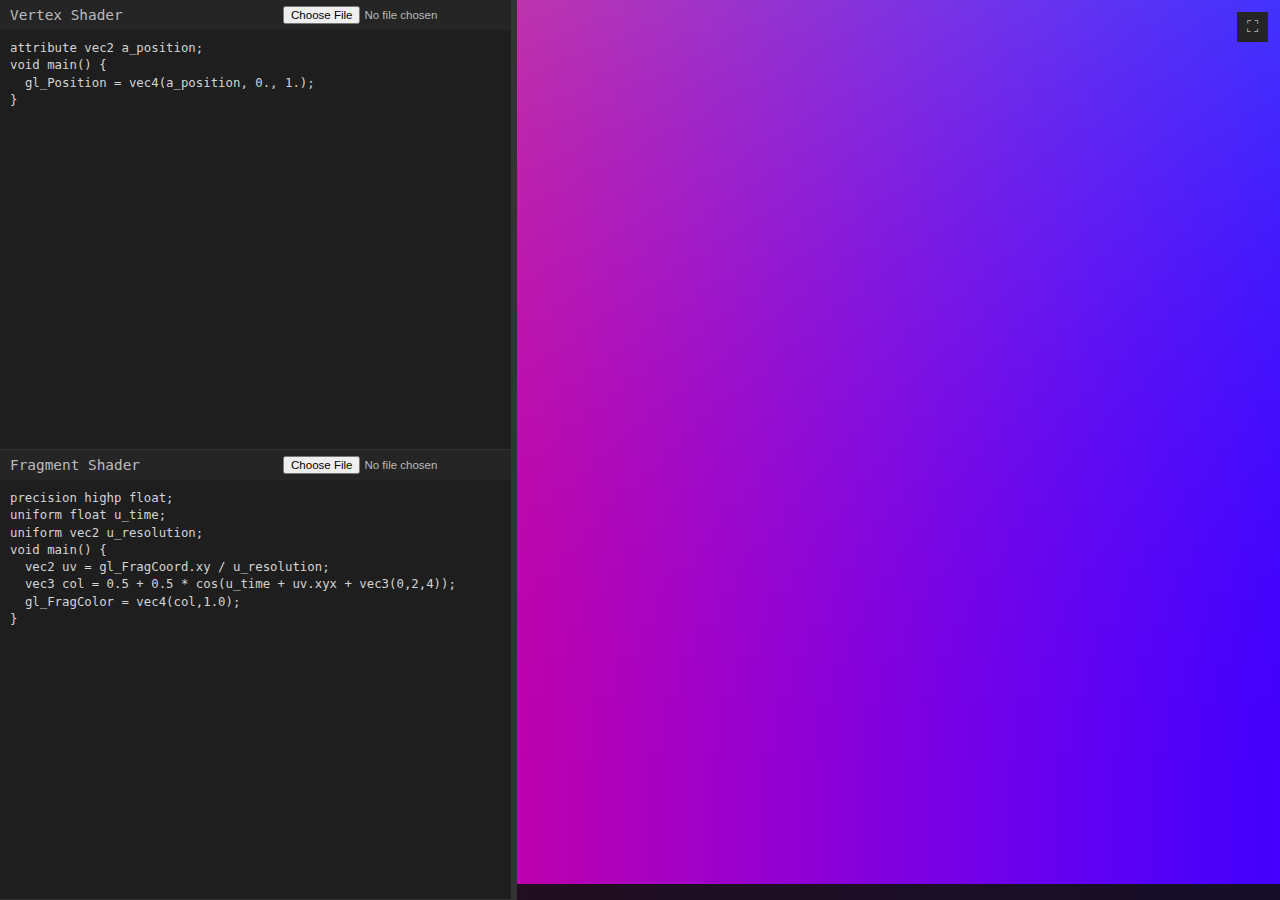
<file: index.html>
<!DOCTYPE html>
<html lang="en">
<head>
  <meta charset="UTF-8" />
  <title>GLSL editor - MW</title>
  <style>
    * { box-sizing: border-box; margin: 0; padding: 0; }
    html, body { width: 100%; height: 100%; overflow: hidden; font-family: Consolas, Menlo, monospace; }
    #app { display: flex; height: 100%; }
    #editors { width: 40%; background: #1e1e1e; display: flex; flex-direction: column; border-right: 1px solid #333; position: relative; }
    .editor-panel { flex: 1; display: flex; flex-direction: column; border-bottom: 1px solid #333; }
    .panel-header { background: #252526; color: #bbb; padding: 6px 10px; font-size: 0.9em; display: flex; justify-content: space-between; align-items: center; }
    .panel-header input { font-size: 0.8em; }
    textarea { flex: 1; background: #1e1e1e; color: #d4d4d4; border: none; padding: 10px; font-size: 0.95em; line-height: 1.4; resize: none; outline: none; }
    #divider { width: 5px; background: #333; cursor: col-resize; }
    #divider:hover { background: #555; }
    #preview-panel { flex: 1; position: relative; background: #000; display: flex; justify-content: center; align-items: center; }
    #lint { position: absolute; bottom: 0; left: 0; width: 100%; max-height: 20%; background: rgba(17,17,17,0.9); color: #f88; padding: 8px; font-size: 0.9em; overflow: auto; white-space: pre-wrap; }
    #glcanvas { width: 100%; height: 100%; display: block; }
    #fsBtn { position: absolute; top: 12px; right: 12px; z-index: 10; background: #252526; color: #bbb; border: none; padding: 6px 10px; font-size: 1em; cursor: pointer; }
    #fsBtn:hover { background: #333; }
  </style>
</head>
<body>
  <div id="app">
    <div id="editors">
      <div class="editor-panel">
        <div class="panel-header">
          Vertex Shader
          <input type="file" id="vertFile" accept=".vert,.vs,.txt" />
        </div>
        <textarea id="vertCode">attribute vec2 a_position;
void main() {
  gl_Position = vec4(a_position, 0., 1.);
}</textarea>
      </div>
      <div class="editor-panel">
        <div class="panel-header">
          Fragment Shader
          <input type="file" id="fragFile" accept=".frag,.fs,.txt" />
        </div>
        <textarea id="fragCode">precision highp float;
uniform float u_time;
uniform vec2 u_resolution;
void main() {
  vec2 uv = gl_FragCoord.xy / u_resolution;
  vec3 col = 0.5 + 0.5 * cos(u_time + uv.xyx + vec3(0,2,4));
  gl_FragColor = vec4(col,1.0);
}</textarea>
      </div>
    </div>
    <div id="divider"></div>
    <div id="preview-panel">
      <canvas id="glcanvas"></canvas>
      <button id="fsBtn">⛶</button>
      <div id="lint"></div>
    </div>
  </div>
  <script>
  (function(){
    const app = document.getElementById('app');
    const editors = document.getElementById('editors');
    const divider = document.getElementById('divider');
    const canvas = document.getElementById('glcanvas');
    const gl = canvas.getContext('webgl2') || canvas.getContext('webgl');
    if (!gl) { alert('WebGL not supported'); return; }
    const vertTA = document.getElementById('vertCode');
    const fragTA = document.getElementById('fragCode');
    const vertFile = document.getElementById('vertFile');
    const fragFile = document.getElementById('fragFile');
    const fsBtn = document.getElementById('fsBtn');
    const previewPanel = document.getElementById('preview-panel');
    const lintDiv = document.getElementById('lint');
    const quadVerts = new Float32Array([
      -1,-1,  1,-1,  -1,1,
      -1,1,   1,-1,   1,1
    ]);
    const buf = gl.createBuffer();
    gl.bindBuffer(gl.ARRAY_BUFFER, buf);
    gl.bufferData(gl.ARRAY_BUFFER, quadVerts, gl.STATIC_DRAW);
    let program = null;
    let attribLoc = null, uTimeLoc = null, uResLoc = null;
    let startTime = performance.now();
    function resizeCanvas(){
      const w = previewPanel.clientWidth;
      const h = previewPanel.clientHeight;
      if (canvas.width !== w || canvas.height !== h) {
        canvas.width = w; canvas.height = h;
        gl.viewport(0,0,w,h);
      }
    }
    function compileShader(src, type){
      const shader = gl.createShader(type);
      gl.shaderSource(shader, src);
      gl.compileShader(shader);
      const status = gl.getShaderParameter(shader, gl.COMPILE_STATUS);
      if (!status) {
        const info = gl.getShaderInfoLog(shader);
        gl.deleteShader(shader);
        return { shader: null, error: info };
      }
      return { shader, error: null };
    }
    function rebuildProgram(){
      resizeCanvas();
      lintDiv.textContent = '';
      if (program) gl.deleteProgram(program);
      const errors = [];
      const vs = compileShader(vertTA.value, gl.VERTEX_SHADER);
      if (vs.error) errors.push('Vertex: ' + vs.error);
      const fs = compileShader(fragTA.value, gl.FRAGMENT_SHADER);
      if (fs.error) errors.push('Fragment: ' + fs.error);
      if (errors.length) {
        lintDiv.textContent = errors.join('\n');
        return;
      }
      const p = gl.createProgram();
      gl.attachShader(p, vs.shader);
      gl.attachShader(p, fs.shader);
      gl.linkProgram(p);
      if (!gl.getProgramParameter(p, gl.LINK_STATUS)) {
        lintDiv.textContent = 'Link: ' + gl.getProgramInfoLog(p);
        gl.deleteProgram(p);
        return;
      }
      program = p;
      gl.useProgram(program);
      attribLoc = gl.getAttribLocation(program, 'a_position');
      uTimeLoc  = gl.getUniformLocation(program, 'u_time');
      uResLoc   = gl.getUniformLocation(program, 'u_resolution');
      gl.enableVertexAttribArray(attribLoc);
      gl.vertexAttribPointer(attribLoc, 2, gl.FLOAT, false, 0, 0);
    }
    function render(){
      if (!program) return;
      resizeCanvas();
      const t = (performance.now() - startTime) * 0.001;
      gl.useProgram(program);
      gl.uniform1f(uTimeLoc, t);
      gl.uniform2f(uResLoc, canvas.width, canvas.height);
      gl.drawArrays(gl.TRIANGLES, 0, 6);
    }
    function animate(){ render(); requestAnimationFrame(animate); }
    [vertTA, fragTA].forEach(ta => ta.addEventListener('input', rebuildProgram));
    function handleFile(input, ta){
      if (!input.files.length) return;
      const r = new FileReader();
      r.onload = e => { ta.value = e.target.result; rebuildProgram(); };
      r.readAsText(input.files[0]);
    }
    vertFile.addEventListener('change', ()=> handleFile(vertFile, vertTA));
    fragFile.addEventListener('change', ()=> handleFile(fragFile, fragTA));
    let dragging = false;
    divider.addEventListener('mousedown', ()=> dragging = true);
    document.addEventListener('mouseup', ()=> dragging = false);
    document.addEventListener('mousemove', (e) => {
      if (!dragging) return;
      const rect = app.getBoundingClientRect();
      let newW = e.clientX - rect.left;
      newW = Math.max(100, Math.min(rect.width - 100, newW));
      editors.style.width = newW + 'px';
      resizeCanvas();
    });
    fsBtn.addEventListener('click', () => {
        if (!document.fullscreenElement &&
            !document.webkitFullscreenElement
        ) {
        if (previewPanel.requestFullscreen) {
            previewPanel.requestFullscreen();
        } else if (previewPanel.webkitRequestFullscreen) {
            previewPanel.webkitRequestFullscreen();
        }
        } else {
        if (document.exitFullscreen) {
            document.exitFullscreen();
        } else if (document.webkitExitFullscreen) {
            document.webkitExitFullscreen();
        }
        }
    });
    document.addEventListener('fullscreenchange', onFSChange);
    document.addEventListener('webkitfullscreenchange', onFSChange);
    function onFSChange() {
        resizeCanvas();
        if (document.fullscreenElement || document.webkitFullscreenElement) {
        fsBtn.textContent = '✕';
        } else {
        fsBtn.textContent = '⛶';
        }
    }
    rebuildProgram();
    animate();
  })();
  </script>
</body>
</html>
</file>
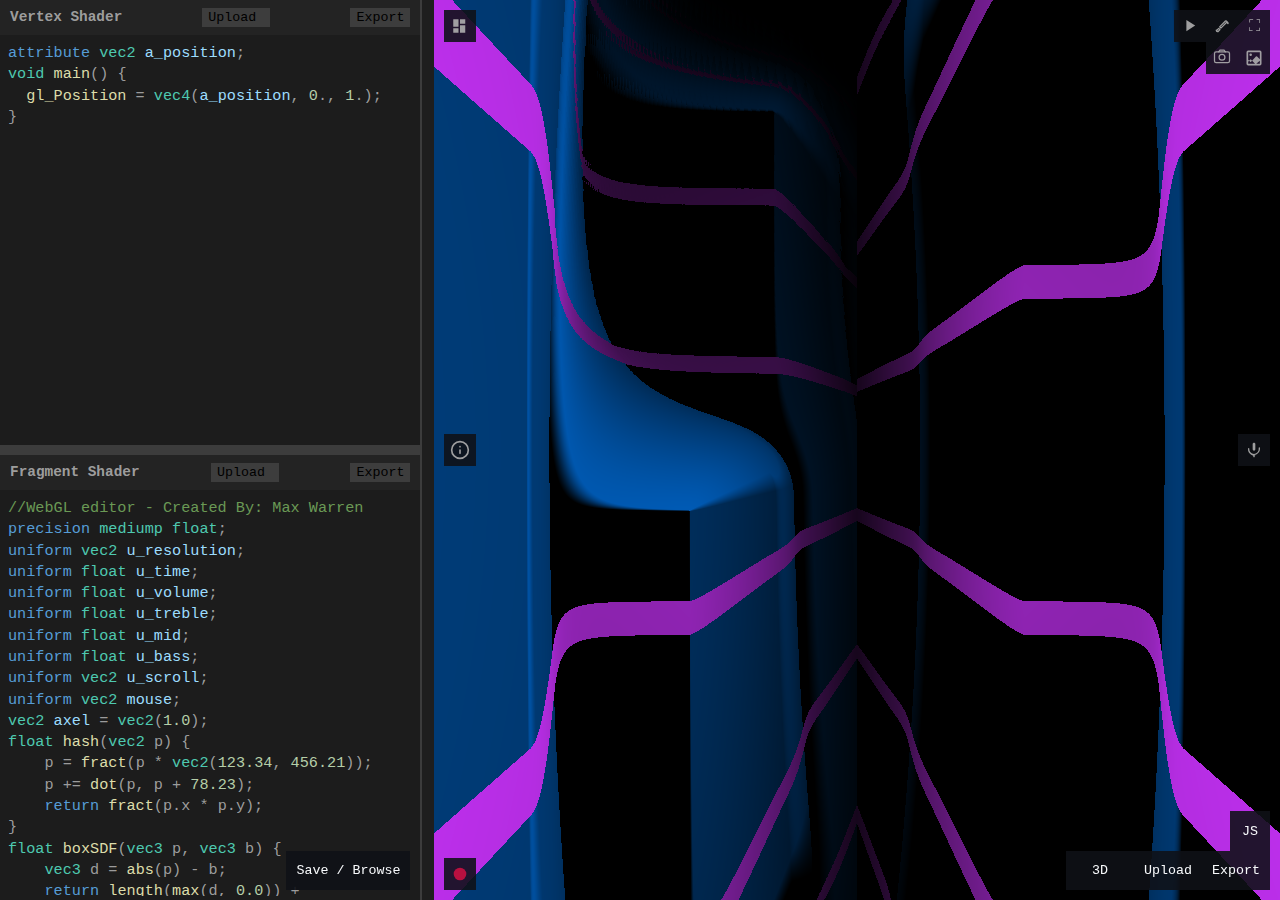
<file: offline.html>
<!-- 
░█▀▀░█░█░█▀█░█▀▄░█▀▀░█▀▄    
░▀▀█░█▀█░█▀█░█░█░█▀▀░█▀▄    
░▀▀▀░▀░▀░▀░▀░▀▀░░▀▀▀░▀░▀    
░█▀▀░█▀█░█▀█░█▀▄░█▀▄░█▀█░█░█
░▀▀█░█▀█░█░█░█░█░█▀▄░█░█░▄▀▄
░▀▀▀░▀░▀░▀░▀░▀▀░░▀▀░░▀▀▀░▀░▀
Created By Max Warren
https://max.x10.mx/
-->
<!DOCTYPE html><html lang="en"><head><title>MW - SHADER</title><meta charset="UTF-8"><meta name="description" content="A browser-based animation editor for writing, previewing, recording, and exporting WebGL WebGPU and JS animations"><meta name="keywords" content="GLSL, WebGL, shader editor, live coding, Max, browser shader tool, WebGL editor, animation coding, audio reactive shader, WebGPU, Render, Coding Sandbox, animation, audio reactive, record"><meta name="author" content="github.com/composedbymax"><meta name="viewport" content="width=device-width, initial-scale=1, maximum-scale=1, user-scalable=no, viewport-fit=cover"><meta name="theme-color" content="#252525"><meta name="apple-mobile-web-app-status-bar-style" content="black"><meta name="mobile-web-app-capable" content="yes"><meta name="apple-mobile-web-app-capable" content="yes"><meta name="apple-mobile-web-app-title" content="Shader Sandbox"><meta name="format-detection" content="telephone=no"><meta name="application-name" content="Shader Sandbox"><meta name="HandheldFriendly" content="true"><meta name="apple-touch-fullscreen" content="yes"><meta name="msapplication-TileColor" content="#252525"><meta name="robots" content="index, nofollow"><meta name="referrer" content="no-referrer"><meta name="twitter:card" content="summary_large_image"><meta name="twitter:title" content="Shader Sandbox"><meta name="twitter:description" content="A browser-based animation editor for writing, previewing, recording, and exporting WebGL WebGPU and JS animations"><meta name="twitter:site" content="@composedbymax"><meta property="og:title" content="Shader Sandbox" /><meta property="og:type" content="website" /><meta property="og:url" content="https://max.x10.mx/shader" /><meta property="og:description" content=" browser-based animation editor for writing, previewing, recording, and exporting WebGL WebGPU and JS animations" /><meta property="og:site_name" content="Shader Sandbox" /><meta http-equiv="Content-Security-Policy" content="default-src 'self';script-src 'self' 'unsafe-inline' 'unsafe-eval';worker-src 'self' blob:;style-src 'self' 'unsafe-inline';img-src 'self' data:;connect-src 'self';font-src 'self';object-src 'none';media-src 'self' blob:;"><meta http-equiv="Strict-Transport-Security" content="max-age=31536000; includeSubDomains; preload"><meta http-equiv="X-Content-Type-Options" content="nosniff"><meta http-equiv="Permissions-Policy" content="geolocation=(), microphone=(self), camera=(self), fullscreen=(self), clipboard-read=(self), clipboard-write=(self)"><meta http-equiv="X-XSS-Protection" content="1; mode=block"><meta http-equiv="X-UA-Compatible" content="IE=edge"> <script>!function(){var e="__pageAttempts",t="__pageLockout";function a(){document.documentElement.innerHTML="";var e=document.createElement("div");e.style.cssText="\n            position: fixed;\n            top: 0;\n            left: 0;\n            width: 100%;\n            height: 100%;\n            background: #000;\n            z-index: 2147483647;\n            margin: 0;\n            padding: 0;\n        ",document.documentElement.appendChild(e),Object.defineProperty(document,"body",{get:function(){return null},set:function(){}})}if(function(){var a=sessionStorage.getItem(t);if(!a)return!1;var n=parseInt(a);return!(Date.now()-n>3e5)||(sessionStorage.removeItem(t),sessionStorage.removeItem(e),!1)}())a();else{var n,r,o;if((r=(n=sessionStorage.getItem(e))?JSON.parse(n):[],o=Date.now(),(r=r.filter((function(e){return o-e<3e4}))).push(o),sessionStorage.setItem(e,JSON.stringify(r)),r.length)>=5)return sessionStorage.setItem(t,Date.now().toString()),void a();var i=document.createElement("style");i.textContent="\n        #__pageCover{position: fixed;top: 0;left: 0;width: 100%;height: 100%;background:rgb(0, 0, 0);z-index: 2147483647;overflow: hidden;transition: opacity 1s ease;}\n        #__pageCover.shatter-exit{opacity: 0;}\n        #__pageCover .title-container{position: absolute;top: 50%;left: 50%;transform: translate(-50%, -50%);text-align: center;z-index: 10;transition: opacity 0.4s ease, transform 0.4s ease;}\n        #__pageCover .main-title{font-family: 'Courier New', monospace;font-size: clamp(2rem, 8vw, 6rem);font-weight: bold;color: #fff;margin: 0;letter-spacing: 0.1em;}\n        #__pageCover .subtitle{font-family: 'Arial', sans-serif;font-size: clamp(1rem, 3vw, 1.5rem);color: rgba(255, 255, 255, 0.8);margin-top: 1rem;letter-spacing: 0.2em;text-transform: uppercase;}\n        #__pageCover .grid-container{position: absolute;top: 0;left: 0;width: 100%;height: 100%;display: grid;grid-template-columns: repeat(20, 1fr);grid-template-rows: repeat(15, 1fr);gap: 1px;opacity: 1;}\n        #__pageCover .grid-piece{background:rgb(0, 0, 0);border: 1px solid rgba(0, 162, 255, 0.3);position: relative;overflow: hidden;}\n        #__pageCover.shatter-exit .title-container{opacity: 0;transform: translate(-50%, -50%) scale(0.8);}\n        #__pageCover.shatter-exit .grid-piece{animation: __shatterPiece 1s ease-in forwards;}\n        @keyframes __shatterPiece{0%{transform: scale(1) rotate(0deg);opacity: 1;}\n        70%{transform: scale(0.8) rotate(var(--rotate)) translateX(var(--tx)) translateY(var(--ty));opacity: 0.3;}\n        100%{transform: scale(0) rotate(calc(var(--rotate) * 2)) translateX(calc(var(--tx) * 2)) translateY(calc(var(--ty) * 2));opacity: 0;}}\n    ",document.head.appendChild(i);var s=document.createElement("div");s.id="__pageCover";var d=document.createElement("div");d.className="title-container",d.innerHTML='\n        <h1 class="main-title">Shader Sandbox</h1>\n        <div class="subtitle">Created By: Max Warren</div>\n    ';var c=document.createElement("div");c.className="grid-container";for(var l=0;l<300;l++){var m=document.createElement("div");m.className="grid-piece";var p=720*(Math.random()-.5),g=200*(Math.random()-.5),f=200*(Math.random()-.5),v=.3*Math.random();m.style.setProperty("--rotate",p+"deg"),m.style.setProperty("--tx",g+"px"),m.style.setProperty("--ty",f+"px"),m.style.animationDelay=v+"s",c.appendChild(m)}s.appendChild(d),s.appendChild(c),document.documentElement.appendChild(s),window.addEventListener("load",(function(){setTimeout((function(){s.classList.add("shatter-exit"),setTimeout((function(){s.remove(),i.remove()}),1e3)}),900)}))}}();</script> <script>(function(){const DB_NAME="ShaderEditorDB";const STORE_NAME="shaders";const KEY="autosave_data";let db=null;let worker=null;function getCurrentAnimationType(){if(window.jsCanvasState&&window.jsCanvasState.isJSMode()){return"js"}else if(window.webgpuState&&window.webgpuState.isWebGPUMode()){return"webgpu"}else{return"webgl"}}function switchToAnimationType(type){const currentType=getCurrentAnimationType();if(currentType===type){return}switch(type){case"js":if(currentType!=="js"){const jsBtn=document.getElementById("jsToggleBtn");if(jsBtn)jsBtn.click()}break;case"webgpu":if(currentType!=="webgpu"){const webgpuBtn=document.getElementById("webgpuToggle");if(webgpuBtn)webgpuBtn.click()}break;case"webgl":if(currentType==="js"){const jsBtn=document.getElementById("jsToggleBtn");if(jsBtn)jsBtn.click()}else if(currentType==="webgpu"){const webgpuBtn=document.getElementById("webgpuToggle");if(webgpuBtn)webgpuBtn.click()}break}}function createWorker(){const workerScript=`\nlet db = null;\nconst DB_NAME = 'ShaderEditorDB';\nconst STORE_NAME = 'shaders';\nconst KEY = 'autosave_data';\n\nfunction initWorkerDB() {\n    return new Promise((resolve, reject) => {\n        if ('indexedDB' in self) {\n            const request = indexedDB.open(DB_NAME, 1);\n            request.onupgradeneeded = function(e) {\n                db = e.target.result;\n                if (!db.objectStoreNames.contains(STORE_NAME)) {\n                    db.createObjectStore(STORE_NAME);\n                }\n            };\n            request.onsuccess = function(e) {\n                db = e.target.result;\n                resolve(db);\n            };\n            request.onerror = function() {\n                reject('IndexedDB error in worker');\n            };\n        } else {\n            reject('IndexedDB not supported in worker');\n        }\n    });\n}\nasync function saveDataInWorker(data) {\n    try {\n        if (db) {\n            const tx = db.transaction(STORE_NAME, 'readwrite');\n            const store = tx.objectStore(STORE_NAME);\n            const saveData = { ...data, timestamp: Date.now() };\n            return new Promise((resolve, reject) => {\n                const request = store.put(saveData, KEY);\n                request.onsuccess = () => {\n                    self.postMessage({ type: 'save_success', timestamp: saveData.timestamp });\n                    resolve();\n                };\n                request.onerror = () => {\n                    reject('IndexedDB save failed');\n                };\n            });\n        } else {\n            throw new Error('Database not initialized');\n        }\n    } catch (error) {\n        self.postMessage({ type: 'save_error', error: error.message });\n        throw error;\n    }\n}\nasync function loadDataInWorker() {\n    try {\n        if (db) {\n            const tx = db.transaction(STORE_NAME, 'readonly');\n            const store = tx.objectStore(STORE_NAME);\n            return new Promise((resolve, reject) => {\n                const request = store.get(KEY);\n                request.onsuccess = function(e) {\n                    const data = e.target.result;\n                    self.postMessage({ type: 'load_success', data });\n                    resolve(data);\n                };\n                request.onerror = function() {\n                    reject('IndexedDB load failed');\n                };\n            });\n        } else {\n            throw new Error('Database not initialized');\n        }\n    } catch (error) {\n        self.postMessage({ type: 'load_error', error: error.message });\n        throw error;\n    }\n}\nself.onmessage = async function(e) {\n    const { type, data } = e.data;\n    try {\n        switch (type) {\n            case 'init':\n                await initWorkerDB();\n                self.postMessage({ type: 'init_success' });\n                break;\n            case 'save':\n                await saveDataInWorker(data);\n                break;\n            case 'load':\n                await loadDataInWorker();\n                break;\n            case 'autosave':\n                await saveDataInWorker(data);\n                break;\n            default:\n                self.postMessage({ type: 'error', error: 'Unknown message type' });\n        }\n    } catch (error) {\n        self.postMessage({ type: 'error', error: error.message });\n    }\n};\n        `;const blob=new Blob([workerScript],{type:"application/javascript"});const workerUrl=URL.createObjectURL(blob);worker=new Worker(workerUrl);worker.addEventListener("message",(function handleInit(e){if(e.data.type==="init_success"||e.data.type==="error"){URL.revokeObjectURL(workerUrl);worker.removeEventListener("message",handleInit)}}));return worker}function initDB(){worker=createWorker();worker.onmessage=function(e){const{type:type,data:data,error:error,timestamp:timestamp}=e.data;switch(type){case"init_success":checkForSavedData();break;case"load_success":handleSavedData(data);break;case"save_success":console.log("Autosave:",new Date(timestamp).toLocaleTimeString());break;case"save_error":case"load_error":case"error":console.error("Worker error:",error);fallbackToLocalStorage();break}};worker.onerror=function(error){console.error("Worker error:",error);fallbackToLocalStorage()};worker.postMessage({type:"init"})}function fallbackToLocalStorage(){console.log("Falling back to localStorage");if(worker){worker.terminate();worker=null}checkForSavedDataLocalStorage()}async function saveData(){const vertCodeEl=document.getElementById("vertCode");const fragCodeEl=document.getElementById("fragCode");if(!vertCodeEl||!fragCodeEl){console.warn("Editor elements not found for autosave");return}const vertCode=vertCodeEl.value;const fragCode=fragCodeEl.value;const canvasType=getCurrentAnimationType();const data={vertCode:vertCode,fragCode:fragCode,canvasType:canvasType};try{if(worker){worker.postMessage({type:"save",data:data})}else{const saveData={...data,timestamp:Date.now()};localStorage.setItem(KEY,JSON.stringify(saveData));console.log("Saved to localStorage fallback")}}catch(error){console.error("Save failed:",error);try{const saveData={...data,timestamp:Date.now()};localStorage.setItem(KEY,JSON.stringify(saveData));console.log("Saved to localStorage (last resort)")}catch(lsError){console.error("All save methods failed:",lsError)}}}async function checkForSavedData(){if(worker){worker.postMessage({type:"load"})}else{checkForSavedDataLocalStorage()}}function checkForSavedDataLocalStorage(){try{const stored=localStorage.getItem(KEY);const data=stored?JSON.parse(stored):null;handleSavedData(data)}catch(error){console.error("LocalStorage load failed:",error)}}function getCurrentEditorContent(){const vertCodeEl=document.getElementById("vertCode");const fragCodeEl=document.getElementById("fragCode");if(!vertCodeEl||!fragCodeEl){return{vertCode:"",fragCode:""}}return{vertCode:vertCodeEl.value||"",fragCode:fragCodeEl.value||""}}function isCodeDifferent(savedData,currentData){const normalize=str=>str.trim().replace(/\s+/g," ");const savedVert=normalize(savedData.vertCode||"");const savedFrag=normalize(savedData.fragCode||"");const currentVert=normalize(currentData.vertCode||"");const currentFrag=normalize(currentData.fragCode||"");return savedVert!==currentVert||savedFrag!==currentFrag}function handleSavedData(data){if(!data)return;const SEVEN_DAYS=7*24*60*60*1e3;if(Date.now()-data.timestamp<SEVEN_DAYS){const currentContent=getCurrentEditorContent();if(isCodeDifferent(data,currentContent)){showLoadPrompt(data)}else{console.log("No save found")}}}function showLoadPrompt(data){const create=(tag,props={},className="",children=[])=>{const el=document.createElement(tag);Object.assign(el,props);if(className)el.className=className;children.forEach((child=>el.appendChild(child)));return el};const overlay=create("div",{},"autosave-overlay");const title=create("h3",{textContent:"Load Autosaved Data?"},"autosave-title");const timeAgo=getTimeAgo(data.timestamp);const canvasTypeText=data.canvasType?` (${data.canvasType.toUpperCase()} mode)`:"";const message=create("p",{textContent:`We found autosaved shader code from ${timeAgo}${canvasTypeText}. Would you like to load it?`},"autosave-message");const noBtn=create("button",{textContent:"No, Start Fresh"},"autosave-btn autosave-btn-no");const yesBtn=create("button",{textContent:"Yes, Load Data"},"autosave-btn autosave-btn-yes");const buttonContainer=create("div",{},"autosave-button-container",[noBtn,yesBtn]);const dialog=create("div",{},"autosave-dialog",[title,message,buttonContainer]);overlay.appendChild(dialog);noBtn.onclick=()=>{overlay.remove()};yesBtn.onclick=()=>{restoreEditors(data);overlay.remove()};document.body.appendChild(overlay)}function getTimeAgo(timestamp){const now=Date.now();const diff=now-timestamp;const minutes=Math.floor(diff/6e4);const hours=Math.floor(diff/36e5);const days=Math.floor(diff/864e5);if(days>0)return`${days} day${days>1?"s":""} ago`;if(hours>0)return`${hours} hour${hours>1?"s":""} ago`;if(minutes>0)return`${minutes} minute${minutes>1?"s":""} ago`;return"just now"}function restoreEditors(data){if(!data){console.log("No data to restore");return}if(data.canvasType){const currentType=getCurrentAnimationType();if(currentType!==data.canvasType){switchToAnimationType(data.canvasType);setTimeout((()=>restoreCode(data)),100);return}}restoreCode(data)}function restoreCode(data){const vertCodeEl=document.getElementById("vertCode");const fragCodeEl=document.getElementById("fragCode");if(!vertCodeEl||!fragCodeEl){console.error("Editor elements not found");return}vertCodeEl.value=data.vertCode||"";fragCodeEl.value=data.fragCode||"";vertCodeEl.dispatchEvent(new Event("input",{bubbles:true}));fragCodeEl.dispatchEvent(new Event("input",{bubbles:true}));console.log("Restored",data.canvasType||"unknown","animation")}function setupAutoSave(){setTimeout(saveData,3e4);setInterval(saveData,3e4);window.addEventListener("beforeunload",(()=>{saveData();if(worker){try{const vertCode=document.getElementById("vertCode")?.value||"";const fragCode=document.getElementById("fragCode")?.value||"";const canvasType=getCurrentAnimationType();const data={vertCode:vertCode,fragCode:fragCode,canvasType:canvasType,timestamp:Date.now()};localStorage.setItem(KEY,JSON.stringify(data))}catch(error){console.error("Beforeunload save failed:",error)}worker.terminate()}}))}window.addEventListener("DOMContentLoaded",(function(){initDB();setupAutoSave()}))})();</script> <style>*{--pad: 6px 10px;margin: 0;padding: 0;box-sizing: border-box;font-family: 'JetBrains Mono', 'Fira Code', 'Courier New', monospace;}html,body{width: 100%;height: 100%;overflow: hidden;overscroll-behavior: none;-webkit-overflow-scrolling: none;background: var(--1);color: var(--l);overflow: hidden;font: 16px/1.6 sans-serif;}input[type="range"]{width: 100%;height: 12px;-webkit-appearance: none;appearance: none;background: var(--d);border-radius: 10px;outline: none;transition: 0.6s ease;}input[type="range"]:hover{background: var(--D);}input[type="range"]::-webkit-slider-thumb{-webkit-appearance: none;appearance: none;width: 34px;height: 26px;border-radius: 2px;background: var(--D);border: 0.5px solid var(--a);cursor: pointer;transition: 0.3s ease;}input[type="range"]:focus::-webkit-slider-thumb{background: var(--b);transform: scale(1.1);}input[type="range"]::-moz-range-thumb{width: 34px;height: 26px;border-radius: 2px;background: var(--l);border: 0.5px solid var(--a);cursor: pointer;transition: 0.3s ease;}input[type="range"]:focus::-moz-range-thumb{background: var(--b);transform: scale(1.1);}::-webkit-scrollbar{width:14px;height:12px;}::-webkit-scrollbar-thumb{background-color:var(--4);border-radius:4px;border:3px solid var(--d);min-height:5rem;}::-webkit-scrollbar-thumb:hover{background-color:var(--5);border-radius:4rem;}::-webkit-scrollbar-track{background:var(--3);border-radius:4px;}#app{display: flex;height: 100%;}#editors{z-index: 100;width: 33%;background: var(--2);display: flex;flex-direction: column;border-right: 2px solid var(--4);position: relative;}.editor-panel{flex: none;display: flex;flex-direction: column;overflow: hidden;white-space: nowrap;z-index:2;}.panel-header{background: var(--3);color: var(--6);padding: var(--pad);font-size: 0.9em;display: flex;justify-content: space-between;align-items: center;}.panel-header input[type=file]{display: none;}.file-name{margin-left: 8px;color: var(--6);font-size: 0.9em;}.panel-header button{background: var(--4);border: none;padding: 2px 6px;cursor: pointer;}.panel-header button:hover, #divider:hover,#fsBtn:hover{background: var(--5);}#rowDivider{height: 10px;background: var(--4);cursor: row-resize;flex: none;transition:0.5s all;}textarea{flex: 1;background: var(--2);color: var(--6);border: none;padding: 4px;font-size: 0.95em;line-height: 1.4;resize: none;overflow: auto;outline: none;}#divider{width: 12px;background: var(--3);cursor: col-resize;transition:0.5s all;}#preview-panel{flex: 1;position: relative;background: var(--1);display: flex;justify-content: center;align-items: center;}#lint{position: absolute;bottom: 0;z-index: 10000;left: 0;width: 100%;max-height: 30%;background: var(--0);color: var(--r);font-size: 0.9em;overflow: auto;white-space: pre-wrap;}#copyErrorsBtn{position: absolute;top: 5px;right: 40px;background: var(--3);color: var(--7);border: none;padding: 4px 8px;cursor: pointer;z-index: 10001;}#copyErrorsBtn:hover{background: var(--5);}#closeLintBtn{position: absolute;top: 5px;right: 5px;background: var(--r);border: none;color: var(--7);cursor: pointer;padding: 4px 8px;z-index: 10001;}#closeLintBtn:hover{background: var(--0);color:var(--r);}#lintContent{padding: 0 10px 0 10px;}#glcanvas{width: 100%;height: 100%;display: block;}#fsBtn{position: absolute;top: 10px;right: 10px;z-index: 10;background: var(--d);color: var(--6);border: none;padding: var(--pad);font-size: 1em;cursor: pointer;width:2rem;height:2rem;}.lbtn{height:39px;position: absolute;bottom: 10px;right: 10px;background: var(--d);color: var(--l);padding: 12px 10px;border: none;cursor: pointer;z-index:10;}.expbtn:hover{background:var(--5);}.expbtn{position: absolute;bottom: 10px;right: 10px;background: var(--d);color: var(--l);height:39px;border: none;cursor: pointer;z-index:4;width:4.25rem;}.lbtn:hover{background:var(--5);}.savew{display:none;position:absolute;width:100%;height:100%;background:var(--2);color:var(--6);padding:10px;z-index:100;}.toggles{display:flex;margin-bottom:10px;}.togbtn{flex: 1;border: none;padding: 16px 0px;cursor: pointer;white-space: nowrap;overflow: hidden;text-overflow: ellipsis;text-align: center;color:var(--6);}.savesct{display:none;overflow:auto;height:90%;padding:10px;}.closebtn{width: 100%;position: absolute;bottom: 10px;right: 10px;background: var(--5);color: var(--l);border: none;cursor: pointer;padding: 12px;max-width:7.8rem;}.savebtn, .sharebtn{background: var(--5);color: var(--7);border: none;cursor: pointer;padding: var(--pad);text-align: center;margin-bottom: 0.5rem;max-height:4rem;max-width: 6rem;word-break: break-word;overflow-wrap: break-word;white-space: normal;}.savebtn{overflow: hidden;}.savebtn:hover, .sharebtn:hover{background: var(--4);}.upldzone{border:2px dashed var(--4);padding:20px;text-align:center;margin-bottom:10px;cursor:pointer;background:var(--3);color:var(--7);overflow-wrap: break-word;max-height:300px;}.ellips, .upldzone p{white-space: nowrap;overflow: hidden;text-overflow: ellipsis;}.saveinput{width:100%;padding:5px;margin-bottom:10px;background:var(--3);color:var(--7);border:none;}.img{margin:6px 0;max-width:100%;}.ldbtn{padding:6px;background:var(--5);color:var(--7);border:none;cursor:pointer;width:80%;max-width:12.5rem;}.xbtn{float:right;padding:4px;background:var(--5);color:var(--7);border:none;cursor:pointer;}@media (max-width: 767px){#divider{width: 14px;transition:0.5s all;}#rowDivider{height: 12px;transition:0.5s all;}}.none{display:none;}#canvas3D{position: absolute;top: 0;left: 0;width: 100%;height: 100%;z-index: 0;}#threeLoadBtn{position: absolute;bottom: 10px;right: 146px;z-index: 2;background: var(--d);color: var(--l);border: none;cursor: pointer;width:4.25rem;height:39px;}#threeLoadBtn:hover{background: var(--5);color: var(--l);}#threedModalBg{display: none;position: fixed;inset: 0;background: rgba(0, 0, 0, 0.5);z-index: 100;justify-content: center;align-items: center;}#threedModalBg.show{display: flex;}#threedModal{background: var(--2);padding: 20px;border-radius: 6px;color: var(--7);min-width: 320px;border: 1px solid var(--4);}#threedModal h2{margin-top: 0;color: var(--6);}#threedDropZone{border: 2px dashed var(--5);background: var(--3);padding: 30px;text-align: center;border-radius: 6px;cursor: pointer;transition: background 0.2s, border-color 0.2s;color: var(--7);user-select: none;}#threedDropZone:hover{background: var(--4);}#threedDropZone.dragover{border-color: var(--rh);background: var(--4);}#threedDropZone p{margin: 0;font-size: 14px;color: var(--6);}#threedModal label{color: var(--6);}#threedInfo{margin-top: 10px;color: var(--6);font-size: 14px;}#threedErr{margin-top: 10px;color: var(--rh);font-size: 14px;display: none;}#threedModal footer{margin-top: 20px;text-align: right;display: flex;gap: 10px;justify-content: flex-end;}#threedClose, #threedRevert{padding: 6px 12px;background: var(--3);color: var(--6);border: 1px solid var(--4);border-radius: 4px;cursor: pointer;}#threedClose:hover, #threedRevert:hover{background: var(--4);color: var(--l);}#threedRevert{background: var(--5);color: var(--l);}#threedRevert:hover{background: var(--6);}.format-info{margin-top: 5px;font-size: 12px;color: var(--5);}.audio-reactive-button{background-color: var(--d);position: absolute;top: 50%;right: 10px;transform: translateY(-50%);padding: 8px;background-color: var(--d);color: var(--6);border: none;border-radius: 0;cursor: pointer;font-size: 12px;display: flex;transition: all .2s ease;z-index: 2;height: 2rem;width: 2rem;}.audio-reactive-button.active{background-color: var(--a);}.audio-reactive-button.active:hover{background-color: var(--ah);}.audio-reactive-button:hover{background-color: var(--5);}.audio-reactive-modal{position: fixed;top: 0;left: 0;width: 100%;height: 100%;background-color: none;display: none;z-index: 10000;}.audio-reactive-modal-wrap{position: absolute;top: 50%;left: 50%;transform: translate(-50%, -50%);background-color: var(--3);border-radius: 2px;padding: 24px;border: 0.1px solid var(--4);min-width: 250px;max-width: 600px;max-height: 80vh;overflow-y: auto;}.audio-reactive-header{display: flex;align-items: center;justify-content: space-between;margin-bottom: 20px;}.audio-reactive-title{margin: 0;color: var(--7);display: flex;align-items: center;gap: 8px;}.audio-reactive-button-group{display: flex;gap: 8px;}.audio-reactive-info-btn{background: none;border: none;color: var(--7);font-size: 16px;cursor: pointer;padding: 4px;border-radius: 2px;transition: background .2s ease;}.audio-reactive-info-btn:hover{background-color: var(--5);}.audio-reactive-close-btn{background: none;border: none;color: var(--7);font-size: 30px;cursor: pointer;}.audio-reactive-mic-section{margin-bottom: 15px;}.audio-reactive-label{display: block;color: var(--7);margin-bottom: 8px;font-size: 14px;}.audio-reactive-select{width: 100%;padding: 8px;background: var(--3);border: 1px solid var(--4);color: var(--7);border-radius: 2px;font-size: 14px;cursor: pointer;}.audio-reactive-toggle-section{margin-bottom: 20px;padding: 0px;background: var(--d);border-radius: 2px;}.audio-reactive-toggle-btn{width: 100%;padding: 12px;background: var(--3);border: none;color: var(--7);border-radius: 2px;cursor: pointer;transition: all .2s ease;}.audio-reactive-status{margin-top: 8px;font-size: 12px;color: var(--7);text-align: center;}.audio-reactive-slider-group{margin-bottom: 10px;}.audio-reactive-slider-label{display: block;color: var(--7);margin-bottom: 4px;}.audio-reactive-slider-value{margin-left: 8px;}.audio-reactive-slider{width: 100%;}.audio-reactive-levels{margin-top: 20px;padding: 16px;background: var(--d);border-radius: 0px;}.audio-reactive-levels-title{margin: 0 0 12px 0;color: var(--7);font-size: 14px;}.audio-reactive-bars{display: flex;gap: 8px;height: 60px;align-items: end;}.audio-bar{flex: 1;border-radius: 2px;min-height: 2px;transition: height .1s ease;}.audio-bar[data-type="bass"]{background: #ff4444;}.audio-bar[data-type="mid"]{background: #44ff44;}.audio-bar[data-type="treble"]{background: #4444ff;}.audio-bar[data-type="volume"]{background: #ffff44;}.audio-reactive-bar-labels{display: flex;justify-content: space-between;color: var(--7);margin-top: 8px;}.audio-reactive-bar-label{font-size: 12px;}.audio-reactive-info-content{color: var(--7);line-height: 1.6;display: none;}.audio-reactive-info-title{color: var(--7);margin: 0 0 16px 0;}.audio-reactive-info-text{margin: 0 0 16px 0;}.audio-reactive-code-block{background: var(--d);padding: 16px;border-radius: 4px;margin: 16px 0;font-family: monospace;font-size: 13px;}.audio-reactive-code-comment{color: #8be9fd;margin-bottom: 8px;}.audio-reactive-code-type{color: #50fa7b;}.audio-reactive-code-var{color: #f8f8f2;}.audio-reactive-code-inline-comment{color: #6272a4;}.audio-reactive-example-title{color: var(--7);margin: 20px 0 12px 0;}.audio-reactive-notes-title{color: var(--7);margin: 20px 0 12px 0;}.audio-reactive-notes-list{margin: 0;padding-left: 20px;}.audio-reactive-notes-item{margin-bottom: 8px;}.audio-reactive-tip-box{background: #1a4b32;padding: 12px;border-radius: 4px;margin: 16px 0;border-left: 4px solid var(--a);}.audio-reactive-tip-strong{color: var(--a);}.audio-reactive-tip-text{color: var(--7);}.audio-reactive-file-drop{margin-bottom: 20px;padding: 20px;background: var(--d);border: 2px dashed var(--4);text-align: center;cursor: pointer;transition: border-color .2s ease;}.audio-reactive-file-drop.dragover{border-color: var(--7);}.audio-reactive-file-text{color: var(--7);}.audio-reactive-upload-btn{background: var(--5);border-radius: 2px;text-decoration: none;padding: 0.5rem 1rem;border: none;color: var(--7);cursor: pointer;}.audio-reactive-file-input{display: none;}.audio-reactive-file-audio{width: 100%;display: none;margin-top: 10px;}.audio-reactive-clear-btn{display: none;margin-top: 10px;padding: 6px 12px;background: var(--d);border: none;color: var(--7);cursor: pointer;}.audio-code-span{color:#ff79c6;}#aiModal{display: none;position: absolute;z-index: 9999;top: 0;left: 0;width: 100%;height: 100%;justify-content: center;align-items: center;}#aiModal .modal-content{background: var(--2);padding: 20px;width: 100%;height: 100%;overflow-y: auto;border-radius: 0;box-sizing: border-box;position: relative;}#aiModal .close-btn{position: absolute;top: 10px;right: 10px;cursor: pointer;font-weight: bold;font-size: 18px;z-index: 10001;}#aiModal textarea{width: 100%;height: 100px;padding: 10px;margin-bottom: 15px;background: var(--3);color: var(--6);border: 1px solid var(--4);border-radius: 4px;resize: vertical;font-family: monospace;box-sizing: border-box;}#aiModal .response-area{margin-top: 15px;padding: 15px;padding-top: 40px;background: var(--3);border-radius: 4px;white-space: pre-wrap;word-wrap: break-word;max-height: 400px;overflow-y: auto;display: none;position: relative;}#aiModal .response-area.show{display: block;}#aiModal .copy-btn{position: absolute;top: 10px;right: 10px;padding: 6px 12px;background: var(--d);color: var(--6);border: none;border-radius: 4px;cursor: pointer;font-size: 12px;z-index: 10;}#aiModal .copy-btn:hover{background: var(--5);}#aiModal button{padding: 10px 20px;background: var(--d);color: var(--6);border: none;border-radius: 4px;cursor: pointer;font-size: 14px;margin-right: 10px;}#aiModal button:hover{background: var(--5);}#aiModal button:disabled{opacity: 0.5;cursor: not-allowed;}#aiModal #applyShaderBtn{display: none;background: var(--a);margin-top: 10px;color:var(--1);}#aiModal #applyShaderBtn.show{display: inline-block;}#aiModal #applyShaderBtn:hover{background: var(--ah);}#aiModal select{margin-top:6rem;padding: 10px;background: var(--3);color: var(--6);border: 1px solid var(--4);border-radius: 4px;cursor: pointer;font-size: 14px;margin-bottom: 15px;width: 100%;box-sizing: border-box;}#aiModal .loading{display: none;margin-left: 10px;font-style: italic;color: var(--6);}#aiModal .loading.show{display: inline;}#AIBtn{z-index: 2;position: absolute;top: 42px;right: 74px;width: 2rem;height: 2rem;cursor: pointer;border-radius: 0px;background: var(--d);color: var(--6);border: none;display: flex;align-items: center;justify-content: center;}#AIBtn svg{width: 1.2rem;height: 1.2rem;}#AIBtn:hover{background: var(--5);}#publicShaderList{display: flex;flex-direction: column;gap: 10px;}.shader-card{border: 0.2px solid var(--4);padding: 8px;border-radius:2px;background: var(--3);}.pagination{text-align: center;margin: 10px 0;}.sbtn{background: var(--4);color: var(--l);border: none;padding: 6px 12px;cursor: pointer;border-radius: 2px;}.sbtn:disabled{opacity: 0.5;cursor: default;}#useSandboxContainer{display: flex;align-items: center;gap: 8px;color: var(--l);margin-top: 10px;}.api-pg-n{color:var(--6);margin:0 10px;}.page-input{width: 60px;padding: 4px;text-align: center;background: var(--3);color: var(--l);border: 1px solid var(--4);border-radius: 2px;}.banner{position: fixed;top: 0;left: 0;right: 0;background: var(--2);color: var(--7);padding: 12px 16px;display: flex;justify-content: space-between;align-items: center;z-index: 9999;font-family: sans-serif;font-size: 16px;transition: transform 0.3s ease, opacity 0.3s ease;}.banner-link{color: var(--a);margin-left: 4px;text-decoration: underline;}.banner-auth-button{margin-left: 4px;background: var(--3);color: var(--7);padding: 0.3rem 0.6rem;border: none;cursor: pointer;font-size: 1rem;}.banner-close{background: none;border: none;color: var(--7);font-size: 20px;cursor: pointer;margin-left: 20px;}.banner-no-transition{transition: none !important;}.camera-btn{position: absolute;top: 42px;right: 42px;background: var(--d);color: var(--6);border: none;width: 2rem;height: 2rem;cursor: pointer;font-size: 14px;z-index: 2;transition: background 0.2s;}.camera-btn:hover{background: var(--5);}.camera-btn.active{background: var(--r);}.camera-modal{display: none;position: fixed;top: 0;left: 0;width: 100%;height: 100%;z-index: 100;justify-content: center;align-items: center;}.camera-modal.show{display: flex;}.camera-content{background: var(--4);padding: 20px;border-radius: 8px;max-width: 600px;width: 90%;max-height: 90%;overflow-y: auto;position: relative;}.camera-header{display: flex;justify-content: space-between;align-items: center;margin-bottom: 20px;color: var(--l);}.camera-close{background: none;border: none;color: var(--l);font-size: 24px;cursor: pointer;padding: 0;width: 30px;height: 30px;display: flex;align-items: center;justify-content: center;}.camera-close:hover{color: var(--l);}.camera-preview{width: 100%;max-width: 400px;height: 300px;background: var(--2);border: 2px solid var(--5);border-radius: 4px;margin: 0 auto 20px;display: block;object-fit: cover;}.camera-controls{display: flex;flex-direction: column;gap: 10px;align-items: center;}.camera-device-select{width: 100%;max-width: 300px;padding: 8px 12px;background: var(--4);color: var(--l);border: 1px solid var(--5);border-radius: 4px;margin-bottom: 15px;}.camera-buttons{display: flex;gap: 10px;flex-wrap: wrap;justify-content: center;}.camera-control-btn{background: var(--a);color: var(--l);border: none;padding: 10px 20px;border-radius: 4px;cursor: pointer;font-size: 14px;min-width: 100px;}.camera-control-btn:hover{background: var(--ah);}.camera-control-btn:disabled{background: var(--3);cursor: not-allowed;}.camera-control-btn.stop{background: var(--r);}.camera-control-btn.stop:hover{background: var(--rh);}.camera-status{color: var(--l);text-align: center;margin-top: 10px;font-size: 14px;}.camera-error{color: var(--r);text-align: center;margin-top: 10px;font-size: 14px;}.camera-info{background: var(--2);padding: 15px;border-radius: 4px;margin-top: 20px;color: var(--7);font-size: 13px;line-height: 1.4;}.camera-info h4{margin: 0 0 10px 0;color: var(--l);}.camera-info code{background: var(--4);padding: 2px 4px;border-radius: 2px;color: var(--a);}.camera-auto-inject{margin-top: 10px;}.camera-auto-inject label{display: flex;align-items: center;gap: 8px;color: var(--l);cursor: pointer;}.camera-auto-inject input[type="checkbox"]{margin: 0;}.glsl-color-picker-overlay{position: fixed;top: 0;left: 0;width: 100%;height: 100%;background: transparent;z-index: 10000;display: none;pointer-events: none;}.glsl-color-picker{position: absolute;background: var(--2);border-radius: 8px;padding: 20px;color: var(--7);min-width: 300px;max-width: 350px;pointer-events: auto;border: 1px solid var(--4);}.glsl-color-picker h3{margin: 0 0 15px 0;color: var(--7);font-size: 16px;}.glsl-color-preview{width: 100%;height: 60px;border-radius: 4px;margin-bottom: 15px;border: 2px solid var(--4);}.glsl-color-inputs{display: grid;grid-template-columns: 1fr 1fr 1fr;gap: 10px;margin-bottom: 15px;}.glsl-input-group{display: flex;flex-direction: column;}.glsl-input-group label{font-size: 12px;color: var(--5);margin-bottom: 5px;}.glsl-input-group input{background: var(--3);border: 1px solid var(--4);border-radius: 4px;color: var(--7);padding: 8px;font-family: inherit;}.glsl-input-group input:focus{outline: none;border-color: var(--r);}.glsl-color-sliders{margin-bottom: 15px;}.glsl-slider-group{display: flex;align-items: center;margin-bottom: 8px;gap: 10px;}.glsl-slider-group label{width: 20px;font-size: 12px;color: var(--5);}.glsl-slider-group input[type="range"]{flex: 1;background: var(--3);}.glsl-slider-group span{width: 50px;font-size: 12px;color: var(--7);text-align: right;}.glsl-color-buttons{display: flex;gap: 10px;justify-content: flex-end;}.glsl-btn{padding: 8px 16px;border: none;border-radius: 4px;cursor: pointer;font-family: inherit;font-size: 14px;}.glsl-btn-cancel{background: var(--5);color: var(--7);}.glsl-btn-apply{background: var(--r);color: var(--7);}.glsl-btn:hover{opacity: 0.8;}.glsl-color-highlight{background-color: var(--ah) !important;border-radius: 2px;}.glsl-tab{position: absolute;width: 24px;height: 24px;background: var(--1);border: 1px solid var(--4);border-radius: 4px;display: flex;justify-content: center;align-items: center;cursor: pointer;z-index: 10001;transition: opacity 0.2s ease;}.glsl-tab:hover{opacity: 0.8;}.glsl-tab svg{width: 16px;height: 16px;fill: var(--7);}#flowchartWindow{position: fixed;top: 50%;left: 50%;transform: translate(-50%, -50%);width: 90vw;max-width: 1000px;height: 80vh;border-radius: 4px;z-index: 999999;display: none;flex-direction: column;}#flowchartWindow.show{display: flex;}.flowchart-header{background: var(--4);padding: 15px 20px;border-bottom: 1px solid var(--6);display: flex;justify-content: space-between;align-items: center;border-radius: 4px 4px 0 0;}.flowchart-header h3{margin: 0;color: var(--7);font-size: 18px;}.flowchart-controls{display: flex;gap: 10px;align-items: center;}.flowchart-controls button{padding: 8px 15px;background: var(--a);color: var(--0);border: none;border-radius: 2px;cursor: pointer;font-size: 14px;}.flowchart-controls button:hover{background: var(--ah);}.flowchart-controls .flowchartclose-btn{background: var(--r);margin-left: 10px;}.flowchart-controls .flowchartclose-btn:hover{background: var(--rh);}.export-dropdown{position: relative;display: inline-block;}.export-dropdown-content{display: none;position: absolute;right: 0;background-color: var(--4);min-width: 120px;box-shadow: 0px 8px 16px rgba(0,0,0,0.2);z-index: 1;border-radius: 4px;overflow: hidden;}.export-dropdown-content button{display: block;width: 100%;text-align: left;padding: 8px 12px;border: none;background: var(--4);color: var(--7);cursor: pointer;font-size: 14px;}.export-dropdown-content button:hover{background: var(--5);}.export-dropdown.show .export-dropdown-content{display: block;}.flowchart-content{flex: 1;overflow: auto;display: flex;flex-direction: column;min-height: 0;}#flowchartSVG{flex: 1;width: 100%;background: var(--3);overflow: auto;min-height: 300px;}.flowchart-node{fill: var(--2);stroke: var(--3);stroke-width: 2px;filter: drop-shadow(2px 2px 4px var(--0));cursor: pointer;}.flowchart-node:hover{stroke-width: 3px;filter: drop-shadow(3px 3px 6px var(--1));}.flowchart-node.vertex{stroke: var(--a);}.flowchart-node.fragment{stroke: var(--m);}.flowchart-node.common{stroke: var(--b);}.flowchart-label{font-size: 11px;text-anchor: middle;dominant-baseline: middle;fill: var(--7);font-weight: 500;pointer-events: none;}.flowchart-line-number{font-size: 9px;text-anchor: middle;fill: var(--5);font-family: monospace;pointer-events: none;}.flowchart-arrow{stroke: var(--5);stroke-width: 2px;fill: none;marker-end: url(#flowchart-arrow-marker);}.flowchart-overlay{position: fixed;top: 0;left: 0;width: 100%;height: 100%;background: var(--0);z-index: 99999;display: none;}.flowchart-overlay.show{display: block;}.flowchart-tooltip{position: absolute;background: var(--4);color: var(--7);padding: 8px 12px;border-radius: 4px;font-size: 12px;font-family: monospace;white-space: pre-wrap;max-width: 300px;z-index: 9999999;pointer-events: none;opacity: 0;transition: opacity 0.2s;}.flowchart-tooltip.show{opacity: 1;}.glsl-formatter-modal-overlay{position: fixed;top: 0;right: 0;bottom: 0;z-index: 10000;display: flex;opacity: 0;transition: opacity 0.3s ease;}.glsl-formatter-modal-overlay.show{opacity: 1;}.glsl-formatter-modal{background: var(--2);padding: 30px;width:50vw;transform: scale(0.8) translateY(20px);transition: all 0.3s cubic-bezier(0.34, 1.56, 0.64, 1);}.glsl-formatter-modal-overlay.show .glsl-formatter-modal{transform: scale(1) translateY(0);}.glsl-formatter-modal-header{text-align: center;margin-bottom: 25px;position: relative;}.glsl-formatter-modal-title{font-size: 1.8rem;font-weight: 700;color:var(--a);margin: 0;}.glsl-formatter-modal-close{position: absolute;top: -16px;right: -16px;background: var(--r);border: none;width: 2rem;height: 2rem;cursor: pointer;font-size: 1.5rem;display: flex;align-items: center;justify-content: center;transition: all 0.2s ease;color:var(--0);}.glsl-formatter-modal-close:hover{background: var(--rh);}.glsl-formatter-switches{display: grid;gap: 20px;margin-bottom: 25px;}.glsl-formatter-switch-group{display: flex;align-items: center;gap: 15px;padding: 15px;background: var(--4);border-radius: 12px;transition: all 0.2s ease;}.glsl-formatter-switch-group:hover{background: var(--5);}.glsl-formatter-switch{position: relative;display: flex;align-items: center;cursor: pointer;gap: 15px;}.glsl-formatter-switch input{opacity: 0;width: 0;height: 0;}.glsl-formatter-slider{position: relative;width: 50px;height: 26px;background: var(--1);border-radius: 26px;transition: all 0.3s ease;}.glsl-formatter-slider:before{position: absolute;content: "";height: 20px;width: 20px;left: 3px;top: 3px;background: var(--6);border-radius: 50%;transition: all 0.3s ease;}.glsl-formatter-switch input:checked + .glsl-formatter-slider:before{transform: translateX(24px);}.glsl-formatter-switch input:checked + .glsl-formatter-slider.format{background: var(--a);}.glsl-formatter-switch input:checked + .glsl-formatter-slider.remove-lines{background: var(--ah);}.glsl-formatter-switch input:checked + .glsl-formatter-slider.remove-comments{background: var(--rh);}.glsl-formatter-switch input:checked + .glsl-formatter-slider.minify{background: var(--b);}.glsl-formatter-switch input:disabled + .glsl-formatter-slider{opacity: 0.5;cursor: not-allowed;}.glsl-formatter-switch-label{color: var(--7);font-size: 15px;user-select: none;flex: 1;}.glsl-formatter-switch input:disabled ~ .glsl-formatter-switch-label{opacity: 0.5;color: var(--5);}.glsl-formatter-actions{display: flex;gap: 12px;justify-content: center;}.glsl-formatter-btn{padding: 12px 24px;border: none;border-radius: 12px;font-weight: 600;cursor: pointer;transition: all 0.2s ease;font-size: 14px;}.glsl-formatter-btn-primary{background: var(--a);color: var(--0);}.glsl-formatter-btn-primary:hover{background: var(--ah);}.glsl-formatter-btn-secondary{background: var(--r);color: var(--0);}.glsl-formatter-btn-secondary:hover{background: var(--rh);}.webgpu-toggle{position: absolute;bottom: 10px;right: 214px;cursor: pointer;font-size: 12px;border: none;height:39px;width: 4.25rem;font-style: inherit;color: var(--l);}.webgpu-toggle.webgl-mode{background-color: var(--d);}.webgpu-toggle.webgl-mode:hover{background-color: var(--5);}.webgpu-toggle.webgpu-mode{background-color: var(--r);}.webgpu-toggle.webgpu-mode:hover{background-color: var(--rh);}.editor-panel .panel-header span{font-weight: bold;}#webgpu-canvas{display: block;width: 100%;height: 100%;}#preview-panel .instruction-btn{position: absolute;left: 10px;top: 50%;transform: translateY(-50%);z-index: 1;background: var(--d);color: var(--6);border: none;font-size: 1em;cursor: pointer;width: 2rem;height: 2rem;display: flex;align-items: center;justify-content: center;}#preview-panel .instruction-btn:hover{background: var(--5);}#preview-panel .instruction-overlay{position: absolute;top: 0;left: 0;right: 0;bottom: 0;background-color: var(--0);display: flex;flex-direction: column;align-items: center;justify-content: flex-start;z-index: 9999;color: var(--7);font-size: 1rem;padding: 20px;box-sizing: border-box;overflow-y: auto;overflow-x: hidden;}#preview-panel .instruction-modal{margin-top: 4rem;width: 100%;max-width: 800px;min-width: 0;line-height: 1.5em;box-sizing: border-box;word-wrap: break-word;overflow-wrap: break-word;}#preview-panel .instruction-modal h2{color: var(--6);margin-bottom: 1rem;word-wrap: break-word;}#preview-panel .instruction-modal ul{text-align: left;padding-left: 1.2em;list-style-type: disc;margin: 0;word-wrap: break-word;}#preview-panel .instruction-modal li{margin-bottom: 0.8em;}#preview-panel .instruction-modal code{word-break: break-all;background: var(--3);padding: 2px 4px;border-radius: 3px;}#preview-panel .instruction-close-btn{position: fixed;top: 10px;right: 10px;width: 2rem;height: 2rem;display: flex;align-items: center;justify-content: center;cursor: pointer;border: none;background-color: var(--3);color: var(--r);font-size: 1.2rem;z-index: 10000;}#preview-panel .instruction-close-btn:hover{background-color: var(--4);}#preview-panel .tutorial-trigger-btn{position: fixed;top: 10px;right: 74px;width: 2rem;height: 2rem;display: flex;align-items: center;justify-content: center;cursor: pointer;border: none;background-color: var(--3);color: var(--r);font-size: 1.2rem;z-index: 10000;padding: 0;border-radius: 0;}#preview-panel .tutorial-trigger-btn:hover{background-color: var(--4);}#jsToggleBtn{z-index:2;position: absolute;bottom: 49px;right: 10px;width: 40px;height: 40px;background: var(--d);color: var(--l);border: none;cursor: pointer;z-index: 2;transition: all 0.6s ease;}#jsToggleBtn:hover{background: var(--5);}#jsToggleBtn.active{background: var(--a);}#jsCanvas{width: 100%;height: 100%;display: block;background: #000000;position: absolute;top: 0;left: 0;}.preview-panel-relative{position: relative;}.shortcut-modal{position: fixed;top: 0;left: 0;width: 100%;height: 100%;background: var(--0);display: none;justify-content: center;align-items: center;z-index: 10000;padding: 20px;box-sizing: border-box;}.shortcut-modal.show{display: flex;}.shortcut{background: var(--1);border-radius: 12px;padding: 30px;height: 90vh;max-width: 95vw;width: 100%;color: var(--7);box-shadow: 0 20px 40px var(--0);border: 1px solid var(--3);display: flex;flex-direction: column;position: relative;}.shortcut-header{flex-shrink: 0;margin-bottom: 20px;}.shortcut-title{font-size: 28px;margin-bottom: 0;color: var(--a);font-weight: 600;text-align: center;}.shortcut-content{display: flex;flex-direction: column;flex: 1;min-height: 0;}.commands-list-container{flex: 1;overflow-y: auto;overflow-x: hidden;margin-bottom: 20px;padding-right: 8px;scroll-behavior: smooth;direction: ltr;}.commands-list-container::-webkit-scrollbar{width: 10px;}.commands-list{display: grid;grid-template-columns: repeat(auto-fit, minmax(280px, 1fr));gap: 15px;padding-bottom: 10px;}.command-item{display: flex;justify-content: space-between;align-items: center;padding: 12px 16px;background: var(--2);border-radius: 8px;border: 2px solid transparent;transition: all 0.3s ease;cursor: pointer;}.command-item:hover{border-color: var(--a);background: var(--3);}.command-item.active{border-color: var(--a);background: var(--d);}.command-desc{font-size: 14px;color: var(--6);}.command-keys{font-family: monospace;font-size: 13px;color: var(--a);font-weight: bold;}.keyboard-container{flex-shrink: 0;display: flex;justify-content: center;overflow: hidden;padding: 10px 0;width: 100%;box-sizing: border-box;}.keyboard{display: grid;gap: 4px;padding: 20px;background: var(--2);border-radius: 12px;border: 1px solid var(--4);min-width: fit-content;transform-origin: center;transition: transform 0.2s ease;}.keyboard-row{display: grid;gap: 4px;justify-content: center;}.key{background: var(--4);border: 1px solid var(--5);border-radius: 4px;color: var(--6);font-size: 11px;font-weight: 500;display: flex;align-items: center;justify-content: center;text-align: center;transition: all 0.2s ease;cursor: pointer;position: relative;min-height: 32px;padding: 2px;white-space: nowrap;}.key:hover{background: var(--5);border-color: var(--6);}.key.highlight{background: var(--a);border-color: var(--ah);color: var(--1);box-shadow: 0 0 10px var(--ah);transform: translateY(-1px);}.key.modifier{background: var(--3);}.key.modifier.highlight{background: var(--r);border-color: var(--rh);color: var(--1);}.close-btn{position: absolute;top: 15px;right: 20px;background: none;border: none;color: var(--5);font-size: 24px;cursor: pointer;transition: color 0.2s;z-index: 1;}.close-btn:hover{color: var(--7);}#preview-panel .shortcut-trigger-btn{position: fixed;top: 10px;right: 42px;width: 2rem;height: 2rem;display: flex;align-items: center;justify-content: center;cursor: pointer;border: none;background-color: var(--3);color: var(--r);font-size: 1.2rem;z-index: 10000;padding: 0;border-radius: 0;}#preview-panel .shortcut-trigger-btn:hover{background-color: var(--4);}.arrow-stack{display: flex;flex-direction: column;gap: 2px;height: 32px;box-sizing: border-box;}.key.half-height{min-height: calc(50% - 1px) !important;height: calc(50% - 1px) !important;max-height: calc(50% - 1px);font-size: 9px;flex: none;}@media (max-width: 800px){.shortcut{padding: 20px;height: 92vh;}.shortcut-title{font-size: 24px;}.commands-list{grid-template-columns: 1fr;}.key{min-height: 28px;font-size: 10px;}}@media (max-width: 600px){.shortcut{padding: 15px;height: 95vh;}.shortcut-title{font-size: 22px;margin-bottom: 15px;}.shortcut-header{margin-bottom: 15px;}.commands-list-container{margin-bottom: 15px;}}@media (max-width: 480px){.shortcut-modal{padding: 10px;}.shortcut{padding: 15px;height: 96vh;}.shortcut-title{font-size: 20px;}.commands-list-container{padding-right: 4px;}}#mediaUploadBtn{z-index: 2;cursor: pointer;position: absolute;top: 42px;right: 10px;background: var(--d);color: var(--6);border: none;width: 2rem;height: 2rem;padding: 0.25rem;display: flex;align-items: center;justify-content: center;}#mediaUploadBtn svg{width: 1.25rem;height: 1.25rem;}#mediaUploadBtn:hover{background: var(--5);}#baseImportBtn{background: var(--a);color: var(--l);border: none;border-radius: 4px;padding: 10px 20px;margin: 10px;cursor: pointer;font-size: 14px;}#baseImportBtn:hover{background: var(--ah);}#mediaCloseBtn{position: absolute;top: 10px;right: 15px;background: var(--r);color: var(--l);border: none;border-radius: 50%;width: 30px;height: 30px;font-size: 18px;cursor: pointer;display: flex;align-items: center;justify-content: center;}#mediaCloseBtn:hover{background: var(--rh);}#mediaModal{position: fixed;top: 0;left: 0;right: 0;bottom: 0;display: none;align-items: center;justify-content: center;z-index: 99999;max-width: 60vw;margin: auto;}#mediaModal .modal-content{background: var(--4);padding: 20px;border-radius: 8px;max-width: 90vw;max-height: 90vh;overflow: auto;text-align: center;position: relative;width: 100%;box-sizing: border-box;}#mediaModal img{max-width: 100%;max-height: 40vh;display: block;margin: 10px auto;}#mediaModal video{max-width: 100%;max-height: 30vh;display: block;margin: 10px auto;background: var(--0);}#mediaDropButton{padding: 40px 60px;border: 2px dashed var(--6);background: var(--3);border-radius: 8px;cursor: pointer;font-size: 16px;color: var(--6);margin: 20px 0;transition: all 0.3s ease;}#mediaDropButton:hover{background: var(--5);border-color: var(--a);color: var(--7);}#mediaDropButton.dragover{background: var(--5);border-color: var(--a);color: var(--7);}#mediaDragOverlay{position: absolute;top: 0;left: 0;width: 100%;height: 100%;background: var(--d);backdrop-filter: blur(5px);z-index: 2000;display: none;align-items: center;justify-content: center;flex-direction: column;color: var(--l);font-size: 24px;text-align: center;}#mediaDragOverlay .filename{margin-top: 10px;font-size: 18px;opacity: 0.8;}.modal-toggle{display: flex;background: var(--3);border-radius: 6px;margin: 10px 0;overflow: hidden;}.modal-toggle button{background: none;border: none;padding: 10px 20px;cursor: pointer;color: var(--6);transition: all 0.3s ease;flex: 1;}.modal-toggle button.active{background: var(--a);color: var(--l);}.modal-toggle button:hover:not(.active){background: var(--5);}.modal-view{display: none;}.modal-view.active{display: block;}.video-controls{display: flex;align-items: center;justify-content: center;gap: 10px;margin: 15px 0;padding: 15px;background: var(--3);border-radius: 8px;}.video-controls button{background: var(--a);color: var(--l);border: none;border-radius: 4px;padding: 8px 16px;cursor: pointer;font-size: 14px;}.video-controls button:hover{background: var(--ah);}.video-controls button:disabled{background: var(--5);cursor: not-allowed;}.video-controls .time-info{color: var(--6);font-size: 14px;margin: 0 10px;}.video-progress{width: 100%;height: 6px;background: var(--5);border-radius: 3px;margin: 10px 0;cursor: pointer;overflow: hidden;}.video-progress-bar{height: 100%;background: var(--a);border-radius: 3px;transition: width 0.1s ease;}.effects-grid{display: grid;grid-template-columns: repeat(auto-fit, minmax(200px, 1fr));gap: 15px;margin: 20px 0;}.effect-card{background: var(--3);border: 2px solid var(--5);border-radius: 8px;padding: 15px;cursor: pointer;transition: all 0.3s ease;text-align: left;}.effect-card:hover{border-color: var(--a);background: var(--5);}.effect-card.active{border-color: var(--a);background: var(--ah);}.effect-card h4{margin: 0 0 8px 0;color: var(--7);font-size: 14px;}.effect-card p{margin: 0;color: var(--6);font-size: 12px;}.effect-controls{margin-top: 20px;padding-top: 20px;border-top: 1px solid var(--5);}.effect-control{display: flex;align-items: center;gap: 10px;margin: 10px 0;}.effect-control label{color: var(--6);font-size: 14px;min-width: 80px;}.effect-control input[type="range"]{flex: 1;height: 20px;}.effect-control input[type="number"]{width: 60px;padding: 4px;border: 1px solid var(--5);background: var(--3);color: var(--6);border-radius: 4px;}.active-effects{margin-top: 20px;padding-top: 20px;border-top: 1px solid var(--5);}.active-effect{display: flex;align-items: center;justify-content: space-between;background: var(--3);padding: 8px 12px;border-radius: 4px;margin: 5px 0;}.active-effect span{color: var(--6);font-size: 14px;}.active-effect button{background: var(--r);color: var(--l);border: none;border-radius: 4px;padding: 4px 8px;cursor: pointer;font-size: 12px;}.active-effect button:hover{background: var(--rh);}.apply-effects-btn{background: var(--a);color: var(--l);border: none;border-radius: 4px;padding: 12px 24px;margin: 20px 0;cursor: pointer;font-size: 16px;width: 100%;}.apply-effects-btn:hover{background: var(--ah);}.apply-effects-btn:disabled{background: var(--5);cursor: not-allowed;}.loadmediawarn{font-size: 12px;color: var(--6);opacity: 0.8;}.download-modal-overlay{position: fixed;inset: 0;backdrop-filter: blur(4px);display: flex;align-items: center;justify-content: center;z-index: 9999;opacity: 0;pointer-events: none;transition: opacity .25s ease;}.download-modal-overlay.active{opacity: 1;pointer-events: auto;}.download-modal{background: var(--3);color: var(--d);border: 2px solid var(--7);border-radius: 8px;padding: 20px;width: 280px;box-shadow: 0 0 20px var(--0);display: flex;flex-direction: column;gap: 15px;}.download-modal h2{margin: 0;font-size: 18px;color: var(--D);}.download-modal p{margin: 0;font-size: 14px;color: var(--l);}.sdownload-sbtn-row{display: flex;justify-content: space-between;margin-top: 10px;}.sdownload-sbtn{padding: 8px 14px;cursor: pointer;border: none;border-radius: 6px;font-size: 14px;transition: background .2s ease;}.sbtn-confirm{background: var(--a);color: var(--1);}.sbtn-confirm:hover{background: var(--ah);}.sbtn-cancel{background: var(--r);color: var(--1);}.sbtn-cancel:hover{background: var(--rh);}.tutorial-overlay{position: fixed;top: 0;left: 0;width: 100%;height: 100%;z-index: 999998;pointer-events: none;}.tutorial-overlay-clickable{pointer-events: auto;}.tutorial-controls{position: fixed;top: 20px;left: 50%;transform: translateX(-50%);z-index: 1000000;pointer-events: auto;}.tutorial-skip-btn{background: linear-gradient(135deg, var(--a) 0%, var(--ah) 100%);color: var(--l);border: none;padding: 12px 32px;border-radius: 8px;font-size: 16px;font-weight: 600;cursor: pointer;box-shadow: 0 4px 15px var(--5);transition: all 0.3s ease;}.tutorial-skip-btn:hover{transform: translateY(-2px);box-shadow: 0 6px 20px var(--ah);}.tutorial-navigation{position: fixed;bottom: 40px;left: 50%;transform: translateX(-50%);z-index: 1000000;display: flex;gap: 20px;align-items: center;pointer-events: auto;}.tutorial-nav-btn{background: var(--7);border: 2px solid var(--a);color: var(--a);width: 50px;height: 50px;border-radius: 50%;font-size: 24px;cursor: pointer;display: flex;align-items: center;justify-content: center;transition: all 0.3s ease;box-shadow: 0 4px 15px var(--4);}.tutorial-nav-btn:hover:not(:disabled){background: var(--a);color: var(--l);transform: scale(1.1);}.tutorial-nav-btn:disabled{opacity: 0.3;cursor: not-allowed;}.tutorial-step-indicator{background: var(--7);padding: 10px 20px;border-radius: 20px;font-weight: 600;color: var(--a);box-shadow: 0 4px 15px var(--4);}.tutorial-highlight{position: absolute;pointer-events: none;z-index: 999999;border-radius: 8px;box-shadow:0 0 0 4px var(--ah),0 0 30px 8px var(--ah),0 0 60px 15px var(--a);animation: tutorial-pulse 2s ease-in-out infinite;}@keyframes tutorial-pulse{0%, 100%{box-shadow:0 0 0 4px var(--ah),0 0 30px 8px var(--ah),0 0 60px 15px var(--a);}50%{box-shadow:0 0 0 4px var(--a),0 0 40px 12px var(--ah),0 0 80px 20px var(--a);}}.tutorial-textbox{position: absolute;background: var(--7);border-radius: 12px;padding: 20px 24px;max-width: 300px;box-shadow: 0 10px 40px var(--0);z-index: 1000000;pointer-events: auto;}.tutorial-textbox::before{content: '';position: absolute;width: 0;height: 0;border-style: solid;}.tutorial-textbox.pos-bottom::before{bottom: 100%;left: 50%;transform: translateX(-50%);border-width: 0 10px 10px 10px;border-color: transparent transparent var(--7) transparent;}.tutorial-textbox.pos-top::before{top: 100%;left: 50%;transform: translateX(-50%);border-width: 10px 10px 0 10px;border-color: var(--7) transparent transparent transparent;}.tutorial-textbox.pos-right::before{right: 100%;top: 50%;transform: translateY(-50%);border-width: 10px 10px 10px 0;border-color: transparent var(--7) transparent transparent;}.tutorial-textbox.pos-left::before{left: 100%;top: 50%;transform: translateY(-50%);border-width: 10px 0 10px 10px;border-color: transparent transparent transparent var(--7);}.tutorial-textbox-content{font-size: 16px;line-height: 1.5;color: var(--b);}#uploadHTMLBtn{position: absolute;bottom: 10px;right: 78px;background: var(--d);color: var(--l);border: none;cursor: pointer;height: 39px;z-index: 2;width: 4.25rem;transition: background 0.2s;}#uploadHTMLBtn:hover{background: var(--5);}#uploadHTMLInput{display: none;}#editFileToggle{position: absolute;bottom: 54px;right: 78px;background: var(--d);color: var(--l);border: none;cursor: pointer;height: 36px;z-index: 3;width: 4.25rem;font-size: 0.8rem;transition: background 0.2s, opacity 0.2s;opacity: 0.95;}#editFileToggle:hover{background: var(--5);opacity: 1;}.glsl-performance-monitor-container{position: absolute;z-index: 1;}.glsl-performance-monitor-toggle{width: 2rem;height: 2rem;border: none;background-color: var(--d);cursor: pointer;padding: 7px;display: flex;justify-content: center;align-items: center;}.glsl-performance-monitor-toggle:hover{background-color: var(--5);}.glsl-performance-monitor-panel{padding: 12px;background-color: var(--d);color: var(--7);font-family: monospace;font-size: 12px;width: 60%;}.glsl-performance-monitor-header{display: flex;justify-content: space-between;align-items: center;margin-bottom: 10px;}.glsl-performance-monitor-title{font-weight: bold;color: var(--7);}.glsl-performance-monitor-display{margin-bottom: 6px;}.glsl-performance-monitor-value{color: var(--ah);}.glsl-performance-monitor-details{padding-left: 10px;color: var(--6);}.glsl-performance-monitor-highlight{color: var(--7);}.glsl-performance-monitor-container.top-left{top: 10px;left: 10px;}.glsl-performance-monitor-container.top-right{top: 10px;right: 10px;}.glsl-performance-monitor-container.bottom-left{bottom: 10px;left: 10px;}.glsl-performance-monitor-container.bottom-right{bottom: 10px;right: 10px;}.audio-notification{display: flex;align-items: center;justify-content: center;position: fixed;top: 10px;right: 44px;background: var(--1);color: var(--a);border: 1px solid var(--a);border-radius: 0px;font-size: 16px;font-weight: bold;z-index: 10000;box-shadow: 0 4px 12px var(--0);animation: countdownPulse 0.8s ease-out;min-width: 2rem;min-height: 2rem;text-align: center;}@keyframes countdownPulse{0%{transform: scale(0.9);opacity: 0;}50%{transform: scale(1.05);opacity: 1;}100%{transform: scale(1);opacity: 1;}}.audio-wrapper{display: flex;flex-direction: column;gap: 8px;padding: 0.5em 0;border-radius: 10px;color: var(--7);min-width: 400px;}.audio-time-container{display: flex;align-items: center;justify-content: center;gap: 5px;font-size: 12px;color: var(--6);min-width: 80px;}.audio-controls-row{display: flex;align-items: center;gap: 10px;position: relative;}.audio-play-pause{background: var(--a);color: var(--1);border: none;border-radius: 5px;cursor: pointer;width: 3rem;height: 2rem;font-size: 14px;flex-shrink: 0;}.audio-seek-bar{flex: 1;appearance: none;height: 2rem;border-radius: 2px;background: var(--4);outline: none;}.audio-volume-container{position: relative;flex-shrink: 0;height: 2rem;display: flex;align-items: center;}.audio-volume-button{background: none;border: none;cursor: pointer;font-size: 14px;color: var(--7);padding: 0;width: 2rem;height: 2rem;display: flex;align-items: center;justify-content: center;}.audio-volume-panel{position: absolute;bottom: 100%;left: 50%;transform: translateX(-50%);background: var(--1);border: 1px solid var(--4);border-radius: 8px;padding: 10px 8px;margin-bottom: 5px;box-shadow: 0 4px 12px var(--0);opacity: 0;visibility: hidden;transition: opacity 0.2s, visibility 0.2s;z-index: 1000;display: flex;flex-direction: column;align-items: center;gap: 8px;}.audio-volume-panel.visible{opacity: 1;visibility: visible;}.audio-volume-display{font-size: 11px;color: var(--7);font-weight: bold;min-width: 30px;text-align: center;}.audio-slider-track{width: 4px;height: 80px;background: var(--4);border-radius: 2px;position: relative;cursor: pointer;}.audio-slider-fill{width: 100%;background: var(--a);border-radius: 2px;position: absolute;bottom: 0;transition: height 0.1s ease;}.audio-slider-handle{width: 12px;height: 12px;background: var(--a);border-radius: 50%;position: absolute;left: 50%;transform: translateX(-50%);cursor: pointer;border: 2px solid var(--1);box-shadow: 0 2px 4px var(--0);}.audio-countdown-toggle{border: none;border-radius: 5px;cursor: pointer;width: 2rem;height: 2rem;font-size: 12px;flex-shrink: 0;transition: background 0.2s;display: flex;align-items: center;justify-content: center;}.audio-countdown-toggle.enabled{background: var(--a);color: var(--1);}.audio-countdown-toggle.disabled{background: var(--4);color: var(--7);}#recSettings{display: none;position: absolute;bottom: 42px;left: 10px;background: var(--d);color: var(--l);padding: 10px;z-index: 100;font-size: 0.9rem;min-width: 240px;max-height:80%;overflow-y: auto;}#recSettings label{display: block;margin-bottom: 6px;}#recSettings input{margin-left: 4px;}#recSettings .preset{margin-right: 4px;margin-top: 4px;}#recSettings button{padding: 4px 8px;margin: 2px;cursor: pointer;border:0px;border-radius:6px;}#recSettings .active{background:var(--a);color: var(--7);}#recBtn{width:2rem;height:2rem;position: absolute;bottom: 10px;left: 10px;background: var(--d);color: var(--l);border: none;padding: 8px;cursor: pointer;z-index: 1;font-size: 1rem;display: flex;align-items: center;justify-content: center;}#recBtn:hover{background:var(--5);}#recBtn svg{width: 14px;height: 14px;}#recBtn svg circle{fill: var(--r);}#recordingIndicator{display: none;position: absolute;top: 10px;right: 10px;background:var(--rh);color: var(--1);padding: 5px 10px;border-radius: 4px;z-index: 100;animation: pulse 1.5s infinite;}@keyframes pulse{0%{opacity: 1;}50%{opacity: 0.6;}100%{opacity: 1;}}input, select{padding: 1rem;border-radius: 5px;border: 0px;width: 100%;background: var(--d);color: var(--l);}.checkbox-container{position: relative;display: inline-flex;align-items: center;cursor: pointer;margin-left: 8px;}.checkbox-container input[type="checkbox"]{opacity: 0;position: absolute;width: 18px;height: 18px;margin: 0;padding: 0;cursor: pointer;}.custom-checkbox{width: 18px;height: 18px;border: 2px solid var(--l);border-radius: 3px;background: var(--d);position: relative;display: flex;align-items: center;justify-content: center;transition: all 0.2s ease;}.checkbox-container input[type="checkbox"]:checked + .custom-checkbox{background: var(--a);border-color: var(--a);}.custom-checkbox::after{content: '';position: absolute;width: 5px;height: 9px;border: solid var(--7);border-width: 0 2px 2px 0;transform: rotate(45deg) scale(0);transition: transform 0.15s ease-in-out;top: 1px;}.checkbox-container input[type="checkbox"]:checked + .custom-checkbox::after{transform: rotate(45deg) scale(1);}.checkbox-container:hover .custom-checkbox{border-color: var(--a);}#videoPreview{display: none;margin-top: 10px;padding: 10px;background: var(--1);border-radius: 5px;}#videoPreview video{width: 100%;max-height: 200px;border-radius: 5px;background: var(--1);}#videoPreview .controls{margin-top: 10px;display: flex;gap: 5px;flex-wrap: wrap;}#videoPreview .controls button{padding: 6px 12px;border: none;border-radius: 5px;cursor: pointer;font-size: 12px;flex: 1;min-width: 70px;}#videoPreview .download-btn{background: var(--m);color: var(--1);}#videoPreview .download-btn:hover{background: var(--6);color: var(--7);}#videoPreview .delete-btn{background: var(--r);color: var(--7);}#videoPreview .delete-btn:hover{background: var(--rh);color: var(--1);}#videoPreview .info{color: var(--l);font-size: 11px;margin-top: 8px;line-height: 1.3;}.status-block{background: var(--d);padding: 6px;border-radius: 6px;margin: 5px 0px;font-size: 11px;color: var(--7);}.status-block .canvas-mode, .status-block .audio-status{background: none;padding: 2px 0;margin: 0;border-radius: 0;color: inherit;}.custom-context-menu{background:var(--d);border:0.3px solid var(--l);border-radius:4px;user-select:none;position:absolute;z-index:99999;min-width:150px;display:none;}.custom-context-menu-item{padding:8px 12px;color:var(--7);cursor:pointer;font-size:12px;}.custom-context-menu-item:hover{background:var(--D);}.custom-context-menu-item.disabled{color:var(--3);cursor:not-allowed;}.custom-context-menu-item.disabled:hover{background:transparent;}.custom-context-menu-separator{height:2px;background:var(--4);margin:5px 0;}.line-info{padding:8px 12px;color:var(--6);font-size:12px;border-bottom:1px solid var(--4);text-align:center;}.inline-control{padding:8px 12px;background:var(--D);}.inline-control label{display:block;color:var(--7);margin-bottom:4px;font-size:11px;}.inline-control input{width:100%;padding:4px;border-radius:3px;border:1px solid var(--5);background:var(--d);color:var(--7);font-size:11px;}.inline-control input[type="range"]{margin:4px 0;}.inline-buttons{display:flex;gap:4px;margin-top:6px;}.inline-buttons button{padding:4px 8px;border-radius:3px;border:none;cursor:pointer;font-size:11px;flex:1;}.btn-cancel{background:var(--3);color:var(--7);}.btn-confirm{background:var(--a);color:var(--1);}.slider-value{color:var(--6);font-size:10px;text-align:center;margin-top:2px;}#toastContainer{position: fixed;bottom: 20px;left: 50%;transform: translateX(-50%);z-index: 10000;pointer-events: none;}.toast{color: var(--7);padding: 10px 16px;border-radius: 0;box-shadow: 0 4px 12px var(--1);margin-bottom: 10px;font-weight: 500;font-size: 14px;max-width: 400px;text-align: center;opacity: 0;transform: translateY(20px);transition: all 0.3s ease;pointer-events: auto;}.toast.success{background: var(--2);border: 2px solid var(--a);}.toast.error{background: var(--r);border: 2px solid var(--1);}.toast.info{background: var(--a);border: 2px solid var(--1);}.toast.warning{background: var(--r);border: 2px solid var(--1);}.toast.visible{opacity: 1;transform: translateY(0);}.toast.hiding{opacity: 0;transform: translateY(-20px);}.shader-card{border: 1px solid var(--4);padding: 4px;margin-bottom: 8px;}.shader-card-header{display: flex;align-items: center;gap: 4px;}.shader-title{display: inline-block;max-width: 160px;white-space: nowrap;overflow: hidden;text-overflow: ellipsis;}.shader-author{font-size: 0.85em;color: var(--5);}.upload-zone.dragover{background: var(--4);}.upload-zone{background: var(--3);}.search-container{position: relative;margin: 10px 0;width: 100%;}.search-input{width: 100%;padding: 8px 12px;padding-right: 35px;border: 1px solid var(--4);border-radius: 2px;font-size: 14px;background-color: var(--2);color: var(--7);box-sizing: border-box;}.search-input:focus{outline: none;border-color: var(--a);}.search-input::placeholder{color: var(--5);}.clear-btn{position: absolute;right: 8px;top: 50%;transform: translateY(-50%);background: none;border: none;font-size: 16px;cursor: pointer;color: var(--6);width: 20px;height: 20px;display: none;align-items: center;justify-content: center;border-radius: 50%;line-height: 1;}.clear-btn:hover{background-color: var(--r);color: var(--0);}.no-results-message{text-align: center;padding: 20px;color: var(--4);font-style: italic;margin: 0;}#pm-toggle-btn{z-index:2;position: absolute;top: 10px;right: 74px;background: var(--d);color: var(--6);border: none;width: 2rem;height: 2rem;cursor: pointer;z-index: 10;display: flex;align-items: center;justify-content: center;}#pm-toggle-btn:hover{background:var(--5);}#pm-toggle-btn svg{width: 60%;height: 60%;}#pm-root{position: fixed;right: 12px;top: 10px;width: 90%;max-width: calc(100% - 24px);height: 420px;background: var(--4);color: var(--7);border-radius: 4px;padding: 12px;box-shadow: 0 12px 36px var(--1);z-index:100;display: flex;flex-direction: column;gap: 8px;}#pm-root .pm-header{display:flex;align-items:center;justify-content:space-between;gap:8px;}#pm-controls{display:flex;gap:8px;align-items:center;}.pm-btn{background:var(--5);color:var(--l);border:1px solid var(--5);padding:6px 8px;border-radius:4px;cursor:pointer;font-size:13px;}.pm-btn:active{transform: translateY(1px);}#pm-body{display:flex;gap:12px;height: calc(100% - 58px);}#pm-steps-area{flex: 1 1 420px;background:var(--4);border-radius: 8px;padding:10px;overflow:auto;display:flex;align-items:center;}.pm-steps-row{display:flex;align-items:flex-start;gap:10px;padding-bottom:6px;}.pm-step{width: 250px;min-width: 200px;background: var(--2);border: 1px solid var(--5);border-radius:8px;padding:8px;display:flex;flex-direction:column;gap:6px;}.pm-step.pm-future{opacity: 0.45;filter: grayscale(20%);pointer-events: none;}.pm-step.pm-active{outline: 2px solid var(--a);opacity: 1;pointer-events: auto;}.pm-step .pm-header{display:flex;gap:6px;align-items:center;justify-content:space-between;}.pm-step label{font-size:12px;color:#aaa;}.pm-step textarea{width:100%;height:88px;background:var(--1);color:#cfe;border:1px solid var(--5);resize:vertical;font-family: monospace;font-size:12px;padding:6px;}.pm-step input.pm-delay{width: 70px;padding:6px;border-radius:6px;border:1px solid var(--6);background:#111;color:var(--l);font-size:13px;}.pm-step .pm-actions{display:flex;gap:6px;justify-content:flex-end;align-items:center;}.pm-arrow{width:40px;height:40px;display:flex;align-items:center;justify-content:center;user-select:none;opacity:0.9;}.pm-small{font-size:12px;padding:5px 8px;}.pm-step .pm-step-title{font-size:13px;color:var(--l);font-weight:600;}.performance-mode-canvas{position: fixed;top: 0;left: 0;width: 100vw;height: 100vh;z-index: 99999999;}.performance-mode-preview{position: fixed;top: 0;left: 0;width: 100vw;height: 100vh;z-index: 99999998;}.performance-mode-body{overflow: hidden;}.performance-mode-app{overflow: hidden;}.performance-mode-hidden{display: none;}.glsl-editor-wrapper{position: relative;box-sizing: border-box;width: 100%;height: 100%;}.glsl-editor{position: relative;width: 100%;height: 100%;box-sizing: border-box;font-family: inherit;font-size: inherit;line-height: inherit;border: inherit;outline: none;background: transparent;color: var(--6);overflow: auto;white-space: pre-wrap;word-wrap: break-word;caret-color: var(--caret, #ffffff);}.glsl-hidden-textarea{display: none !important;}.token-comment{color: #6A9955;}.token-keyword{color: #569CD6;}.token-type{color: #4EC9B0;}.token-number{color: #B5CEA8;}.token-function{color: #DCDCAA;}.token-builtin{color: #DCDCAA;}.token-variable{color: #9CDCFE;}#theme-manager-btn{z-index:2;position: absolute;top: 10px;right: 42px;z-index: 1;background: var(--d);border: none;width: 2rem;height: 2rem;font-size: 20px;cursor: pointer;transition: all 0.2s ease;display: flex;align-items: center;justify-content: center;padding: 0;pointer-events: auto;}#theme-manager-btn:hover{background-color: var(--5);}#theme-confirm-modal{position: fixed;top: 0;left: 0;width: 100%;height: 100%;background: var(--d);z-index: 1010;display: none;justify-content: center;align-items: center;}.theme-confirm-modal-content{background: var(--2);border: 1px solid var(--5);border-radius: 6px;padding: 20px;max-width: 300px;width: 90%;text-align: center;}.theme-confirm-theme-modal-title{margin: 0 0 15px 0;color: var(--6);font-size: 16px;}.theme-confirm-modal-message{margin: 0 0 20px 0;color: var(--6);font-size: 14px;line-height: 1.4;}.theme-confirm-modal-buttons{display: flex;gap: 10px;justify-content: center;}.theme-confirm-cancel-btn{padding: 8px 16px;background: var(--4);color: var(--6);border: 1px solid var(--5);border-radius: 4px;cursor: pointer;font-size: 12px;transition: background-color 0.2s;}.theme-confirm-delete-btn{padding: 8px 16px;background: var(--r);color: var(--7);border: none;border-radius: 4px;cursor: pointer;font-size: 12px;transition: background-color 0.2s;}#theme-modal{position: fixed;top: 50%;left: 50%;transform: translate(-50%, -50%);width: 300px;max-height: calc(100vh - 40px);background: var(--3);color: var(--1);border-radius: 4px;z-index: 1005;display: none;overflow: hidden;border: 1px solid var(--2);}.theme-modal-header{padding: 20px;border-bottom: 1px solid var(--2);background: var(--2);}.theme-modal-header-content{display: flex;justify-content: space-between;align-items: center;}.theme-modal-title{margin: 0;color: var(--6);font-size: 18px;}.theme-modal-close-btn{background: none;border: none;font-size: 20px;cursor: pointer;color: var(--r);padding: 0;width: 24px;height: 24px;}.theme-select-container{margin-top: 15px;}.theme-select-label{display: block;font-size: 11px;margin-bottom: 4px;color: var(--6);}.theme-select{width: 100%;padding: 8px;background: var(--3);border: 1px solid var(--5);border-radius: 4px;cursor: pointer;font-size: 12px;box-sizing: border-box;color: var(--6);}.theme-toggle-editor-container{margin-top: 12px;}.theme-toggle-editor-btn{width: 100%;padding: 8px;background: var(--b);color: var(--7);border: none;border-radius: 4px;cursor: pointer;font-size: 12px;}.color-editor-controls{padding: 15px;border-bottom: 1px solid var(--5);background: var(--4);}.theme-name-container{margin-bottom: 12px;}.theme-name-label{display: block;font-size: 11px;margin-bottom: 4px;color: var(--6);}.theme-name-input{width: 100%;padding: 6px 8px;border: 1px solid var(--5);border-radius: 4px;font-size: 12px;margin-bottom: 8px;box-sizing: border-box;}.theme-action-buttons{display: flex;gap: 6px;}.save-theme-btn{flex: 1;padding: 6px 8px;background: var(--a);color: var(--7);border: none;border-radius: 4px;cursor: pointer;font-size: 11px;}.delete-theme-btn{padding: 6px 8px;background: var(--r);color: var(--7);border: none;border-radius: 4px;cursor: pointer;font-size: 11px;}.color-inputs-container{max-height: calc(100vh - 300px);overflow-y: auto;padding: 15px;}.reset-section{padding: 15px;border-top: 1px solid var(--5);background: var(--7);}.theme-reset-btn{width: 100%;padding: 8px;background: var(--4);color: var(--7);border: none;border-radius: 4px;cursor: pointer;font-size: 12px;}.theme-color-picker-container{margin-bottom: 12px;padding: 10px;border: 1px solid var(--5);border-radius: 2px;background: var(--4);}.theme-color-picker-header{display: flex;align-items: center;justify-content: space-between;margin-bottom: 8px;}.property-label{font-weight: bold;font-size: 12px;color: var(--1);}.theme-color-preview{width: 30px;height: 20px;border: 1px solid var(--5);border-radius: 3px;}.theme-color-input-label{display: block;font-size: 10px;margin-bottom: 4px;color: var(--1);}.theme-color-input{width: 100%;height: 30px;border: none;border-radius: 4px;cursor: pointer;margin-bottom: 6px;}.alpha-label{display: block;font-size: 10px;margin-bottom: 4px;color: var(--1);}.alpha-slider{width: 100%;height: 15px;}.autosave-overlay{position: fixed;bottom: 20px;right: 20px;z-index: 10000;pointer-events: none;}.autosave-dialog{background-color: var(--2);border: 1px solid var(--4);border-radius: 2px;padding: 16px;max-width: 320px;width: 100%;animation: slideIn 1.5s ease-out;pointer-events: auto;}.autosave-title{margin-bottom: 16px;color: var(--7);font-size: 18px;font-weight: 600;}.autosave-message{margin-bottom: 24px;color: var(--6);line-height: 1.5;}.autosave-button-container{display: flex;gap: 12px;justify-content: flex-end;}.autosave-btn{padding: 8px 16px;border-radius: 2px;cursor: pointer;font-size: 14px;transition: all 0.2s ease;}.autosave-btn-no{border: 1px solid var(--4);background-color: var(--3);color: var(--6);}.autosave-btn-no:hover{background-color: var(--4);color: var(--7);}.autosave-btn-yes{font-weight: 500;border: 1px solid var(--a);background-color: var(--a);color: var(--l);}.autosave-btn-yes:hover{background-color: var(--ah);}@keyframes slideIn{from{opacity: 0;transform: translateY(-20px) scale(0.95);}to{opacity: 1;transform: translateY(0) scale(1);}}#findBtn{position: absolute;top: 74px;right: 42px;z-index: 1;width: 2rem;height: 2rem;background: var(--d);color: var(--6);border: none;font-size: 16px;cursor: pointer;display: flex;align-items: center;justify-content: center;transition: background 0.3s ease;}#findBtn:hover{background: var(--5);}#findModal{display: none;position: fixed;inset: 0;background: rgba(0,0,0,0.7);backdrop-filter: blur(10px);z-index: 10000;overflow-y: auto;}#findModal .modal-content2{position: relative;margin: 2rem auto;width: 90vw;height: 90vh;background: var(--3);border-radius: 8px;padding: 20px;box-shadow: 0 10px 30px var(--0);display: flex;flex-direction: column;overflow-y: auto;box-sizing: border-box;}.modal-header{display: flex;justify-content: space-between;align-items: center;margin-bottom: 1rem;border-bottom: 1px solid var(--6);padding-bottom: 0.5rem;}.modal-header h2{margin: 0;color: var(--7);font-size: 1.5rem;}.modal-header button{width: 1.5rem;height: 1.5rem;display: flex;align-items: center;justify-content: center;background: none;border: none;color: var(--r);font-size: 1.5rem;cursor: pointer;transition: background 0.3s ease, color 0.3s ease;border-radius: 50%;}.modal-header button:hover{background: var(--r);color: var(--0);}#glslSearchInput{width: 100%;padding: 0.75rem;font-size: 1rem;border: 1px solid var(--4);border-radius: 4px;background: var(--3);color: var(--7);margin-bottom: 1rem;transition: border-color 0.3s ease;}#glslSearchInput:focus{border-color: var(--a);outline: none;}#resultsContainer{flex: 1;overflow-y: auto;border: 1px solid var(--4);border-radius: 4px;background: var(--3);padding: 0.5rem;}.initial-message{text-align: center;color: var(--6);padding: 2rem;}.initial-message ul{list-style:none;padding:0;margin:1rem 0 0;}.result-item{background: var(--3);border-left: 4px solid var(--a);border-radius: 4px;padding: 1rem;margin-bottom: 0.75rem;cursor: pointer;transition: background 0.3s ease;}.result-item:hover{background: var(--4);}.result-item h4{margin: 0 0 0.5rem;color: var(--a);font-size: 1.125rem;}.result-item p{margin: 0 0 0.5rem;color: var(--7);font-size: 0.875rem;}.result-item .tags{margin-bottom: 0.5rem;}.result-item .tags span{background: var(--5);color: var(--7);padding: 0.25rem 0.5rem;border-radius: 3px;font-size: 0.75rem;margin-right: 0.5rem;display: inline-block;}.result-item pre{background: var(--2);padding: 0.5rem;border-radius: 3px;font-family: monospace;font-size: 0.75rem;max-height: 150px;overflow: auto;margin: 0 0 0.5rem;}.result-item button{background: var(--a);color: var(--7);border: none;padding: 0.5rem 1rem;border-radius: 3px;cursor: pointer;font-size: 0.875rem;transition: background 0.3s ease;}.result-item button:hover{background: var(--ah);}.glsl-toast{position: fixed;top: 1rem;right: 1rem;background: var(--a);color: var(--7);padding: 0.75rem 1.25rem;border-radius: 4px;box-shadow: 0 2px 10px var(--0);animation: slideIn 0.3s ease;}@keyframes slideIn{from{transform: translateX(100%);opacity: 0;}to{transform: translateX(0);opacity: 1;}}.initial-message .spinner{animation: spin 1s linear infinite;display: inline-block;}@keyframes spin{0%{transform: rotate(0deg);}100%{transform: rotate(360deg);}}.connect-toggle-btn{z-index: 1;cursor: pointer;position: absolute;top: 74px;right: 10px;background: var(--d);color: var(--6);border: none;width: 2rem;height: 2rem;padding: 0.25rem;display: flex;align-items: center;justify-content: center;}.connect-toggle-btn:hover{background: var(--5);}.connect-toggle-btn.active{background: var(--a);color: var(--D);}.connect-container{position: fixed;bottom: 20px;right: 20px;width: 350px;background: var(--2);color: var(--6);font-family: monospace;font-size: 14px;border-radius: 10px;padding: 15px;z-index: 99999;box-shadow: 0 0 15px var(--0);display: none;transform: translateY(20px);opacity: 0;transition: all 0.3s ease;}.connect-container.show{display: block;transform: translateY(0);opacity: 1;}.connect-header{display: flex;justify-content: space-between;align-items: center;margin-bottom: 12px;}.connect-title{font-weight: bold;font-size: 18px;color: var(--a);}.connect-close-btn{background: none;border: none;color: var(--5);cursor: pointer;font-size: 18px;padding: 0;width: 20px;height: 20px;}.connect-button{width: 100%;padding: 10px;margin-bottom: 8px;background: var(--1);color: var(--a);border: none;border-radius: 6px;cursor: pointer;}.connect-disconnect-btn{width: 100%;padding: 10px;margin-bottom: 8px;background: var(--r);color: var(--7);border: none;border-radius: 6px;cursor: pointer;}.connect-disconnect-btn:hover{background: var(--rh);color:var(--1);}.connect-or{text-align: center;margin-bottom: 8px;color: var(--5);}.connect-input{width: 100%;padding: 10px;margin-bottom: 8px;background: var(--0);color: var(--7);border: 1px solid var(--4);border-radius: 6px;font-family: monospace;}.connect-room-info{display: none;margin-bottom: 12px;padding: 10px;background: var(--0);border-radius: 6px;}.connect-room-code{font-size: 24px;font-weight: bold;color: var(--a);text-align: center;letter-spacing: 2px;margin-bottom: 8px;}.connect-waiting{text-align: center;color: var(--ah);}.connect-status{margin-bottom: 12px;font-weight: bold;min-height: 24px;color: var(--ah);}.connect-sync-info{display: none;margin-bottom: 12px;padding: 8px;background: var(--0);border-radius: 6px;font-size: 12px;}.connect-sync-info-title{color: var(--a);font-weight: bold;}.connect-sync-info-desc{color: var(--5);}.connect-connection-controls{display: none;margin-bottom: 12px;}.connect-log{margin-top: 10px;max-height: 140px;overflow-y: auto;background: var(--0);padding: 10px;border-radius: 6px;font-size: 13px;color: var(--6);white-space: pre-wrap;}</style> </head><body><div id="app"><div id="editors"><button class="lbtn ellips" onclick="openShaderWindow()" title="Save shaders and browse public gallery">Save / Browse</button><div id="shaderWindow" class="savew"><div class="toggles"><button id="tabSaveBtn" onclick="showTab('save')" class="togbtn">Save</button><button id="tabLocalBtn" onclick="showTab('local')" class="togbtn">Local</button></div><div id="tabSave" class="savesct"><h3>Save</h3><div id="uploadZone" class="upldzone"><p>Drag & Drop Image Here<br>or</p><button id="chooseFileBtn" class="savebtn">Choose File</button><input type="file" id="shaderImage" accept="image/*" style="display:none;"><div id="fileName" class="ellips"></div></div><input type="text" id="shaderTitle" placeholder="Shader Title" class="saveinput"><br><button class="sharebtn" onclick="saveLink()">Share Link</button><button class="sharebtn" onclick="saveLocally()">Save Locally</button></div><div id="tabLocal" class="savesct"><h3>Local</h3><div id="localShaderList"></div></div><button class="closebtn" onclick="closeShaderWindow()">Close</button></div><div id="vertPanel" class="editor-panel"><div class="panel-header"><span>Vertex Shader</span><button type="button" id="vertFileBtn" title="Upload a Vertex Shader (.frag,.fs,.txt)">Upload<span class="file-name" id="vertFileName"></span></button><input type="file" id="vertFile" accept=".vert,.vs,.txt" /></div><textarea spellcheck="false" id="vertCode">
attribute vec2 a_position;
void main() {
  gl_Position = vec4(a_position, 0., 1.);
}</textarea></div><div id="rowDivider"></div><div id="fragPanel" class="editor-panel"><div class="panel-header"><span>Fragment Shader</span><button type="button" id="fragFileBtn" title="Upload a Fragment Shader (.frag,.fs,.txt)">Upload<span class="file-name" id="fragFileName"></span></button><input type="file" id="fragFile" accept=".frag,.fs,.txt" /></div><textarea spellcheck="false" id="fragCode">
//WebGL editor - Created By: Max Warren
precision mediump float;
uniform vec2 u_resolution;
uniform float u_time;
uniform float u_volume;
uniform float u_treble;
uniform float u_mid;
uniform float u_bass;
uniform vec2 u_scroll;
uniform vec2 mouse;
vec2 axel = vec2(1.0);
float hash(vec2 p) {
    p = fract(p * vec2(123.34, 456.21));
    p += dot(p, p + 78.23);
    return fract(p.x * p.y);
}
float boxSDF(vec3 p, vec3 b) {
    vec3 d = abs(p) - b;
    return length(max(d, 0.0)) + min(max(d.x, max(d.y, d.z)), 0.0);
}
float sceneSDF(vec3 p) {
    vec2 gridPos = floor(p.xz / 4.0);
    vec2 localPos = mod(p.xz, 4.0) - 2.0;
    float h = hash(gridPos) * 10.0 + u_volume;
    float d = boxSDF(vec3(localPos.x, p.y, localPos.y), vec3(1.0, h, 1.0));
    return d;
}
float raymarch(vec3 ro, vec3 rd, float maxDist) {
    float t = 0.0;
    for(int i = 0; i < 100; i++) {
        vec3 p = ro + rd * t;
        float d = sceneSDF(p);
        if(d < 0.001 || t > maxDist) break;
        t += d * 0.1;
    }
    return t;
}
vec3 getNormal(vec3 p) {
    float e = 0.001;
    return normalize(vec3(
        sceneSDF(p + vec3(e, 0, 0)) - sceneSDF(p - vec3(e, 0, 0)),
        sceneSDF(p + vec3(0, e, 0)) - sceneSDF(p - vec3(0, e, 0)),
        sceneSDF(p + vec3(0, 0, e)) - sceneSDF(p - vec3(0, 0, e))
    ));
}
void main() {
    axel = mouse;
    vec2 uv = (gl_FragCoord.xy / u_resolution) * 2.0 - 1.0 + (axel * 0.1);
    uv.x *= u_resolution.x / u_resolution.y;
    vec3 ro = vec3(0.0, 2.0, u_time *5.0 - (0.1*u_scroll));
    vec3 lookAt = vec3(0.0, 2.0, ro.z + 5.0);
    vec3 forward = normalize(lookAt - ro);
    vec3 right = normalize(cross(vec3(0.0,1.0,0.0), forward));
    vec3 up = cross(forward, right);
    vec3 rd = normalize(uv.x * right + uv.y * up + 1.5 * forward);
    float t = raymarch(ro, rd, 100.0);
    vec3 col = vec3(0.0);
    if(t < 100.0) {
        vec3 p = ro + rd * t;
        vec3 n = getNormal(p);
        float diff = clamp(dot(n, vec3(0.5, 1.0, 0.5)), u_treble, 1.0);
        float glow = u_bass;
        if(abs(mod(p.y, 2.0) - 1.0) < 0.1) {
            glow = 1.0;
        }
        col = mix(vec3(u_mid, 0.5, 1.0) * diff, vec3(0.8, 0.2, 1.0), glow);
        col = mix(col, vec3(0.0), 1.0 - exp(-0.02 * t * t));
    }
    gl_FragColor = vec4(col, 1.0);
}</textarea></div></div><div id="divider"></div><div id="preview-panel"><canvas id="glcanvas"></canvas><button id="fsBtn">⛶</button><div id="lint"><button id="copyErrorsBtn" style="display: none;">Copy All Errors</button><button id="closeLintBtn" style="display: none;">✕</button><div id="lintContent"></div></div></div></div><script>
/*
* Shader Studio
* @creator Max Warren
* 2025
*/
!function(){const e=document.getElementById("preview-panel");if(!e)return void console.error("Preview panel not found");const t=document.createElement("div");t.id="mediaDragOverlay",t.innerHTML='\n    <div>Drop file to upload</div>\n    <div class="filename"></div>\n  ',e.appendChild(t);const n=t.querySelector(".filename");let o=0;function i(t){const n=e.getBoundingClientRect();return t.clientX>=n.left&&t.clientX<=n.right&&t.clientY>=n.top&&t.clientY<=n.bottom}function a(e){if(e.type.startsWith("image/")||e.name.toLowerCase().endsWith(".heic")||e.name.toLowerCase().endsWith(".heif"))return"image";if(e.type.startsWith("video/"))return"video";if(e.type.startsWith("audio/"))return"audio";const t=e.name.split(".").pop().toLowerCase();if(["html","js","frag","vert","vs","fs","wgsl","txt"].includes(t))return"code";return["mp3","wav","ogg","flac","m4a","aac","opus"].includes(t)?"audio":"unknown"}window.mediaUpload=window.mediaUpload||{},window.mediaUpload.isModalOpen=function(){const e=document.getElementById("mediaModal"),t=document.querySelector(".audio-reactive-modal");return e&&"flex"===e.style.display||t&&"block"===t.style.display},window.mediaUpload.onFileReceived=null,window.mediaUpload.onCodeFileReceived=null,window.mediaUpload.onAudioFileReceived=null,window.mediaUpload.showDragOverlay=function(e,o=""){e?(n.textContent=o||"File",t.style.display="flex"):t.style.display="none"},window.addEventListener("dragenter",(e=>{if(e.preventDefault(),o++,!window.mediaUpload.isModalOpen()&&((a=e.dataTransfer).items&&[...a.items].some((e=>!("file"!==e.kind||!(e.type.startsWith("image/")||e.type.startsWith("video/")||e.type.startsWith("audio/"))&&"text/html"!==e.type&&"text/plain"!==e.type&&"application/javascript"!==e.type&&"text/javascript"!==e.type&&""!==e.type&&e.type))))&&i(e)){const o=function(e){if(e.items&&e.items.length>0){const t=e.items[0];if(t.type){if(e.files&&e.files.length>0)return e.files[0].name;const n=t.getAsFile();return n?.name||"File"}return"Code/Shader file"}return"File"}(e.dataTransfer);n.textContent=o,t.style.display="flex"}var a})),window.addEventListener("dragover",(e=>{e.preventDefault()})),window.addEventListener("dragleave",(e=>{e.preventDefault(),o=Math.max(o-1,0),i(e)&&0!==o||(t.style.display="none")})),window.addEventListener("drop",(e=>{e.preventDefault(),t.style.display="none",o=0;const n=e.dataTransfer.files[0];if(n&&i(e)){const e=a(n);if("unknown"!==e&&(function(e){if(!e)return;const t=a(e);if("unknown"!==t)if("image"!==t&&"video"!==t)if("audio"!==t){if("code"===t)if(window.mediaUpload.onCodeFileReceived)window.mediaUpload.onCodeFileReceived(e);else{const t=document.getElementById("uploadHTMLInput");if(t){const n=new DataTransfer;n.items.add(e),t.files=n.files,t.dispatchEvent(new Event("change",{bubbles:!0}))}else console.warn("No code file handler registered and uploadHTMLInput not found")}}else window.mediaUpload.onAudioFileReceived?window.mediaUpload.onAudioFileReceived(e):window.audioReactiveInstance?(window.audioReactiveInstance.show(),setTimeout((()=>{window.audioReactiveInstance.loadFileFromDrop(e)}),100)):console.warn("No audio file handler registered");else window.mediaUpload.onFileReceived?window.mediaUpload.onFileReceived(e):console.warn("No media file handler registered");else window.showToast&&window.showToast(`Unsupported file type: ${e.name}`,"error")}(n),"image"===e||"video"===e)){const e=document.getElementById("mediaModal");e&&(e.style.display="flex")}}})),document.addEventListener("fullscreenchange",(()=>{(document.fullscreenElement||document.body).appendChild(t)})),window.addEventListener("beforeunload",(()=>{o=0,t.style.display="none"}))}(),window.getCurrentAnimationType=function(){return window.jsCanvasState?.isJSMode()?"js":window.webgpuState?.isWebGPUMode()?"webgpu":"webgl"},window.switchToAnimationType=function(e){const t=window.getCurrentAnimationType();t!==e&&("js"===e?document.getElementById("jsToggleBtn")?.click():"webgpu"===e?document.getElementById("webgpuToggle")?.click():"webgl"===e&&("js"===t&&document.getElementById("jsToggleBtn")?.click(),"webgpu"===t&&document.getElementById("webgpuToggle")?.click()))},(()=>{const e=e=>document.getElementById(e),t=e("shaderWindow"),n=e("shaderImage"),o=e("shaderTitle"),i=e("vertCode"),a=e("fragCode"),s=e("fileName"),r=e("uploadZone"),l=e("chooseFileBtn"),c=e=>e[0].toUpperCase()+e.slice(1);window._localShaderList=[];let d={count:0,firstErrorTime:null,refreshTriggered:!1,reset(){this.count=0,this.firstErrorTime=null,this.refreshTriggered=!1},addError(){if(this.refreshTriggered)return!1;const e=Date.now();return this.firstErrorTime?(e-this.firstErrorTime<=5e3?this.count++:(this.firstErrorTime=e,this.count=1),!1):(this.firstErrorTime=e,this.count=1,this.refreshTriggered=!0,!0)}};function u(e,t="info"){!function(){const e=document.fullscreenElement||document.documentElement;let t=document.getElementById("toastContainer");t?t.parentNode!==e&&(t.remove(),e.appendChild(t)):(t=document.createElement("div"),t.id="toastContainer",e.appendChild(t))}();const n=document.createElement("div");n.className=`toast ${t}`,n.textContent=e,document.getElementById("toastContainer").appendChild(n),requestAnimationFrame((()=>{n.classList.add("visible")})),setTimeout((()=>{n.classList.add("hiding"),n.classList.remove("visible"),setTimeout((()=>{n.parentNode&&n.parentNode.removeChild(n)}),300)}),5e3)}const m=new class{constructor(){this.dbName="ShaderCache",this.dbVersion=1,this.storeName="publicShaders",this.db=null,this.fallbackKey="shader_public_cache",this.lastFetchKey="shader_last_fetch",this.initDB()}async initDB(){return new Promise(((e,t)=>{const n=indexedDB.open(this.dbName,this.dbVersion);n.onerror=()=>{console.warn("IndexedDB not available, using localStorage"),e(null)},n.onupgradeneeded=e=>{const t=e.target.result;t.objectStoreNames.contains(this.storeName)||t.createObjectStore(this.storeName)},n.onsuccess=t=>{this.db=t.target.result,e(this.db)}}))}async getCache(){if(this.db)try{const e=this.db.transaction([this.storeName],"readonly"),t=e.objectStore(this.storeName).get("shaderList");return new Promise((e=>{t.onsuccess=()=>e(t.result),t.onerror=()=>e(null)}))}catch(e){console.warn("IndexedDB error, using localStorage")}try{const e=localStorage.getItem(this.fallbackKey);return e?JSON.parse(e):null}catch(e){return null}}async setCache(e){if(this.db)try{const t=this.db.transaction([this.storeName],"readwrite");return t.objectStore(this.storeName).put(e,"shaderList"),void localStorage.setItem(this.lastFetchKey,Date.now().toString())}catch(e){console.warn("IndexedDB error, using localStorage")}try{localStorage.setItem(this.fallbackKey,JSON.stringify(e)),localStorage.setItem(this.lastFetchKey,Date.now().toString())}catch(e){console.warn("Storage failed - data too large for localStorage")}}async clearCache(){if(this.db)try{const e=this.db.transaction([this.storeName],"readwrite");e.objectStore(this.storeName).delete("shaderList")}catch(e){}try{localStorage.removeItem(this.fallbackKey),localStorage.removeItem(this.lastFetchKey)}catch(e){}}shouldRefresh(){const e=localStorage.getItem(this.lastFetchKey);if(!e)return!0;return Date.now()-parseInt(e)>36e5}};const h=()=>t.style.display="none";function p(t){["save","local"].forEach((n=>{e(`tab${c(n)}`).style.display=n===t?"block":"none",e(`tab${c(n)}Btn`).style.background=`var(--${n===t?3:4})`}))}function g(e,t){const n=new Image,o=new FileReader;o.onload=e=>{n.src=e.target.result,n.onload=()=>{const e=document.createElement("canvas"),o=200/n.width;e.width=200,e.height=n.height*o;e.getContext("2d").drawImage(n,0,0,e.width,e.height),t(e.toDataURL("image/jpeg",.5))}},o.readAsDataURL(e)}function v(){const t=e("localShaderList");t.innerHTML="",window._localShaderList=[],Object.entries(localStorage).filter((([e])=>e.startsWith("shader_")&&!e.includes("cache")&&!e.includes("fetch"))).forEach((([e,n])=>{try{const o=JSON.parse(n),i=window._localShaderList.length;window._localShaderList.push(o),t.appendChild(function(e,t,n){const o=document.createElement("div");return o.className="shader-card",o.innerHTML=`\n      <div class="shader-card-header">\n        <strong class="shader-title" title="${e.title}">${e.title}</strong>\n      </div>\n      <img src="${e.preview}" class="img"><br>\n      <button class="ldbtn" data-local-index="${n}">Load</button>\n      <button class="xbtn" onclick='deleteLocal("${t}")'>X</button>\n    `,o}(o,e,i))}catch{}}))}function f(){document.querySelectorAll(".ldbtn").forEach((e=>{e.disabled=!0,e.dataset.originalText=e.textContent,e.textContent="Loading..."}))}function y(){document.querySelectorAll(".ldbtn").forEach((e=>{e.disabled=!1,e.textContent=e.dataset.originalText||"Load"}))}function w(e){if(e.animationType){switchToAnimationType(e.animationType);const t="webgl"===e.animationType?500:300;setTimeout((()=>{o.value=e.title,i.value=e.vert,a.value=e.frag,window.rebuildProgram&&window.rebuildProgram(),window.render&&window.render(),h(),y()}),t)}else o.value=e.title,i.value=e.vert,a.value=e.frag,window.rebuildProgram&&window.rebuildProgram(),window.render&&window.render(),h(),y()}l.addEventListener("click",(()=>n.click())),n.addEventListener("change",(()=>{s.textContent=n.files[0]?.name||""})),["dragover","dragleave","drop"].forEach((e=>r.addEventListener(e,(t=>{t.preventDefault(),r.classList.toggle("dragover","dragover"===e),"drop"===e&&t.dataTransfer.files.length&&(n.files=t.dataTransfer.files,s.textContent=t.dataTransfer.files[0].name)})))),document.body.addEventListener("click",(e=>{if(e.target.classList.contains("ldbtn")){const t=e.target.getAttribute("data-public-token"),n=e.target.getAttribute("data-local-index");function o(e){if(e>=0&&e<window._localShaderList.length){const t=window._localShaderList[e];w(t),u(`Loaded "${t.title}"`,"success")}else y()}f(),null!==t?window.loadPublicShader&&/^\d+(\.\d+)?$/.test(t)?window.loadPublicShader(t):async function(e){function t(e){d.addError()&&(console.log("DB ERROR"),u("Error detected - reloading...","warning"),setTimeout((()=>forceRefreshPublicShaders()),1e3)),y()}try{const n=await fetch(`api/fetch.php?action=load&token=${e}`),o=await n.json();if(o.error)return void t(o.error);w(o),u(`Loaded "${o.title}"`,"success"),d.reset()}catch(e){t(e.message)}}(t):null!==n&&o(parseInt(n))}})),window.openShaderWindow=()=>(t.style.display="block",p("save")),window.closeShaderWindow=h,window.deleteLocal=function(e){const t=e.replace("shader_","");confirm(`Delete "${t}"?`)&&(localStorage.removeItem(e),v(),u(`Deleted "${t}"`,"info"))},window.showTab=p,window.saveLocally=function(){const e=o.value.trim(),t=n.files[0];return e?t?void g(t,(t=>{localStorage.setItem(`shader_${e}`,JSON.stringify({title:e,vert:i.value,frag:a.value,preview:t,animationType:getCurrentAnimationType()})),u(`Saved "${e}" locally`,"success")})):u("Please upload a preview image","warning"):u("Please provide a title","warning")},window.clearPublicCache=async function(){await m.clearCache(),console.log("cache cleared"),u("Reloaded","info")},window.showToast=u,window.enableAllLoadButtons=y,window.disableAllLoadButtons=f,window.loadShaderData=w})(),function(){let e=!1,t=null,n=null,o=null,i=null,a=null,s=null,r=null,l=null,c=null,d=null,u=null,m=null,h=null,p=null,g=null,v=new Map,f=performance.now(),y=0,w=0,b=0,E=60;let C=null;const x=()=>{const e=document.getElementById("vertCode"),t=document.getElementById("fragCode");e&&t&&(C={vert:e.value,frag:t.value})},S=()=>{document.getElementById("vertCode"),document.getElementById("fragCode");v.forEach(((e,t)=>{t.removeEventListener("input",e)})),v.clear()},L=e=>{const t=document.getElementById("vertCode"),n=document.getElementById("fragCode"),o=document.getElementById("vertPanel"),i=document.getElementById("fragPanel");if(e){(()=>{const e=document.getElementById("vertCode"),t=document.getElementById("fragCode");e&&t&&null===m&&null===h&&(m=e.value,h=t.value)})();const e=o?.querySelector(".panel-header span"),a=i?.querySelector(".panel-header span");e&&(e.textContent="Vertex Shader (WGSL)"),a&&(a.textContent="Fragment Shader (WGSL)");const s=document.getElementById("vertFile"),r=document.getElementById("fragFile");s&&(s.accept=".wgsl,.txt"),r&&(r.accept=".wgsl,.txt"),t&&(t.value="// WebGPU Vertex Shader (WGSL)\n//  Created by Max Warren\nstruct VertexOutput {\n    @builtin(position) position: vec4<f32>,\n    @location(0) uv: vec2<f32>,\n}\n@vertex\nfn vs_main(@location(0) position: vec2<f32>) -> VertexOutput {\n    var output: VertexOutput;\n    output.position = vec4<f32>(position, 0.0, 1.0);\n    output.uv = position * 0.5 + 0.5;\n    return output;\n}"),n&&(n.value="// WebGPU Fragment Shader (WGSL)\nstruct Uniforms {\n    resolution: vec2<f32>,\n    time: f32,\n    delta_time: f32,\n    mouse: vec2<f32>,\n    mouse_click: vec2<f32>,\n    mouse_pressed: f32,\n    frame: f32,\n    fps: f32,\n    aspect: f32,\n    pixel_size: vec2<f32>,\n    bass: f32,\n    mid: f32,\n    treble: f32,\n    volume: f32,\n    padding: f32,\n}\n@group(0) @binding(0) var<uniform> u: Uniforms;\n@fragment  \nfn fs_main(@location(0) uv: vec2<f32>) -> @location(0) vec4<f32> {\n    let fragCoord = uv * u.resolution;\n    let mouse_influence = length(fragCoord - u.mouse) / max(u.resolution.x, u.resolution.y);\n    let click_influence = length(fragCoord - u.mouse_click) / max(u.resolution.x, u.resolution.y);\n    let r = sin(u.time * 2.0 + fragCoord.x * 0.01 + mouse_influence * 10.0 + u.bass * 5.0) * 0.5 + 0.5;\n    let g = sin(u.time * 1.5 + fragCoord.y * 0.01 + click_influence * 5.0 + u.mid * 3.0) * 0.5 + 0.5;\n    let b = sin(u.time * 3.0 + u.frame * 0.01 + u.treble * 7.0) * 0.5 + 0.5;\n    let press_effect = u.mouse_pressed * 0.3;\n    let fps_effect = u.fps / 60.0 * 0.1;\n    let delta_effect = clamp(u.delta_time * 10.0, 0.0, 0.2);\n    let volume_boost = 1.0 + u.volume * 0.5;\n    let color = vec3<f32>(r + press_effect, g + fps_effect, b + delta_effect) * volume_boost;\n    return vec4<f32>(color, 1.0);\n}")}else{o&&o.querySelector(".panel-header span")&&(o.querySelector(".panel-header span").textContent="Vertex Shader"),i&&i.querySelector(".panel-header span")&&(i.querySelector(".panel-header span").textContent="Fragment Shader");const e=document.getElementById("vertFile"),a=document.getElementById("fragFile");e&&(e.accept=".vert,.vs,.txt"),a&&(a.accept=".frag,.fs,.txt"),t&&null!==m&&(t.value=m),n&&null!==h&&(n.value=h)}},k=async()=>{if(!navigator.gpu)return console.error("WebGPU not supported. See: https://max.x10.mx/test"),!1;try{const i=await navigator.gpu.requestAdapter({powerPreference:"high-performance"});if(!i)return console.error("No WebGPU adapter found"),!1;if(t=await i.requestDevice({requiredFeatures:[],requiredLimits:{}}),d=document.getElementById("glcanvas"),c=document.createElement("canvas"),c.id="webgpu-canvas",c.style.cssText=d.style.cssText,c.className=d.className,x(),d.style.display="none",d.parentNode.insertBefore(c,d),n=c.getContext("webgpu"),!n)return console.error("Could not get WebGPU context"),!1;const a=navigator.gpu.getPreferredCanvasFormat();return n.configure({device:t,format:a,alphaMode:"premultiplied"}),f=performance.now(),y=0,w=0,b=0,E=60,(()=>{if(!c)return;u&&(u.disconnect(),u=null);const t=()=>{if(!c||!n)return;const t=c.parentElement;if(!t)return;const i=t.getBoundingClientRect(),a=Math.floor(i.width),s=Math.floor(i.height);if((c.width!==a||c.height!==s)&&(c.width=a,c.height=s,e&&o)){const e=performance.now()-(window.startTime||0);T(.001*e)}};window.ResizeObserver?(u=new ResizeObserver((e=>{for(let n of e)t()})),u.observe(c.parentElement)):window.addEventListener("resize",t),t()})(),!0}catch(e){return console.error("WebGPU initialization failed:",e),console.error("Error details:",e.stack),!1}},T=e=>{if(!(o&&n&&t&&c))return;const r=performance.now();b=(r-w)/1e3,w=r,y++,y%10==0&&(E=.9*E+1/b*.1);const l=window.mouse||{x:0,y:0,clickX:0,clickY:0,isPressed:!1},d=(()=>{const e=window.audioReactiveInstance;if(e&&e.analyser&&e.isActive){const t=new Uint8Array(e.analyser.frequencyBinCount);e.analyser.getByteFrequencyData(t);const n=(e,n,o,i=1)=>Math.min(1,t.slice(e,n).reduce(((e,t)=>e+t))/(n-e)/255*o*i);return{bass:n(0,20,e.sensitivity.bass,.4),mid:n(20,60,e.sensitivity.mid),treble:n(60,120,e.sensitivity.treble),volume:n(0,t.length,e.sensitivity.volume)}}return{bass:0,mid:0,treble:0,volume:0}})(),u=new Float32Array(20);let m=0;u[m++]=c.width,u[m++]=c.height,u[m++]=e,u[m++]=b,u[m++]=l.x,u[m++]=l.y,u[m++]=l.clickX||0,u[m++]=l.clickY||0,u[m++]=l.isPressed?1:0,u[m++]=y,u[m++]=E,u[m++]=c.width/c.height,u[m++]=1/c.width,u[m++]=1/c.height,u[m++]=d.bass,u[m++]=d.mid,u[m++]=d.treble,u[m++]=d.volume,u[m++]=0,u[m++]=0,t.queue.writeBuffer(a,0,u);const h=t.createCommandEncoder(),p=h.beginRenderPass({colorAttachments:[{view:n.getCurrentTexture().createView(),clearValue:{r:0,g:0,b:0,a:1},loadOp:"clear",storeOp:"store"}]});p.setPipeline(o),p.setBindGroup(0,i),p.setVertexBuffer(0,s),p.draw(6),p.end(),t.queue.submit([h.finish()])},A=()=>{if(!e)return;const t=performance.now();T(.001*(t-f)),r=requestAnimationFrame(A)},I=e=>{const t=document.getElementById("lint"),n=document.getElementById("lintContent"),o=document.getElementById("copyErrorsBtn"),i=document.getElementById("closeLintBtn");n&&(n.textContent="WebGPU Error: "+e),o&&(o.style.display="block"),i&&(i.style.display="block"),t&&(t.style.display="block")},B=()=>{const e=document.getElementById("lint"),t=document.getElementById("copyErrorsBtn"),n=document.getElementById("closeLintBtn");e&&(e.style.display="none"),t&&(t.style.display="none"),n&&(n.style.display="none")},P=()=>{const e=document.getElementById("vertCode"),n=document.getElementById("fragCode");if(!e||!n)return;const r=document.getElementById("lint"),l=document.getElementById("copyErrorsBtn"),c=document.getElementById("closeLintBtn");r&&(r.style.display="none"),l&&(l.style.display="none"),c&&(c.style.display="none");((e,n)=>{try{[o,i]=[null,null],[a,s].forEach((e=>{e&&e.destroy?.()})),a=s=null,a=t.createBuffer({size:80,usage:GPUBufferUsage.UNIFORM|GPUBufferUsage.COPY_DST});const r=new Float32Array([-1,-1,1,-1,-1,1,-1,1,1,-1,1,1]);s=t.createBuffer({size:r.byteLength,usage:GPUBufferUsage.VERTEX|GPUBufferUsage.COPY_DST}),t.queue.writeBuffer(s,0,r);const l=t.createBindGroupLayout({entries:[{binding:0,visibility:GPUShaderStage.FRAGMENT,buffer:{type:"uniform"}}]}),c=t.createPipelineLayout({bindGroupLayouts:[l]});return o=t.createRenderPipeline({layout:c,vertex:{module:t.createShaderModule({code:e}),entryPoint:"vs_main",buffers:[{arrayStride:8,attributes:[{format:"float32x2",offset:0,shaderLocation:0}]}]},fragment:{module:t.createShaderModule({code:n}),entryPoint:"fs_main",targets:[{format:navigator.gpu.getPreferredCanvasFormat()}]},primitive:{topology:"triangle-list"}}),i=t.createBindGroup({layout:l,entries:[{binding:0,resource:{buffer:a}}]}),!0}catch(e){return console.error("WebGPU pipeline creation failed:",e),I(e.message),!1}})(e.value,n.value)},M=()=>{if(!c)return;const e=(e,t=!1,n)=>{const o=((e,t=!1)=>{const n=c.getBoundingClientRect(),o=t?e.touches[0]||e.changedTouches[0]:e;return{x:o.clientX-n.left,y:n.height-(o.clientY-n.top)}})(e,t);let i=window.mouse||{x:0,y:0,clickX:0,clickY:0,isPressed:!1,lastClickTime:0};"move"===n?(i.x=o.x,i.y=o.y):"down"===n?(i.isPressed=!0,i.clickX=o.x,i.clickY=o.y,i.lastClickTime=performance.now()):"up"===n&&(i.isPressed=!1),window.mouse=i,t&&e.preventDefault()};["mousemove","mousedown","mouseup","mouseleave","touchmove","touchstart","touchend"].forEach((e=>{c.removeEventListener(e,(()=>{}))})),c.addEventListener("mousemove",(t=>e(t,!1,"move"))),c.addEventListener("mousedown",(t=>e(t,!1,"down"))),c.addEventListener("mouseup",(t=>e(t,!1,"up"))),c.addEventListener("mouseleave",(()=>{window.mouse&&(window.mouse.isPressed=!1)})),c.addEventListener("touchmove",(t=>e(t,!0,"move")),{passive:!1}),c.addEventListener("touchstart",(t=>e(t,!0,"down")),{passive:!1}),c.addEventListener("touchend",(t=>e(t,!0,"up")),{passive:!1})},R=async()=>{if(!e&&window.jsCanvasState&&window.jsCanvasState.isJSMode()){const e=document.getElementById("jsToggleBtn");return e&&e.click(),void setTimeout((()=>R()),200)}const m=document.getElementById("webgpuToggle"),h=(e,t)=>{m.textContent=e,m.className="lbtn webgpu-toggle "+t},f=()=>{[l,window.animationId,r].forEach((e=>{e&&cancelAnimationFrame(e)})),l=window.animationId=r=null},y=e=>(e&&e.destroy(),null);e?(f(),B(),u&&(u.disconnect(),u=null),s=y(s),a=y(a),t&&(t.destroy(),t=null),[n,o,i]=[null,null,null],c&&d&&(c.remove(),d.style.display="block",c=null),e=!1,h("WebGPU","webgl-mode"),S(),L(!1),(()=>{if(!C)return;const e=document.getElementById("vertCode"),t=document.getElementById("fragCode");e&&t&&(({vert:e.value,frag:t.value}=C),C=null)})(),p&&(window.rebuildProgram=p),g&&(window.render=g),(()=>{const e=document.getElementById("glcanvas");if(e){if(window.gl=e.getContext("webgl2")||e.getContext("webgl"),!window.gl)return console.error("Failed to get WebGL context"),!1;const t=new Float32Array([-1,-1,1,-1,-1,1,-1,1,1,-1,1,1]),n=window.gl.createBuffer();return window.gl.bindBuffer(window.gl.ARRAY_BUFFER,n),window.gl.bufferData(window.gl.ARRAY_BUFFER,t,window.gl.STATIC_DRAW),window.gl.enable(window.gl.BLEND),window.gl.blendFunc(window.gl.SRC_ALPHA,window.gl.ONE_MINUS_SRC_ALPHA),window.gl.clearColor(0,0,0,1),window.gl.clear(window.gl.COLOR_BUFFER_BIT),window.buf=n,!0}return!1})()?((()=>{const e=document.getElementById("vertCode"),t=document.getElementById("fragCode");e&&t&&p&&(e.addEventListener("input",p),t.addEventListener("input",p))})(),setTimeout((()=>{window.rebuildProgram&&window.rebuildProgram(),window.render&&window.render()}),150),console.log("WebGL")):console.error("Failed to restore WebGL context")):(!p&&window.rebuildProgram&&(p=window.rebuildProgram),!g&&window.render&&(g=window.render),x(),f(),window.gl&&window.program&&(window.gl.deleteProgram(window.program),window.program=null),window.animationId&&(cancelAnimationFrame(window.animationId),window.animationId=null),B(),await k()?(e=!0,h("GLSL","webgpu-mode"),S(),L(!0),window.rebuildProgram=P,window.render=A,(()=>{const t=document.getElementById("vertCode"),n=document.getElementById("fragCode");if(t&&n){const o=()=>{e&&P()};v.set(t,o),v.set(n,o),t.addEventListener("input",o),n.addEventListener("input",o)}})(),M(),setTimeout((()=>{P(),A()}),100),console.log("WebGPU")):console.error("Failed to initialize WebGPU"))},F=async()=>{if(navigator.gpu)try{if(!await navigator.gpu.requestAdapter({powerPreference:"high-performance"}))return void console.error("WebGPU not supported. See: https://max.x10.mx/test");(()=>{const e=Object.assign(document.createElement("button"),{id:"webgpuToggle",className:"lbtn webgpu-toggle webgl-mode",textContent:"WebGPU",title:"Toggle between WebGL and WebGPU rendering"}),t=document.getElementById("glcanvas");return(t?.parentElement||document.body).appendChild(e),e})().addEventListener("click",R)}catch(e){return console.error("WebGPU not supported. See: https://max.x10.mx/test"),void console.error("Details:",e.message)}else console.error("WebGPU not supported. See: https://max.x10.mx/test")};window.webgpuState={isWebGPUMode:()=>e,getCanvas:()=>c},"loading"===document.readyState?document.addEventListener("DOMContentLoaded",F):setTimeout(F,500)}(),function(){const e=document.getElementById("glcanvas");if(!e)return;const t=window.gl||e.getContext("webgl2")||e.getContext("webgl"),n=window.uniforms||{};let o=null,i=null,a=null,s=!1,r=null,l=[],c="upload";function d(e){const t=parseFloat(e);return isNaN(t)?"0.0":t%1==0?t+".0":t.toString()}const u={blur:{name:"Blur",description:"Adds a gaussian blur effect",params:{strength:.5},controls:[{name:"strength",label:"Strength",type:"range",min:0,max:2,step:.1}],shader:"\nvec4 blur(vec4 color, vec2 uv, float strength) {\n  vec4 sum = vec4(0.0);\n  float off = strength * 0.01;\n  for (int i = -2; i <= 2; i++) {\n    for (int j = -2; j <= 2; j++) {\n      sum += texture2D(u_texture, uv + vec2(float(i), float(j)) * off);\n    }\n  }\n  vec4 blurred = sum / 25.0;\n  return mix(color, blurred, strength);\n}\n      "},sepia:{name:"Sepia",description:"Applies a sepia tone effect",params:{intensity:.8},controls:[{name:"intensity",label:"Intensity",type:"range",min:0,max:1,step:.1}],shader:"\nvec4 sepia(vec4 color, float intensity) {\n  float gray = dot(color.rgb, vec3(0.299, 0.587, 0.114));\n  vec3 sep = vec3(gray) * vec3(1.2, 1.0, 0.8);\n  return vec4(mix(color.rgb, sep, intensity), color.a);\n}\n      "},vignette:{name:"Vignette",description:"Adds a dark vignette around the edges",params:{intensity:.5,radius:.8},controls:[{name:"intensity",label:"Intensity",type:"range",min:0,max:1,step:.1},{name:"radius",label:"Radius",type:"range",min:.1,max:1,step:.1}],shader:"\nvec4 vignette(vec4 color, vec2 uv, float intensity, float radius) {\n  float d = distance(uv, vec2(0.5));\n  float vig = smoothstep(radius, radius - 0.1, d);\n  return vec4(color.rgb * mix(1.0, vig, intensity), color.a);\n}\n      "},chromatic:{name:"Chromatic Aberration",description:"Separates color channels for a glitch effect",params:{strength:.01},controls:[{name:"strength",label:"Strength",type:"range",min:0,max:.5,step:.01}],shader:"\nvec4 chromatic(vec4 color, vec2 uv, float strength) {\n  vec2 off = vec2(strength, 0.0);\n  vec3 ca;\n  ca.r = texture2D(u_texture, uv - off).r;\n  ca.g = texture2D(u_texture, uv).g;\n  ca.b = texture2D(u_texture, uv + off).b;\n  return vec4(mix(color.rgb, ca, strength), color.a);\n}\n      "},pixelate:{name:"Pixelate",description:"Creates a pixelated effect",params:{size:64},controls:[{name:"size",label:"Size",type:"range",min:8,max:256,step:8}],shader:"\nvec4 pixelate(vec4 color, vec2 uv, float pixelSize) {\n  vec2 gridUV = floor(uv * pixelSize) / pixelSize;\n  vec4 p = texture2D(u_texture, gridUV);\n  return p;\n}\n      "},contrast:{name:"Contrast",description:"Adjusts image contrast",params:{amount:1.2},controls:[{name:"amount",label:"Amount",type:"range",min:.5,max:2,step:.1}],shader:"\nvec4 contrast(vec4 color, float amount) {\n  vec3 c = ((color.rgb - 0.5) * amount) + 0.5;\n  return vec4(c, color.a);\n}\n      "}};function m(){const e=document.getElementById("vertCode"),t=document.getElementById("fragCode");e&&t&&(e.value="\nattribute vec2 a_position;\nvarying   vec2 v_uv;\nvoid main() {\n  v_uv       = a_position * 0.5 + 0.5;\n  gl_Position = vec4(a_position, 0.0, 1.0);\n}",t.value=function(){if(0===l.length)return"video"===a?"\nprecision mediump float;\nuniform sampler2D u_video;\nvarying   vec2      v_uv;\nvoid main() {\n  vec4 color = texture2D(u_video, v_uv);\n  gl_FragColor = color;\n}":"\nprecision mediump float;\nuniform sampler2D u_image;\nvarying   vec2      v_uv;\nvoid main() {\n  vec4 color = texture2D(u_image, v_uv);\n  gl_FragColor = color;\n}";let e=`\nprecision mediump float;\nuniform sampler2D ${"video"===a?"u_video":"u_image"};\n`;return e+=`\n#define u_texture ${"video"===a?"u_video":"u_image"}\n`,e+="varying vec2 v_uv;\n",l.forEach((t=>{e+=u[t.type].shader+"\n"})),e+=`\nvoid main() {\n  vec2 uv    = v_uv;\n  vec4 color = texture2D(${"video"===a?"u_video":"u_image"}, uv);\n`,l.forEach((t=>{const n={...u[t.type].params,...t.params};switch(t.type){case"blur":e+=`  color = blur(color, uv, ${d(n.strength)});\n`;break;case"sepia":e+=`  color = sepia(color, ${d(n.intensity)});\n`;break;case"vignette":e+=`  color = vignette(color, uv, ${d(n.intensity)}, ${d(n.radius)});\n`;break;case"chromatic":e+=`  color = chromatic(color, uv, ${d(n.strength)});\n`;break;case"pixelate":e+=`  color = pixelate(color, uv, ${d(n.size)});\n`;break;case"contrast":e+=`  color = contrast(color, ${d(n.amount)});\n`}})),e+="\n  gl_FragColor = color;\n}",e}(),e.dispatchEvent(new Event("input",{bubbles:!0})),t.dispatchEvent(new Event("input",{bubbles:!0})))}function h(){s&&i&&!i.paused&&(!function(){if(!i||!o)return;t.activeTexture(t.TEXTURE0),t.bindTexture(t.TEXTURE_2D,o),t.texImage2D(t.TEXTURE_2D,0,t.RGBA,t.RGBA,t.UNSIGNED_BYTE,i);const e="video"===a?"uVideo":"uImage",s=(n["video"===a?"u_video":"u_image"]||n[e]||{}).loc;null!=s&&(t.useProgram(window.program),t.uniform1i(s,0))}(),p()),s&&(r=requestAnimationFrame(h))}function p(){const e=document.getElementById("videoProgressBar"),t=document.getElementById("videoTimeInfo");if(e&&t&&i&&"video"===a){const n=i.currentTime/i.duration*100;e.style.width=n+"%";const o=Math.floor(i.currentTime/60),a=Math.floor(i.currentTime%60),s=Math.floor(i.duration/60),r=Math.floor(i.duration%60);t.textContent=`${o}:${a.toString().padStart(2,"0")} / ${s}:${r.toString().padStart(2,"0")}`}}const g=document.createElement("button");g.id="mediaUploadBtn",g.innerHTML='\n    <svg width="100%" height="100%" viewBox="0 0 24 24" fill="none"\n        xmlns="http://www.w3.org/2000/svg">\n        <path fill="currentColor" d="M21 19V5a2 2 0 0 0-2-2H5a2 2 0 0 \n        0-2 2v14a2 2 0 0 0 2 2h14a2 2 0 0 \n        0 2-2ZM5 5h14v8.59l-3.29-3.3a1 1 \n        0 0 0-1.42 0L8 17l-3-3V5Zm0 \n        14v-2.41l3-3 5.29 5.3a1 1 0 0 \n        0 1.42 0L19 15.41V19H5Z"/>\n        <circle cx="8" cy="8" r="1.5" fill="currentColor"/>\n    </svg>\n  ',g.title="Upload Image/Video",document.body.appendChild(g);const v=document.createElement("input");v.type="file",v.accept="image/*,video/*",v.id="mediaFileInput",v.style.display="none",document.body.appendChild(v);const f=document.createElement("div");f.id="mediaModal",f.innerHTML=`\n    <div class="modal-content">\n      <button id="mediaCloseBtn">×</button>\n      <h3>Media & Effects Editor</h3>\n      <div class="modal-toggle">\n        <button id="uploadTab" class="active">Upload Media</button>\n        <button id="effectsTab">Add Effects</button>\n      </div>\n      <div id="uploadView" class="modal-view active">\n        <p>Select an image or video to use in your shader.</p>\n        <button id="mediaDropButton">Choose File or Drag and Drop</button>\n        <div id="mediaPreview"></div>\n        <div class="video-controls" id="videoControls" style="display:none;">\n          <button id="playPauseBtn">Play</button>\n          <div class="time-info" id="videoTimeInfo">0:00 / 0:00</div>\n        </div>\n        <div class="video-progress" id="videoProgress" style="display:none;">\n          <div class="video-progress-bar" id="videoProgressBar"></div>\n        </div>\n        <p class="loadmediawarn">Importing base shaders will delete current text area code</p>\n        <button id="baseImportBtn">Import Base Shaders</button>\n      </div>\n      <div id="effectsView" class="modal-view">\n        <div id="effectsContent">\n          <p>Select effects to apply to your ${a||"media"}:</p>\n          <div class="effects-grid" id="effectsGrid"></div>\n          <div class="effect-controls" id="effectControls" style="display:none;">\n            <h4>Effect Parameters</h4>\n            <div id="controlsContainer"></div>\n          </div>\n          <div class="active-effects" id="activeEffectsContainer">\n            <h4>Active Effects</h4>\n            <div id="activeEffectsList"></div>\n            <button class="apply-effects-btn" id="applyEffectsBtn">Apply Effects to Shader</button>\n          </div>\n        </div>\n      </div>\n    </div>\n  `,document.body.appendChild(f);const y=f.querySelector("#mediaDropButton"),w=f.querySelector("#mediaPreview"),b=f.querySelector("#mediaCloseBtn"),E=f.querySelector("#baseImportBtn"),C=f.querySelector("#uploadTab"),x=f.querySelector("#effectsTab"),S=f.querySelector("#uploadView"),L=f.querySelector("#effectsView"),k=f.querySelector("#effectsGrid"),T=f.querySelector("#effectControls"),A=f.querySelector("#controlsContainer"),I=f.querySelector("#activeEffectsList"),B=f.querySelector("#applyEffectsBtn"),P=f.querySelector("#videoControls"),M=f.querySelector("#playPauseBtn"),R=f.querySelector("#videoProgress");let F=null;function D(){const e=L.querySelector("p");e&&(e.textContent=`Select effects to apply to your ${a||"media"}:`)}function N(){I.innerHTML="",l.forEach(((e,t)=>{const n=document.createElement("div");n.className="active-effect",n.innerHTML=`\n        <span>${u[e.type].name}</span>\n        <button onclick="removeEffect(${t})">Remove</button>\n      `,I.appendChild(n)}))}async function _(e){const t=e.type.startsWith("video/");let n=e.type.startsWith("image/");const o=e.name.toLowerCase().endsWith(".heic")||e.name.toLowerCase().endsWith(".heif");if(o)try{"undefined"==typeof heic2any&&await new Promise(((e,t)=>{const n=document.createElement("script");n.src="/shader/scripts/utils/heic2any.min.js",n.onload=e,n.onerror=()=>t(new Error("Failed to load heic2any library")),document.head.appendChild(n)})),window.showToast("Converting HEIC image...","info");const t=await heic2any({blob:e,toType:"image/jpeg",quality:.9});e=new File([t],e.name.replace(/\.heic$/i,".jpg").replace(/\.heif$/i,".jpg"),{type:"image/jpeg"}),n=!0,window.showToast("HEIC conversion complete","success")}catch(e){return console.error("HEIC conversion error:",e),void window.showToast(`Failed to convert HEIC image: ${e.message}`,"error")}if(!n||["image/jpeg","image/png","image/gif","image/webp"].includes(e.type)||o)if(t||n||o){if(a=t?"video":"image","video"===a){i=document.createElement("video"),i.crossOrigin="anonymous",i.loop=!0,i.muted=!0,i.controls=!1;const t=URL.createObjectURL(e);i.src=t,i.addEventListener("loadeddata",(function(){$(),w.innerHTML="",w.appendChild(i),P.style.display="flex",R.style.display="block",p()})),i.addEventListener("timeupdate",p)}else{const t=new FileReader;t.onload=function(e){i=new Image,i.onload=function(){$(),w.innerHTML="",w.appendChild(i),P.style.display="none",R.style.display="none"},i.src=e.target.result},t.readAsDataURL(e)}D()}else window.showToast(`Unsupported media type: ${e.name}`,"error");else window.showToast(`Unsupported image format: ${e.name}`,"error")}function $(){o&&t.deleteTexture(o),o=t.createTexture(),t.activeTexture(t.TEXTURE0),t.bindTexture(t.TEXTURE_2D,o),t.pixelStorei(t.UNPACK_FLIP_Y_WEBGL,!0),t.texParameteri(t.TEXTURE_2D,t.TEXTURE_WRAP_S,t.CLAMP_TO_EDGE),t.texParameteri(t.TEXTURE_2D,t.TEXTURE_WRAP_T,t.CLAMP_TO_EDGE),t.texParameteri(t.TEXTURE_2D,t.TEXTURE_MIN_FILTER,t.LINEAR),"video"===a&&t.texParameteri(t.TEXTURE_2D,t.TEXTURE_MAG_FILTER,t.LINEAR),t.texImage2D(t.TEXTURE_2D,0,t.RGBA,t.RGBA,t.UNSIGNED_BYTE,i);const e="video"===a?"uVideo":"uImage",s=(n["video"===a?"u_video":"u_image"]||n[e]||{}).loc;null!=s&&(t.useProgram(window.program),t.uniform1i(s,0))}C.addEventListener("click",(()=>{c="upload",C.classList.add("active"),x.classList.remove("active"),S.classList.add("active"),L.classList.remove("active")})),x.addEventListener("click",(()=>{c="effects",x.classList.add("active"),C.classList.remove("active"),L.classList.add("active"),S.classList.remove("active"),D()})),window.removeEffect=function(e){l.splice(e,1),N(),m()},window.mediaUpload=window.mediaUpload||{},window.mediaUpload.onFileReceived=_,M.addEventListener("click",(()=>{i&&"video"===a&&(i.paused?(i.play(),M.textContent="Pause",s=!0,h()):(i.pause(),M.textContent="Play",s=!1,r&&(cancelAnimationFrame(r),r=null)))})),R.addEventListener("click",(e=>{if(!i||"video"!==a)return;const t=R.getBoundingClientRect(),n=(e.clientX-t.left)/t.width;i.currentTime=n*i.duration})),E.addEventListener("click",(()=>{l=[],N(),m()})),B.addEventListener("click",(()=>{m()})),g.addEventListener("click",(()=>f.style.display="flex")),b.addEventListener("click",(()=>f.style.display="none")),f.addEventListener("click",(e=>{e.target===f&&(f.style.display="none")})),window.addEventListener("keydown",(e=>{"Escape"===e.key&&(f.style.display="none")})),y.addEventListener("click",(()=>v.click())),v.addEventListener("change",(()=>{v.files[0]&&_(v.files[0])})),["dragenter","dragover"].forEach((e=>{y.addEventListener(e,(e=>{e.preventDefault(),y.classList.add("dragover")}))})),["dragleave","drop"].forEach((e=>{y.addEventListener(e,(e=>{e.preventDefault(),y.classList.remove("dragover")}))})),y.addEventListener("drop",(e=>{const t=e.dataTransfer.files[0];t&&_(t)})),k.innerHTML="",Object.keys(u).forEach((e=>{const t=u[e],n=document.createElement("div");n.className="effect-card",n.innerHTML=`\n        <h4>${t.name}</h4>\n        <p>${t.description}</p>\n      `,n.addEventListener("click",(()=>function(e){F=e,k.querySelectorAll(".effect-card").forEach((e=>{e.classList.remove("active")})),event.target.closest(".effect-card").classList.add("active"),function(e){const t=u[e];T.style.display="block",A.innerHTML="",t.controls.forEach(((n,o)=>{const i=document.createElement("div");i.className="effect-control";const a=t.params[n.name],s=`${e}_${n.name}_range_${o}`,r=`${e}_${n.name}_number_${o}`;i.innerHTML=`\n        <label for="${s}">${n.label}:</label>\n        <input type="range" \n              id="${s}"\n              name="${s}"\n              min="${n.min}" \n              max="${n.max}" \n              step="${n.step}" \n              value="${a}"\n              data-param="${n.name}"\n              aria-label="${n.label} range slider">\n        <input type="number" \n              id="${r}"\n              name="${r}"\n              min="${n.min}" \n              max="${n.max}" \n              step="${n.step}" \n              value="${a}"\n              data-param="${n.name}"\n              aria-label="${n.label} numeric input">\n      `;const l=i.querySelector('input[type="range"]'),c=i.querySelector('input[type="number"]');l.addEventListener("input",(e=>{const o=parseFloat(e.target.value);c.value=o,t.params[n.name]=o})),c.addEventListener("input",(e=>{const o=parseFloat(e.target.value);l.value=o,t.params[n.name]=o})),A.appendChild(i)}));const n=document.createElement("button");n.textContent="Add Effect",n.className="apply-effects-btn",n.style.width="auto",n.style.margin="10px 0",n.addEventListener("click",(()=>function(e){const t=u[e],n={type:e,params:{...t.params}};l.push(n),N(),m()}(e))),A.appendChild(n)}(e)}(e))),k.appendChild(n)})),document.addEventListener("fullscreenchange",(()=>{const e=document.fullscreenElement||document.body;[g,f].forEach((t=>e.appendChild(t)))})),window.addEventListener("beforeunload",(()=>{i&&"video"===a&&(i.pause(),i.src&&URL.revokeObjectURL(i.src)),r&&cancelAnimationFrame(r),o&&t.deleteTexture(o)}))}(),(()=>{function e(){const e=document.querySelector('button[onclick="saveLink()"]')||document.querySelector(".savebtn2")||document.querySelector("button.savebtn2"),t=e?e.textContent:"Copy Link",n=document.getElementById("vertCode"),o=document.getElementById("fragCode"),i=document.getElementById("shaderTitle"),a={v:n?.value||"",f:o?.value||"",t:i?.value||"Untitled Shader"},s=function(e){const t=new Map,n=Array.from(e).map((e=>e.charCodeAt(0)));let o=[],i=256,a=[];for(let e of n){let n=o.concat(e),s=n.join(",");if(t.has(s)||e<256&&1===n.length)o=n;else{let n=o.length>1?t.get(o.join(",")):o[0];a.push(n),t.set(s,i++),o=[e]}}if(o.length){let e=o.length>1?t.get(o.join(",")):o[0];a.push(e)}const s=new Uint16Array(a),r=new Uint8Array(s.buffer);let l="";for(let e of r)l+=String.fromCharCode(e);return btoa(l).replace(/\+/g,"-").replace(/\//g,"_").replace(/=+$/,"")}(JSON.stringify(a)),r=`${window.location.origin+window.location.pathname}#s=${s}`;(async function(e){if(navigator.clipboard&&window.isSecureContext)try{return void await navigator.clipboard.writeText(e)}catch{}const t=document.createElement("textarea");t.value=e,Object.assign(t.style,{position:"fixed",opacity:"0",left:"-999999px",top:"-999999px"}),document.body.appendChild(t),t.focus(),t.select();try{if(!document.execCommand("copy"))throw 0}finally{document.body.removeChild(t)}})(r).then((()=>{e&&(e.textContent="Copied!"),setTimeout((()=>{e&&(e.textContent=t)}),2e3)})).catch((()=>{e&&(e.textContent="Copy Failed"),setTimeout((()=>{e&&(e.textContent=t)}),2e3);try{prompt("Copy this link:",r)}catch{}}))}function t(e,t=5e3,n=100){return new Promise((o=>{const i=performance.now();!function a(){try{if(e())return o(!0)}catch{}if(performance.now()-i>=t)return o(!1);setTimeout(a,n)}()}))}async function n(e=3e3){if("function"==typeof window.rebuildProgram)try{return window.rebuildProgram(),!0}catch{}if("function"==typeof compileShader)try{return compileShader(),!0}catch{}if(await t((()=>"function"==typeof window.rebuildProgram||"function"==typeof compileShader),e,120)){if("function"==typeof window.rebuildProgram)try{return window.rebuildProgram(),!0}catch{}if("function"==typeof compileShader)try{return compileShader(),!0}catch{}}return!1}async function o(){const e=window.location.hash.slice(1),o=new URLSearchParams(e).get("s");if(!o)return!1;try{const e=function(e){let t=e.replace(/-/g,"+").replace(/_/g,"/");for(;t.length%4;)t+="=";let n=atob(t),o=Uint8Array.from(n,(e=>e.charCodeAt(0))),i=new Uint16Array(o.buffer),a=new Map;for(let e=0;e<256;e++)a.set(e,String.fromCharCode(e));let s=i[0],r=a.get(s),l=[r],c=r,d=256;for(let e=1;e<i.length;e++){let t;if(s=i[e],a.has(s))t=a.get(s);else{if(s!==d)throw new Error("Invalid compressed code");t=c+c[0]}l.push(t),a.set(d++,c+t[0]),c=t}return l.join("")}(o);if(!e)throw 0;const i=JSON.parse(e),a=document.getElementById("vertCode"),s=document.getElementById("fragCode"),r=document.getElementById("shaderTitle");a&&i.v&&(a.value=i.v),s&&i.f&&(s.value=i.f),r&&i.t&&(r.value=i.t),window.history.replaceState({},document.title,window.location.href.split("#")[0]);const l=i.v||"",c=i.f||"";if(/@vertex|@fragment|@group|@binding|@location|struct\s+\w+|fn\s+\w+/.test((l||"")+"\n"+(c||""))){if("function"==typeof window.toggleWebGPU)try{const e=window.toggleWebGPU();e?.then&&await e,await t((()=>window.webgpuState?.isWebGPUMode?.()),6e3,120)}catch{}else{if(await function(e,n=5e3){return t((()=>!!document.querySelector(e)),n)}("#webgpuToggle",4e3)){const e=document.getElementById("webgpuToggle"),n=window.webgpuState?.isWebGPUMode?.();if(!n&&e)try{e.click()}catch{}await t((()=>window.webgpuState?.isWebGPUMode?.()),7e3,120),await t((()=>"function"==typeof window.webgpuState?.getCanvas&&window.webgpuState.getCanvas()),4e3,120)}}return await n(3500),!0}return await n(2e3),!0}catch{return!1}}async function i(){try{await o()}catch{}const t=document.querySelector(".savebtn2")||document.querySelector('button[onclick="saveLink()"]');t&&t.addEventListener("click",e)}"loading"===document.readyState?document.addEventListener("DOMContentLoaded",i):setTimeout(i,200),window.saveLink=e})(),(()=>{class e{constructor(){this.dbName="ThemeManagerDB",this.dbVersion=3,this.storeName="themes",this.db=null,this.currentTheme="default",this.isModalOpen=!1,this.showColorEditor=!1,this.defaultColors={"--0":"rgba(0, 0, 0, 0.9)","--1":"#000000","--2":"rgba(28, 28, 28, 0.99)","--3":"rgba(37, 37, 37, 0.8)","--4":"rgba(64, 64, 64, 0.9)","--5":"rgba(113, 113, 113, 0.7)","--6":"rgba(174, 174, 174, 0.9)","--7":"rgba(227, 227, 227, 0.9)","--d":"rgba(15, 17, 23, .885)","--D":"#070a12","--l":"#f8fafc","--a":"#10b981","--ah":"rgba(36, 214, 154, 0.848)","--b":"#1e293b","--m":"#94a3b8","--r":"#b91040","--rh":"rgba(227, 48, 98, 0.79)"},this.fontOptions=[{name:"Courier New",value:"'Courier New', Courier, monospace"},{name:"Courier",value:"Courier, 'Courier New', monospace"},{name:"Lucida Console",value:"'Lucida Console', Monaco, monospace"},{name:"Monaco",value:"Monaco, 'Lucida Console', monospace"},{name:"Consolas",value:"Consolas, 'Courier New', monospace"},{name:"Andale Mono",value:"'Andale Mono', monospace"},{name:"Menlo",value:"Menlo, Monaco, monospace"},{name:"Monospace",value:"monospace"},{name:"Arial",value:"Arial, Helvetica, sans-serif"},{name:"Verdana",value:"Verdana, Geneva, sans-serif"},{name:"Sans-serif",value:"sans-serif"}],this.defaultFont="'JetBrains Mono', 'Fira Code', 'Courier New', monospace",this.presetThemes={CODE:{"--0":"rgba(0, 0, 0, 0.9)","--1":"#000000","--2":"rgba(0, 12, 24, 0.99)","--3":"rgba(16, 25, 44, 0.8)","--4":"rgba(24, 29, 41, 0.63)","--5":"rgba(76, 83, 93, 0.7)","--6":"rgba(174, 174, 174, 0.9)","--7":"rgba(227, 227, 227, 0.9)","--D":"#070a12","--a":"rgba(4, 35, 108, 1)","--ah":"rgba(13, 82, 242, 0.72)","--b":"#1e293b","--d":"rgba(15, 17, 23, .885)","--l":"#f8fafc","--m":"#94a3b8","--r":"#b91040","--rh":"rgba(227, 48, 98, 1)"},DARK:{"--0":"rgba(0, 0, 0, 0.9)","--1":"#000000","--2":"rgba(10, 10, 10, 0.99)","--3":"rgba(33, 33, 33, 0.47)","--4":"rgba(38, 38, 38, 0.9)","--5":"rgba(113, 113, 113, 0.7)","--6":"rgba(50, 226, 205, 0.9)","--7":"rgba(186, 186, 186, 0.9)","--d":"rgba(28, 28, 28, 0.89)","--D":"#070a12","--l":"#f8fafc","--a":"rgba(180, 19, 137, 1)","--ah":"rgba(255, 15, 155, 0.85)","--b":"#1e293b","--m":"#94a3b8","--r":"rgba(199, 0, 0, 1)","--rh":"rgba(255, 20, 20, 0.84)"},LIGHT:{"--0":"rgba(255, 255, 255, 0.9)","--1":"#ffffff","--2":"rgba(245, 245, 245, 0.99)","--3":"rgba(186, 186, 186, 0.76)","--4":"rgba(220, 220, 220, 0.9)","--5":"rgba(223, 223, 223, 0.9)","--6":"rgba(27, 28, 28, 0.9)","--7":"rgba(113, 113, 113, 0.9)","--d":"rgba(255, 255, 255, 0.23)","--D":"rgba(78, 78, 78, 0.3)","--l":"#0f172a","--a":"rgba(180, 19, 137, 1)","--ah":"rgba(255, 15, 155, 0.85)","--b":"#e2e8f0","--m":"#475569","--r":"rgba(199, 0, 0, 1)","--rh":"rgba(255, 20, 20, 0.84)"}},this.init()}async init(){this.applyDefaultColors(),this.applyDefaultFont(),await this.initDB(),this.createButton(),this.createModal(),this.createConfirmModal(),await this.loadSavedTheme()}applyDefaultColors(){const e=document.documentElement;Object.entries(this.defaultColors).forEach((([t,n])=>{e.style.setProperty(t,n)}))}applyDefaultFont(){document.body.style.fontFamily=this.defaultFont;const e=document.createElement("style");e.id="theme-manager-font-style",e.textContent=`* { font-family: ${this.defaultFont} !important; }`,document.head.appendChild(e)}applyFont(e){const t=document.getElementById("theme-manager-font-style");if(t)t.textContent=`* { font-family: ${e} !important; }`;else{const t=document.createElement("style");t.id="theme-manager-font-style",t.textContent=`* { font-family: ${e} !important; }`,document.head.appendChild(t)}document.body.style.fontFamily=e}initDB(){return new Promise(((e,t)=>{const n=indexedDB.open(this.dbName);n.onsuccess=()=>{const o=n.result.version;n.result.close();const i=Math.max(o,this.dbVersion),a=indexedDB.open(this.dbName,i);a.onerror=()=>t(a.error),a.onsuccess=()=>{this.db=a.result,e()},a.onupgradeneeded=e=>{const t=e.target.result;if(t.objectStoreNames.contains(this.storeName)){if(e.oldVersion<2){const t=e.target.transaction.objectStore(this.storeName),n=t.getAll();n.onsuccess=()=>{n.result.forEach((e=>{e.font||(e.font=this.defaultFont,t.put(e))}))}}}else{t.createObjectStore(this.storeName,{keyPath:"name"}).add({name:"default",colors:this.defaultColors,font:this.defaultFont,created:(new Date).toISOString()})}}},n.onerror=()=>t(n.error)}))}createButton(){const e=document.createElement("button");e.id="theme-manager-btn",e.title="Theme Manager",e.setAttribute("aria-label","Open Theme Manager"),e.innerHTML='\n        <svg xmlns="http://www.w3.org/2000/svg" width="15" height="15"\n          viewBox="0 0 24 24" fill="none" stroke="var(--6)" stroke-width="2"\n          stroke-linecap="round" stroke-linejoin="round"\n          style="pointer-events: none;">\n          <path d="M2 18c0 1.1.9 2 2 2h1l3-3-2-2-3 3v1z"></path>\n          <path d="M20.7 7.3a1 1 0 0 0 0-1.4L18.1 3.3a1 1 0 0 0-1.4 0l-9.3 9.3 2 2 9.3-9.3z"></path>\n        </svg>\n      ',e.onclick=()=>this.toggleModal(),document.addEventListener("fullscreenchange",(()=>{const t=document.getElementById("theme-modal"),n=document.getElementById("theme-confirm-modal");document.fullscreenElement?(document.fullscreenElement.appendChild(e),t&&document.fullscreenElement.appendChild(t),n&&document.fullscreenElement.appendChild(n)):(document.body.appendChild(e),t&&document.body.appendChild(t),n&&document.body.appendChild(n))})),document.body.appendChild(e)}createConfirmModal(){const e=document.createElement("div");e.id="theme-confirm-modal",e.innerHTML='\n        <div class="theme-confirm-modal-content">\n          <h4 class="theme-confirm-theme-modal-title">Delete Theme</h4>\n          <p id="confirm-message" class="theme-confirm-modal-message"></p>\n          <div class="theme-confirm-modal-buttons">\n            <button id="confirm-cancel" class="theme-confirm-cancel-btn">Cancel</button>\n            <button id="confirm-delete" class="theme-confirm-delete-btn">Delete</button>\n          </div>\n        </div>\n      ',document.body.appendChild(e),this.setupConfirmModalEvents()}setupConfirmModalEvents(){const e=document.getElementById("theme-confirm-modal"),t=document.getElementById("confirm-cancel"),n=document.getElementById("confirm-delete"),o=()=>{e.style.display="none",this.confirmCallback=null};t.onclick=o,n.onclick=()=>{this.confirmCallback&&this.confirmCallback(),e.style.display="none",this.confirmCallback=null},e.onclick=t=>{t.target===e&&o()},document.addEventListener("keydown",(t=>{"Escape"===t.key&&"none"!==e.style.display&&o()}))}showCustomConfirm(e,t){const n=document.getElementById("theme-confirm-modal");document.getElementById("confirm-message").textContent=e,this.confirmCallback=t,n.style.display="flex"}createModal(){const e=document.createElement("div");e.id="theme-modal",e.innerHTML='\n        <div class="theme-modal-header">\n          <div class="theme-modal-header-content">\n            <h3 class="theme-modal-title">Theme Manager</h3>\n            <button id="close-modal" class="theme-modal-close-btn" aria-label="Close Theme Manager">×</button>\n          </div>\n          <div class="theme-select-container">\n            <label for="theme-select" class="theme-select-label">Select Theme:</label>\n            <select id="theme-select" class="theme-select">\n              <option value="">Choose a theme...</option>\n            </select>\n          </div>\n          <div class="theme-toggle-editor-container">\n            <button id="toggle-editor" class="theme-toggle-editor-btn">\n              Editor\n            </button>\n          </div>\n        </div>\n        <div id="color-editor-section" style="display: none;">\n          <div class="color-editor-controls">\n            <div class="theme-name-container">\n              <label for="theme-name" class="theme-name-label">Theme Name:</label>\n              <input type="text" id="theme-name" placeholder="Enter custom theme name" class="theme-name-input">\n              <div class="theme-action-buttons">\n                <button id="save-theme" class="save-theme-btn">Save</button>\n                <button id="delete-theme" class="delete-theme-btn">Delete</button>\n              </div>\n            </div>\n            <div class="font-select-container">\n              <label for="font-select" class="font-select-label">Font Family:</label>\n              <select id="font-select" class="font-select">\n              </select>\n            </div>\n          </div>\n          <div id="color-inputs" class="color-inputs-container">\n          </div>\n          <div class="reset-section">\n            <button id="reset-colors" class="theme-reset-btn">Reset to Default</button>\n          </div>\n        </div>\n      ',document.body.appendChild(e),this.setupModalEvents(),this.createColorInputs(),this.createFontSelect()}createFontSelect(){const e=document.getElementById("font-select");e&&(this.fontOptions.forEach((t=>{const n=document.createElement("option");n.value=t.value,n.textContent=t.name,n.style.fontFamily=t.value,e.appendChild(n)})),e.value=this.defaultFont)}setupModalEvents(){const e=document.getElementById("theme-modal"),t=document.getElementById("close-modal"),n=document.getElementById("theme-select"),o=document.getElementById("toggle-editor"),i=document.getElementById("save-theme"),a=document.getElementById("delete-theme"),s=document.getElementById("reset-colors"),r=document.getElementById("font-select");t.onclick=()=>this.closeModal(),n.onchange=()=>this.loadSelectedTheme(n.value),o.onclick=()=>this.toggleColorEditor(),i.onclick=()=>this.saveTheme(),a.onclick=()=>this.deleteTheme(),s.onclick=()=>this.resetToDefault(),r&&(r.onchange=()=>{this.applyFont(r.value)});const l=t=>{this.isModalOpen&&("click"===t.type&&!e.contains(t.target)&&"theme-manager-btn"!==t.target.id||"keydown"===t.type&&"Escape"===t.key)&&this.closeModal()};document.addEventListener("click",l),document.addEventListener("keydown",l)}toggleColorEditor(){const e=document.getElementById("color-editor-section"),t=document.getElementById("toggle-editor");this.showColorEditor=!this.showColorEditor,this.showColorEditor?(e.style.display="block",t.textContent="Hide Editor",t.style.background="var(--r)"):(e.style.display="none",t.textContent="Editor",t.style.background="var(--b)")}async loadSelectedTheme(e,t=!0){if(e){if(this.presetThemes[e])return this.applyThemeColors(this.presetThemes[e]),this.currentTheme=e,void(t&&this.showToast(`"${e}" preset loaded!`,"success"));try{const n=this.db.transaction([this.storeName],"readonly").objectStore(this.storeName),o=await new Promise(((t,o)=>{const i=n.get(e);i.onsuccess=()=>t(i.result),i.onerror=()=>o(i.error)}));if(o){if(this.applyThemeColors(o.colors),o.font){this.applyFont(o.font);const e=document.getElementById("font-select");e&&(e.value=o.font)}this.currentTheme=e,t&&this.showToast(`"${e}" loaded!`,"success")}}catch(e){t&&this.showToast("Load failed!","error"),console.error("Load theme error:",e)}}}applyThemeColors(e){const t=document.documentElement;Object.entries(e).forEach((([e,n])=>{if(t.style.setProperty(e,n),this.showColorEditor){const t=e.replace("--",""),o=document.getElementById(`preview-${t}`),i=document.getElementById(`color-${t}`),a=document.getElementById(`alpha-${t}`);if(o&&(o.style.background=n),i&&(i.value=this.extractHexFromColor(n)),a){const e=this.colorToRgb(n);a.value=e.a;const t=a.previousElementSibling;t&&(t.textContent=`α: ${e.a.toFixed(2)}`)}}}))}async updateThemesList(){const e=document.getElementById("theme-select");if(e)try{e.innerHTML='<option value="">Choose a theme...</option>';const t=document.createElement("option");t.value="default",t.textContent="Default",e.appendChild(t);const n=document.createElement("optgroup");n.label="Presets",Object.keys(this.presetThemes).forEach((e=>{const t=document.createElement("option");t.value=e,t.textContent=e,n.appendChild(t)})),e.appendChild(n);const o=this.db.transaction([this.storeName],"readonly").objectStore(this.storeName),i=await new Promise(((e,t)=>{const n=o.getAll();n.onsuccess=()=>e(n.result||[]),n.onerror=()=>t(n.error)}));if(i.length>0){const t=document.createElement("optgroup");t.label="Custom",i.forEach((e=>{if("default"===e.name)return;const n=document.createElement("option");n.value=e.name,n.textContent=e.name,t.appendChild(n)})),e.appendChild(t)}}catch(e){console.error("Update themes list error:",e)}}async deleteTheme(){const e=document.getElementById("theme-select"),t=e.value;t?this.presetThemes[t]?this.showToast("Cannot delete preset themes!","error"):"default"!==t?this.showCustomConfirm(`Are you sure you want to delete the theme "${t}"? This action cannot be undone.`,(async()=>{try{const n=this.db.transaction([this.storeName],"readwrite").objectStore(this.storeName);await new Promise(((e,o)=>{const i=n.delete(t);i.onsuccess=()=>e(),i.onerror=()=>o(i.error)})),await this.updateThemesList(),this.showToast(`"${t}" deleted!`,"success"),e.value=""}catch(e){this.showToast("Delete failed!","error"),console.error("Delete theme error:",e)}})):this.showToast("Cannot delete default theme!","error"):this.showToast("Select a theme first!","error")}updateColorRealTime(e,t,n=null){const o=document.documentElement;let i=t;if(null!==n&&t.startsWith("#")){const e=this.colorToRgb(t);i=`rgba(${e.r}, ${e.g}, ${e.b}, ${n})`}o.style.setProperty(e,i)}colorToRgb(e){let t,n,o,i=1;if(e.includes("rgba")||e.includes("rgb")){const a=e.match(/rgba?\(([^)]+)\)/);if(a){const e=a[1].split(",").map((e=>parseFloat(e.trim())));t=e[0],n=e[1],o=e[2],void 0!==e[3]&&(i=e[3])}}else{if(!e.startsWith("#"))return{r:0,g:0,b:0,a:1};{const i=e.slice(1);t=parseInt(i.substr(0,2),16),n=parseInt(i.substr(2,2),16),o=parseInt(i.substr(4,2),16)}}return{r:Math.round(t),g:Math.round(n),b:Math.round(o),a:i}}rgbToHex(e,t,n){return"#"+((1<<24)+(e<<16)+(t<<8)+n).toString(16).slice(1)}createCompactColorPicker(e,t,n){const o=document.createElement("div");o.className="theme-color-picker-container";const i=document.createElement("div");i.className="theme-color-picker-header";const a=document.createElement("span");a.textContent=e,a.className="property-label";const s=document.createElement("div");s.id=`preview-${e.replace("--","")}`,s.className="theme-color-preview",s.style.background=t,i.appendChild(a),i.appendChild(s);const r=document.createElement("label");r.setAttribute("for",`color-${e.replace("--","")}`),r.className="theme-color-input-label",r.textContent="Color:";const l=document.createElement("input");l.type="color",l.id=`color-${e.replace("--","")}`,l.value=this.extractHexFromColor(t),l.className="theme-color-input",l.addEventListener("input",(t=>{const i=t.target.value,a=o.querySelector(`#alpha-${e.replace("--","")}`),r=a?parseFloat(a.value):1;if(this.updateColorRealTime(e,i,r),r<1){const e=this.colorToRgb(i);s.style.background=`rgba(${e.r}, ${e.g}, ${e.b}, ${r})`}else s.style.background=i;n(i)})),o.appendChild(i),o.appendChild(r),o.appendChild(l);const c=this.colorToRgb(t);if(t.includes("rgba")||c.a<1){const t=document.createElement("div"),n=document.createElement("label");n.setAttribute("for",`alpha-${e.replace("--","")}`),n.textContent=`α: ${c.a.toFixed(2)}`,n.className="alpha-label";const i=document.createElement("input");i.type="range",i.min="0",i.max="1",i.step="0.01",i.value=c.a,i.id=`alpha-${e.replace("--","")}`,i.className="alpha-slider",i.addEventListener("input",(()=>{const t=parseFloat(i.value);n.textContent=`α: ${t.toFixed(2)}`;const o=l.value;this.updateColorRealTime(e,o,t);const a=this.colorToRgb(o);s.style.background=`rgba(${a.r}, ${a.g}, ${a.b}, ${t})`})),t.appendChild(n),t.appendChild(i),o.appendChild(t)}return o}extractHexFromColor(e){if(e.startsWith("#"))return e;if(e.includes("rgb")){const t=this.colorToRgb(e);return this.rgbToHex(t.r,t.g,t.b)}return"#000000"}createColorInputs(){const e=document.getElementById("color-inputs");Object.entries(this.defaultColors).forEach((([t,n])=>{const o=this.createCompactColorPicker(t,n,(e=>{}));e.appendChild(o)}))}resetToDefault(){this.applyThemeColors(this.defaultColors),this.applyFont(this.defaultFont);const e=document.getElementById("font-select");e&&(e.value=this.defaultFont),this.showToast("Reset to default!","success")}async saveTheme(){const e=document.getElementById("theme-name"),t=document.getElementById("font-select"),n=e.value.trim();if(!n)return void this.showToast("Enter theme name!","error");if(this.presetThemes[n])return void this.showToast("Cannot overwrite preset themes!","error");const o={},i=document.documentElement;Object.keys(this.defaultColors).forEach((e=>{const t=getComputedStyle(i).getPropertyValue(e).trim();o[e]=t||this.defaultColors[e]}));const a=t?t.value:this.defaultFont;try{const t=this.db.transaction([this.storeName],"readwrite").objectStore(this.storeName);await new Promise(((e,i)=>{const s=t.put({name:n,colors:o,font:a,created:(new Date).toISOString()});s.onsuccess=()=>e(),s.onerror=()=>i(s.error)})),this.currentTheme=n,await this.updateThemesList(),this.showToast(`"${n}" saved!`,"success"),e.value=""}catch(e){this.showToast("Save failed!","error"),console.error("Save theme error:",e)}}async loadSavedTheme(){const e=localStorage.getItem("currentTheme"),t=localStorage.getItem("currentFont");t&&this.applyFont(t),e&&"default"!==e&&await this.loadSelectedTheme(e,!1)}showToast(e,t="info"){"function"==typeof window.showToast?window.showToast(e,t):console.log(`Toast: ${e} (${t})`)}toggleModal(){this.isModalOpen?this.closeModal():this.openModal()}async openModal(){document.getElementById("theme-modal").style.display="block",this.isModalOpen=!0,await this.updateThemesList()}closeModal(){document.getElementById("theme-modal").style.display="none",this.isModalOpen=!1,this.showColorEditor=!1;const e=document.getElementById("toggle-editor"),t=document.getElementById("color-editor-section");e&&t&&(e.textContent="Editor",e.style.background="var(--b)",t.style.display="none"),localStorage.setItem("currentTheme",this.currentTheme);const n=document.getElementById("font-select");n&&localStorage.setItem("currentFont",n.value)}}"loading"===document.readyState?document.addEventListener("DOMContentLoaded",(()=>{window.themeManager=new e})):window.themeManager=new e,"undefined"!=typeof module&&module.exports&&(module.exports=e)})(),window.AudioReactive=class{constructor(){this.isActive=!1,this.audioContext=null,this.analyser=null,this.gl=null,this.program=null,this.sensitivity={bass:1,mid:1,treble:1,volume:1},this.showingInfo=!1,this.micStream=null,this.fileSource=null,this.fileActive=!1,"loading"===document.readyState?document.addEventListener("DOMContentLoaded",(()=>{this.init(),window.audioReactiveInstance=this})):(this.init(),window.audioReactiveInstance=this)}init(){if(this.previewPanel=document.getElementById("preview-panel"),!this.previewPanel)return console.warn("No #preview-panel");"static"===getComputedStyle(this.previewPanel).position&&(this.previewPanel.style.position="relative"),this.button(),this.Modal(),navigator.mediaDevices.addEventListener("devicechange",(()=>this.loadAudioDevices())),this.loadAudioDevices()}EL(e,t={},n="",o=""){const i=document.createElement(e);return Object.assign(i,t),n&&(i.className=n),o&&(i.innerHTML=o),i}style(e,t){Object.assign(e.style,t)}button(){this.button=this.EL("button",{innerHTML:this.SVG(),title:"Audio Reactivity"},"audio-reactive-button"),this.button.addEventListener("mouseleave",(()=>{this.button.classList.toggle("active",this.isActive)})),this.button.onclick=()=>this.show(),this.previewPanel.appendChild(this.button)}SVG(){return'\n      <svg width="16" height="16" viewBox="0 0 24 24" fill="currentColor">\n        <path d="M12 1c-1.1 0-2 .9-2 2v8c0 1.1.9 2 2 2s2-.9 2-2V3c0-1.1-.9-2-2-2z"/>\n        <path d="M19 10v1c0 3.87-3.13 7-7 7s-7-3.13-7-7v-1\n                 c0-.55-.45-1-1-1s-1 .45-1 1v1\n                 c0 4.72 3.56 8.61 8 9.19V22\n                 c0 .55.45 1 1 1s1-.45 1-1v-2.81\n                 c4.44-.58 8-4.47 8-9.19v-1\n                 c0-.55-.45-1-1-1s-1 .45-1 1z"/>\n        <circle cx="12" cy="20" r="2" opacity="0.3"/>\n      </svg>\n    '}InfoSVG(){return'\n     <svg xmlns="http://www.w3.org/2000/svg" width="20" height="20" viewBox="0 0 24 24" fill="currentColor">\n      <circle cx="12" cy="12" r="10" stroke="currentColor" stroke-width="1" fill="none"/>\n      <line x1="12" y1="16" x2="12" y2="12" stroke="currentColor" stroke-width="2"/>\n      <circle cx="12" cy="8" r="1" fill="currentColor"/>\n    </svg>\n    '}Modal(){this.modal=this.EL("div",{},"audio-reactive-modal");const e=this.EL("div",{},"audio-reactive-modal-wrap"),t=this.EL("div",{},"",`<div class="audio-reactive-header">\n        <h3 class="audio-reactive-title">\n          ${this.SVG()} <span id="modal-title">Audio</span>\n        </h3>\n        <div class="audio-reactive-button-group">\n          <button id="info-toggle" class="audio-reactive-info-btn" title="Show Documentation">\n            ${this.InfoSVG()}\n          </button>\n          <button id="close-modal" class="audio-reactive-close-btn">×</button>\n        </div>\n      </div>`);e.appendChild(t),this.settingsContent=this.EL("div",{id:"settings-content"}),this.settingsContent.appendChild(this.EL("div",{},"",'<div class="audio-reactive-mic-section">\n        <span class="audio-reactive-label">\n          Microphone Input:\n        </span>\n        <select id="mic-select" class="audio-reactive-select">\n          <option value="">Loading devices...</option>\n        </select>\n      </div>')),this.settingsContent.appendChild(this.EL("div",{},"",'<div class="audio-reactive-toggle-section">\n        <button id="audio-toggle" class="audio-reactive-toggle-btn">\n          Enable Audio Input\n        </button>\n        <div id="audio-status" class="audio-reactive-status">\n          Click to enable microphone access\n        </div>\n      </div>'));const n=["bass","mid","treble","volume"].map((e=>`<div class="audio-reactive-slider-group">\n          <span class="audio-reactive-slider-label">\n            ${e[0].toUpperCase()+e.slice(1)} Sensitivity:\n            <span id="${e}-value" class="audio-reactive-slider-value" style="color:${this.color(e)};">1.0</span>\n          </span>\n          <input id="${e}-slider" class="audio-reactive-slider" type="range" min="0.1" max="3" step="0.1" value="1.0" />\n        </div>`)).join("");this.settingsContent.appendChild(this.EL("div",{},"",`${n}`)),this.settingsContent.appendChild(this.EL("div",{},"",`<div class="audio-reactive-levels">\n        <h4 class="audio-reactive-levels-title">\n          Audio Levels\n        </h4>\n        <div id="audio-bars" class="audio-reactive-bars">\n          ${["bass","mid","treble","volume"].map((e=>`<div class="audio-bar" data-type="${e}"></div>`)).join("")}\n        </div>\n        <div class="audio-reactive-bar-labels">\n          ${["Bass","Mid","Treble","Volume"].map((e=>`<span class="audio-reactive-bar-label">${e}</span>`)).join("")}\n        </div>\n      </div>`)),this.infoContent=this.EL("div",{id:"info-content"},"audio-reactive-info-content"),this.infoContent.appendChild(this.EL("div",{},"",'<div>\n        <h4 class="audio-reactive-info-title">Audio-Reactive Shader Uniforms</h4>\n        <p class="audio-reactive-info-text">\n          This system automatically passes audio data to your shaders as uniform variables. \n          Use these in your fragment shader code:\n        </p>\n        <div class="audio-reactive-code-block">\n          <div class="audio-reactive-code-comment">// Available uniforms:</div>\n          <div class="audio-reactive-code-type">uniform float</div> <span class="audio-reactive-code-var">u_bass;</span>    <span class="audio-reactive-code-inline-comment">// Bass frequencies (0.0-1.0)</span><br>\n          <div class="audio-reactive-code-type">uniform float</div> <span class="audio-reactive-code-var">u_mid;</span>     <span class="audio-reactive-code-inline-comment">// Mid frequencies (0.0-1.0)</span><br>\n          <div class="audio-reactive-code-type">uniform float</div> <span class="audio-reactive-code-var">u_treble;</span> <span class="audio-reactive-code-inline-comment">// High frequencies (0.0-1.0)</span><br>\n          <div class="audio-reactive-code-type">uniform float</div> <span class="audio-reactive-code-var">u_volume;</span> <span class="audio-reactive-code-inline-comment">// Overall volume (0.0-1.0)</span>\n        </div>\n        <h5 class="audio-reactive-example-title">Example Usage:</h5>\n        <div class="audio-reactive-code-block">\n          <div class="audio-reactive-code-comment">// Pulse effect with bass</div><br>\n          <span class="audio-reactive-code-var">vec3 color = baseColor * (</span><span class="audio-code-span">1.0</span><span class="audio-reactive-code-var"> + u_bass * </span><span class="audio-code-span">2.0</span><span class="audio-reactive-code-var">);</span><br><br>\n          <div class="audio-reactive-code-comment">// Frequency-based color mixing</div><br>\n          <span class="audio-reactive-code-var">vec3 audioColor = vec3(u_bass, u_mid, u_treble);</span><br><br>\n          <div class="audio-reactive-code-comment">// Time modulation with volume</div><br>\n          <span class="audio-reactive-code-var">float speed = u_time * (</span><span class="audio-code-span">1.0</span><span class="audio-reactive-code-var"> + u_volume * </span><span class="audio-code-span">5.0</span><span class="audio-reactive-code-var">);</span><br><br>\n          <div class="audio-reactive-code-comment">// Scale transformations</div><br>\n          <span class="audio-reactive-code-var">vec2 scaledUV = uv * (</span><span class="audio-code-span">1.0</span><span class="audio-reactive-code-var"> + u_bass * </span><span class="audio-code-span">0.5</span><span class="audio-reactive-code-var">);</span>\n        </div>\n        <h5 class="audio-reactive-notes-title">Notes:</h5>\n        <ul class="audio-reactive-notes-list">\n          <li class="audio-reactive-notes-item">Bass frequencies are dampened to prevent overwhelming effects</li>\n          <li class="audio-reactive-notes-item">Use sensitivity sliders to fine-tune responsiveness</li>\n          <li class="audio-reactive-notes-item">Combine multiple frequencies for complex animations</li>\n          <li class="audio-reactive-notes-item">Values are smoothed over time to reduce jitter</li>\n        </ul>\n        <div class="audio-reactive-tip-box">\n          <strong class="audio-reactive-tip-strong">Pro Tip:</strong> \n          <span class="audio-reactive-tip-text">Try multiplying audio values by larger numbers (2.0-10.0) for more dramatic effects, or use them as offsets in noise functions.</span>\n        </div>\n      </div>'));const o=this.EL("div",{id:"file-drop"},"audio-reactive-file-drop",'\n      <p class="audio-reactive-file-text">\n        Drag & drop an audio file here<br>\n        or <button id="file-upload-btn" class="audio-reactive-upload-btn">Browse files</button>\n      </p>\n      <input id="file-input" class="audio-reactive-file-input" type="file" accept="audio/mpeg, audio/mp3, audio/wav, audio/wave, audio/x-wav, audio/aac, audio/mp4, audio/x-m4a, audio/flac, audio/ogg, audio/opus, .mp3, .wav, .aac, .m4a, .flac, .ogg, .opus"/>\n      <audio id="file-audio" class="audio-reactive-file-audio" controls></audio>\n      <button id="clear-file-btn" class="audio-reactive-clear-btn">Clear File</button>\n    ');this.settingsContent.appendChild(o),e.appendChild(this.settingsContent),e.appendChild(this.infoContent),this.modal.appendChild(e),this.bindEvents()}color(e){return{bass:"#ff4444",mid:"#44ff44",treble:"#4444ff",volume:"#ffff44"}[e]}async loadAudioDevices(e){try{const t=(await navigator.mediaDevices.enumerateDevices()).filter((e=>"audioinput"===e.kind)),n=this.modal.querySelector("#mic-select"),o=e||n.value;n.innerHTML="",t.forEach(((e,t)=>{const o=document.createElement("option");o.value=e.deviceId,o.text=e.label||`Microphone ${t+1}`,n.appendChild(o)})),o&&[...n.options].some((e=>e.value===o))&&(n.value=o)}catch(e){console.warn("Could not enumerate audio devices:",e)}}bindEvents(){this.modal.querySelector("#close-modal").onclick=()=>this.hide(),this.modal.onclick=e=>{e.target===this.modal&&this.hide()},document.addEventListener("keydown",(e=>{"Escape"===e.key&&"none"!==this.modal.style.display&&this.hide()}),{once:!1});const e=this.modal.querySelector("#info-toggle"),t=this.modal.querySelector("#modal-title");e.onclick=()=>{this.showingInfo=!this.showingInfo,this.showingInfo?(this.settingsContent.style.display="none",this.infoContent.style.display="block",t.textContent="Documentation",e.innerHTML=this.SVG(),e.title="Show Settings"):(this.settingsContent.style.display="block",this.infoContent.style.display="none",t.textContent="Audio",e.innerHTML=this.InfoSVG(),e.title="Show Documentation")},this.modal.querySelector("#mic-select").addEventListener("change",(async()=>{this.isActive&&!this.fileActive&&await this.switchToMicrophone()}));const n=this.modal.querySelector("#audio-toggle");this.modal.querySelector("#audio-status"),n.onclick=async()=>{if(this.fileActive)await this.switchToMicrophone();else if(this.audioContext&&this.micStream)this.isActive=!this.isActive,this.isActive?(this.updateMicrophoneUI(!0,"Microphone active"),this.button.classList.add("active")):(this.cleanupMicrophone(),this.updateMicrophoneUI(!1,"Click to enable microphone access"),this.button.classList.remove("active"));else try{await this.getMic(),this.updateMicrophoneUI(!0,"Microphone active"),this.isActive=!0,this.fileActive=!1,this.button.classList.add("active")}catch{this.updateMicrophoneUI(!1,"Microphone access denied",!0)}},["bass","mid","treble","volume"].forEach((e=>{const t=this.modal.querySelector(`#${e}-slider`),n=this.modal.querySelector(`#${e}-value`);t.oninput=()=>{this.sensitivity[e]=+t.value,n.textContent=t.value}}));const o=this.modal.querySelector("#file-drop"),i=this.modal.querySelector("#file-input"),a=this.modal.querySelector("#file-upload-btn"),s=(this.modal.querySelector("#file-audio"),this.modal.querySelector("#clear-file-btn"));a.onclick=e=>{e.stopPropagation(),i.click()},["dragenter","dragover"].forEach((e=>o.addEventListener(e,(e=>{e.preventDefault(),o.classList.add("dragover")})))),["dragleave","drop"].forEach((e=>o.addEventListener(e,(e=>{e.preventDefault(),o.classList.remove("dragover")})))),o.addEventListener("drop",(e=>{const t=e.dataTransfer.files[0];t&&t.type.startsWith("audio/")&&this.loadFile(t)})),i.onchange=()=>{const e=i.files[0];e&&this.loadFile(e)},s.onclick=()=>this.clearFile()}updateMicrophoneUI(e,t,n=!1){const o=this.modal.querySelector("#audio-toggle"),i=this.modal.querySelector("#audio-status");n?(o.textContent="Access Denied",this.style(o,{backgroundColor:"var(--r)"}),i.style.color="var(--r)"):(o.textContent=e?"Microphone: ON":"Microphone: OFF",this.style(o,{backgroundColor:e?"var(--a)":"var(--1)"}),i.style.color="var(--7)"),i.textContent=t}async switchToMicrophone(){try{this.fileActive&&this.clearFileAudio(),await this.getMic(),this.updateMicrophoneUI(!0,"Microphone active"),this.isActive=!0,this.fileActive=!1,this.button.style.backgroundColor="var(--a)"}catch(e){console.error("Failed to switch to microphone:",e),this.updateMicrophoneUI(!1,"Failed to access microphone",!0)}}clearFileAudio(){const e=this.modal.querySelector("#file-audio"),t=this.modal.querySelector("#clear-file-btn");e&&(e.pause(),e.currentTime=0,e.style.display="none",e.src&&(URL.revokeObjectURL(e.src),e.src="")),t&&(t.style.display="none"),this.fileSource&&(this.fileSource.disconnect(),this.fileSource=null)}async show(){const e=document.fullscreenElement||document.webkitFullscreenElement||document.body;this.modal.parentNode!==e&&e.appendChild(this.modal),this.modal.style.display="block",this.showingInfo=!1,this.settingsContent.style.display="block",this.infoContent.style.display="none",this.modal.querySelector("#modal-title").textContent="Audio",this.modal.querySelector("#info-toggle").innerHTML=this.InfoSVG(),this.modal.querySelector("#info-toggle").title="Show Documentation",this.barAnimation()}hide(){this.modal.style.display="none"}barAnimation(){const e=()=>{if("none"!==this.modal.style.display){if(this.analyser&&this.isActive&&!this.showingInfo){const e=new Uint8Array(this.analyser.frequencyBinCount);this.analyser.getByteFrequencyData(e);const t={bass:e.slice(0,20).reduce(((e,t)=>e+t))/20*.4,mid:e.slice(20,60).reduce(((e,t)=>e+t))/40,treble:e.slice(60,120).reduce(((e,t)=>e+t))/60,volume:e.reduce(((e,t)=>e+t))/e.length};this.modal.querySelectorAll(".audio-bar").forEach((e=>{const n=e.dataset.type,o=Math.max(2,t[n]/255*60);e.style.height=o+"px"}))}requestAnimationFrame(e)}};requestAnimationFrame(e)}cleanupMicrophone(){this.micStream&&(this.micStream.getTracks().forEach((e=>e.stop())),this.micStream=null)}stopAudio(){this.cleanupMicrophone(),this.audioContext&&"closed"!==this.audioContext.state&&this.audioContext.close(),this.audioContext=null,this.analyser=null,this.fileSource=null}async getMic(){this.cleanupMicrophone();const e=this.modal.querySelector("#mic-select").value;try{this.micStream=await navigator.mediaDevices.getUserMedia({audio:{deviceId:e?{exact:e}:void 0,echoCancellation:!1,noiseSuppression:!1,autoGainControl:!1}}),this.audioContext&&"closed"!==this.audioContext.state||(this.audioContext=new(window.AudioContext||window.webkitAudioContext)),"suspended"===this.audioContext.state&&await this.audioContext.resume(),this.analyser=this.audioContext.createAnalyser(),this.analyser.fftSize=512,this.analyser.smoothingTimeConstant=.3,this.audioContext.createMediaStreamSource(this.micStream).connect(this.analyser),await this.loadAudioDevices(e)}catch(e){throw this.cleanupMicrophone(),e}}async loadFileFromDrop(e){this.clearFileAudio();const t=this.modal.querySelector("#file-audio");t&&t.parentNode&&t.parentNode.removeChild(t);const n=this.EL("audio",{id:"file-audio",controls:!1,src:URL.createObjectURL(e)},"audio-reactive-file-audio");this.modal.querySelector("#file-drop").appendChild(n),this.modal.querySelector("#clear-file-btn").style.display="block";try{this.audioContext&&"closed"!==this.audioContext.state||(this.audioContext=new AudioContext),"suspended"===this.audioContext.state&&await this.audioContext.resume(),this.cleanupMicrophone(),this.analyser=this.audioContext.createAnalyser(),this.analyser.fftSize=512,this.analyser.smoothingTimeConstant=.3,this.fileSource=this.audioContext.createMediaElementSource(n),this.fileSource.connect(this.analyser),this.analyser.connect(this.audioContext.destination),this.isActive=!0,this.fileActive=!0,this.button.style.backgroundColor="var(--a)",this.updateMicrophoneUI(!1,"Audio file active - Click to switch to microphone"),await new Promise(((e,t)=>{n.addEventListener("loadedmetadata",e,{once:!0}),n.addEventListener("error",t,{once:!0})}))}catch(e){console.error("Failed to load audio file from drop:",e),this.clearFile()}}async loadFile(e){this.clearFileAudio();const t=this.EL("audio",{id:"file-audio",controls:!0,src:URL.createObjectURL(e)},"audio-reactive-file-audio");t.style.display="block",this.modal.querySelector("#clear-file-btn").style.display="block",this.modal.querySelector("#file-drop").appendChild(t);try{this.audioContext&&"closed"!==this.audioContext.state||(this.audioContext=new AudioContext),"suspended"===this.audioContext.state&&await this.audioContext.resume(),this.cleanupMicrophone(),this.analyser=this.audioContext.createAnalyser(),this.analyser.fftSize=512,this.analyser.smoothingTimeConstant=.3,this.fileSource=this.audioContext.createMediaElementSource(t),this.fileSource.connect(this.analyser),this.analyser.connect(this.audioContext.destination),this.isActive=!0,this.fileActive=!0,this.button.style.backgroundColor="var(--a)",this.updateMicrophoneUI(!1,"Audio file active - Click to switch to microphone"),await t.play()}catch(e){console.error("Failed to load audio file:",e),this.clearFile()}}clearFile(){this.clearFileAudio(),this.fileActive=!1,this.isActive=!1,this.button.style.backgroundColor="var(--d)",this.updateMicrophoneUI(!1,"Click to enable microphone access")}setGLContext(e,t){this.gl=e,this.program=t}update(){if(!(this.analyser&&this.isActive&&this.gl&&this.program))return;const e=new Uint8Array(this.analyser.frequencyBinCount);this.analyser.getByteFrequencyData(e);const t=(t,n,o,i=1)=>Math.min(1,e.slice(t,n).reduce(((e,t)=>e+t))/(n-t)/255*o*i),n={bass:t(0,20,this.sensitivity.bass,.4),mid:t(20,60,this.sensitivity.mid),treble:t(60,120,this.sensitivity.treble),volume:t(0,e.length,this.sensitivity.volume)};["bass","mid","treble","volume"].forEach((e=>{const t=this.gl.getUniformLocation(this.program,`u_${e}`);t&&this.gl.uniform1f(t,n[e])}))}},function(){const e=new WeakSet;let t=null,n=!1,o=!1,i=null,a=null,s=null;function r(e){if(isNaN(e)||!isFinite(e))return"0:00";return`${Math.floor(e/60)}:${Math.floor(e%60).toString().padStart(2,"0")}`}function l(e){const t=document.createElement("div");t.textContent=e,t.className="audio-notification";(document.fullscreenElement||document.body).appendChild(t),setTimeout((()=>{t.parentNode&&t.parentNode.removeChild(t)}),900)}function c(){i&&(clearInterval(i),i=null),o=!1;document.querySelectorAll(".audio-notification").forEach((e=>{e.parentNode&&e.parentNode.removeChild(e)}))}function d(d){if(e.has(d))return;e.add(d),function(){if(t&&t.parentNode){const e=t.querySelector("audio");e&&(e.pause(),e.src="",e.load()),c(),t.parentNode.removeChild(t),t=null}s=null,a=null}(),s=d,a=d.src,d.controls=!1;const u=document.createElement("div");u.className="audio-wrapper",t=u;const m=document.createElement("div");m.className="audio-time-container";const h=document.createElement("div");h.textContent="0:00";const p=document.createElement("div");p.textContent="/";const g=document.createElement("div");g.textContent="0:00",m.appendChild(h),m.appendChild(p),m.appendChild(g);const v=document.createElement("div");v.className="audio-controls-row";const f=document.createElement("button");f.textContent="►",f.className="audio-play-pause";const y=document.createElement("input");y.type="range",y.min=0,y.max=100,y.value=0,y.disabled=!0,y.className="audio-seek-bar";const w=document.createElement("div");w.className="audio-volume-container";const b=document.createElement("button");b.className="audio-volume-button";const E=document.createElementNS("http://www.w3.org/2000/svg","svg"),C=document.createElementNS("http://www.w3.org/2000/svg","path");E.setAttribute("viewBox","0 0 24 24"),E.setAttribute("fill","currentColor"),E.setAttribute("width","20"),E.setAttribute("height","20"),C.setAttribute("d","M3 10v4h4l5 5V5l-5 5H3zm13.5 2c0-.83-.34-1.58-.88-2.12l1.42-1.42A5.985 5.985 0 0120.5 12c0 1.66-.67 3.16-1.76 4.24l-1.42-1.42c.54-.54.88-1.29.88-2.12zm-2.12-7.88l1.42 1.42A8.963 8.963 0 0122 12a8.963 8.963 0 01-4.2 7.46l-1.42-1.42A6.978 6.978 0 0019.5 12c0-2.21-.9-4.21-2.62-5.88z"),E.appendChild(C),b.appendChild(E);const x=document.createElement("div");x.className="audio-volume-panel";const S=document.createElement("div");S.textContent=Math.round(100*d.volume)+"%",S.className="audio-volume-display";const L=document.createElement("div");L.className="audio-slider-track";const k=document.createElement("div");k.className="audio-slider-fill";const T=document.createElement("div");function A(e){const t=100*e;k.style.height=t+"%",T.style.bottom=`calc(${t}% - 6px)`,S.textContent=Math.round(t)+"%",0===e?C.setAttribute("d","M5 9v6h4l5 5V4l-5 5H5z M16 10l4 4m0-4l-4 4"):e<.5?C.setAttribute("d","M5 9v6h4l5 5V4l-5 5H5z M17 12a3 3 0 00-1.2-2.4l.7-.7a4 4 0 010 6.2l-.7-.7A3 3 0 0017 12z"):C.setAttribute("d","M5 9v6h4l5 5V4l-5 5H5z M17 12a3 3 0 00-1.2-2.4l.7-.7a4 4 0 010 6.2l-.7-.7A3 3 0 0017 12z M20 12a5 5 0 00-2-4l.7-.7a6 6 0 010 9.4l-.7-.7a5 5 0 002-4z")}T.className="audio-slider-handle",L.appendChild(k),L.appendChild(T),x.appendChild(S),x.appendChild(L),A(d.volume),w.appendChild(b),w.appendChild(x);let I,B=!1;function P(e){const t=L.getBoundingClientRect(),n=e-t.top;return Math.max(0,Math.min(1,1-n/t.height))}function M(e){if(B){const t=P(e.clientY);d.volume=t,A(t)}}function R(){I=setTimeout((()=>{B||x.classList.remove("visible")}),500)}L.addEventListener("mousedown",(e=>{B=!0;const t=P(e.clientY);d.volume=t,A(t),document.addEventListener("mousemove",M),document.addEventListener("mouseup",(()=>{B=!1,document.removeEventListener("mousemove",M)}))})),b.addEventListener("mouseenter",(function(){clearTimeout(I),x.classList.add("visible")})),w.addEventListener("mouseleave",R),x.addEventListener("mouseenter",(()=>clearTimeout(I))),x.addEventListener("mouseleave",R);let F=d.volume;b.addEventListener("click",(()=>{d.volume>0?(F=d.volume,d.volume=0):d.volume=F||.5,A(d.volume)}));const D=document.createElement("button");D.innerHTML='<svg width="16" height="16" viewBox="0 0 24 24" fill="currentColor">\n      <path d="M12 2C6.5 2 2 6.5 2 12s4.5 10 10 10 10-4.5 10-10S17.5 2 12 2zm0 18c-4.4 0-8-3.6-8-8s3.6-8 8-8 8 3.6 8 8-3.6 8-8 8z"/>\n      <path d="M12.5 7H11v6l5.2 3.2.8-1.3-4.5-2.7V7z"/>\n    </svg>',D.title="Toggle 10s countdown",D.className="audio-countdown-toggle "+(n?"enabled":"disabled"),v.appendChild(f),v.appendChild(y),v.appendChild(D),v.appendChild(w),d.parentNode.insertBefore(u,d),u.appendChild(m),u.appendChild(v),u.appendChild(d),D.addEventListener("click",(()=>{n=!n,D.className="audio-countdown-toggle "+(n?"enabled":"disabled")})),f.addEventListener("click",(()=>{if(d.src||a)if(d.paused)if(n&&!o){const e=function(e){const t=new(window.AudioContext||window.webkitAudioContext),n=t.sampleRate,o=t.createBuffer(1,e*n,n).length,i=new ArrayBuffer(44+2*o),a=new DataView(i),s=(e,t)=>{for(let n=0;n<t.length;n++)a.setUint8(e+n,t.charCodeAt(n))};s(0,"RIFF"),a.setUint32(4,36+2*o,!0),s(8,"WAVE"),s(12,"fmt "),a.setUint32(16,16,!0),a.setUint16(20,1,!0),a.setUint16(22,1,!0),a.setUint32(24,n,!0),a.setUint32(28,2*n,!0),a.setUint16(32,2,!0),a.setUint16(34,16,!0),s(36,"data"),a.setUint32(40,2*o,!0);for(let e=0;e<o;e++)a.setInt16(44+2*e,0,!0);return t.close(),new Blob([i],{type:"audio/wav"})}(10),t=URL.createObjectURL(e);d.src=t,d.load(),d.play(),function(e,t){if(o)return;o=!0;let n=10;l(n),i=setInterval((()=>{n--,n>0?l(n):(c(),e===s&&(e.src=t,e.load(),e.play()))}),1e3)}(d,a)}else d.play();else d.pause(),c()})),d.addEventListener("play",(()=>{f.textContent="❚❚",y.disabled=!1})),d.addEventListener("pause",(()=>{f.textContent="►"})),d.addEventListener("timeupdate",(()=>{isNaN(d.duration)||(y.value=d.currentTime/d.duration*100||0,h.textContent=r(d.currentTime),g.textContent=r(d.duration))})),d.addEventListener("loadedmetadata",(()=>{y.disabled=!1,h.textContent="0:00",g.textContent=r(d.duration)})),y.addEventListener("input",(()=>{isNaN(d.duration)||(d.currentTime=y.value/100*d.duration)})),d.addEventListener("volumechange",(()=>{A(d.volume)}))}new MutationObserver((e=>{for(let t of e)for(let e of t.addedNodes)1===e.nodeType&&"AUDIO"===e.tagName&&"file-audio"===e.id&&d(e)})).observe(document.body,{childList:!0,subtree:!0});const u=document.getElementById("file-audio");u&&d(u)}();class e{constructor(e,t={}){this.canvas=e,this.gl=e.getContext("webgl")||e.getContext("webgl2"),this.options={sampleSize:t.sampleSize||60,showFPS:void 0===t.showFPS||t.showFPS,showMemory:void 0===t.showMemory||t.showMemory,showGPUInfo:void 0===t.showGPUInfo||t.showGPUInfo,showDrawCalls:void 0===t.showDrawCalls||t.showDrawCalls,overlayPosition:t.overlayPosition||"top-right"},this.metrics={fps:{current:0,average:0,min:1/0,max:0,history:[]},drawCalls:0,triangleCount:0,memory:{jsHeapSizeLimit:0,totalJSHeapSize:0,usedJSHeapSize:0},gpuInfo:{vendor:"",renderer:""}},this.lastTimestamp=performance.now(),this.frameCount=0,this.isPanelOpen=!1,this.createUI(),this.options.showGPUInfo&&this.collectGPUInfo(),this.instrumentGLDrawCalls()}createUI(){this.container=document.createElement("div"),this.container.className="glsl-performance-monitor-container",this.updateContainerPosition(),this.toggleButton=document.createElement("button"),this.toggleButton.className="glsl-performance-monitor-toggle",this.toggleButton.title="Performance Monitor",this.toggleButton.innerHTML='\n        <svg width="24" height="24" viewBox="0 0 24 24" fill="none" xmlns="http://www.w3.org/2000/svg">\n          <path d="M3 13H10V3H3V13ZM3 21H10V15H3V21ZM12 21H19V11H12V21ZM12 3V9H19V3H12Z" fill="var(--6)"/>\n        </svg>\n      ',this.overlay=document.createElement("div"),this.overlay.className="glsl-performance-monitor-panel",this.overlay.style.display="none";const e=document.createElement("div");e.className="glsl-performance-monitor-header";const t=document.createElement("div");t.textContent="Performance Monitor",t.className="glsl-performance-monitor-title",e.appendChild(t),this.overlay.appendChild(e),this.options.showFPS&&(this.fpsDisplay=document.createElement("div"),this.fpsDisplay.className="glsl-performance-monitor-display",this.overlay.appendChild(this.fpsDisplay)),this.options.showDrawCalls&&(this.drawCallsDisplay=document.createElement("div"),this.drawCallsDisplay.className="glsl-performance-monitor-display",this.overlay.appendChild(this.drawCallsDisplay)),this.options.showMemory&&(this.memoryDisplay=document.createElement("div"),this.memoryDisplay.className="glsl-performance-monitor-display",this.overlay.appendChild(this.memoryDisplay)),this.options.showGPUInfo&&(this.gpuInfoDisplay=document.createElement("div"),this.overlay.appendChild(this.gpuInfoDisplay)),this.toggleButton.addEventListener("click",(()=>this.togglePanel())),this.container.appendChild(this.toggleButton),this.container.appendChild(this.overlay),this.canvas.parentNode.style.position="relative",this.canvas.parentNode.appendChild(this.container),document.addEventListener("keydown",(e=>{"Escape"===e.key&&this.isPanelOpen&&this.togglePanel()}))}updateContainerPosition(){this.container.classList.remove("top-left","top-right","bottom-left","bottom-right"),this.container.classList.add(this.options.overlayPosition)}togglePanel(){this.isPanelOpen=!this.isPanelOpen,this.overlay.style.display=this.isPanelOpen?"block":"none";const e=this.isPanelOpen?'<svg width="24" height="24" viewBox="0 0 24 24" fill="none" xmlns="http://www.w3.org/2000/svg">\n            <path d="M3 13H10V3H3V13ZM3 21H10V15H3V21ZM12 21H19V11H12V21ZM12 3V9H19V3H12Z" fill="var(--rh)"/>\n          </svg>':'<svg width="24" height="24" viewBox="0 0 24 24" fill="none" xmlns="http://www.w3.org/2000/svg">\n            <path d="M3 13H10V3H3V13ZM3 21H10V15H3V21ZM12 21H19V11H12V21ZM12 3V9H19V3H12Z" fill="var(--7)"/>\n          </svg>';this.toggleButton.innerHTML=e,this.isPanelOpen?this.start():this.stop()}start(){this.isRunning=!0,this.frameCount=0,this.lastTimestamp=performance.now(),this.metrics.fps.history=[],this.metrics.fps.min=1/0,this.metrics.fps.max=0,this.metrics.drawCalls=0,this.metrics.triangleCount=0,this.animate()}stop(){this.isRunning=!1,this.animationFrameId&&(cancelAnimationFrame(this.animationFrameId),this.animationFrameId=null)}animate(){if(!this.isRunning)return;const e=performance.now(),t=e-this.lastTimestamp;t>=1e3&&(this.metrics.fps.current=Math.round(1e3*this.frameCount/t),this.metrics.fps.min=Math.min(this.metrics.fps.min,this.metrics.fps.current),this.metrics.fps.max=Math.max(this.metrics.fps.max,this.metrics.fps.current),this.metrics.fps.history.push(this.metrics.fps.current),this.metrics.fps.history.length>this.options.sampleSize&&this.metrics.fps.history.shift(),this.metrics.fps.average=Math.round(this.metrics.fps.history.reduce(((e,t)=>e+t),0)/this.metrics.fps.history.length),this.options.showMemory&&window.performance&&performance.memory&&(this.metrics.memory={jsHeapSizeLimit:performance.memory.jsHeapSizeLimit,totalJSHeapSize:performance.memory.totalJSHeapSize,usedJSHeapSize:performance.memory.usedJSHeapSize}),this.updateDisplay(),this.frameCount=0,this.lastTimestamp=e,this.metrics.drawCalls=0,this.metrics.triangleCount=0),this.frameCount++,this.animationFrameId=requestAnimationFrame((()=>this.animate()))}updateDisplay(){if(this.overlay&&this.isPanelOpen){if(this.options.showFPS&&this.fpsDisplay&&(this.fpsDisplay.innerHTML=`\n          <div><b>FPS:</b> <span class="glsl-performance-monitor-value">${this.metrics.fps.current}</span></div>\n          <div class="glsl-performance-monitor-details">\n            avg: ${this.metrics.fps.average}, \n            min: ${this.metrics.fps.min}, \n            max: ${this.metrics.fps.max}\n          </div>\n        `),this.options.showDrawCalls&&this.drawCallsDisplay&&(this.drawCallsDisplay.innerHTML=`\n          <div><b>Draw calls:</b> <span class="glsl-performance-monitor-value">${this.metrics.drawCalls}</span></div>\n          <div class="glsl-performance-monitor-details">\n            Triangles: ~<span class="glsl-performance-monitor-highlight">${Math.round(this.metrics.triangleCount)}</span>\n          </div>\n        `),this.options.showMemory&&this.memoryDisplay&&window.performance&&performance.memory){const e=e=>(e/1048576).toFixed(2);this.memoryDisplay.innerHTML=`\n          <div><b>Memory:</b> <span class="glsl-performance-monitor-value">${e(this.metrics.memory.usedJSHeapSize)} MB</span></div>\n          <div class="glsl-performance-monitor-details">\n            Total: ${e(this.metrics.memory.totalJSHeapSize)} MB\n            (Limit: ${e(this.metrics.memory.jsHeapSizeLimit)} MB)\n          </div>\n        `}this.options.showGPUInfo&&this.gpuInfoDisplay&&(this.gpuInfoDisplay.innerHTML=`\n          <div><b>GPU:</b> <span class="glsl-performance-monitor-value">${this.metrics.gpuInfo.vendor}</span></div>\n          <div class="glsl-performance-monitor-details">\n            ${this.metrics.gpuInfo.renderer}\n          </div>\n        `)}}collectGPUInfo(){if(this.gl){if(navigator.userAgent.toLowerCase().indexOf("firefox")>-1)this.metrics.gpuInfo.vendor=this.gl.getParameter(this.gl.VENDOR)||"Unknown",this.metrics.gpuInfo.renderer=this.gl.getParameter(this.gl.RENDERER)||"Unknown";else{const e=this.gl.getExtension("WEBGL_debug_renderer_info");e?(this.metrics.gpuInfo.vendor=this.gl.getParameter(e.UNMASKED_VENDOR_WEBGL)||"Unknown",this.metrics.gpuInfo.renderer=this.gl.getParameter(e.UNMASKED_RENDERER_WEBGL)||"Unknown"):(this.metrics.gpuInfo.vendor=this.gl.getParameter(this.gl.VENDOR)||"Unknown",this.metrics.gpuInfo.renderer=this.gl.getParameter(this.gl.RENDERER)||"Unknown")}}}instrumentGLDrawCalls(){if(!this.gl||!this.options.showDrawCalls)return;const e=this.gl.drawArrays,t=this.gl.drawElements;this.gl.drawArrays=(t,n,o)=>{if(this.isPanelOpen)switch(this.metrics.drawCalls++,t){case this.gl.TRIANGLES:this.metrics.triangleCount+=o/3;break;case this.gl.TRIANGLE_STRIP:case this.gl.TRIANGLE_FAN:o>=3&&(this.metrics.triangleCount+=o-2)}return e.call(this.gl,t,n,o)},this.gl.drawElements=(e,n,o,i)=>{if(this.isPanelOpen)switch(this.metrics.drawCalls++,e){case this.gl.TRIANGLES:this.metrics.triangleCount+=n/3;break;case this.gl.TRIANGLE_STRIP:case this.gl.TRIANGLE_FAN:n>=3&&(this.metrics.triangleCount+=n-2)}return t.call(this.gl,e,n,o,i)}}getMetrics(){return this.metrics}setPosition(e){this.container&&(this.options.overlayPosition=e,this.updateContainerPosition())}destroy(){this.stop(),this.container&&this.container.parentNode&&this.container.parentNode.removeChild(this.container),this.gl&&this.options.showDrawCalls&&(this._originalDrawArrays&&(this.gl.drawArrays=this._originalDrawArrays),this._originalDrawElements&&(this.gl.drawElements=this._originalDrawElements))}}!function(){const t=e=>document.getElementById(e),n=t("app"),o=t("editors"),i=t("vertPanel"),a=t("fragPanel"),s=t("rowDivider"),r=t("divider"),l=t("preview-panel"),c=t("glcanvas"),d=t("vertCode"),m=t("fragCode"),h=t("vertFile"),p=t("fragFile"),g=t("fsBtn"),f=(t("lint"),new AudioReactive);let y,w=[],b=null,E=!1,C=0,x={x:0,y:0,clickX:0,clickY:0,isPressed:!1,lastClickTime:0,scrollX:0,scrollY:0,scrollDeltaX:0,scrollDeltaY:0};if(y=c.getContext("webgl2"),y||(console.warn("WebGL2 not available, falling back to WebGL1."),y=c.getContext("webgl")),y?console.log(`${y.getParameter(y.VERSION)} context`):alert("WebGL is not supported in your browser."),!y)return void alert("WebGL not supported");let S=null,L=null,k=null,T={},A=performance.now(),I={type:null,startPos:0,startSize:0},B=!0,P=!0;const M=new Float32Array([-1,-1,1,-1,-1,1,-1,1,1,-1,1,1]),R=y.createBuffer(),F=new Float32Array([0,0,1,0,0,1,0,1,1,0,1,1]),D=y.createBuffer();new e(c,{sampleSize:120,showFPS:!0,showMemory:!0,showGPUInfo:!0,showDrawCalls:!0,overlayPosition:"top-left"});y.bindBuffer(y.ARRAY_BUFFER,R),y.bufferData(y.ARRAY_BUFFER,M,y.STATIC_DRAW),y.bindBuffer(y.ARRAY_BUFFER,D),y.bufferData(y.ARRAY_BUFFER,F,y.STATIC_DRAW),y.enable(y.BLEND),y.blendFunc(y.SRC_ALPHA,y.ONE_MINUS_SRC_ALPHA),y.clearColor(0,0,0,1),y.clear(y.COLOR_BUFFER_BIT);const N=(e,t=!1,n)=>{if(I.type)return;const o=((e,t=!1)=>{const n=c.getBoundingClientRect(),o=t?e.touches[0]||e.changedTouches[0]:e;return{x:o.clientX-n.left,y:n.height-(o.clientY-n.top)}})(e,t);"move"===n?(x.x=o.x,x.y=o.y):"down"===n?(x.isPressed=!0,x.clickX=o.x,x.clickY=o.y,x.lastClickTime=performance.now()):"up"===n&&(x.isPressed=!1),t&&e.preventDefault()};c.addEventListener("mousemove",(e=>N(e,!1,"move"))),c.addEventListener("mousedown",(e=>N(e,!1,"down"))),c.addEventListener("mouseup",(e=>N(e,!1,"up"))),c.addEventListener("mouseleave",(()=>{x.isPressed=!1})),c.addEventListener("touchmove",(e=>N(e,!0,"move")),{passive:!1}),c.addEventListener("touchstart",(e=>N(e,!0,"down")),{passive:!1}),c.addEventListener("touchend",(e=>N(e,!0,"up")),{passive:!1}),c.addEventListener("wheel",(e=>{I.type||(x.scrollDeltaX=e.deltaX,x.scrollDeltaY=e.deltaY,x.scrollX+=e.deltaX,x.scrollY+=e.deltaY,e.preventDefault())}),{passive:!1});const _=()=>{const e=document.hidden||!document.hasFocus();P&&(e?$():U())},$=()=>{b&&!E&&(cancelAnimationFrame(b),b=null,E=!0,C=performance.now())},U=()=>{E&&(A+=performance.now()-C,E=!1,z())};function O(){if(B){const e=o.clientHeight-s.offsetHeight;i.style.height=a.style.height=e/2+"px"}q()}function q(){const e=l.clientWidth,t=l.clientHeight;c.width===e&&c.height===t||(c.width=e,c.height=t,y.viewport(0,0,e,t))}function H(){B=!B,B?(o.style.display="block",r.style.display="block",g.textContent="⛶",g.title="Hide Editors",n.style.gridTemplateColumns="1fr auto 1fr"):(o.style.display="none",r.style.display="none",g.textContent="⊞",g.title="Show Editors (2 quick clicks for fullscreen)",n.style.gridTemplateColumns="1fr auto 1fr");try{window.editorsVisible=B}catch(e){}setTimeout(q,10)}function G(e,t){const n=function(e){const t=e.split("\n"),n=[],o=[];for(const e of t)e.trim().startsWith("#extension")?n.push(e):o.push(e);return n.length>0?n.join("\n")+"\n"+o.join("\n"):e}(e),o=y.createShader(t);if(y.shaderSource(o,n),y.compileShader(o),!y.getShaderParameter(o,y.COMPILE_STATUS)){const e=y.getShaderInfoLog(o);return y.deleteShader(o),{shader:null,error:e}}return{shader:o,error:null}}function j(){if(window.jsCanvasState&&window.jsCanvasState.isJSMode())return;q();const e=document.getElementById("lint"),t=document.getElementById("lintContent"),n=document.getElementById("copyErrorsBtn"),o=document.getElementById("closeLintBtn"),i=i=>{t.textContent=i,n.style.display="block",o.style.display="block",e.style.display="block"};t.textContent="",n.style.display="none",o.style.display="none",e.style.display="none",S&&y.deleteProgram(S);const a=[],s=G(d.value,y.VERTEX_SHADER),r=G(m.value,y.FRAGMENT_SHADER);if(s.error&&a.push("Vertex: "+s.error),r.error&&a.push("Fragment: "+r.error),a.length)return void i(a.join("\n"));const l=y.createProgram();if(y.attachShader(l,s.shader),y.attachShader(l,r.shader),y.linkProgram(l),!y.getProgramParameter(l,y.LINK_STATUS)){const e=y.getProgramInfoLog(l);if(e.includes("FRAGMENT varying")&&(e.includes("does not match any VERTEX varying")||e.includes("has static-use in the frag shader, but is undeclared in the vert shader"))){const t=e.match(/varying\s+(\w+)/);if(t){const e=t[1],n=`attribute vec3 position;\nattribute vec2 surfacePosAttrib;\nvarying vec2 ${e};\nvoid main() {\n    ${e} = surfacePosAttrib;\n    gl_Position = vec4(position, 1.0);\n}`;return d.value=n,showToast(`Auto-injected surface vertex shader for: ${e}`),void setTimeout((()=>j()),100)}}return i("Link: "+e),void y.deleteProgram(l)}S=l,f.setGLContext(y,S),y.useProgram(S);const c=["a_position","position","aPosition","a_pos"];L=-1;for(const e of c)if(L=y.getAttribLocation(S,e),-1!==L)break;if(-1!==L)y.bindBuffer(y.ARRAY_BUFFER,R),y.enableVertexAttribArray(L),y.vertexAttribPointer(L,2,y.FLOAT,!1,0,0);else{console.warn("No position attribute found in shader. Available attributes:");const e=y.getProgramParameter(S,y.ACTIVE_ATTRIBUTES);for(let t=0;t<e;t++){const e=y.getActiveAttrib(S,t);console.warn(`  ${e.name} (location: ${y.getAttribLocation(S,e.name)})`)}}const u=["surfacePosAttrib","surfacePos","a_surfacePos","a_surfacePosition"];k=-1;for(const e of u)if(k=y.getAttribLocation(S,e),-1!==k){console.log(`Surface attribute found: ${e}`);break}-1!==k&&(y.bindBuffer(y.ARRAY_BUFFER,D),y.enableVertexAttribArray(k),y.vertexAttribPointer(k,2,y.FLOAT,!1,0,0)),T={};const h=y.getProgramParameter(S,y.ACTIVE_UNIFORMS);for(let e=0;e<h;e++){const t=y.getActiveUniform(S,e),n=y.getUniformLocation(S,t.name);T[t.name]={loc:n,type:t.type}}Object.keys(T).forEach((e=>{if(e.startsWith("u_")||e.startsWith("u")&&e[1]==e[1].toUpperCase())return;const t="u_"+e;t in T||(T[t]=T[e]);const n="u"+e[0].toUpperCase()+e.slice(1);n in T||(T[n]=T[e])}))}function z(){if(!S||E)return;q(),y.useProgram(S);const e=.001*(performance.now()-A),t=(e,t)=>{for(const n of e)if(T[n]){t(T[n].loc);break}};t(["u_time","uTime","iTime"],(t=>y.uniform1f(t,e))),t(["u_resolution","uResolution","iResolution"],(e=>y.uniform2f(e,c.width,c.height))),t(["u_mouse","uMouse","iMouse"],(e=>y.uniform2f(e,x.x/c.width,x.y/c.height))),t(["u_mouse_pixel","uMousePixel","iMousePixel"],(e=>y.uniform2f(e,x.x,x.y))),t(["u_mouse_click","uMouseClick","iMouseClick"],(e=>y.uniform2f(e,x.clickX/c.width,x.clickY/c.height))),t(["u_mouse_click_pixel","uMouseClickPixel","iMouseClickPixel"],(e=>y.uniform2f(e,x.clickX,x.clickY))),t(["u_mouse_pressed","uMousePressed","iMousePressed"],(e=>y.uniform1i(e,x.isPressed?1:0))),t(["u_mouse_click_time","uMouseClickTime","iMouseClickTime"],(e=>y.uniform1f(e,.001*(performance.now()-x.lastClickTime)))),t(["u_scroll","uScroll","iScroll"],(e=>y.uniform2f(e,x.scrollX,x.scrollY))),t(["u_scroll_delta","uScrollDelta","iScrollDelta"],(e=>y.uniform2f(e,x.scrollDeltaX,x.scrollDeltaY))),x.scrollDeltaX*=.9,x.scrollDeltaY*=.9,T.uColor&&y.uniform3f(T.uColor.loc,1,1,1),f.update(),y.drawArrays(y.TRIANGLES,0,6),b=requestAnimationFrame(z)}document.addEventListener("visibilitychange",_),window.addEventListener("focus",_),window.addEventListener("blur",(()=>P&&$())),document.addEventListener("keydown",(e=>{if(e.ctrlKey&&"p"===e.key.toLowerCase())return e.preventDefault(),P=!P,void showToast("Window Focus "+(P?"enabled":"disabled"));if(e.ctrlKey&&"f"===e.key.toLowerCase()){e.preventDefault();const t=performance.now();if(w.push(t),w.length>2&&w.shift(),2===w.length&&t-w[0]<600){w=[];const e=n,t=e.requestFullscreen||e.webkitRequestFullscreen||e.mozRequestFullScreen||e.msRequestFullscreen,o=document.exitFullscreen||document.webkitExitFullscreen||document.mozCancelFullScreen||document.msExitFullscreen,i=document.fullscreenElement?o:t,a=document.fullscreenElement?document:e;i.call(a)}else H()}})),document.getElementById("copyErrorsBtn").addEventListener("click",(function(){const e=this,t=document.getElementById("lintContent").textContent;navigator.clipboard.writeText(t).then((()=>{const t=e.textContent;e.textContent="Copied!",setTimeout((()=>{e.textContent=t}),1e3)})).catch((e=>{console.error("Failed to copy: ",e)}))})),document.getElementById("closeLintBtn").addEventListener("click",(function(){const e=document.getElementById("lint"),t=document.getElementById("copyErrorsBtn"),n=document.getElementById("closeLintBtn");e.style.display="none",t.style.display="none",n.style.display="none"})),window.addEventListener("load",(()=>{O(),v()})),window.addEventListener("resize",O),["mousedown","touchstart"].forEach((e=>{s.addEventListener(e,(e=>{I.type="row",I.startPos=e.clientY||e.touches[0].clientY,I.startSize=i.getBoundingClientRect().height,e.preventDefault()}),{passive:!1}),r.addEventListener(e,(e=>{I.type="col",I.startPos=e.clientX||e.touches[0].clientX,I.startSize=o.getBoundingClientRect().width,e.preventDefault()}),{passive:!1})})),["mousemove","touchmove"].forEach((e=>{document.addEventListener(e,(t=>{if(!I.type)return;const r=e.includes("touch")?t.touches[0]["row"===I.type?"clientY":"clientX"]:t["row"===I.type?"clientY":"clientX"];if("row"===I.type){const e=r-I.startPos,t=o.clientHeight-s.offsetHeight;let n=Math.max(50,Math.min(t-50,I.startSize+e));i.style.height=n+"px",a.style.height=t-n+"px"}else{const e=Math.max(100,Math.min(n.clientWidth-100,I.startSize+r-I.startPos));o.style.width=e+"px"}q(),t.preventDefault()}))})),["mouseup","touchend","touchcancel"].forEach((e=>{document.addEventListener(e,(()=>I.type=null))})),[d,m].forEach((e=>e.addEventListener("input",j))),h.addEventListener("change",(()=>u(h,d))),p.addEventListener("change",(()=>u(p,m))),g.onclick=e=>{const t=performance.now();if(w.push(t),w.length>2&&w.shift(),2===w.length&&t-w[0]<600){w=[];const e=n,t=e.requestFullscreen||e.webkitRequestFullscreen||e.mozRequestFullScreen||e.msRequestFullscreen,o=document.exitFullscreen||document.webkitExitFullscreen||document.mozCancelFullScreen||document.msExitFullscreen,i=document.fullscreenElement?o:t,a=document.fullscreenElement?document:e;i.call(a)}else H()},j(),z(),window.rebuildProgram=j,window.$=e=>document.getElementById(e),window.render=z,window.editorsVisible=!0,window.pauseAnimation=$,window.resumeAnimation=U,window.toggleEditors=H}();const[t,n,o,i,a,s,r,l]=["app","preview-panel","vertCode","fragCode","vertFileBtn","fragFileBtn","vertFileName","fragFileName"].map($),c=(e,t,n="text/plain")=>{const o=new Blob([e],{type:n}),i=URL.createObjectURL(o);Object.assign(document.createElement("a"),{href:i,download:t}).click(),URL.revokeObjectURL(i)},d=e=>e.replace(/\\/g,"\\\\").replace(/`/g,"\\`").replace(/\$\{/g,"\\${").replace(/\r?\n/g,"\\n"),u=(e,t,n)=>{const o=e.name.slice(e.name.lastIndexOf(".")).toLowerCase();if(![".txt",".vert",".vs",".frag",".fs",".wgsl",".js"].includes(o))return;const i=new FileReader;i.onload=e=>{t.value=e.target.result,rebuildProgram()},i.readAsText(e),n&&(n.textContent=e.name)},m=(e,t,n,o)=>{e.onclick=()=>t.click(),t.onchange=()=>{o&&(o.textContent=t.files[0]?.name||""),t.files[0]&&u(t.files[0],n)}};m(a,vertFile,o,r),m(s,fragFile,i,l),[o,i].forEach((e=>{["dragover","dragenter"].forEach((t=>e.addEventListener(t,(e=>e.preventDefault())))),e.addEventListener("drop",(t=>{t.preventDefault(),t.dataTransfer.files[0]&&u(t.dataTransfer.files[0],e,e===o?r:l)}))}));const h={js:e=>`<!DOCTYPE html>\n<html lang="en">\n<head>\n<meta charset="UTF-8">\n<title>JavaScript Canvas Animation</title>\n<style>\nbody { margin: 0; overflow: hidden; background: #000; }\ncanvas { width: 100vw; height: 100vh; display: block; }\n</style>\n</head>\n<body>\n<canvas id="canvas"></canvas>\n<script>\n(function(){\n    const canvas = document.getElementById('canvas');\n    const ctx = canvas.getContext('2d');\n    const startTime = Date.now();\n    const mouse = { x: 0, y: 0, clickX: 0, clickY: 0, isPressed: false, lastClickTime: 0 };\n    const audio = { bass: 0, mid: 0, treble: 0, volume: 0 };\n    const resize = () => {\n        if (canvas.width !== canvas.clientWidth || canvas.height !== canvas.clientHeight) {\n            canvas.width = canvas.clientWidth;\n            canvas.height = canvas.clientHeight;\n        }\n    };\n    const getPos = e => {\n        const rect = canvas.getBoundingClientRect();\n        return { x: e.clientX - rect.left, y: e.clientY - rect.top };\n    };\n    canvas.addEventListener('mousemove', e => Object.assign(mouse, getPos(e)));\n    canvas.addEventListener('mousedown', e => Object.assign(mouse, getPos(e), { isPressed: true, clickX: mouse.x, clickY: mouse.y, lastClickTime: Date.now() }));\n    canvas.addEventListener('mouseup', () => mouse.isPressed = false);\n    canvas.addEventListener('mouseleave', () => mouse.isPressed = false);\n    window.addEventListener('resize', resize);\n    resize();\n    const userAnimation = \`${d(e)}\`;\n    function render() {\n        const time = (Date.now() - startTime) / 1000;\n        try {\n            new Function('ctx', 'width', 'height', 'time', 'mouse', 'audio', userAnimation)(ctx, canvas.width, canvas.height, time, mouse, audio);\n        } catch (error) {\n            ctx.fillStyle = '#f00';\n            ctx.font = '14px monospace';\n            ctx.fillText('Error: ' + error.message, 10, 30);\n            console.error('Animation error:', error);\n        }\n        requestAnimationFrame(render);\n    }\n    render();\n})();\n<\/script>\n</body>\n</html>`,webgl:(e,t)=>`<!DOCTYPE html>\n<html lang="en">\n<head>\n<meta charset="UTF-8">\n<title>WebGL Shader Animation</title>\n<style>\nbody { margin: 0; overflow: hidden; }\ncanvas { width: 100vw; height: 100vh; display: block; }\n</style>\n</head>\n<body>\n<canvas id="glcanvas"></canvas>\n<script>\n(function(){\n    const canvas = document.getElementById('glcanvas');\n    const gl = canvas.getContext('webgl2') || canvas.getContext('webgl');\n    if (!gl) { alert('WebGL not supported'); return; }\n    const compileShader = (src, type) => {\n        const s = gl.createShader(type);\n        gl.shaderSource(s, src);\n        gl.compileShader(s);\n        if (!gl.getShaderParameter(s, gl.COMPILE_STATUS)) {\n            console.error('Shader error:', gl.getShaderInfoLog(s));\n            return null;\n        }\n        return s;\n    };\n    const vs = compileShader(\`${d(e)}\`, gl.VERTEX_SHADER);\n    const fs = compileShader(\`${d(t)}\`, gl.FRAGMENT_SHADER);\n    if (!vs || !fs) return;\n    const program = gl.createProgram();\n    gl.attachShader(program, vs);\n    gl.attachShader(program, fs);\n    gl.linkProgram(program);\n    if (!gl.getProgramParameter(program, gl.LINK_STATUS)) {\n        console.error('Link error:', gl.getProgramInfoLog(program));\n        return;\n    }\n    const buf = gl.createBuffer();\n    gl.bindBuffer(gl.ARRAY_BUFFER, buf);\n    gl.bufferData(gl.ARRAY_BUFFER, new Float32Array([-1,-1, 1,-1, -1,1, -1,1, 1,-1, 1,1]), gl.STATIC_DRAW);\n    const attribName = (\`${d(e)}\`.match(/(attribute|in)\\s+(?:vec\\d+|float|int)\\s+(\\w+)/)?.[2]) || 'a_position';\n    const attribLoc = gl.getAttribLocation(program, attribName);\n    if (attribLoc !== -1) {\n        gl.enableVertexAttribArray(attribLoc);\n        gl.vertexAttribPointer(attribLoc, 2, gl.FLOAT, false, 0, 0);\n    } else {\n        const fallback = ['a_position', 'position', 'a_vertex', 'vertex'].find(n => gl.getAttribLocation(program, n) !== -1);\n        if (fallback) {\n            const loc = gl.getAttribLocation(program, fallback);\n            gl.enableVertexAttribArray(loc);\n            gl.vertexAttribPointer(loc, 2, gl.FLOAT, false, 0, 0);\n        } else return;\n    }\n    const uniforms = {};\n    for (let i = 0; i < gl.getProgramParameter(program, gl.ACTIVE_UNIFORMS); i++) {\n        const info = gl.getActiveUniform(program, i);\n        uniforms[info.name] = gl.getUniformLocation(program, info.name);\n    }\n    const startTime = performance.now();\n    const mouse = { x: 0, y: 0, clickX: 0, clickY: 0, lastClickTime: 0, isPressed: false };\n    const resize = () => {\n        if (canvas.width !== canvas.clientWidth || canvas.height !== canvas.clientHeight) {\n            canvas.width = canvas.clientWidth;\n            canvas.height = canvas.clientHeight;\n            gl.viewport(0, 0, canvas.width, canvas.height);\n        }\n    };\n    canvas.addEventListener('mousemove', e => {\n        const rect = canvas.getBoundingClientRect();\n        mouse.x = e.clientX - rect.left;\n        mouse.y = rect.height - (e.clientY - rect.top);\n    });\n    canvas.addEventListener('mousedown', e => {\n        const rect = canvas.getBoundingClientRect();\n        mouse.clickX = e.clientX - rect.left;\n        mouse.clickY = rect.height - (e.clientY - rect.top);\n        mouse.lastClickTime = performance.now() * 0.001;\n        mouse.isPressed = true;\n    });\n    canvas.addEventListener('mouseup', () => mouse.isPressed = false);\n    canvas.addEventListener('mouseleave', () => mouse.isPressed = false);\n    const setUniform = (names, fn, ...args) => {\n        const name = names.find(n => uniforms[n]);\n        if (name) fn(uniforms[name], ...args);\n    };\n    function render() {\n        resize();\n        gl.useProgram(program);\n        const time = (performance.now() - startTime) * 0.001;\n        setUniform(['time', 'u_time', 'uTime', 'iTime'], gl.uniform1f.bind(gl), time);\n        setUniform(['resolution', 'u_resolution', 'uResolution', 'iResolution'], gl.uniform2f.bind(gl), canvas.width, canvas.height);\n        setUniform(['uColor', 'u_color', 'color'], gl.uniform3f.bind(gl), 1, 1, 1);\n        setUniform(['mouse', 'u_mouse', 'uMouse', 'iMouse'], gl.uniform2f.bind(gl), mouse.x / canvas.width, mouse.y / canvas.height);\n        setUniform(['u_mouse_pixel', 'uMousePixel'], gl.uniform2f.bind(gl), mouse.x, mouse.y);\n        setUniform(['u_mouse_click', 'uMouseClick'], gl.uniform2f.bind(gl), mouse.clickX / canvas.width, mouse.clickY / canvas.height);\n        setUniform(['u_mouse_click_pixel', 'uMouseClickPixel'], gl.uniform2f.bind(gl), mouse.clickX, mouse.clickY);\n        setUniform(['u_mouseDown', 'uMouseDown'], gl.uniform1i.bind(gl), mouse.isPressed ? 1 : 0);\n        setUniform(['u_mouseTime', 'uMouseTime'], gl.uniform1f.bind(gl), (performance.now() - mouse.lastClickTime) * 0.001);\n        gl.drawArrays(gl.TRIANGLES, 0, 6);\n        requestAnimationFrame(render);\n    }\n    render();\n})();\n<\/script>\n</body>\n</html>`,webgpu:(e,t)=>`<!DOCTYPE html>\n<html lang="en">\n<head>\n<meta charset="UTF-8">\n<title>WebGPU Shader Animation</title>\n<style>\nbody { margin: 0; overflow: hidden; background: #000; }\ncanvas { width: 100vw; height: 100vh; display: block; }\n#error { position: absolute; top: 50%; left: 50%; transform: translate(-50%, -50%); color: white; font-family: Arial; text-align: center; display: none; }\n</style>\n</head>\n<body>\n<canvas id="webgpu-canvas"></canvas>\n<div id="error"><h2>WebGPU Not Supported</h2><p>Please use a modern browser with WebGPU enabled.</p></div>\n<script>\n(async function(){\n    const canvas = document.getElementById('webgpu-canvas');\n    const errorDiv = document.getElementById('error');\n    if (!navigator.gpu) { errorDiv.style.display = 'block'; return; }\n    const mouse = { x: 0, y: 0, clickX: 0, clickY: 0, isPressed: false };\n    let startTime = performance.now(), frameCount = 0, lastFrameTime = 0, deltaTime = 0, fps = 60;\n    try {\n        const adapter = await navigator.gpu.requestAdapter({ powerPreference: 'high-performance' });\n        if (!adapter) throw new Error('No WebGPU adapter');\n        const device = await adapter.requestDevice();\n        const context = canvas.getContext('webgpu');\n        if (!context) throw new Error('No WebGPU context');\n        const format = navigator.gpu.getPreferredCanvasFormat();\n        context.configure({ device, format, alphaMode: 'premultiplied' });\n        const uniformBuffer = device.createBuffer({ size: 80, usage: GPUBufferUsage.UNIFORM | GPUBufferUsage.COPY_DST });\n        const vertexBuffer = device.createBuffer({ size: 48, usage: GPUBufferUsage.VERTEX | GPUBufferUsage.COPY_DST });\n        device.queue.writeBuffer(vertexBuffer, 0, new Float32Array([-1, -1, 1, -1, -1, 1, -1, 1, 1, -1, 1, 1]));\n        const bindGroupLayout = device.createBindGroupLayout({\n            entries: [{ binding: 0, visibility: GPUShaderStage.FRAGMENT, buffer: { type: 'uniform' } }]\n        });\n        const pipeline = device.createRenderPipeline({\n            layout: device.createPipelineLayout({ bindGroupLayouts: [bindGroupLayout] }),\n            vertex: {\n                module: device.createShaderModule({ code: \`${d(e)}\` }),\n                entryPoint: 'vs_main',\n                buffers: [{ arrayStride: 8, attributes: [{ format: 'float32x2', offset: 0, shaderLocation: 0 }] }]\n            },\n            fragment: {\n                module: device.createShaderModule({ code: \`${d(t)}\` }),\n                entryPoint: 'fs_main',\n                targets: [{ format }]\n            },\n            primitive: { topology: 'triangle-list' }\n        });\n        const bindGroup = device.createBindGroup({\n            layout: bindGroupLayout,\n            entries: [{ binding: 0, resource: { buffer: uniformBuffer } }]\n        });\n        const getPos = (e, isTouch) => {\n            const rect = canvas.getBoundingClientRect();\n            const pt = isTouch ? (e.touches[0] || e.changedTouches[0]) : e;\n            return { x: pt.clientX - rect.left, y: rect.height - (pt.clientY - rect.top) };\n        };\n        const updateMouse = (e, isTouch, type) => {\n            const pos = getPos(e, isTouch);\n            if (type === 'move') Object.assign(mouse, pos);\n            else if (type === 'down') Object.assign(mouse, { isPressed: true, clickX: pos.x, clickY: pos.y });\n            else if (type === 'up') mouse.isPressed = false;\n            if (isTouch) e.preventDefault();\n        };\n        canvas.addEventListener('mousemove', e => updateMouse(e, false, 'move'));\n        canvas.addEventListener('mousedown', e => updateMouse(e, false, 'down'));\n        canvas.addEventListener('mouseup', e => updateMouse(e, false, 'up'));\n        canvas.addEventListener('mouseleave', () => mouse.isPressed = false);\n        canvas.addEventListener('touchmove', e => updateMouse(e, true, 'move'), { passive: false });\n        canvas.addEventListener('touchstart', e => updateMouse(e, true, 'down'), { passive: false });\n        canvas.addEventListener('touchend', e => updateMouse(e, true, 'up'), { passive: false });\n        const resize = () => {\n            if (canvas.width !== canvas.clientWidth || canvas.height !== canvas.clientHeight) {\n                canvas.width = canvas.clientWidth;\n                canvas.height = canvas.clientHeight;\n            }\n        };\n        window.addEventListener('resize', resize);\n        resize();\n        function render() {\n            const currentTime = performance.now();\n            deltaTime = (currentTime - lastFrameTime) / 1000;\n            lastFrameTime = currentTime;\n            if (++frameCount % 10 === 0) fps = fps * 0.9 + (1 / deltaTime) * 0.1;\n            const time = (currentTime - startTime) * 0.001;\n            const uniformData = new Float32Array([\n                canvas.width, canvas.height, time, deltaTime,\n                mouse.x, mouse.y, mouse.clickX || 0, mouse.clickY || 0,\n                mouse.isPressed ? 1 : 0, frameCount, fps, canvas.width / canvas.height,\n                1 / canvas.width, 1 / canvas.height, 0, 0, 0, 0, 0, 0\n            ]);\n            device.queue.writeBuffer(uniformBuffer, 0, uniformData);\n            const encoder = device.createCommandEncoder();\n            const pass = encoder.beginRenderPass({\n                colorAttachments: [{\n                    view: context.getCurrentTexture().createView(),\n                    clearValue: { r: 0, g: 0, b: 0, a: 1 },\n                    loadOp: 'clear',\n                    storeOp: 'store'\n                }]\n            });\n            pass.setPipeline(pipeline);\n            pass.setBindGroup(0, bindGroup);\n            pass.setVertexBuffer(0, vertexBuffer);\n            pass.draw(6);\n            pass.end();\n            device.queue.submit([encoder.finish()]);\n            requestAnimationFrame(render);\n        }\n        render();\n    } catch (error) {\n        console.error('WebGPU error:', error);\n        errorDiv.style.display = 'block';\n        errorDiv.innerHTML = \`<h2>WebGPU Error</h2><p>\${error.message}</p>\`;\n    }\n})();\n<\/script>\n</body>\n</html>`};function p(){const e=window.jsCanvasState?.isJSMode(),t=window.webgpuState?.isWebGPUMode(),n=o?.value||"",a=i?.value||"";n.trim()||a.trim()?e?c(h.js(n),"js-canvas-animation.html","text/html"):t?c(h.webgpu(n,a),"webgpu-shader.html","text/html"):c(h.webgl(n,a),"webgl-shader.html","text/html"):alert("No code to export!")}const g=(e,t)=>c(t,`shader.${e}`);function v(){if(document.querySelector(".export-added"))return;document.body.classList.add("export-added");const e=(e,t,n)=>{const o=Object.assign(document.createElement("button"),{textContent:"Export",title:t,onclick:n});e.querySelector(".panel-header").appendChild(o)};e(vertPanel,"Export Vertex Shader",(()=>{const e=window.jsCanvasState?.isJSMode(),t=window.webgpuState?.isWebGPUMode();g(e?"js":t?"wgsl":"vert",o.value)})),e(fragPanel,"Export Fragment Shader",(()=>{const e=window.webgpuState?.isWebGPUMode();g(e?"wgsl":"frag",i.value)}));const t=Object.assign(document.createElement("button"),{textContent:"Export",title:"Export Full HTML",onclick:p});t.style.position="absolute",t.classList.add("expbtn"),n.appendChild(t)}"loading"===document.readyState?document.addEventListener("DOMContentLoaded",v):v(),(()=>{function e(){if(window.jsCanvasState&&window.jsCanvasState.isJSMode())return window.jsCanvasState.getCanvas();const e=document.getElementById("canvas3D");return e&&"none"!==e.style.display?e:window.webgpuState&&window.webgpuState.isWebGPUMode()?window.webgpuState.getCanvas():document.getElementById("glcanvas")}const t=e(),n=document.getElementById("preview-panel");if(!t||!n)return;let o=null;window.webgpuState&&window.webgpuState.isWebGPUMode()||(o=t.getContext("webgl",{preserveDrawingBuffer:!0})||t.getContext("experimental-webgl",{preserveDrawingBuffer:!0}));const i=document.createElement("div");i.id="recordingIndicator",i.textContent="● RECORDING",n.appendChild(i);const a=document.createElement("button");a.id="recBtn",a.title="Record Settings",a.innerHTML='<svg viewBox="0 0 100 100"><circle cx="50" cy="50" r="45"/></svg>',n.appendChild(a);const s=document.createElement("div");s.id="videoPreview",s.innerHTML='\n    <video id="previewVideo" controls></video>\n    <div class="controls">\n      <button class="download-btn" id="downloadFromPreview">Download</button>\n      <button class="delete-btn" id="deleteVideo">Delete</button>\n    </div>\n    <div class="info" id="videoInfo"></div>\n  ';const r=navigator.userAgent,l=/^((?!chrome|android).)*safari/i.test(r),c=/iPad|iPhone|iPod/.test(r)&&!window.MSStream,d=/firefox/i.test(r),u=document.createElement("div");u.id="recSettings",u.innerHTML=`\n    <label>Width: <input type="number" id="recWidth" value="1920" min="100"/></label>\n    <label>Height: <input type="number" id="recHeight" value="1080" min="100"/></label>\n    <label>FPS: \n      <select id="recFPS">\n        <option value="30">30</option>\n        <option value="60" selected>60</option>\n        <option value="120">120</option>\n      </select>\n    </label>\n    <label>Quality:\n      <input type="range" id="recQuality" min="1000" max="50000" step="1000" value="20000"/>\n      <span id="recQualityVal">20000</span> kbps\n    </label>\n    <label>Codec: \n      <select id="recCodec">\n        ${d?'\n          <option value="h264" disabled>H.264 (Not supported in Firefox)</option>\n          <option value="vp9" disabled>VP9 (Not supported in Firefox)</option>\n          <option value="vp8" selected>VP8 (WebM)</option>\n        ':l||c?'\n          <option value="h264" selected>H.264 (MP4)</option>\n          <option value="vp9" disabled>VP9 (Not supported in Safari)</option>\n          <option value="vp8" disabled>VP8 (Not supported in Safari)</option>\n        ':'\n          <option value="h264" selected>H.264 (MP4)</option>\n          <option value="vp9">VP9 (WebM)</option>\n          <option value="vp8">VP8 (WebM)</option>\n        '}\n      </select>\n    </label>\n    <label style="display: flex; align-items: center;">\n      Include Audio\n      <div class="checkbox-container">\n        <input type="checkbox" id="includeAudio" checked/>\n        <div class="custom-checkbox"></div>\n      </div>\n    </label>\n    <div id="statusBlock" class="status-block">\n      <div id="canvasMode" class="canvas-mode">Canvas: WebGL</div>\n      <div id="audioStatus" class="audio-status">Audio: Not detected</div>\n    </div>\n    <button id="recRotate" title="Rotate dimensions">⟲ Rotate</button>\n    <div id="recPresets">\n      <button class="preset active" data-w="1920" data-h="1080">1080p</button>\n      <button class="preset" data-w="2560" data-h="1440">1440p</button>\n      <button class="preset" data-w="3840" data-h="2160">4K</button>\n      <button class="preset" data-w="1280" data-h="720">720p</button>\n    </div>\n    <button class="start" id="startRec">Start Recording</button>\n    <button class="stop" id="stopRec" disabled>Stop</button>\n    <a id="downloadLink" style="border:0px;border-radius:6px;background:var(--m);display:none;text-decoration:none; color:var(--1);">Download</a>\n    <div id="recStats" style="margin-top: 8px; display: none;"></div>\n  `,n.appendChild(u),u.appendChild(s),document.addEventListener("keydown",(e=>{if("Escape"===e.key){const e=document.getElementById("recSettings");e&&(e.style.display="none")}}));const m=u.querySelector("#recWidth"),h=u.querySelector("#recHeight"),p=u.querySelector("#recFPS"),g=u.querySelector("#recQuality"),v=u.querySelector("#recQualityVal"),f=u.querySelector("#recCodec"),y=u.querySelector("#recRotate"),w=u.querySelector("#includeAudio"),b=u.querySelector("#audioStatus"),E=u.querySelector("#canvasMode"),C=u.querySelectorAll(".preset"),x=u.querySelector("#startRec"),S=u.querySelector("#stopRec"),L=u.querySelector("#downloadLink"),k=u.querySelector("#recStats"),T=s.querySelector("#previewVideo"),A=s.querySelector("#downloadFromPreview"),I=s.querySelector("#deleteVideo"),B=s.querySelector("#videoInfo");let P,M,R,F,D,N=[],_=!1,$=null,U=null,O=null;function q(){if(_){if(window.AudioReactive&&window.audioReactiveInstance){const e=window.audioReactiveInstance;e.isActive?e.fileActive?b.textContent="Audio: File audio active":e.micStream?b.textContent="Audio: Microphone active":b.textContent="Audio: Active but no source":b.textContent="Audio: Inactive"}else b.textContent="Audio: AudioReactive not found";window.jsCanvasState&&window.jsCanvasState.isJSMode()?E.textContent="Canvas: JavaScript 2D":window.webgpuState&&window.webgpuState.isWebGPUMode()?E.textContent="Canvas: WebGPU":E.textContent="Canvas: WebGL"}}function H(){x.disabled=!(+m.value>0&&+h.value>0)}setInterval(q,1e3),g.addEventListener("input",(()=>{v.textContent=g.value})),y.addEventListener("click",(()=>{[m.value,h.value]=[h.value,m.value],H()})),C.forEach((e=>{e.addEventListener("click",(()=>{C.forEach((e=>e.classList.remove("active"))),e.classList.add("active"),m.value=e.dataset.w,h.value=e.dataset.h,H()}))})),[m,h].forEach((e=>{e.addEventListener("input",H)})),H(),a.addEventListener("click",(()=>{_=!_,u.style.display=_?"block":"none",_&&q()})),A.addEventListener("click",(()=>{if($&&O){const e=document.createElement("a");e.href=U,e.download=`recording_${O.width}x${O.height}_${O.codec}.${O.extension}`,e.click()}})),I.addEventListener("click",(()=>{U&&URL.revokeObjectURL(U),$=null,U=null,O=null,s.style.display="none",T.src="",L.style.display="none",k.style.display="none"}));const G=(e,t)=>{const n={vp8:["video/webm; codecs=vp8","video/webm;codecs=vp8",'video/webm; codecs="vp8"','video/webm;codecs="vp8"'],vp9:["video/webm; codecs=vp9","video/webm;codecs=vp9",'video/webm; codecs="vp9"','video/webm;codecs="vp9"'],h264:["video/mp4; codecs=avc1.42E01E","video/mp4;codecs=avc1.42E01E",'video/mp4; codecs="avc1.42E01E"','video/mp4;codecs="avc1.42E01E"',"video/webm; codecs=h264","video/webm;codecs=h264","video/mp4"]},o=navigator.userAgent,i=/iPad|iPhone|iPod/.test(o)&&!window.MSStream,a=/^((?!chrome|android).)*safari/i.test(o),s=i&&a&&{h264:['video/mp4; codecs="avc1.42E01E"',"video/mp4; codecs=avc1.42E01E","video/mp4"]}[e]||n[e];if(!s)return null;if(i&&a&&t){for(const e of s)if(MediaRecorder.isTypeSupported(e))return e;const e=["mp4a.40.2","aac"];for(const t of e)for(const e of s)if(e.includes("codecs=")){const n=e.replace(/codecs="?([^"]+)"?/,`codecs="$1,${t}"`);if(MediaRecorder.isTypeSupported(n))return n}return null}return(t?[",opus",", opus"]:[""]).flatMap((e=>s.map((t=>t.endsWith('"')?t.replace(/"$/,`${e}"`):t+e)))).find((e=>MediaRecorder.isTypeSupported(e)))||null};x.addEventListener("click",(()=>{L.style.display=k.style.display="none",k.textContent="";const t=+m.value,n=+h.value,o=+p.value,a=e();if(!a)return void alert("Canvas not found. Make sure the visualization is running.");M=Object.assign(document.createElement("canvas"),{width:t,height:n}),R=M.getContext("2d",{alpha:!1});const r=M.captureStream(o);let l=w.checked&&function(){if(window.AudioReactive&&window.audioReactiveInstance){const e=window.audioReactiveInstance;if(e.isActive&&e.audioContext)try{const t=e.audioContext.createMediaStreamDestination();if(e.fileActive&&e.fileSource)return e.fileSource.connect(t),b.textContent="Audio: File audio detected",t.stream;if(e.micStream&&e.analyser)return e.audioContext.createMediaStreamSource(e.micStream).connect(t),b.textContent="Audio: Microphone detected",t.stream}catch(e){console.warn("Error capturing audio stream:",e),b.textContent="Audio: Error capturing audio"}}return b.textContent="Audio: Not detected",null}();const c=navigator.userAgent,d=/iPad|iPhone|iPod/.test(c)&&!window.MSStream,u=/^((?!chrome|android).)*safari/i.test(c);l&&!l.getAudioTracks().length&&(l=null),d&&u&&w.checked&&!l&&(console.warn("Audio not available on iOS Safari, continuing with video-only recording"),b.textContent="Audio: Not available on iOS");const v=l?new MediaStream([...r.getVideoTracks(),...l.getAudioTracks()]):r,y=1e3*g.value,E=f.value;let C=G(E,!!l);if(!C&&d&&u&&(console.log("Trying iOS fallback codecs..."),C=G("h264",!1),C&&(f.value="h264",l&&(console.warn("iOS Safari: Falling back to video-only recording"),v.getAudioTracks().forEach((e=>{v.removeTrack(e),e.stop()})),l=null))),C||(C=["h264","vp9","vp8"].reduce(((e,t)=>e||G(t,!!l)&&(f.value=t,G(t,!!l))),null)),!C&&(l&&(console.log("Trying video-only as final fallback..."),v.getAudioTracks().forEach((e=>{v.removeTrack(e),e.stop()})),C=G(E,!1)||G("h264",!1),C&&alert("Audio recording not supported on this device. Recording video only.")),!C))return alert("No supported codecs found for video recording on this device.");if(C&&C!==G(E,!!l)){const e=v.getAudioTracks().length>0;alert(`Using ${f.value} codec${e?" with audio":" (video only)"}.`)}!function(e,t,n,o,a,r,l){const c={mimeType:t,videoBitsPerSecond:n};e.getAudioTracks().length>0&&(c.audioBitsPerSecond=128e3);try{P=new MediaRecorder(e,c)}catch(e){return void alert(`Recording failed: ${e.message}. Try a different codec or lower quality.`)}function d(){const t=((Date.now()-D)/1e3).toFixed(1),n=e.getAudioTracks().length>0,o=window.webgpuState&&window.webgpuState.isWebGPUMode()?"GPU":"GL";i.textContent=`● RECORDING ${t}s ${n?"♪":""} ${o}`}function u(){R.imageSmoothingEnabled=!0,R.imageSmoothingQuality="high",R.clearRect(0,0,o,a),R.drawImage(l,0,0,o,a),F=requestAnimationFrame(u)}N=[],D=Date.now(),P.ondataavailable=e=>{e.data&&e.data.size>0&&(N.push(e.data),d())},P.onstop=()=>{const t="h264"===r?"mp4":"webm",n=new Blob(N,{type:"h264"===r?"video/mp4":"video/webm"}),l=(n.size/1048576).toFixed(2),c=((Date.now()-D)/1e3).toFixed(1),d=e.getAudioTracks().length>0,u=window.jsCanvasState&&window.jsCanvasState.isJSMode()?"JavaScript":window.webgpuState&&window.webgpuState.isWebGPUMode()?"WebGPU":"WebGL";U&&URL.revokeObjectURL(U),$=n,U=URL.createObjectURL(n),O={width:o,height:a,codec:r,extension:t,size:l,duration:c,bitrate:g.value,hasAudio:d,canvasType:u},T.src=U,B.innerHTML=`\n        <div><strong>File:</strong> ${l} MB • ${c}s • ${o}×${a}</div>\n        <div><strong>Settings:</strong> ${r} • ${g.value} kbps • ${u}</div>\n        <div><strong>Audio:</strong> ${d?"Included":"Video only"}</div>\n      `,s.style.display="block",L.style.display="none",k.style.display="none",i.style.display="none",x.disabled=!1,cancelAnimationFrame(F)},u(),P.start(1e3),i.style.display="block",x.disabled=!0,S.disabled=!1;const m=setInterval((()=>{P&&"recording"===P.state?P.requestData():clearInterval(m)}),2e3)}(v,C,y,t,n,f.value,a)})),S.addEventListener("click",(()=>{P&&"recording"===P.state&&(P.stop(),S.disabled=!0)}))})(),function(){function e(e,t={},n=document.body){const o=document.createElement(e);return Object.entries(t).forEach((([e,t])=>o[e]=t)),n.appendChild(o),o}document.addEventListener("fullscreenchange",(()=>{const e=document.fullscreenElement;e&&!e.contains(t)?(e.appendChild(t),e.appendChild(n),e.appendChild(o)):e||(document.body.appendChild(t),document.body.appendChild(n),document.body.appendChild(o))}));const t=e("button",{id:"uploadHTMLBtn",textContent:"Upload",title:"Upload HTML, JS, WGSL, or shader file"}),n=e("input",{id:"uploadHTMLInput",type:"file",accept:".html,.js,.frag,.vert,.vs,.fs,.wgsl,.txt"}),o=e("button",{id:"editFileToggle",textContent:"Edit File",title:"Enable direct file editing with File System Access API"});o.style.display="none";let i=null,a=!1;const s=document.getElementById("vertCode"),r=document.getElementById("fragCode"),l=document.getElementById("vertFileName"),c=document.getElementById("fragFileName"),d="showOpenFilePicker"in window;let u;const m=()=>{d&&(clearTimeout(u),o.style.display="block")},h=()=>{u=setTimeout((()=>{a||(o.style.display="none")}),300)};function p(e){window.switchToAnimationType&&window.switchToAnimationType(e)}function g(){"function"==typeof rebuildProgram&&rebuildProgram(),"function"==typeof render&&render()}function v(e){return e.includes("@vertex")||e.includes("@fragment")||e.includes("vec4<f32>")||e.includes("var<uniform>")?"webgpu":!(e.includes("ctx.")||e.includes("fillRect")||e.includes("beginPath"))||e.includes("gl_")||e.includes("attribute")||e.includes("varying")?"webgl":"js"}function f(e){return e.replace(/\\n/g,"\n").replace(/\\t/g,"\t").replace(/\\r/g,"\r").replace(/\\"/g,'"').replace(/\\'/g,"'")}function y(e,t){p("webgpu"),setTimeout((()=>{e.includes("@vertex")&&(s.value=e.trim(),l.textContent=`(${t})`),e.includes("@fragment")&&(r.value=e.trim(),c.textContent=`(${t})`),console.log(`WGSL loaded: ${t}`),g()}),150)}function w(e,t){const n=v(e);p(n),setTimeout((()=>{s.value=e.trim(),l.textContent=`(${t})`,console.log(`Vertex loaded: ${t} (${n})`),g()}),150)}function b(e,t){const n=v(e);p(n),setTimeout((()=>{r.value=e.trim(),c.textContent=`(${t})`,console.log(`Fragment loaded: ${t} (${n})`),g()}),150)}function E(e,t){const n=new RegExp(`(?:const|let|var)\\s+${t}\\s*=\\s*`,"g").exec(e);if(!n)return null;let o=n.index+n[0].length;const i=e[o];if("`"===i){let t=1,n=o+1;for(;n<e.length;n++){const i=e[n],a=e[n+1];if("\\"!==i||"`"!==a){if("`"===i&&1===t)return e.substring(o+1,n);"$"!==i||"{"!==a?"}"===i&&t>1&&t--:(t++,n++)}else n++}return null}if('"'===i||"'"===i){const t=e.indexOf(i,o+1);return-1!==t?e.substring(o+1,t):null}return null}function C(e,t){const n=(new DOMParser).parseFromString(e,"text/html"),o=n.querySelectorAll("script");for(let e of o){const n=e.textContent,o=E(n,"userAnimation");if(o)return void L(o,t);if(n.includes("createShaderModule")){const e=n.match(/vertex:\s*{\s*module:\s*device\.createShaderModule\(\s*{\s*code:\s*`([\s\S]*?)`\s*}\)/),o=n.match(/fragment:\s*{\s*module:\s*device\.createShaderModule\(\s*{\s*code:\s*`([\s\S]*?)`\s*}\)/);if(e&&o)return void S(e[1],o[1],t,"webgpu")}if(n.includes("compileShader")){const e=n.match(/const\s+vs\s*=\s*compileShader\(`([\s\S]*?)`\s*,\s*gl\.VERTEX_SHADER\)/),o=n.match(/const\s+fs\s*=\s*compileShader\(`([\s\S]*?)`\s*,\s*gl\.FRAGMENT_SHADER\)/);if(e&&o)return void S(e[1],o[1],t,"webgl")}const i=E(n,"vs")||E(n,"vertexShaderSource")||E(n,"vertexShader")||E(n,"vsSource"),a=E(n,"fs")||E(n,"fragmentShaderSource")||E(n,"fragmentShader")||E(n,"fsSource");if(i&&a){return void S(i,a,t,v(i+a))}}const i=n.querySelector('script[type="x-shader/x-vertex"]'),a=n.querySelector('script[type="x-shader/x-fragment"]');i&&a?S(i.textContent,a.textContent,t,"webgl"):console.error(`No shaders found in ${t}`)}function x(e,t){const n=E(e,"userAnimation");if(n)return void L(n,t);if(e.includes("createShaderModule")){const n=e.match(/createShaderModule\(\s*{\s*code:\s*`([\s\S]*?@vertex[\s\S]*?)`\s*}\)/),o=e.match(/createShaderModule\(\s*{\s*code:\s*`([\s\S]*?@fragment[\s\S]*?)`\s*}\)/);if(n&&o)return void S(n[1],o[1],t,"webgpu")}const o=E(e,"vs")||E(e,"vertexShaderSource")||E(e,"vertexShader")||E(e,"vsSource"),i=E(e,"fs")||E(e,"fragmentShaderSource")||E(e,"fragmentShader")||E(e,"fsSource");if(o&&i){S(o,i,t,v(o+i))}else console.error(`No valid code found in ${t}`)}function S(e,t,n,o){p(o),setTimeout((()=>{s.value=f(e.trim()),r.value=f(t.trim()),l.textContent=c.textContent=`(${n})`,console.log(`Shaders loaded: ${n} (${o})`),g()}),150)}function L(e,t){p("js"),setTimeout((()=>{s.value=f(e.trim()),l.textContent=`(${t})`,console.log(`JS animation loaded: ${t}`)}),150)}t.addEventListener("mouseenter",m),t.addEventListener("mouseleave",h),t.addEventListener("touchstart",m,{passive:!0}),t.addEventListener("touchend",(()=>setTimeout(h,2e3))),o.addEventListener("mouseenter",(()=>clearTimeout(u))),o.addEventListener("mouseleave",h),o.addEventListener("click",(async()=>{if(a){if(i)try{const e=await i.createWritable(),t=s.value+"\n\n"+r.value;await e.write(t),await e.close(),console.log("File saved successfully")}catch(e){console.error("File save error:",e)}}else try{const[e]=await window.showOpenFilePicker({types:[{description:"Shader Files",accept:{"text/*":[".html",".js",".frag",".vert",".vs",".fs",".wgsl",".txt"]}}],multiple:!1});i=e;const n=await e.getFile(),s=await n.text(),r=n.name.split(".").pop().toLowerCase();"wgsl"===r?y(s,n.name):"frag"===r||"fs"===r?b(s,n.name):"vert"===r||"vs"===r?w(s,n.name):"html"===r?C(s,n.name):"js"===r&&x(s,n.name),a=!0,o.textContent="Save File",o.style.background="var(--5)",t.textContent="Close"}catch(e){"AbortError"!==e.name&&console.error("File access error:",e)}})),t.addEventListener("click",(()=>{a?(a=!1,i=null,o.textContent="Edit File",o.style.background="",t.textContent="Upload",o.style.display="none"):(n.value="",n.click())})),n.addEventListener("change",(()=>{const e=n.files[0];if(!e)return;const t=new FileReader;t.onload=t=>{const n=t.target.result,o=e.name.split(".").pop().toLowerCase();"wgsl"===o?y(n,e.name):"frag"===o||"fs"===o?b(n,e.name):"vert"===o||"vs"===o?w(n,e.name):"html"===o?C(n,e.name):"js"===o&&x(n,e.name)},t.readAsText(e)}))}(),function(){const e=document.getElementById("authModal");window.addEventListener("beforeunload",(function(t){e&&"block"===e.style.display||(t.preventDefault(),t.returnValue="")}))}(),(()=>{let e=null,t=null,n=!1,o=!1,i="";const a=new Set,s={stack:[],index:-1,maxSize:50,push(e){this.stack=this.stack.slice(0,this.index+1),this.stack.push(e),this.stack.length>this.maxSize?this.stack.shift():this.index++},canUndo(){return this.index>=0},canRedo(){return this.index<this.stack.length-1},undo(){if(!this.canUndo())return null;const e=this.stack[this.index];return this.index--,e},redo(){if(!this.canRedo())return null;this.index++;return this.stack[this.index]}},r=(e,t="unknown")=>{if("INPUT"===e.tagName&&"file"===e.type)return;if(!e)return;let n,o,i;if(["INPUT","TEXTAREA"].includes(e.tagName))n=e.value,o=e.selectionStart,i=e.selectionEnd;else{if(!e.isContentEditable)return;{n=e.innerHTML;const t=window.getSelection();if(t.rangeCount>0){const e=t.getRangeAt(0);o=e.startOffset,i=e.endOffset}}}s.push({element:e,value:n,selectionStart:o,selectionEnd:i,operation:t,timestamp:Date.now()})},l=e=>{if(!e||!e.element)return;const{element:t,value:n,selectionStart:o,selectionEnd:i}=e;if("INPUT"!==t.tagName||"file"!==t.type){if(["INPUT","TEXTAREA"].includes(t.tagName)){if(t.value=n,"function"==typeof t.setSelectionRange&&Number.isInteger(o)&&Number.isInteger(i))try{t.setSelectionRange(o,i)}catch(e){console.warn("Restore Error",e)}}else if(t.isContentEditable&&(t.innerHTML=n,Number.isInteger(o)&&Number.isInteger(i)))try{const e=document.createRange(),n=t.firstChild;if(n){const t=Math.min(o,n.textContent.length),a=Math.min(i,n.textContent.length);e.setStart(n,t),e.setEnd(n,a);const s=window.getSelection();s.removeAllRanges(),s.addRange(e)}}catch(e){t.focus()}t.focus(),window.rebuildProgram?.(),window.render?.()}else t.focus()},c=e=>{if("INPUT"===e.tagName&&"file"===e.type)return;if(a.has(e))return;a.add(e);let t=null,n=e.value||e.textContent||"";r(e,"initial");const o=()=>{clearTimeout(t),t=setTimeout((()=>{const t=e.value||e.textContent||"";t!==n&&(r(e,"manual-edit"),n=t)}),2e3)};e.addEventListener("input",o),e.addEventListener("paste",(()=>{setTimeout((()=>o()),10)})),e.addEventListener("keydown",(o=>{"Backspace"!==o.key&&"Delete"!==o.key||(t&&clearTimeout(t),r(e,"delete-operation"),n=e.value||e.textContent||"")}))};document.addEventListener("keydown",(e=>{if(!e.metaKey&&!e.ctrlKey||e.shiftKey||"z"!==e.key){if((e.metaKey||e.ctrlKey)&&e.shiftKey&&"z"===e.key||(e.metaKey||e.ctrlKey)&&"y"===e.key){e.preventDefault();const t=s.redo();t&&l(t)}}else{e.preventDefault();const t=s.undo();t&&l(t)}}));const d=(e,t={},n="")=>{const o=document.createElement(e);return Object.entries(t).forEach((([e,t])=>o.setAttribute(e,t))),n&&(o.innerHTML=n),o},u=d("div",{class:"custom-context-menu"});document.body.append(u);const m=e=>e.style.display="none";m(u);const h=()=>clearTimeout(e),p=(e,t,n=!1)=>{const o=d("div",{class:"custom-context-menu-item"+(n?" disabled":"")});o.textContent=e,n||o.addEventListener("click",(e=>{e.stopPropagation(),m(u),t()})),u.append(o)},g=e=>{const t=d("div",{class:"inline-control"});return t.innerHTML=e,u.append(t),t},v=(e,t)=>{if(!e)return null;let n,o;if(["INPUT","TEXTAREA"].includes(e.tagName))n=e.value,o=e.selectionStart;else{if(!e.isContentEditable)return null;{n=e.textContent;const t=window.getSelection();if(t.rangeCount){const n=t.getRangeAt(0).cloneRange();n.selectNodeContents(e),n.setEnd(t.getRangeAt(0).endContainer,t.getRangeAt(0).endOffset),o=n.toString().length}else o=0}}if(void 0!==t&&(o=t),void 0===o)return null;const i=n.slice(0,o).split("\n"),a=n.split("\n").length;return{currentLine:i.length,totalLines:a,column:i[i.length-1].length+1,cursorPos:o}};document.addEventListener("touchstart",(t=>{e=setTimeout((()=>{const e=t.touches[0],n=new MouseEvent("contextmenu",{bubbles:!0,cancelable:!0,clientX:e.clientX,clientY:e.clientY});t.target.dispatchEvent(n)}),600)}),{passive:!0}),["touchend","touchmove"].forEach((e=>document.addEventListener(e,h,{passive:!0}))),document.addEventListener("contextmenu",(e=>{if(e.preventDefault(),t=e.target,n=["INPUT","TEXTAREA"].includes(t.tagName)||t.isContentEditable,i=window.getSelection().toString(),o=!!i,u.innerHTML="",n){let n;if(["INPUT","TEXTAREA"].includes(t.tagName)){const o=function(e,t){if(!["INPUT","TEXTAREA"].includes(t.tagName))return null;try{if("TEXTAREA"===t.tagName){if(t.focus(),document.caretPositionFromPoint){const n=document.caretPositionFromPoint(e.clientX,e.clientY);if(n&&n.offsetNode===t.firstChild)return n.offset}if(document.caretRangeFromPoint){const n=document.caretRangeFromPoint(e.clientX,e.clientY);if(n&&n.startContainer===t.firstChild)return n.startOffset}}return t.selectionStart}catch{return t.selectionStart}}(e,t);n=null!=o?o:t.selectionStart}const o=v(t,n);if(o){const e=d("div",{class:"line-info"});e.textContent=`Line ${o.currentLine} of ${o.totalLines} (Col: ${o.column})`,u.append(e)}}if(o&&/^-?\d+(\.\d+)?$/.test(i)){const e=`slider-${Date.now()}`,n=`slider-label-${Date.now()}`,o=g(`\n        <label id="${n}" for="${e}">Adjust Value:</label>\n        <input type="range" id="${e}" name="value-slider" class="slider-input" aria-labelledby="${n}">\n        <div class="slider-value"></div>\n        <div class="inline-buttons">\n          <button class="btn-cancel slider-cancel">Cancel</button>\n          <button class="btn-confirm slider-confirm">Done</button>\n        </div>\n      `),a=parseFloat(i),s=o.querySelector(".slider-input"),l=o.querySelector(".slider-value"),c=2*Math.abs(a)||1;let h,p,f;if(s.min=(a-c).toString(),s.max=(a+c).toString(),s.step=(2*c/100).toString(),s.value=a,l.textContent=a.toFixed(3),["INPUT","TEXTAREA"].includes(t.tagName))h=t.value,p=t.selectionStart,f=t.selectionEnd;else{h=t.textContent;const e=v(t);p=e.cursorPos-i.length,f=e.cursorPos}let y=!1;const w=()=>{y||(r(t,"number-adjust"),y=!0);const e=s.value,n=parseFloat(e).toFixed(3);l.textContent=n;const o=h.slice(0,p),i=h.slice(f);if(["INPUT","TEXTAREA"].includes(t.tagName))t.value=o+n+i,t.setSelectionRange(p,p+n.length);else{t.textContent=o+n+i;const e=document.createRange(),a=t.firstChild;e.setStart(a,p+n.length),e.collapse(!0);const s=window.getSelection();s.removeAllRanges(),s.addRange(e)}window.rebuildProgram?.(),window.render?.()};s.addEventListener("input",w),o.querySelector(".slider-confirm").onclick=e=>{e.stopPropagation(),s.removeEventListener("input",w),m(u),t.focus(),window.rebuildProgram?.(),window.render?.()},o.querySelector(".slider-cancel").onclick=e=>{if(e.stopPropagation(),s.removeEventListener("input",w),m(u),["INPUT","TEXTAREA"].includes(t.tagName))t.value=h,t.setSelectionRange(p,f);else{t.textContent=h;const e=document.createRange(),n=t.firstChild;e.setStart(n,f),e.collapse(!0);const o=window.getSelection();o.removeAllRanges(),o.addRange(e)}t.focus()},u.append(d("div",{class:"custom-context-menu-separator"}))}if(o&&n){const e=`find-input-${Date.now()}`,o=`replace-input-${Date.now()}`,a=`find-label-${Date.now()}`,s=`replace-label-${Date.now()}`,l=g(`\n          <label id="${a}" for="${e}">Find Text:</label>\n          <input type="text" id="${e}" name="find-text" class="find-input" readonly value="${i.replace(/"/g,"&quot;")}" aria-labelledby="${a}">\n          <label id="${s}" for="${o}">Replace All:</label>\n          <input type="text" id="${o}" name="replace-text" class="replace-input" placeholder="Replace with..." aria-labelledby="${s}">\n          <div class="inline-buttons">\n            <button class="btn-cancel replace-cancel">Cancel</button>\n            <button class="btn-confirm replace-confirm">Replace</button>\n          </div>\n        `);p("Cut",(()=>{r(t,"cut"),document.execCommand("cut")})),p("Copy",(()=>document.execCommand("copy")));const c=l.querySelector(".replace-input");c.focus(),l.querySelector(".replace-confirm").onclick=e=>{e.stopPropagation(),((e,o)=>{if(n&&t){if(r(t,"replace-all"),["INPUT","TEXTAREA"].includes(t.tagName))t.value=t.value.split(e).join(o);else{const n=t.closest("[contenteditable]");n&&(n.innerHTML=n.innerHTML.split(e).join(o))}window.rebuildProgram?.(),window.render?.()}})(i,c.value),m(u)},l.querySelector(".replace-cancel").onclick=e=>{e.stopPropagation(),m(u)},u.append(d("div",{class:"custom-context-menu-separator"}))}n&&(p("Paste",(async()=>{r(t,"paste");let e="";try{e=await navigator.clipboard.readText()}catch{}if(["INPUT","TEXTAREA"].includes(t.tagName)){const{selectionStart:n,selectionEnd:o,value:i}=t;t.value=i.slice(0,n)+e+i.slice(o);const a=n+e.length;t.setSelectionRange(a,a),t.focus()}else{if(!document.execCommand("insertText",!1,e)){const t=window.getSelection();if(t.rangeCount){const n=t.getRangeAt(0);n.deleteContents(),n.insertNode(document.createTextNode(e)),n.collapse(!1),t.removeAllRanges(),t.addRange(n)}}t.focus()}window.rebuildProgram?.(),window.render?.()})),p("Copy Text Field",(()=>{t.focus(),["INPUT","TEXTAREA"].includes(t.tagName)?t.select():document.execCommand("selectAll"),document.execCommand("copy")})),p("Delete All (Text Field)",(()=>{r(t,"delete-all"),t.focus(),["INPUT","TEXTAREA"].includes(t.tagName)?t.value="":t.textContent="",window.rebuildProgram?.(),window.render?.()}))),p("Copy All",(()=>{const e=document.createRange();e.selectNodeContents(document.body);const t=window.getSelection();t.removeAllRanges(),t.addRange(e),document.execCommand("copy"),t.removeAllRanges()})),u.append(d("div",{class:"custom-context-menu-separator"})),p("Undo",(()=>{const e=s.undo();e&&l(e)}),!s.canUndo()),p("Redo",(()=>{const e=s.redo();e&&l(e)}),!s.canRedo()),u.append(d("div",{class:"custom-context-menu-separator"})),p("Back",(()=>s.back())),p("Reload",(()=>location.reload())),u.style.visibility="hidden",u.style.display="block";const{width:a,height:c}=u.getBoundingClientRect();u.style.display="none",u.style.visibility="";let h=e.clientX,f=e.clientY;h+a>window.innerWidth&&(h=window.innerWidth-a-5),f+c>window.innerHeight&&(f=e.clientY-c,f<5&&(f=5)),u.style.left=`${h}px`,u.style.top=`${f}px`,u.style.display="block"})),document.addEventListener("click",(e=>{u.contains(e.target)||m(u)})),window.addEventListener("scroll",(()=>m(u))),document.addEventListener("keydown",(e=>{"Escape"===e.key&&m(u)})),setTimeout((()=>{(()=>{const e=document.querySelector("#vertCode"),t=document.querySelector("#fragCode");e&&c(e),t&&c(t),document.querySelectorAll("input:not([type=file]), textarea, [contenteditable]").forEach((e=>c(e)))})(),((e,t=document)=>Array.from(t.querySelectorAll(e)))("#vertCode, #fragCode").forEach((e=>{e.addEventListener("mousedown",(t=>2===t.button&&e.focus())),c(e)}))}),1e3);new MutationObserver((e=>{e.forEach((e=>{e.addedNodes.forEach((e=>{1===e.nodeType&&(e.matches&&e.matches("input, textarea, [contenteditable]")&&c(e),e.querySelectorAll&&e.querySelectorAll("input, textarea, [contenteditable]").forEach((e=>{c(e)})))}))}))})).observe(document.body,{childList:!0,subtree:!0})})(),(()=>{const e=document.getElementById("preview-panel");if(!e)return;const t=document.createElement("button");t.className="instruction-btn",t.title="Instructions",t.innerHTML='\n    <svg xmlns="http://www.w3.org/2000/svg" width="20" height="20" fill="none"\n         stroke="var(--6)" stroke-width="2" stroke-linecap="round" stroke-linejoin="round"\n         viewBox="0 0 24 24" aria-hidden="true">\n      <circle cx="12" cy="12" r="10" />\n      <line x1="12" y1="16" x2="12" y2="12" />\n      <line x1="12" y1="8" x2="12" y2="8" />\n    </svg>\n  ',"static"===getComputedStyle(e).position&&(e.style.position="relative"),t.addEventListener("click",(function(){const t=document.createElement("div");t.className="instruction-overlay";const n=document.createElement("div");n.className="instruction-modal",n.innerHTML="\n      <h2>GLSL Editor – Guide</h2>\n      <ul>\n        <li><strong>Save/Browse:</strong> Save shaders locally, by share link or publicly (premium), and explore public gallery</li>\n        <li><strong>Editor:</strong> Write or edit <code>.vert</code> and <code>.frag</code> code with live updates</li>\n        <li><strong>GLSL Version:</strong> Use <code>#ifdef GL_ES ... #endif</code> for GLSL 2.0, or <code>#version 300 es</code> for GLSL ES 3.00</li>\n        <li><strong>WebGPU Support:</strong> <em>Experimental</em> — Use toggle to switch to WebGPU canvas</li>\n        <li><strong>Import/Export:</strong> Drag & drop or upload <code>.vert</code>, <code>.frag</code>, <code>.vs</code>, <code>.fs</code>, <code>.txt</code>, or <code>.html</code> files</li>\n        <li><strong>Audio Reactive:</strong> Use mic, system audio, or uploaded files for audio-reactive effects via bass, mid, treble and overall volume uniforms</li>\n        <li><strong>Record:</strong> Capture WebM/MP4 of canvas with included audio</li>\n        <li><strong>Performance:</strong> Monitor FPS, memory, draw calls</li>\n        <li><strong>Linting:</strong> Get instant console feedback for mistakes</li>\n        <li><strong>Customize:</strong> Resize or hide panels and theme the UI</li>\n        <li><strong>Color:</strong> Click a <code>vec3</code> color to open picker</li>\n        <li><strong>Format:</strong> Open code formatter to minify or format your code</li>\n        <li><strong>Visualize Code:</strong> Open flowchart window to visualize your code and export as PNG or JSON/TXT package</li>\n        <li><strong>Insert GLSL Snippets:</strong> Click in text area, then open snippet library to add code segments</li>\n        <li><strong>Support:</strong> Contact: <span>compositionsbymax@gmail.com</span></li>\n      </ul>\n    ";const o=document.createElement("button");o.className="shortcut-trigger-btn",o.innerHTML='\n      <svg viewBox="0 0 24 24" width="16" height="16" fill="none"\n           stroke="currentColor" stroke-width="2" stroke-linecap="round" stroke-linejoin="round">\n        <rect x="2" y="4" width="20" height="16" rx="2"/>\n        <path d="M6 8h.01M10 8h.01M14 8h.01M18 8h.01M8 12h8M6 16h.01M10 16h.01M14 16h.01M18 16h.01"/>\n      </svg>\n    ',o.addEventListener("click",(()=>{window.KeyboardShortcuts?.open?window.KeyboardShortcuts.open():console.warn("KeyboardShortcuts not available")}));const i=document.createElement("button");i.className="tutorial-trigger-btn",i.innerHTML='\n      <svg viewBox="0 0 24 24" width="16" height="16" fill="none"\n           stroke="currentColor" stroke-width="2" stroke-linecap="round" stroke-linejoin="round">\n        <circle cx="12" cy="12" r="10"/>\n        <path d="M9.09 9a3 3 0 0 1 5.83 1c0 2-3 3-3 3"/>\n        <line x1="12" y1="17" x2="12.01" y2="17"/>\n      </svg>\n    ',i.addEventListener("click",(()=>{window.startTutorial?window.startTutorial():console.warn("startTutorial not available")}));const a=document.createElement("button");a.textContent="✕",a.setAttribute("aria-label","Close instructions"),a.className="instruction-close-btn",a.addEventListener("click",(()=>e.removeChild(t))),document.addEventListener("keydown",(n=>"Escape"===n.key&&e.contains(t)&&e.removeChild(t)),{once:!0}),n.appendChild(o),n.appendChild(i),n.appendChild(a),t.appendChild(n),e.appendChild(t)})),e.appendChild(t)})();class f{constructor(){this.isInitialized=!1,this.currentTextarea=null,this.currentEditor=null,this.currentMatch=null,this.currentStartPos=0,this.currentEndPos=0,this.tabElement=null,this.originalValues={r:0,g:0,b:0},this.tabRemovalTimeout=null,this.clickOutsideHandler=null,this.init()}ColorRegex(){return/\(\s*(\d*\.?\d+)\s*,\s*(\d*\.?\d+)\s*,\s*(\d*\.?\d+)\s*\)/g}init(){this.isInitialized||(this.HTML(),this.bind(),this.attachToTextareas(),this.setupFullscreenHandler(),this.isInitialized=!0)}setupFullscreenHandler(){document.addEventListener("fullscreenchange",(()=>{const e=document.getElementById("glsl-color-picker-overlay"),t=this.tabElement;document.fullscreenElement?(e&&document.fullscreenElement.appendChild(e),t&&document.fullscreenElement.appendChild(t)):(e&&document.body.appendChild(e),t&&document.body.appendChild(t))}))}HTML(){if(document.getElementById("glsl-color-picker-overlay"))return;const e=document.createElement("div");e.className="glsl-color-picker-overlay",e.id="glsl-color-picker-overlay",e.innerHTML='\n            <div class="glsl-color-picker" id="glsl-color-picker">\n                <h3>Edit GLSL Color</h3>\n                <div class="glsl-color-preview" id="glsl-color-preview"></div>\n                <div class="glsl-color-inputs">\n                    <div class="glsl-input-group">\n                        <label for="glsl-red">Red</label>\n                        <input type="number" id="glsl-red" step="0.01" min="0" max="2">\n                    </div>\n                    <div class="glsl-input-group">\n                        <label for="glsl-green">Green</label>\n                        <input type="number" id="glsl-green" step="0.01" min="0" max="2">\n                    </div>\n                    <div class="glsl-input-group">\n                        <label for="glsl-blue">Blue</label>\n                        <input type="number" id="glsl-blue" step="0.01" min="0" max="2">\n                    </div>\n                </div>\n                <div class="glsl-color-sliders">\n                    <div class="glsl-slider-group">\n                        <label for="glsl-red-slider">R</label>\n                        <input type="range" id="glsl-red-slider" min="0" max="2" step="0.01">\n                        <span id="glsl-red-value">0.00</span>\n                    </div>\n                    <div class="glsl-slider-group">\n                        <label for="glsl-green-slider">G</label>\n                        <input type="range" id="glsl-green-slider" min="0" max="2" step="0.01">\n                        <span id="glsl-green-value">0.00</span>\n                    </div>\n                    <div class="glsl-slider-group">\n                        <label for="glsl-blue-slider">B</label>\n                        <input type="range" id="glsl-blue-slider" min="0" max="2" step="0.01">\n                        <span id="glsl-blue-value">0.00</span>\n                    </div>\n                </div>\n                <div class="glsl-color-buttons">\n                    <button class="glsl-btn glsl-btn-cancel" id="glsl-cancel">Cancel</button>\n                    <button class="glsl-btn glsl-btn-apply" id="glsl-apply">Apply</button>\n                </div>\n            </div>\n        ';(document.fullscreenElement||document.body).appendChild(e)}bind(){const e=document.getElementById("glsl-color-picker-overlay"),t=document.getElementById("glsl-red"),n=document.getElementById("glsl-green"),o=document.getElementById("glsl-blue"),i=document.getElementById("glsl-red-slider"),a=document.getElementById("glsl-green-slider"),s=document.getElementById("glsl-blue-slider"),r=document.getElementById("glsl-cancel"),l=document.getElementById("glsl-apply");e.addEventListener("click",(t=>{t.target===e&&this.cancelPicker()}));const c=(e=!1)=>{const r=parseFloat(t.value)||0,l=parseFloat(n.value)||0,c=parseFloat(o.value)||0;i.value=r,a.value=l,s.value=c,document.getElementById("glsl-red-value").textContent=r.toFixed(2),document.getElementById("glsl-green-value").textContent=l.toFixed(2),document.getElementById("glsl-blue-value").textContent=c.toFixed(2),this.updatePreview(r,l,c),e&&(this.updateEditors(r,l,c),this.highlightColor(this.currentTextarea,this.currentEditor,this.currentStartPos,this.currentEndPos))};[t,n,o].forEach((e=>{e.addEventListener("input",(()=>c(!1)))})),[i,a,s].forEach(((e,i)=>{e.addEventListener("input",(()=>{[t,n,o][i].value=e.value,c(!0)}))})),r.addEventListener("click",(()=>this.cancelPicker())),l.addEventListener("click",(()=>this.applyColor())),document.addEventListener("keydown",(e=>{"block"===document.getElementById("glsl-color-picker-overlay").style.display&&("Escape"===e.key?this.cancelPicker():"Enter"===e.key&&(e.ctrlKey||e.metaKey)&&this.applyColor())}))}updateEditors(e,t,n){if(!this.currentTextarea)return;const o=`(${e.toFixed(1)}, ${t.toFixed(1)}, ${n.toFixed(1)})`,i=this.currentTextarea.value,a=i.substring(0,this.currentStartPos)+o+i.substring(this.currentEndPos);this.currentEndPos=this.currentStartPos+o.length,this.currentTextarea.value=a;const s=new Event("input",{bubbles:!0});this.currentTextarea.dispatchEvent(s)}attachToTextareas(){const e=()=>{document.querySelectorAll("textarea").forEach((e=>{e.dataset.glslColorPickerAttached||(this.attachToTextarea(e),e.dataset.glslColorPickerAttached="true")}));document.querySelectorAll('.glsl-editor[contenteditable="true"]').forEach((e=>{e.dataset.glslColorPickerAttached||(this.attachToEditor(e),e.dataset.glslColorPickerAttached="true")}))};e();new MutationObserver(e).observe(document.body,{childList:!0,subtree:!0})}attachToTextarea(e){const t=t=>this.handleTextareaClick(t,e);e.addEventListener("click",t),e._glslClickHandler=t}attachToEditor(e){const t=t=>this.handleEditorClick(t,e);e.addEventListener("click",t),e._glslClickHandler=t}handleEditorClick(e,t){const n=t.getAttribute("data-associated-textarea-id"),o=n?document.getElementById(n):null;if(!o)return;if(!window.getSelection().rangeCount)return;const i=this.getEditorCursorPosition(t),a=o.value,s=this.ColorRegex();let r;for(;null!==(r=s.exec(a));){const n=r.index,a=n+r[0].length;if(i>=n&&i<=a)return void setTimeout((()=>{this.showTab(e.clientX,e.clientY,o,t,r,n,a)}),10)}this.removeTab()}getEditorCursorPosition(e){const t=window.getSelection();if(!t.rangeCount)return 0;let n=0,o=!1;return function e(i){if(!o)if(i.nodeType===Node.TEXT_NODE){const e=i.textContent.replace(/\r\n/g,"\n");if(t.anchorNode===i)return n+=t.anchorOffset,void(o=!0);n+=e.length}else for(let t=0;t<i.childNodes.length&&(e(i.childNodes[t]),!o);t++);}(e),n}handleTextareaClick(e,t){const n=t.selectionStart,o=t.value,i=this.ColorRegex();let a;for(;null!==(a=i.exec(o));){const o=a.index,i=o+a[0].length;if(n>=o&&n<=i)return void setTimeout((()=>{this.showTab(e.clientX,e.clientY,t,null,a,o,i)}),10)}this.removeTab()}showTab(e,t,n,o,i,a,s){this.removeTab();const r=document.createElement("div");r.className="glsl-tab",r.innerHTML='\n        <svg viewBox="0 0 32 32" xmlns="http://www.w3.org/2000/svg">\n            <g transform="scale(0.09)">\n                <path fill="var(--7)" d="M254.141,53.244C224.508,18.909,185.299,0,143.736,0c-35.062,0-68.197,13.458-93.302,37.9 C10.383,76.892-2.822,123.282,14.207,165.178c13.868,34.122,45.625,57.954,77.227,57.954c0.841,0,1.671-0.016,2.508-0.053 c4.705-0.194,9.249-0.586,13.646-0.966c5.309-0.462,10.325-0.895,14.77-0.895c10.54,0,19.645,0,19.645,26.846 c0,28.811,17.538,48.934,42.65,48.936c0.002,0,0.002,0,0.004,0c17.864,0,37.651-10.342,57.215-29.903 c25.882-25.88,43.099-62.198,47.234-99.64C293.762,125.326,281.343,84.763,254.141,53.244z M227.315,252.54 c-15.397,15.398-30.55,23.877-42.66,23.875c-16.288,0-22.064-15.274-22.064-28.352c0-32.357-12.786-47.43-40.232-47.43 c-5.333,0-10.778,0.472-16.545,0.969c-4.169,0.359-8.481,0.733-12.724,0.909c-0.553,0.024-1.102,0.034-1.655,0.034 c-23.07,0-47.529-18.975-58.156-45.118c-13.714-33.738-2.225-71.927,31.519-104.779c21.239-20.676,49.272-32.063,78.939-32.063 c35.485,0,69.159,16.373,94.82,46.107C289.187,125.359,272.6,207.256,227.315,252.54z"/>\n                <path d="M192.654,165.877c0,17.213,13.918,31.217,31.026,31.217c17.107,0,31.025-14.004,31.025-31.217 c0-17.215-13.918-31.219-31.025-31.219C206.572,134.658,192.654,148.662,192.654,165.877z M234.118,165.877 c0,5.861-4.682,10.633-10.438,10.633c-5.756,0-10.438-4.771-10.438-10.633c0-5.863,4.683-10.633,10.438-10.633 C229.436,155.244,234.118,160.014,234.118,165.877z"/>\n                <path d="M226.914,93.489c0-17.215-13.917-31.219-31.025-31.219c-17.107,0-31.025,14.004-31.025,31.219 c0,17.211,13.918,31.218,31.025,31.218C212.997,124.707,226.914,110.7,226.914,93.489z M185.45,93.489 c0-5.865,4.684-10.632,10.439-10.632c5.756,0,10.438,4.767,10.438,10.632c0,5.86-4.683,10.633-10.438,10.633 C190.133,104.122,185.45,99.35,185.45,93.489z"/>\n                <path d="M124.863,39.627c-17.107,0-31.025,14.004-31.025,31.217c0,17.213,13.918,31.217,31.025,31.217s31.025-14.004,31.025-31.217 C155.888,53.631,141.97,39.627,124.863,39.627z M124.863,81.478c-5.756,0-10.438-4.771-10.438-10.634 c0-5.863,4.682-10.633,10.438-10.633c5.756,0,10.438,4.77,10.438,10.633C135.3,76.707,130.619,81.478,124.863,81.478z"/>\n                <path d="M70.821,92.809c-17.107,0-31.026,14.004-31.026,31.217c0,17.214,13.919,31.219,31.026,31.219s31.024-14.005,31.024-31.219 C101.845,106.813,87.928,92.809,70.821,92.809z M70.821,134.658c-5.757,0-10.439-4.77-10.439-10.633 c0-5.861,4.683-10.63,10.439-10.63c5.755,0,10.438,4.769,10.438,10.63C81.259,129.889,76.576,134.658,70.821,134.658z"/>\n            </g>\n            </svg>\n        ',r.style.left=e+5+"px",r.style.top=t+5+"px";r.addEventListener("click",(r=>{this.openPicker(n,o,i,a,s,e,t),this.removeTab()}));(document.fullscreenElement||document.body).appendChild(r),this.tabElement=r,this.removeClickOutsideHandler(),this.clickOutsideHandler=e=>{const t=e.target;!this.tabElement||this.tabElement.contains(t)||n.contains(t)||o&&o.contains(t)||(this.removeTab(),this.removeClickOutsideHandler())},setTimeout((()=>{document.addEventListener("click",this.clickOutsideHandler)}),50),this.tabRemovalTimeout=setTimeout((()=>{this.removeTab()}),5e3)}removeTab(){this.tabRemovalTimeout&&(clearTimeout(this.tabRemovalTimeout),this.tabRemovalTimeout=null),this.tabElement&&(this.tabElement.remove(),this.tabElement=null),this.removeClickOutsideHandler()}removeClickOutsideHandler(){this.clickOutsideHandler&&(document.removeEventListener("click",this.clickOutsideHandler),this.clickOutsideHandler=null)}positionPicker(e,t){const n=document.getElementById("glsl-color-picker-overlay"),o=document.getElementById("glsl-color-picker");o.style.visibility="hidden",n.style.display="block";const i=o.getBoundingClientRect(),a=i.width,s=i.height;o.style.visibility="visible";const r=window.innerWidth,l=window.innerHeight,c=20;let d=e,u=t+30;if(d+a+c>r&&(d=r-a-c),d<c&&(d=c),u+s+c>l){const e=t-s-30;u=e>=c?e:Math.max(c,(l-s)/2)}o.style.left=d+"px",o.style.top=u+"px"}openPicker(e,t,n,o,i,a,s){this.currentTextarea=e,this.currentEditor=t,this.currentMatch=n,this.currentStartPos=o,this.currentEndPos=i;const r=parseFloat(n[1]),l=parseFloat(n[2]),c=parseFloat(n[3]);this.originalValues={r:r,g:l,b:c},document.getElementById("glsl-red").value=r,document.getElementById("glsl-green").value=l,document.getElementById("glsl-blue").value=c,document.getElementById("glsl-red-slider").value=r,document.getElementById("glsl-green-slider").value=l,document.getElementById("glsl-blue-slider").value=c,document.getElementById("glsl-red-value").textContent=r.toFixed(2),document.getElementById("glsl-green-value").textContent=l.toFixed(2),document.getElementById("glsl-blue-value").textContent=c.toFixed(2),this.updatePreview(r,l,c),this.positionPicker(a,s),document.getElementById("glsl-color-picker-overlay").style.display="block",this.highlightColor(e,t,o,i)}updatePreview(e,t,n){const o=document.getElementById("glsl-color-preview"),i=Math.min(255,Math.max(0,Math.round(255*e))),a=Math.min(255,Math.max(0,Math.round(255*t))),s=Math.min(255,Math.max(0,Math.round(255*n)));o.style.backgroundColor=`rgb(${i}, ${a}, ${s})`}highlightColor(e,t,n,o){e&&(e.focus(),e.setSelectionRange(n,o))}applyColor(){if(!this.currentTextarea)return;const e=parseFloat(document.getElementById("glsl-red").value)||0,t=parseFloat(document.getElementById("glsl-green").value)||0,n=parseFloat(document.getElementById("glsl-blue").value)||0,o=`(${e.toFixed(1)}, ${t.toFixed(1)}, ${n.toFixed(1)})`,i=this.currentTextarea.value,a=i.substring(0,this.currentStartPos)+o+i.substring(this.currentEndPos);this.currentTextarea.value=a;const s=new Event("input",{bubbles:!0});this.currentTextarea.dispatchEvent(s),this.closePicker()}cancelPicker(){if(this.currentTextarea&&this.originalValues){const e=`(${this.originalValues.r.toFixed(1)}, ${this.originalValues.g.toFixed(1)}, ${this.originalValues.b.toFixed(1)})`,t=this.currentTextarea.value,n=t.substring(0,this.currentStartPos)+e+t.substring(this.currentEndPos);this.currentTextarea.value=n;const o=new Event("input",{bubbles:!0});this.currentTextarea.dispatchEvent(o)}this.closePicker()}closePicker(){document.getElementById("glsl-color-picker-overlay").style.display="none",this.currentTextarea=null,this.currentEditor=null,this.currentMatch=null,this.originalValues={r:0,g:0,b:0},this.removeTab()}highlightColorsInTextarea(e){const t=e.value,n=this.ColorRegex();let o;const i=[];for(;null!==(o=n.exec(t));)i.push({text:o[0],start:o.index,end:o.index+o[0].length,r:parseFloat(o[1]),g:parseFloat(o[2]),b:parseFloat(o[3])});return i}destroy(){this.removeTab(),this.removeClickOutsideHandler();const e=document.getElementById("glsl-color-picker-overlay");e&&e.remove();document.querySelectorAll("textarea[data-glsl-color-picker-attached]").forEach((e=>{e._glslClickHandler&&(e.removeEventListener("click",e._glslClickHandler),delete e._glslClickHandler),delete e.dataset.glslColorPickerAttached}));document.querySelectorAll(".glsl-editor[data-glsl-color-picker-attached]").forEach((e=>{e._glslClickHandler&&(e.removeEventListener("click",e._glslClickHandler),delete e._glslClickHandler),delete e.dataset.glslColorPickerAttached})),this.isInitialized=!1}}if("loading"===document.readyState)document.addEventListener("DOMContentLoaded",(()=>{try{window.ColorPicker=new f}catch(e){console.error("Failed to initialize GLSL Color Picker:",e)}}));else try{window.ColorPicker=new f}catch(e){console.error("Failed to initialize GLSL Color Picker:",e)}"undefined"!=typeof module&&module.exports&&(module.exports=f),function(){const e=["attribute","const","uniform","varying","break","continue","do","for","while","if","else","in","out","inout","float","int","bool","true","false","vec2","vec3","vec4","bvec2","bvec3","bvec4","ivec2","ivec3","ivec4","mat2","mat3","mat4","sampler2D","samplerCube","void","main","gl_Position","gl_FragColor","gl_FragData","gl_FragCoord","gl_FrontFacing","texture2D","textureCube","sin","cos","tan","asin","acos","atan","pow","exp","log","exp2","log2","sqrt","inversesqrt","abs","sign","floor","ceil","fract","mod","min","max","clamp","mix","step","smoothstep","length","distance","dot","cross","normalize","reflect","refract","precision","lowp","mediump","highp"];let t=null,n=!1,o="",i="";function a(){(document.fullscreenElement||document.body).insertAdjacentHTML("beforeend",'\n            <div class="glsl-formatter-modal-overlay" id="glslFormatterModal">\n                <div class="glsl-formatter-modal">\n                    <div class="glsl-formatter-modal-header">\n                        <button class="glsl-formatter-modal-close" onclick="GLSLFormatter.closeModal()">×</button>\n                        <h2 class="glsl-formatter-modal-title">GLSL Formatter</h2>\n                    </div>\n                    <div class="glsl-formatter-switches">\n                        <div class="glsl-formatter-switch-group">\n                            <label class="glsl-formatter-switch">\n                                <input type="checkbox" id="glslFormatSwitch">\n                                <span class="glsl-formatter-slider format"></span>\n                                <span class="glsl-formatter-switch-label">Format</span>\n                            </label>\n                        </div>\n                        <div class="glsl-formatter-switch-group">\n                            <label class="glsl-formatter-switch">\n                                <input type="checkbox" id="glslRemoveExtraLinesSwitch">\n                                <span class="glsl-formatter-slider remove-lines"></span>\n                                <span class="glsl-formatter-switch-label">Remove Extra Lines</span>\n                            </label>\n                        </div>\n                        <div class="glsl-formatter-switch-group">\n                            <label class="glsl-formatter-switch">\n                                <input type="checkbox" id="glslRemoveCommentsSwitch">\n                                <span class="glsl-formatter-slider remove-comments"></span>\n                                <span class="glsl-formatter-switch-label">Remove Comments</span>\n                            </label>\n                        </div>\n                        <div class="glsl-formatter-switch-group">\n                            <label class="glsl-formatter-switch">\n                                <input type="checkbox" id="glslMinifySwitch">\n                                <span class="glsl-formatter-slider minify"></span>\n                                <span class="glsl-formatter-switch-label">Minify</span>\n                            </label>\n                        </div>\n                    </div>\n                    <div class="glsl-formatter-actions">\n                        <button class="glsl-formatter-btn glsl-formatter-btn-primary" onclick="GLSLFormatter.saveChanges()">Save</button>\n                        <button class="glsl-formatter-btn glsl-formatter-btn-secondary" onclick="GLSLFormatter.cancelChanges()">Cancel</button>\n                    </div>\n                </div>\n            </div>\n        '),t=document.getElementById("glslFormatterModal"),function(){const e=document.getElementById("glslFormatSwitch"),o=document.getElementById("glslMinifySwitch"),i=document.getElementById("glslRemoveCommentsSwitch"),a=document.getElementById("glslRemoveExtraLinesSwitch");e.addEventListener("change",(()=>{e.checked&&o.checked&&(o.checked=!1),o.disabled=e.checked,c()})),o.addEventListener("change",(()=>{o.checked&&e.checked&&(e.checked=!1),e.disabled=o.checked,c()})),i.addEventListener("change",c),a.addEventListener("change",c),t.addEventListener("click",(e=>{e.target===t&&h()})),document.addEventListener("keydown",(e=>{"Escape"===e.key&&n&&h()}))}()}function s(t){let n=t.replace(/\/\/.*$/gm,"").replace(/\/\*[\s\S]*?\*\//g,"");n=n.replace(/\s+/g," ").trim();let o="",i=!1,a=0;for(let e=0;e<n.length;e++){const t=n[e],s=e>0?n[e-1]:"",r=e<n.length-1?n[e+1]:"";"("===t&&a++,")"===t&&a--,i||"f"!==t||"for"!==n.substr(e,3)||0!==e&&!/\s/.test(s)||(i=!0),i&&")"===t&&0===a&&(i=!1),o+=t,";"!==t||i||0!==a?("{"===t||"}"===t&&r&&";"!==r&&"}"!==r)&&(o+="\n"):o+="\n"}o=o.replace(/\s*([{}();,=+\-*/<>!&|])\s*/g,"$1");for(let t of e){const e=new RegExp(`\\b${t}\\b`,"g");o=o.replace(e,` ${t} `)}o=o.replace(/\s+/g," ").trim(),o=o.replace(/\s*([{}();,=+\-*/<>!&|])\s*/g,"$1");return o.split("\n").map((e=>e.trim())).filter((e=>e.length>0)).join("\n")}function r(e){if(!e.trim())return e;let t=e;const n=document.getElementById("glslRemoveCommentsSwitch"),o=document.getElementById("glslRemoveExtraLinesSwitch"),i=document.getElementById("glslFormatSwitch"),a=document.getElementById("glslMinifySwitch");return n.checked&&(t=function(e){let t=e;return t=t.replace(/\/\/.*$/gm,""),t=t.replace(/\/\*[\s\S]*?\*\//g,""),t=t.replace(/ +$/gm,""),t}(t)),o.checked&&(t=function(e){const t=e.split("\n"),n=[];for(let e of t)""!==e.trim()&&n.push(e);return n.join("\n")}(t)),i.checked?t=function(e){const t=e.split("\n").filter((e=>e.trim().length>0));let n;if(t.reduce(((e,t)=>e+t.length),0)/(t.length||1)>100||t.length<5){let t=e.replace(/\s+/g," ").trim(),o="",i=!1,a=0;for(let e=0;e<t.length;e++){const n=t[e],s=e>0?t[e-1]:"",r=e<t.length-1?t[e+1]:"";"("===n&&a++,")"===n&&a--,i||"f"!==n||"for"!==t.substr(e,3)||0!==e&&!/\s/.test(s)||(i=!0),i&&")"===n&&0===a&&(i=!1),o+=n,";"!==n||i||0!==a?("{"===n||"}"===n&&r&&";"!==r&&"}"!==r)&&(o+="\n"):o+="\n"}n=o}else n=e;const o=n.split("\n"),i=[];let a=0;for(let e of o){const t=e.trim();if(!t){i.push("");continue}if(t.startsWith("#")){i.push(t);continue}t.startsWith("}")&&(a=Math.max(0,a-1));const n="  ".repeat(a);i.push(n+t),t.endsWith("{")&&a++}return i.join("\n")}(t):a.checked&&(t=function(e){const t=e.split("\n"),n=[];let o=[];for(let e of t){const t=e.trim();t.startsWith("#")?(o.length&&(n.push({type:"code",lines:o.slice()}),o=[]),n.push({type:"directive",content:t})):o.push(e)}o.length&&n.push({type:"code",lines:o.slice()});const i=[];for(let e of n)if("directive"===e.type)i.push(e.content);else if("code"===e.type){const t=e.lines.join("\n");if(t.trim()){const e=s(t).split("\n");for(let t of e)i.push(t)}}return i.join("\n").trim()}(t)),t}function l(){const e=document.getElementById("vertCode"),t=document.getElementById("fragCode");o=e?e.value:"",i=t?t.value:""}function c(){const e=document.getElementById("vertCode"),t=document.getElementById("fragCode");e&&(e.value=r(o)),t&&(t.value=r(i))}function d(){t||a(),l(),t.style.display="flex",n=!0,setTimeout((()=>{t.classList.add("show")}),10)}function u(){t&&(t.classList.remove("show"),n=!1,setTimeout((()=>{t.style.display="none"}),300))}function m(){l(),u()}function h(){!function(){const e=document.getElementById("vertCode"),t=document.getElementById("fragCode");e&&(e.value=o),t&&(t.value=i)}(),u()}function p(e){e.altKey&&"KeyM"===e.code&&(e.preventDefault(),n?h():d())}function g(){document.addEventListener("keydown",p),document.addEventListener("fullscreenchange",(()=>{const e=document.getElementById("glslFormatterModal"),t=document.getElementById("glslFormatterToggleButton"),n=document.fullscreenElement||document.body;t&&n.appendChild(t),e&&n.appendChild(e)})),window.GLSLFormatter={openModal:d,closeModal:u,saveChanges:m,cancelChanges:h}}"loading"===document.readyState?document.addEventListener("DOMContentLoaded",g):g()}(),function(){let e=null;const t={vertex:{"Vertex Input":{pattern:/attribute\s+\w+\s+\w+|in\s+\w+\s+\w+/,priority:1},"Position Transform":{pattern:/gl_Position\s*=|mvp|modelViewProjection/,priority:8},"Vertex Output":{pattern:/varying\s+\w+\s+\w+|out\s+\w+\s+\w+/,priority:7},"Matrix Operations":{pattern:/mat[2-4]|transpose|inverse/,priority:5},"Vertex Lighting":{pattern:/dot\s*\(.*normal|reflect\s*\(/,priority:6}},fragment:{"Fragment Input":{pattern:/varying\s+\w+\s+\w+|in\s+\w+\s+\w+/,priority:1},"Screen Coordinates":{pattern:/gl_FragCoord/,priority:2},"UV Mapping":{pattern:/uv\s*=|texCoord/,priority:2},"Texture Sampling":{pattern:/texture2D|texture|sampler/,priority:4},"Coordinate Transform":{pattern:/atan|length|normalize/,priority:3},"Polar Coordinates":{pattern:/atan\s*\(|polar|radius|angle/,priority:3},"Mathematical Operations":{pattern:/mod\s*\(|fract\s*\(|step\s*\(/,priority:5},"Fractal Iteration":{pattern:/z\s*=\s*z.*\+|mandelbrot|julia/,priority:6},"Shape Functions":{pattern:/circle|rectangle|superformula|pow\s*\(/,priority:5},Rotation:{pattern:/rot2|cos\s*\(.*sin\s*\(|rotation/,priority:4},"Time Animation":{pattern:/u_time|time|iTime/,priority:3},"Color Generation":{pattern:/vec3\s*\(.*,.*,.*\)|rgb|hsv/,priority:7},"Color Mixing":{pattern:/mix\s*\(|lerp\s*\(/,priority:8},Lighting:{pattern:/dot\s*\(.*normal|specular|diffuse/,priority:6},"Distance Fields":{pattern:/length\s*\(|distance\s*\(|sdf/,priority:5},"Noise Functions":{pattern:/noise\s*\(|random\s*\(|perlin/,priority:4},"Fragment Output":{pattern:/gl_FragColor\s*=|FragColor\s*=/,priority:9}},common:{Conditionals:{pattern:/if\s*\(|else|switch/,priority:0},Loops:{pattern:/for\s*\(|while\s*\(/,priority:0},Functions:{pattern:/\w+\s*\([^)]*\)\s*{/,priority:0},Constants:{pattern:/const\s+\w+|#define/,priority:0},Uniforms:{pattern:/uniform\s+\w+\s+\w+/,priority:0}}};function n(e,t){const n=e.split("\n"),o=[];return n.forEach(((e,n)=>{t.test(e)&&o.push({lineNumber:n+1,lineContent:e.trim(),match:e.match(t)?.[0]||""})})),o}function o(e,o){const i=[],a={...t.common,...t[o]};for(const[t,s]of Object.entries(a)){const a=n(e,s.pattern);a.length>0&&i.push({name:t,type:"vertex"===o?"vertex":"fragment"===o?"fragment":"common",priority:s.priority||0,matches:a})}return i.sort(((e,t)=>e.priority-t.priority)),i}function i(e,t){const n=document.getElementById("flowchartTooltip")||function(){const e=document.createElement("div");return e.className="flowchart-tooltip",e.id="flowchartTooltip",document.body.appendChild(e),e}();let o=`${t.name}\n\nFound on lines:\n`;t.matches.forEach((e=>{o+=`Line ${e.lineNumber}: ${e.lineContent}\n`})),n.textContent=o;const i=n.getBoundingClientRect(),a=window.innerWidth,s=window.innerHeight;let r=e.pageX+10,l=e.pageY+10;r+i.width>a&&(r=e.pageX-i.width-10),l+i.height>s&&(l=e.pageY-i.height-10),n.style.left=r+"px",n.style.top=l+"px",n.classList.add("show")}function a(){const e=document.getElementById("flowchartTooltip");e&&e.classList.remove("show")}function s(e,t,n=9){const o=e.split(/,\s*/),i=[];let a="";const s=.6*n,r=Math.floor(t/s);for(let e of o)a.length+e.length+2<=r?(a&&(a+=", "),a+=e):(a&&i.push(a),a=e);return a&&i.push(a),i}function r(){const t=document.getElementById("vertCode")?.value||"",n=document.getElementById("fragCode")?.value||"",r=o(t,"vertex"),l=o(n,"fragment");e={vertexStages:r,fragmentStages:l,vertexCode:t,fragmentCode:n,timestamp:(new Date).toISOString()},function(e,t){const n=document.getElementById("flowchartSVG");n.innerHTML="";const o=200,r=15,l=e=>{const t=s(e.matches.map((e=>`L${e.lineNumber}`)).join(", "),180);return Math.max(50,50+12*(t.length-1))},c=e.map(l),d=t.map(l),u=c.reduce(((e,t)=>e+t+r),0)-r,m=d.reduce(((e,t)=>e+t+r),0)-r,h=50+Math.max(u,m)+30;n.setAttribute("width","100%"),n.setAttribute("height",h),n.setAttribute("viewBox",`0 0 550 ${h}`),n.style.minHeight=h+"px";const p=document.createElementNS("http://www.w3.org/2000/svg","defs");p.innerHTML='\n            <marker id="flowchart-arrow-marker" viewBox="0 0 10 10" refX="9" refY="3"\n                    markerWidth="6" markerHeight="6" orient="auto">\n                <path d="M0,0 L0,6 L9,3 z" fill="#666"/>\n            </marker>\n        ',n.appendChild(p);const g=document.createElementNS("http://www.w3.org/2000/svg","text");g.setAttribute("x",125),g.setAttribute("y",25),g.setAttribute("class","flowchart-label"),g.setAttribute("font-size","16"),g.setAttribute("font-weight","bold"),g.textContent="Vertex Shader",n.appendChild(g);const v=document.createElementNS("http://www.w3.org/2000/svg","text");v.setAttribute("x",425),v.setAttribute("y",25),v.setAttribute("class","flowchart-label"),v.setAttribute("font-size","16"),v.setAttribute("font-weight","bold"),v.textContent="Fragment Shader",n.appendChild(v);let f=50;if(e.forEach(((t,l)=>{const d=c[l],u=document.createElementNS("http://www.w3.org/2000/svg","rect");u.setAttribute("x",25),u.setAttribute("y",f),u.setAttribute("width",o),u.setAttribute("height",d),u.setAttribute("rx",6),u.setAttribute("class",`flowchart-node ${t.type}`),u.addEventListener("mouseenter",(e=>i(e,t))),u.addEventListener("mouseleave",a),u.addEventListener("mousemove",(e=>{const n=document.getElementById("flowchartTooltip");n&&n.classList.contains("show")&&i(e,t)})),n.appendChild(u);const m=document.createElementNS("http://www.w3.org/2000/svg","text");if(m.setAttribute("x",125),m.setAttribute("y",f+d/2-10),m.setAttribute("class","flowchart-label"),m.textContent=t.name,n.appendChild(m),s(t.matches.map((e=>`L${e.lineNumber}`)).join(", "),180).forEach(((e,t)=>{const o=document.createElementNS("http://www.w3.org/2000/svg","text");o.setAttribute("x",125),o.setAttribute("y",f+d/2+5+12*t),o.setAttribute("class","flowchart-line-number"),o.textContent=e,n.appendChild(o)})),l<e.length-1){const e=document.createElementNS("http://www.w3.org/2000/svg","line");e.setAttribute("x1",125),e.setAttribute("y1",f+d),e.setAttribute("x2",125),e.setAttribute("y2",f+d+r),e.setAttribute("class","flowchart-arrow"),n.appendChild(e)}f+=d+r})),f=50,t.forEach(((e,l)=>{const c=d[l],u=325,m=document.createElementNS("http://www.w3.org/2000/svg","rect");m.setAttribute("x",u),m.setAttribute("y",f),m.setAttribute("width",o),m.setAttribute("height",c),m.setAttribute("rx",6),m.setAttribute("class",`flowchart-node ${e.type}`),m.addEventListener("mouseenter",(t=>i(t,e))),m.addEventListener("mouseleave",a),m.addEventListener("mousemove",(t=>{const n=document.getElementById("flowchartTooltip");n&&n.classList.contains("show")&&i(t,e)})),n.appendChild(m);const h=document.createElementNS("http://www.w3.org/2000/svg","text");if(h.setAttribute("x",425),h.setAttribute("y",f+c/2-10),h.setAttribute("class","flowchart-label"),h.textContent=e.name,n.appendChild(h),s(e.matches.map((e=>`L${e.lineNumber}`)).join(", "),180).forEach(((e,t)=>{const o=document.createElementNS("http://www.w3.org/2000/svg","text");o.setAttribute("x",425),o.setAttribute("y",f+c/2+5+12*t),o.setAttribute("class","flowchart-line-number"),o.textContent=e,n.appendChild(o)})),l<t.length-1){const e=document.createElementNS("http://www.w3.org/2000/svg","line");e.setAttribute("x1",425),e.setAttribute("y1",f+c),e.setAttribute("x2",425),e.setAttribute("y2",f+c+r),e.setAttribute("class","flowchart-arrow"),n.appendChild(e)}f+=c+r})),e.length>0&&t.length>0){const e=50+u/2,t=50+d[0]/2,o=Math.max(e,t),i=document.createElementNS("http://www.w3.org/2000/svg","path"),a=225,s=325;i.setAttribute("d",`M ${a} ${o} L ${s} ${o}`),i.setAttribute("class","flowchart-arrow"),i.setAttribute("stroke-dasharray","5,5"),n.appendChild(i)}}(r,l)}function l(){document.getElementById("flowchartOverlay").classList.add("show"),document.getElementById("flowchartWindow").classList.add("show"),r()}function c(){document.getElementById("flowchartOverlay").classList.remove("show"),document.getElementById("flowchartWindow").classList.remove("show"),a()}function d(){const e=document.createElement("div");e.id="flowchartOverlay",e.className="flowchart-overlay",e.addEventListener("click",c);const t=document.createElement("div");t.id="flowchartWindow",t.innerHTML='\n            <div class="flowchart-header">\n                <h3>Flowchart <span style="font-size:12px;color:var(--a)">(Hover nodes for details)</span></h3>\n                <div class="flowchart-controls">\n                    <div class="export-dropdown" id="exportDropdown">\n                        <button onclick="glslFlowchart.toggleExport()">Export ▼</button>\n                        <div class="export-dropdown-content">\n                            <button onclick="glslFlowchart.exportPNG()">PNG Image</button>\n                            <button onclick="glslFlowchart.exportJSON()">JSON Data</button>\n                            <button onclick="glslFlowchart.exportTXT()">Text Report</button>\n                        </div>\n                    </div>\n                    <button class="flowchartclose-btn" onclick="glslFlowchart.close()">Close</button>\n                </div>\n            </div>\n            <div class="flowchart-content">\n                <svg id="flowchartSVG"></svg>\n            </div>\n        ',t.addEventListener("click",(e=>e.stopPropagation())),document.body.appendChild(e),document.body.appendChild(t)}function u(){document.addEventListener("keydown",(e=>{if(e.altKey&&"KeyV"===e.code){e.preventDefault();document.getElementById("flowchartWindow").classList.contains("show")?c():l()}"Escape"===e.key&&document.getElementById("flowchartWindow").classList.contains("show")&&c()}))}document.addEventListener("click",(function(e){const t=document.getElementById("exportDropdown");t&&!t.contains(e.target)&&t.classList.remove("show")})),window.glslFlowchart={open:l,close:c,exportPNG:function(){const e=document.getElementById("flowchartSVG");if(!e)return;const t=e.cloneNode(!0),n=(window.getComputedStyle(document.documentElement),{"--0":"rgba(0,0,0,0.3)","--1":"rgba(0,0,0,0.1)","--2":"#1a1a1a","--3":"#333333","--4":"#2a2a2a","--5":"#666666","--6":"#444444","--7":"#ffffff","--a":"#4a9eff","--b":"#ff6b6b","--m":"#ff9f43","--r":"#ee5a52","--ah":"#357abd","--rh":"#d63031"});!function e(t){["fill","stroke"].forEach((e=>{const o=t.getAttribute(e);if(o&&o.startsWith("var(")){const i=o.match(/var\((--[^)]+)\)/)?.[1];i&&n[i]&&t.setAttribute(e,n[i])}}));const o=t.getAttribute("style");if(o){let e=o;Object.entries(n).forEach((([t,n])=>{e=e.replace(new RegExp(`var\\(${t}\\)`,"g"),n)})),t.setAttribute("style",e)}Array.from(t.children).forEach((t=>e(t)))}(t);const o=document.createElementNS("http://www.w3.org/2000/svg","style");o.textContent="\n            .flowchart-node { fill: #1a1a1a; stroke: #333333; stroke-width: 2px; }\n            .flowchart-node.vertex { fill: #1a1a1a; stroke: #4a9eff; }\n            .flowchart-node.fragment { fill: #1a1a1a; stroke: #ff9f43; }\n            .flowchart-node.common { fill: #1a1a1a; stroke: #ff6b6b; }\n            .flowchart-label { font-family: Arial, sans-serif; fill: #ffffff; text-anchor: middle; dominant-baseline: middle; }\n            .flowchart-line-number { font-family: monospace; fill: #666666; text-anchor: middle; }\n            .flowchart-arrow { stroke: #666666; stroke-width: 2px; fill: none; }\n        ",t.insertBefore(o,t.firstChild);const i=t.querySelector("defs");if(i){const e=i.querySelector("#flowchart-arrow-marker path");e&&e.setAttribute("fill","#666666")}const a=e.getBoundingClientRect();t.setAttribute("width",a.width),t.setAttribute("height",a.height);const s=(new XMLSerializer).serializeToString(t),r=new Blob([s],{type:"image/svg+xml;charset=utf-8"}),l=document.createElement("canvas"),c=l.getContext("2d"),d=new Image;l.width=2*a.width,l.height=2*a.height,d.onload=function(){c.fillStyle="#ffffff",c.fillRect(0,0,l.width,l.height),c.scale(2,2),c.drawImage(d,0,0),l.toBlob((function(e){if(e){const t=URL.createObjectURL(e),n=document.createElement("a");n.href=t,n.download="glsl-flowchart.png",document.body.appendChild(n),n.click(),document.body.removeChild(n),URL.revokeObjectURL(t)}}),"image/png"),URL.revokeObjectURL(d.src)},d.onerror=function(){console.error("Failed to load SVG for PNG conversion"),alert("Failed to export PNG. Try the SVG export instead."),URL.revokeObjectURL(d.src)};const u=URL.createObjectURL(r);d.src=u},exportJSON:function(){if(!e)return void alert("Please generate a flowchart first");const t=JSON.stringify(e,null,2),n=new Blob([t],{type:"application/json"}),o=URL.createObjectURL(n),i=document.createElement("a");i.href=o,i.download="glsl-flowchart.json",document.body.appendChild(i),i.click(),document.body.removeChild(i),URL.revokeObjectURL(o)},exportTXT:function(){if(!e)return void alert("Please generate a flowchart first");let t="GLSL Shader Flowchart Analysis\n";t+=`Generated: ${e.timestamp}\n\n`,t+="=== VERTEX SHADER STAGES ===\n",e.vertexStages.forEach(((e,n)=>{t+=`\n${n+1}. ${e.name} (${e.type})\n`,t+=`   Priority: ${e.priority}\n`,t+="   Found on lines:\n",e.matches.forEach((e=>{t+=`     Line ${e.lineNumber}: ${e.lineContent}\n`}))})),t+="\n=== FRAGMENT SHADER STAGES ===\n",e.fragmentStages.forEach(((e,n)=>{t+=`\n${n+1}. ${e.name} (${e.type})\n`,t+=`   Priority: ${e.priority}\n`,t+="   Found on lines:\n",e.matches.forEach((e=>{t+=`     Line ${e.lineNumber}: ${e.lineContent}\n`}))})),t+="\n=== ORIGINAL CODE ===\n\n",t+=`--- Vertex Shader ---\n${e.vertexCode}\n\n`,t+=`--- Fragment Shader ---\n${e.fragmentCode}\n`;const n=new Blob([t],{type:"text/plain"}),o=URL.createObjectURL(n),i=document.createElement("a");i.href=o,i.download="glsl-flowchart.txt",document.body.appendChild(i),i.click(),document.body.removeChild(i),URL.revokeObjectURL(o)},toggleExport:function(){document.getElementById("exportDropdown").classList.toggle("show")}},"loading"===document.readyState?document.addEventListener("DOMContentLoaded",(()=>{d(),u()})):(d(),u(),document.addEventListener("fullscreenchange",(()=>{const e=document.getElementById("flowchartOverlay"),t=document.getElementById("flowchartWindow");document.fullscreenElement?(document.fullscreenElement.appendChild(e),document.fullscreenElement.appendChild(t)):(document.body.appendChild(e),document.body.appendChild(t))})))}();class y{constructor(){this.initialized=!1,this.contexts=[{type:"public",tabId:"tabPublic",listId:"publicShaderList",inputId:"publicSearchInput",clearBtnId:"publicClearBtn",placeholder:"Search public shaders..."},{type:"local",tabId:"tabLocal",listId:"localShaderList",inputId:"localSearchInput",clearBtnId:"localClearBtn",placeholder:"Search local shaders..."}],this.Inputs()}Inputs(){this.initialized||(this.initialized=!0,this.contexts.forEach((e=>{const t=document.getElementById(e.tabId);if(!t)return;if(t.querySelector(".search-container"))return;const n=t.querySelector("h3");if(!n)return;const o=document.createElement("div");o.className="search-container",o.innerHTML=`\n        <input type="text"\n               id="${e.inputId}"\n               placeholder="${e.placeholder}"\n               class="search-input">\n        <button id="${e.clearBtnId}" class="clear-btn" style="display:none;">×</button>\n      `,n.insertAdjacentElement("afterend",o)})),this.EventListeners(),this.setupTabObserver())}EventListeners(){this.contexts.forEach((e=>{const t=document.getElementById(e.inputId),n=document.getElementById(e.clearBtnId);t&&t.addEventListener("input",(t=>{const o=t.target.value;this.Search(o,e.type),this.Clear(o,n)})),n&&t&&n.addEventListener("click",(()=>{t.value="",this.Search("",e.type),this.Clear("",n),t.focus()}))}))}Clear(e,t){t&&(t.style.display=e&&e.length>0?"inline-block":"none")}Search(e,t){const n=e.toLowerCase().trim(),o=this.contexts.find((e=>e.type===t));if(!o)return;const i=document.getElementById(o.listId);if(!i)return;const a=i.querySelectorAll(".shader-card");let s=0;a.forEach((e=>{const t=this.getTitle(e),o=this.getAuthor(e);""===n||t.toLowerCase().includes(n)||o.toLowerCase().includes(n)?(e.style.display="",s++):e.style.display="none"})),this.NoResults(i,0===s&&""!==n,t)}getTitle(e){const t=e.querySelector("strong");return t&&(t.textContent||t.innerText)||""}getAuthor(e){const t=e.querySelector(".shader-author");if(!t)return"";return(t.textContent||t.innerText||"").replace(/^by\s+/i,"")}NoResults(e,t,n){const o=e.querySelector(".no-results-message");if(t&&!o){const t=document.createElement("div");t.className="no-results-message",t.innerHTML=`<p>No ${n} shaders found matching your search.</p>`,e.appendChild(t)}else!t&&o&&o.remove()}refresh(){this.contexts.forEach((e=>{const t=document.getElementById(e.inputId);t&&t.value&&this.Search(t.value,e.type)}))}clear(){this.contexts.forEach((e=>{const t=document.getElementById(e.inputId),n=document.getElementById(e.clearBtnId);t&&(t.value="",this.Search("",e.type),this.Clear("",n))}))}setupTabObserver(){const e=new MutationObserver((e=>{e.forEach((e=>{if("attributes"===e.type&&"style"===e.attributeName){const t=e.target;if("block"===t.style.display||""===t.style.display){const e=this.contexts.find((e=>e.tabId===t.id));e&&setTimeout((()=>{this.refreshTabIfNeeded(e.type)}),10)}}}))}));this.contexts.forEach((t=>{const n=document.getElementById(t.tabId);n&&e.observe(n,{attributes:!0,attributeFilter:["style"]})}))}refreshTabIfNeeded(e){const t=this.contexts.find((t=>t.type===e));if(!t)return;const n=document.getElementById(t.inputId),o=document.getElementById(t.clearBtnId);n&&n.value&&(this.Search(n.value,t.type),this.Clear(n.value,o))}}function w(){window.shaderSearch||(window.shaderSearch=new y)}"loading"===document.readyState?document.addEventListener("DOMContentLoaded",w):w(),function(){const e=[{row:1,keys:[{key:"Esc",width:"4em",id:"escape"},{key:"F1",width:"3em"},{key:"F2",width:"3em"},{key:"F3",width:"3em"},{key:"F4",width:"3em"},{key:"F5",width:"3em"},{key:"F6",width:"3em"},{key:"F7",width:"3em"},{key:"F8",width:"3em"},{key:"F9",width:"3em"},{key:"F10",width:"3em"},{key:"F11",width:"3em"},{key:"F12",width:"3em"}]},{row:2,keys:[{key:"`",width:"3em"},{key:"1",width:"3em"},{key:"2",width:"3em"},{key:"3",width:"3em"},{key:"4",width:"3em"},{key:"5",width:"3em"},{key:"6",width:"3em"},{key:"7",width:"3em"},{key:"8",width:"3em"},{key:"9",width:"3em"},{key:"0",width:"3em"},{key:"-",width:"3em"},{key:"=",width:"3em"},{key:"Backspace",width:"6em"}]},{row:3,keys:[{key:"Tab",width:"4.5em"},{key:"Q",width:"3em"},{key:"W",width:"3em"},{key:"E",width:"3em"},{key:"R",width:"3em"},{key:"T",width:"3em"},{key:"Y",width:"3em"},{key:"U",width:"3em"},{key:"I",width:"3em"},{key:"O",width:"3em"},{key:"P",width:"3em",id:"p"},{key:"[",width:"3em"},{key:"]",width:"3em"},{key:"\\",width:"4.5em"}]},{row:4,keys:[{key:"Caps",width:"5.25em"},{key:"A",width:"3em"},{key:"S",width:"3em"},{key:"D",width:"3em"},{key:"F",width:"3em",id:"f"},{key:"G",width:"3em"},{key:"H",width:"3em"},{key:"J",width:"3em"},{key:"K",width:"3em"},{key:"L",width:"3em"},{key:";",width:"3em"},{key:"'",width:"3em"},{key:"Enter",width:"6.75em"}]},{row:5,keys:[{key:"Shift",width:"7em",class:"modifier",id:"shift"},{key:"Z",width:"3em"},{key:"X",width:"3em"},{key:"C",width:"3em"},{key:"V",width:"3em",id:"v"},{key:"B",width:"3em"},{key:"N",width:"3em"},{key:"M",width:"3em",id:"m"},{key:",",width:"3em"},{key:".",width:"3em"},{key:"/",width:"3em"},{key:"Shift",width:"7em",class:"modifier",id:"shift-right"}]},{row:6,keys:[{key:"Ctrl",width:"4em",class:"modifier",id:"ctrl"},{key:"Win",width:"3em",class:"modifier"},{key:"Alt",width:"3em",class:"modifier",id:"alt"},{key:"Space",width:"18em"},{key:"Alt",width:"3em",class:"modifier",id:"alt-right"},{key:"Menu",width:"3em",class:"modifier"},{key:"Ctrl",width:"4em",class:"modifier",id:"ctrl-right"},{key:"←",width:"3em",id:"arrow-left"},{key:"UD",width:"3em",id:"arrow-stack",isStack:!0},{key:"→",width:"3em",id:"arrow-right"}]}],t=[{desc:"Close any modal (hold to exit fullscreen)",keys:"Esc",highlight:["escape"],id:"close"},{desc:"Fullscreen/Open + Close Editor panel",keys:"Control + F",highlight:["ctrl","s"],id:"Open"},{desc:"Enable / Disable Window Focus",keys:"Control + P",highlight:["ctrl","p"],id:"focus"},{desc:"Performance mode (hide buttons)",keys:"Control + Shift + D",highlight:["ctrl","shift","d"],id:"performance"},{desc:"Switch between local shaders",keys:"L + Arrow Keys",highlight:["l","arrow-right","arrow-left"],id:"local-shaders"},{desc:"Switch between public shaders",keys:"P + Arrow Keys",highlight:["p","arrow-right","arrow-left"],id:"public-shaders"},{desc:"Format/minify code",keys:"Option + M",highlight:["alt","m"],id:"format"},{desc:"Visualize code with flowchart modal",keys:"Option + V",highlight:["alt","v"],id:"visualize"},{desc:"Delete one line and copy to clipboard",keys:"Command + X",highlight:["command","x"],id:"Cut"}];window.userLoggedIn&&t.push({desc:"Find code snippets",keys:"Control + S",highlight:["ctrl","s"],id:"find"}),window.KeyboardShortcuts={modal:null,isOpen:!1,currentHighlight:null,resizeTimeout:null,calculateKeyboardSize:function(){const e=this.modal,t=document.getElementById("keyboard");if(!e||!t)return;const n=window.innerWidth,o=(e.querySelector(".keyboard-container"),n<=480?20:60),i=(Math.min(.95*n,1200)-o)/900;let a=Math.min(i,1);n<=480?a=Math.max(a,.55):n<=600?a=Math.max(a,.65):n<=800&&(a=Math.max(a,.75)),a=Math.max(a,.45),t.style.transform=`scale(${a})`;t.querySelectorAll(".key").forEach((e=>{a<.6?(e.style.fontSize="9px",e.style.minHeight="24px"):a<.8?(e.style.fontSize="10px",e.style.minHeight="28px"):(e.style.fontSize="11px",e.style.minHeight="32px")}));t.querySelectorAll(".key.half-height").forEach((e=>{e.style.fontSize=a<.6?"8px":"9px"}))},init:function(){document.body.insertAdjacentHTML("beforeend",`\n        <div class="shortcut-modal" id="shortcut-modal">\n            <div class="shortcut">\n                <button class="close-btn" onclick="KeyboardShortcuts.close()">&times;</button>\n                <div class="shortcut-header">\n                    <h2 class="shortcut-title">Keyboard Shortcuts</h2>\n                </div>\n                <div class="shortcut-content">\n                    <div class="commands-list-container">\n                        <div class="commands-list" id="commands-list">\n                            ${t.map((e=>`\n                                <div class="command-item" data-shortcut="${e.id}">\n                                    <span class="command-desc">${e.desc}</span>\n                                    <span class="command-keys">${e.keys}</span>\n                                </div>\n                            `)).join("")}\n                        </div>\n                    </div>\n                    <div class="keyboard-container">\n                        <div class="keyboard" id="keyboard">\n                            ${e.map((e=>`\n                            <div class="keyboard-row" style="grid-template-columns: repeat(${e.keys.length}, auto);">\n                                ${e.keys.map((e=>e.isStack?`\n                                            <div class="arrow-stack" style="width: ${e.width};">\n                                                <div class="key half-height" data-key="arrow-up" id="key-arrow-up">↑</div>\n                                                <div class="key half-height" data-key="arrow-down" id="key-arrow-down">↓</div>\n                                            </div>\n                                        `:`\n                                            <div class="key ${e.class||""}" \n                                                style="width: ${e.width};" \n                                                data-key="${e.id||e.key.toLowerCase()}"\n                                                id="key-${e.id||e.key.toLowerCase()}">\n                                                ${e.key}\n                                            </div>\n                                        `)).join("")}\n                            </div>\n                        `)).join("")}\n                        </div>\n                    </div>\n                </div>\n            </div>\n        </div>\n        `),this.modal=document.getElementById("shortcut-modal"),this.bindEvents(),window.addEventListener("resize",(()=>{this.isOpen&&(clearTimeout(this.resizeTimeout),this.resizeTimeout=setTimeout((()=>{this.calculateKeyboardSize()}),100))}))},bindEvents:function(){document.querySelectorAll(".command-item").forEach((e=>{e.addEventListener("mouseenter",(e=>{const n=e.target.dataset.shortcut,o=t.find((e=>e.id===n));o&&(this.highlightKeys(o.highlight),e.target.classList.add("active"))})),e.addEventListener("mouseleave",(e=>{this.clearHighlight(),e.target.classList.remove("active")}))})),this.modal.addEventListener("click",(e=>{e.target===this.modal&&this.close()})),document.addEventListener("keydown",(e=>{"Escape"===e.key&&this.isOpen&&this.close()}))},highlightKeys:function(e){this.clearHighlight(),this.currentHighlight=e,e.forEach((e=>{let t=document.getElementById(`key-${e}`);if(!t)switch(e){case"alt":t=document.getElementById("key-alt")||document.getElementById("key-alt-right");break;case"ctrl":t=document.getElementById("key-ctrl")||document.getElementById("key-ctrl-right");break;case"shift":t=document.getElementById("key-shift")||document.getElementById("key-shift-right")}t&&t.classList.add("highlight")}))},clearHighlight:function(){this.currentHighlight&&(this.currentHighlight.forEach((e=>{document.querySelectorAll(`[data-key="${e}"], #key-${e}`).forEach((e=>e.classList.remove("highlight")))})),document.querySelectorAll(".key.highlight").forEach((e=>{e.classList.remove("highlight")})),this.currentHighlight=null)},open:function(){(document.fullscreenElement||document.webkitFullscreenElement||document.mozFullScreenElement||document.body).appendChild(this.modal),this.modal.classList.add("show"),this.isOpen=!0,setTimeout((()=>this.calculateKeyboardSize()),50)},close:function(){this.modal.classList.remove("show"),this.isOpen=!1,this.clearHighlight()}},"loading"===document.readyState?document.addEventListener("DOMContentLoaded",(()=>{KeyboardShortcuts.init()})):KeyboardShortcuts.init()}(),function(){let e=!1,t=new Map,n=new Map,o=!1;function i(){const i=document.getElementById("editors");o=i&&"none"!==i.style.display,o&&window.toggleEditors&&window.toggleEditors(),setTimeout((()=>{["#editors","#divider","#fsBtn","#lint",".lbtn","#shaderWindow"].forEach((e=>{document.querySelectorAll(e).forEach((e=>{t.set(e,e.style.display),e.classList.add("performance-mode-hidden")}))}));const o=document.getElementById("glcanvas"),i=document.getElementById("preview-panel"),a=document.getElementById("app");o&&i&&a&&(t.set("canvas",{width:o.style.width,height:o.style.height,position:o.style.position,top:o.style.top,left:o.style.left,zIndex:o.style.zIndex}),t.set("previewPanel",{width:i.style.width,height:i.style.height,position:i.style.position,top:i.style.top,left:i.style.left,zIndex:i.style.zIndex}),t.set("app",{overflow:a.style.overflow,gridTemplateColumns:a.style.gridTemplateColumns}),n.set(o,o.className),n.set(i,i.className),n.set(a,a.className),n.set(document.body,document.body.className),o.classList.add("performance-mode-canvas"),i.classList.add("performance-mode-preview"),a.classList.add("performance-mode-app"),document.body.classList.add("performance-mode-body"),o.width=window.innerWidth,o.height=window.innerHeight,window.resizeCanvas?window.resizeCanvas():window.dispatchEvent(new Event("resize"))),e=!0}),20)}function a(){t.forEach(((e,t)=>{"string"!=typeof t&&(t.classList.remove("performance-mode-hidden"),t.style.display=e)}));const i=document.getElementById("glcanvas"),a=document.getElementById("preview-panel"),s=document.getElementById("app");if(i&&n.has(i)&&(i.className=n.get(i)),a&&n.has(a)&&(a.className=n.get(a)),s&&n.has(s)&&(s.className=n.get(s)),n.has(document.body)&&(document.body.className=n.get(document.body)),i&&t.has("canvas")){const e=t.get("canvas");Object.assign(i.style,e)}if(a&&t.has("previewPanel")){const e=t.get("previewPanel");Object.assign(a.style,e)}if(s&&t.has("app")){const e=t.get("app");s.style.overflow=e.overflow,s.style.gridTemplateColumns=e.gridTemplateColumns}e=!1,setTimeout((()=>{if(o&&window.toggleEditors){const e=document.getElementById("editors");e&&"none"===e.style.display&&window.toggleEditors()}window.resizeCanvas?window.resizeCanvas():window.dispatchEvent(new Event("resize"))}),20)}function s(){e?a():i()}document.addEventListener("keydown",(function(t){("F11"===t.key||t.ctrlKey&&t.shiftKey&&"D"===t.key)&&(t.preventDefault(),s()),"Escape"===t.key&&e&&a()})),window.addEventListener("resize",(function(){if(e){const e=document.getElementById("glcanvas");e&&(e.width=window.innerWidth,e.height=window.innerHeight)}})),document.addEventListener("DOMContentLoaded",(function(){const e=document.getElementById("glcanvas");e&&e.addEventListener("dblclick",(function(e){e.preventDefault(),s()}))})),window.webglPerformanceMode={enter:i,exit:a,toggle:s,isActive:function(){return e}}}(),(()=>{let e=0,t=0,n=[],o=[];const i=new Set,a={lastLoad:0,loadTimes:[],maxPerSecond:1,maxPer30Seconds:10,window30s:3e4,minInterval:1e3};function s(){n=function(){const e=[],t=document.getElementById("publicShaderList");return t?(t.querySelectorAll("[data-public-token]").forEach((t=>{const n=t.getAttribute("data-public-token"),o=t.closest("div");if(o&&n){const t=o.querySelector("strong"),i=t?t.textContent:"Unknown",a=o.querySelector('span[style*="color"]'),s=a?a.textContent.replace("by ",""):"Unknown";e.push({token:n,title:i,user:s})}})),e):e}(),o=function(){const e=[],t=document.getElementById("localShaderList");return t?(t.querySelectorAll("[data-local-index]").forEach((t=>{const n=parseInt(t.getAttribute("data-local-index")),o=t.closest("div");if(o&&!isNaN(n)){const t=o.querySelector("strong"),i=t?t.textContent:"Unknown";e.push({index:n,title:i})}})),e):e}(),e>=n.length&&(e=Math.max(0,n.length-1)),t>=o.length&&(t=Math.max(0,o.length-1))}function r(){const e=Date.now(),t=a;if(e-t.lastLoad<t.minInterval){Math.ceil((t.minInterval-(e-t.lastLoad))/1e3);return{allowed:!1,message:"Slow down!"}}if(t.loadTimes=t.loadTimes.filter((n=>e-n<t.window30s)),t.loadTimes.length>=t.maxPer30Seconds){const n=Math.min(...t.loadTimes),o=Math.ceil((t.window30s-(e-n))/1e3);return{allowed:!1,message:`Rate limit exceeded! You can only load ${t.maxPer30Seconds} public shaders per 30 seconds. Please wait ${o} second${o>1?"s":""}.`}}return{allowed:!0}}function l(e){if(e<0||e>=n.length)return!1;const t=r();if(!t.allowed)return c(t.message,"error"),!1;const o=n[e],i=document.getElementById("publicShaderList");if(!i)return!1;const s=i.querySelector(`[data-public-token="${o.token}"]`);return!!s&&(s.click(),function(){const e=Date.now();a.lastLoad=e,a.loadTimes.push(e)}(),!0)}function c(e,t="info"){"function"!=typeof window.showToast?console.log(`[${t.toUpperCase()}] ${e}`):window.showToast(e,t)}function d(t){if(s(),0===n.length)return void c("No public shaders available","warning");e="next"===t?(e+1)%n.length:(e-1+n.length)%n.length;n[e];l(e)}function u(e){if(s(),0===o.length)return void c("No local shaders available","warning");t="next"===e?(t+1)%o.length:(t-1+o.length)%o.length;o[t];!function(e){if(e<0||e>=o.length)return!1;const t=o[e],n=document.getElementById("localShaderList");if(!n)return!1;const i=n.querySelector(`[data-local-index="${t.index}"]`);!!i&&i.click()}(t)}function m(e){if(!e.key)return;const t=e.key.toLowerCase();i.add(t),i.has("p")&&("ArrowRight"===e.key?(e.preventDefault(),d("next")):"ArrowLeft"===e.key&&(e.preventDefault(),d("prev"))),i.has("l")&&("ArrowRight"===e.key?(e.preventDefault(),u("next")):"ArrowLeft"===e.key&&(e.preventDefault(),u("prev")))}function h(e){if(!e||"string"!=typeof e.key)return;const t=e.key.toLowerCase();i.delete(t)}async function p(){await new Promise((e=>{const t=setInterval((()=>{document.getElementById("shaderWindow")&&(clearInterval(t),e())}),100)})),setTimeout((()=>{document.addEventListener("keydown",m),document.addEventListener("keyup",h),window.addEventListener("blur",(()=>{i.clear()})),s()}),500)}"loading"===document.readyState?document.addEventListener("DOMContentLoaded",p):p(),window.shaderKeyboardNav={updateShaderLists:s,navigatePublicShaders:d,navigateLocalShaders:u,getStatus:()=>({publicShaders:n.length,localShaders:o.length,publicIndex:e,localIndex:t,publicList:n,localList:o,rateLimitStatus:{lastLoad:a.lastLoad,recentLoads:a.loadTimes.length,canLoadNow:r().allowed}})}})();var b;new MutationObserver(((e,t)=>{document.getElementById("preview-panel")&&(t.disconnect(),(()=>{function e(){const e=document.getElementById("preview-panel");e.style.position="relative";const t=document.getElementById("glcanvas"),n=document.createElement("canvas");n.id="canvas3D",n.style.display="none",e.appendChild(n);const o=document.createElement("button");o.id="threeLoadBtn",o.textContent="3D",e.appendChild(o);const i=document.createElement("div");i.id="threedModalBg";const a=document.createElement("div");a.id="threedModal",a.innerHTML='\n      <h2>Load 3D Model</h2>\n      <div id="threedDropZone">\n        <p>Drag and drop a 3D model file here<br>or click to browse</p>\n        <div class="format-info">Supports: OBJ, PLY, STL, OFF</div>\n        <input type="file" id="objFileInput" accept=".obj,.ply,.stl,.off" hidden />\n      </div>\n      <div style="margin:10px 0; display:flex; gap:10px;">\n        <label class="checkbox-container">\n          <input type="checkbox" id="objCull" checked />\n          <span class="custom-checkbox"></span>\n          <span style="margin-left:5px;">Face Culling</span>\n        </label>\n        <label class="checkbox-container">\n          <input type="checkbox" id="objWire" />\n          <span class="custom-checkbox"></span>\n          <span style="margin-left:5px;">Wireframe</span>\n        </label>\n      </div>\n      <div id="threedInfo">No model loaded</div>\n      <div id="threedErr"></div>\n      <footer>\n        <button id="threedRevert">Revert Shaders</button>\n        <button id="threedClose">Cancel</button>\n      </footer>\n    ',i.appendChild(a),e.appendChild(i),o.onclick=()=>i.classList.add("show"),a.querySelector("#threedClose").onclick=()=>i.classList.remove("show");const s=a.querySelector("#threedDropZone"),r=a.querySelector("#objFileInput");return s.addEventListener("click",(()=>r.click())),s.addEventListener("dragover",(e=>{e.preventDefault(),s.classList.add("dragover")})),s.addEventListener("dragleave",(e=>{e.preventDefault(),s.classList.remove("dragover")})),s.addEventListener("drop",(e=>{e.preventDefault(),s.classList.remove("dragover"),e.dataTransfer.files.length&&(r.files=e.dataTransfer.files,r.dispatchEvent(new Event("change")))})),{canvas:n,originalCanvas:t,fileInput:r,cullChk:a.querySelector("#objCull"),wireChk:a.querySelector("#objWire"),info:a.querySelector("#threedInfo"),err:a.querySelector("#threedErr"),revertBtn:a.querySelector("#threedRevert"),hide:()=>i.classList.remove("show")}}let t={vertex:"",fragment:""};const n={vertex:"attribute vec3 a_position, a_normal;\nuniform mat4 u_modelMatrix, u_viewMatrix, u_projectionMatrix;\nuniform mat3 u_normalMatrix;\nvarying vec3 v_normal, v_position;\nvoid main() {\n  vec4 worldPosition = u_modelMatrix * vec4(a_position, 1.0);\n  v_position = worldPosition.xyz;\n  v_normal = normalize(u_normalMatrix * a_normal);\n  gl_Position = u_projectionMatrix * u_viewMatrix * worldPosition;\n}",fragment:"precision mediump float;\nvarying vec3 v_normal, v_position;\nuniform vec3 u_lightPosition, u_viewPosition;\nuniform bool u_wireframe;\nuniform float u_time;\nvoid main() {\n  vec3 normal = normalize(v_normal);\n  vec3 lightDir = normalize(u_lightPosition - v_position);\n  vec3 viewDir = normalize(u_viewPosition - v_position);\n  vec3 reflectDir = reflect(-lightDir, normal);\n  float ambient = 0.3;\n  float diffuse = max(dot(normal, lightDir), 0.0);\n  float specular = pow(max(dot(viewDir, reflectDir), 0.0), 32.0) * 0.5;\n  vec3 base = u_wireframe ? vec3(0.0, 1.0, 0.0) : vec3(0.7, 0.8, 1.0);\n  vec3 timeColor = vec3(\n    0.5 + 0.5 * sin(u_time * 0.8),\n    0.5 + 0.5 * sin(u_time * 1.2 + 2.0),\n    0.5 + 0.5 * sin(u_time * 0.6 + 4.0)\n  );\n  vec3 color = u_wireframe \n    ? base \n    : mix(base, timeColor * 0.3 + base, 0.3) * (ambient + diffuse) + vec3(1.0) * specular;\n  gl_FragColor = vec4(color, 1.0);\n}"};function o(){const e=document.getElementById("vertCode"),n=document.getElementById("fragCode");e&&n&&(t.vertex=e.value,t.fragment=n.value)}function i(){const e=document.getElementById("vertCode"),t=document.getElementById("fragCode");e&&t&&(e.value=n.vertex,t.value=n.fragment,window.rebuildProgram&&window.rebuildProgram())}function a(){const e=document.getElementById("vertCode"),n=document.getElementById("fragCode");e&&n&&t.vertex&&t.fragment&&(e.value=t.vertex,n.value=t.fragment,window.rebuildProgram&&window.rebuildProgram())}const s={identity:()=>[1,0,0,0,0,1,0,0,0,0,1,0,0,0,0,1],perspective:(e,t,n,o)=>{const i=1/Math.tan(e/2),a=1/(n-o);return[i/t,0,0,0,0,i,0,0,0,0,(o+n)*a,-1,0,0,2*o*n*a,0]},lookAt:(e,t,n)=>{const o=r.normalize(r.sub(t,e)),i=r.normalize(r.cross(o,n)),a=r.cross(i,o);return[i[0],a[0],-o[0],0,i[1],a[1],-o[1],0,i[2],a[2],-o[2],0,-r.dot(i,e),-r.dot(a,e),r.dot(o,e),1]},rotateX:e=>{const t=Math.cos(e),n=Math.sin(e);return[1,0,0,0,0,t,-n,0,0,n,t,0,0,0,0,1]},rotateY:e=>{const t=Math.cos(e),n=Math.sin(e);return[t,0,n,0,0,1,0,0,-n,0,t,0,0,0,0,1]},scale:(e,t=e,n=e)=>[e,0,0,0,0,t,0,0,0,0,n,0,0,0,0,1],multiply:(e,t)=>{const n=new Array(16).fill(0);for(let o=0;o<4;o++)for(let i=0;i<4;i++)for(let a=0;a<4;a++)n[4*o+i]+=e[4*o+a]*t[4*a+i];return n}},r={normalize:e=>{const t=Math.hypot(e[0],e[1],e[2]);return t>1e-5?[e[0]/t,e[1]/t,e[2]/t]:[0,0,1]},sub:(e,t)=>[e[0]-t[0],e[1]-t[1],e[2]-t[2]],cross:(e,t)=>[e[1]*t[2]-e[2]*t[1],e[2]*t[0]-e[0]*t[2],e[0]*t[1]-e[1]*t[0]],dot:(e,t)=>e[0]*t[0]+e[1]*t[1]+e[2]*t[2]};function l(e,t,n=!0){return e.getFloat32(t,n)}function c(e,t,n=!0){return e.getUint32(t,n)}function d(e,t){return e.getUint8(t)}function u(e){const t=[],n=[],o=[];return e.split(/\r?\n/).forEach((e=>{const i=e.trim().split(/\s+/);if("v"===i[0]&&t.push(i.slice(1).map(Number)),"vn"===i[0]&&n.push(i.slice(1).map(Number)),"f"===i[0]){const e=i.slice(1).map((e=>{const[t,,n]=e.split("/");return{v:+t-1,n:n?+n-1:-1}}));e.length>=3&&o.push(e)}})),g(t,n,o,"OBJ")}function m(e){const t="string"==typeof e;let n,o,i=0,a=0,s="ascii";t?(n=e.split(/\r?\n/),o=n.findIndex((e=>"end_header"===e.trim()))):(n=(new TextDecoder).decode(e.slice(0,1e3)).split(/\r?\n/),o=n.findIndex((e=>"end_header"===e.trim())));for(let e=0;e<=o;e++){const t=n[e].trim();t.startsWith("format")?s=t.includes("binary")?"binary":"ascii":t.startsWith("element vertex")?i=parseInt(t.split(" ")[2]):t.startsWith("element face")&&(a=parseInt(t.split(" ")[2]))}const r=[],u=[];if("ascii"===s&&t){let e=o+1;for(let t=0;t<i;t++){const t=n[e++].trim().split(/\s+/).map(Number);r.push([t[0],t[1],t[2]])}for(let t=0;t<a;t++){const t=n[e++].trim().split(/\s+/).map(Number),o=t[0],i=[];for(let e=1;e<=o;e++)i.push({v:t[e],n:-1});i.length>=3&&u.push(i)}}else if("binary"===s&&!t){const t=(new TextEncoder).encode(n.slice(0,o+1).join("\n")+"\n").length,s=new DataView(e.buffer||e);let m=t;for(let e=0;e<i;e++){const e=l(s,m),t=l(s,m+4),n=l(s,m+8);r.push([e,t,n]),m+=12}for(let e=0;e<a;e++){const e=d(s,m++),t=[];for(let n=0;n<e;n++)t.push({v:c(s,m),n:-1}),m+=4;t.length>=3&&u.push(t)}}return g(r,[],u,"PLY")}function h(e){const t="string"==typeof e,n=[],o=[];let i=new Map,a=0;function s(e,t,o){const s=`${e.toFixed(6)},${t.toFixed(6)},${o.toFixed(6)}`;return i.has(s)?i.get(s):(i.set(s,a),n.push([e,t,o]),a++)}if(t){const t=e.split(/\r?\n/);let n=[];for(const e of t){const t=e.trim();if(t.startsWith("vertex")){const e=t.split(/\s+/).slice(1).map(Number),i=s(e[0],e[1],e[2]);n.push({v:i,n:-1}),3===n.length&&(o.push([...n]),n=[])}}}else{const t=new DataView(e.buffer||e),n=c(t,80);let i=84;for(let e=0;e<n;e++){i+=12;const e=[];for(let n=0;n<3;n++){const n=s(l(t,i),l(t,i+4),l(t,i+8));e.push({v:n,n:-1}),i+=12}o.push(e),i+=2}}return g(n,[],o,"STL")}function p(e){const t=e.split(/\r?\n/).filter((e=>e.trim()&&!e.trim().startsWith("#")));let n=0;"OFF"===t[n].trim()&&n++;const o=t[n++].trim().split(/\s+/).map(Number),i=o[0],a=o[1],s=[],r=[];for(let e=0;e<i;e++){const e=t[n++].trim().split(/\s+/).map(Number);s.push([e[0],e[1],e[2]])}for(let e=0;e<a;e++){const e=t[n++].trim().split(/\s+/).map(Number),o=e[0],i=[];for(let t=1;t<=o;t++)i.push({v:e[t],n:-1});i.length>=3&&r.push(i)}return g(s,[],r,"OFF")}function g(e,t,n,o){const i=[],a=[],s=[];let l=0;n.forEach((n=>{for(let o=1;o<n.length-1;o++)[n[0],n[o],n[o+1]].forEach((c=>{const d=e[c.v],u=c.n>=0&&t[c.n]?t[c.n]:(()=>{const t=e[n[0].v],i=e[n[o].v],a=e[n[o+1].v];return r.normalize(r.cross(r.sub(i,t),r.sub(a,t)))})();i.push(...d),a.push(...u),s.push(l++)}))}));const c=[1/0,1/0,1/0],d=[-1/0,-1/0,-1/0];for(let e=0;e<i.length;e+=3)c[0]=Math.min(c[0],i[e]),c[1]=Math.min(c[1],i[e+1]),c[2]=Math.min(c[2],i[e+2]),d[0]=Math.max(d[0],i[e]),d[1]=Math.max(d[1],i[e+1]),d[2]=Math.max(d[2],i[e+2]);const u=[(c[0]+d[0])/2,(c[1]+d[1])/2,(c[2]+d[2])/2],m=2/Math.max(d[0]-c[0],d[1]-c[1],d[2]-c[2]);for(let e=0;e<i.length;e+=3)i[e]=(i[e]-u[0])*m,i[e+1]=(i[e+1]-u[1])*m,i[e+2]=(i[e+2]-u[2])*m;return{verts:i,norms:a,idxs:s,stats:{vertices:e.length,faces:n.length,triangles:s.length/3,format:o}}}function v(e,t){const n=e.name.toLowerCase().split(".").pop();try{switch(n){case"obj":return u(t);case"ply":return m(t);case"stl":return h(t);case"off":return p(t);default:throw new Error(`Unsupported format: ${n}`)}}catch(e){throw new Error(`Failed to parse ${n.toUpperCase()} file: ${e.message}`)}}function f(e){const t=e.getContext("webgl");if(!t)throw new Error("WebGL unavailable");let n=null;const o={},i=(e,n)=>{const o=t.createShader(e);if(t.shaderSource(o,n),t.compileShader(o),!t.getShaderParameter(o,t.COMPILE_STATUS))throw new Error(t.getShaderInfoLog(o));return o},a=()=>{const e=document.getElementById("vertCode"),a=document.getElementById("fragCode");if(!e||!a)return!1;try{if(n&&t.deleteProgram(n),n=t.createProgram(),t.attachShader(n,i(t.VERTEX_SHADER,e.value)),t.attachShader(n,i(t.FRAGMENT_SHADER,a.value)),t.linkProgram(n),!t.getProgramParameter(n,t.LINK_STATUS))throw new Error(t.getProgramInfoLog(n));return t.useProgram(n),o.attrPos=t.getAttribLocation(n,"a_position"),o.attrNorm=t.getAttribLocation(n,"a_normal"),o.uniM=t.getUniformLocation(n,"u_modelMatrix"),o.uniV=t.getUniformLocation(n,"u_viewMatrix"),o.uniP=t.getUniformLocation(n,"u_projectionMatrix"),o.uniN=t.getUniformLocation(n,"u_normalMatrix"),o.uniL=t.getUniformLocation(n,"u_lightPosition"),o.uniU=t.getUniformLocation(n,"u_viewPosition"),o.uniW=t.getUniformLocation(n,"u_wireframe"),o.uniTime=t.getUniformLocation(n,"u_time"),!0}catch(e){return console.error("Shader compilation error:",e.message),!1}};return a(),{gl:t,updateProgram:a,getLocations:()=>o}}function y(e){e.originalCanvas&&(e.originalCanvas.style.display="none"),e.canvas.style.display="block",window.objCanvasActive=!0}function w(e){e.canvas.style.display="none",e.originalCanvas&&(e.originalCanvas.style.display="block"),window.objCanvasActive=!1}const b=e();let E=null,C=null;const x={drag:!1,last:[0,0],rot:[0,0],zoom:1};let S=performance.now();o(),b.revertBtn.addEventListener("click",(()=>{a(),w(b),C&&(C=null),E=null,b.fileInput.value="",b.info.textContent="Reverted to original shaders",b.hide()}));const L=document.getElementById("vertCode"),k=document.getElementById("fragCode");function T(){const e=b.canvas;e.style.width="100%",e.style.height="100%",e.width=e.clientWidth,e.height=e.clientHeight,C=f(e);const t=C.gl;C.bV=t.createBuffer(),t.bindBuffer(t.ARRAY_BUFFER,C.bV),t.bufferData(t.ARRAY_BUFFER,new Float32Array(E.verts),t.STATIC_DRAW),C.bN=t.createBuffer(),t.bindBuffer(t.ARRAY_BUFFER,C.bN),t.bufferData(t.ARRAY_BUFFER,new Float32Array(E.norms),t.STATIC_DRAW);const n=t.getExtension("OES_element_index_uint")&&E.idxs.length>65535,o=n?new Uint32Array(E.idxs):new Uint16Array(E.idxs);C.bI=t.createBuffer(),t.bindBuffer(t.ELEMENT_ARRAY_BUFFER,C.bI),t.bufferData(t.ELEMENT_ARRAY_BUFFER,o,t.STATIC_DRAW),E.indexType=n?t.UNSIGNED_INT:t.UNSIGNED_SHORT,E.indexCount=o.length,t.enable(t.DEPTH_TEST),t.enable(t.CULL_FACE),e.addEventListener("mousedown",(e=>{x.drag=!0,x.last=[e.clientX,e.clientY]})),window.addEventListener("mousemove",(e=>{x.drag&&(x.rot[0]+=.01*(e.clientY-x.last[1]),x.rot[1]+=.01*(e.clientX-x.last[0]),x.last=[e.clientX,e.clientY])})),window.addEventListener("mouseup",(()=>x.drag=!1)),e.addEventListener("wheel",(e=>{e.preventDefault(),x.zoom*=e.deltaY>0?1.1:.9,x.zoom=Math.min(Math.max(x.zoom,.1),10)})),window.addEventListener("resize",(()=>{e.width=e.clientWidth,e.height=e.clientHeight})),requestAnimationFrame(A)}function A(){if(!C||!E)return;const e=C.gl,t=C.getLocations();e.viewport(0,0,e.canvas.width,e.canvas.height),e.clearColor(0,0,0,1),e.clear(e.COLOR_BUFFER_BIT|e.DEPTH_BUFFER_BIT);const n=s.multiply(s.rotateY(x.rot[1]),s.multiply(s.rotateX(x.rot[0]),s.scale(x.zoom))),o=s.lookAt([0,0,3],[0,0,0],[0,1,0]),i=s.perspective(Math.PI/3,e.canvas.width/e.canvas.height,.01,1e3),a=[n[0],n[1],n[2],n[4],n[5],n[6],n[8],n[9],n[10]];t.uniM&&e.uniformMatrix4fv(t.uniM,!1,n),t.uniV&&e.uniformMatrix4fv(t.uniV,!1,o),t.uniP&&e.uniformMatrix4fv(t.uniP,!1,i),t.uniN&&e.uniformMatrix3fv(t.uniN,!1,a),t.uniL&&e.uniform3fv(t.uniL,[5,5,5]),t.uniU&&e.uniform3fv(t.uniU,[0,0,3]),t.uniW&&e.uniform1i(t.uniW,b.wireChk.checked?1:0),t.uniTime&&e.uniform1f(t.uniTime,.001*(performance.now()-S)),b.cullChk.checked?e.enable(e.CULL_FACE):e.disable(e.CULL_FACE),t.attrPos>=0&&(e.bindBuffer(e.ARRAY_BUFFER,C.bV),e.enableVertexAttribArray(t.attrPos),e.vertexAttribPointer(t.attrPos,3,e.FLOAT,!1,0,0)),t.attrNorm>=0&&(e.bindBuffer(e.ARRAY_BUFFER,C.bN),e.enableVertexAttribArray(t.attrNorm),e.vertexAttribPointer(t.attrNorm,3,e.FLOAT,!1,0,0)),e.bindBuffer(e.ELEMENT_ARRAY_BUFFER,C.bI),e.drawElements(e.TRIANGLES,E.indexCount,E.indexType,0),requestAnimationFrame(A)}L&&k&&[L,k].forEach((e=>{e.addEventListener("input",(()=>{C&&C.updateProgram()}))})),b.fileInput.addEventListener("change",(e=>{const t=e.target.files[0];if(!t)return;b.err.style.display="none",b.info.textContent="Loading...";const n=t.name.toLowerCase().split(".").pop(),o=["stl","ply"].includes(n),a=new FileReader;a.onload=()=>{try{E=v(t,a.result),y(b),i(),T(),b.info.textContent=`Format: ${E.stats.format} | Verts: ${E.stats.vertices} | Faces: ${E.stats.faces} | Triangles: ${E.stats.triangles}`,b.hide()}catch(e){b.err.textContent=e.message,b.err.style.display="block",b.info.textContent="Failed to load model"}},o?a.readAsArrayBuffer(t):a.readAsText(t)}))})())})).observe(document.body,{childList:!0,subtree:!0}),function(){let e=!1,t={vertex:"",fragment:""},n=null,o=null,i=null,a=Date.now(),s={x:0,y:0,clickX:0,clickY:0,isPressed:!1,lastClickTime:0},r={bass:0,mid:0,treble:0,volume:0};window.jsCanvasState={isJSMode:()=>e,getCanvas:()=>o,getContext:()=>i,getAudioData:()=>r};function l(){if(!e&&window.webgpuState&&window.webgpuState.isWebGPUMode()){const e=document.getElementById("webgpuToggle");return e&&e.click(),void setTimeout((()=>l()),200)}const r=$("jsToggleBtn"),u=$("vertPanel"),m=$("fragPanel"),h=$("rowDivider"),p=$("glcanvas"),g=$("vertCode"),v=$("fragCode");if(e){e=!1,n&&(cancelAnimationFrame(n),n=null),r.innerHTML="JS",r.title="Switch to JavaScript Mode",r.classList.remove("active"),m.style.removeProperty("display"),h.style.removeProperty("display"),u.style.height="50%",m.style.height="50%";u.querySelector(".panel-header span").textContent="Vertex Shader",g.value=t.vertex,v.value=t.fragment,p.style.display="block",o&&(o.resizeObserver&&o.resizeObserver.disconnect(),o.remove(),o=null,i=null),window.rebuildProgram&&window.rebuildProgram(),console.log("WebGL")}else{e=!0,t.vertex=g.value,t.fragment=v.value,r.innerHTML="GL",r.title="Switch back to WebGL Mode",r.classList.add("active"),m.style.display="none",h.style.display="none",u.style.height="100%";u.querySelector(".panel-header span").textContent="JavaScript Animation",g.value="// JavaScript Canvas Animation with Audio Reactivity\n// Available variables: ctx, width, height, time, mouse, audio\n// ctx - 2D canvas context\n// width, height - canvas dimensions  \n// time - elapsed time in seconds\n// mouse - {x, y, clickX, clickY, isPressed, lastClickTime}\n// audio - {bass, mid, treble, volume} (0.0-1.0)\n// Clear with audio-reactive transparency\nctx.fillStyle = `rgba(0, 0, 0, ${0.05 + audio.volume * 0.15})`;\nctx.fillRect(0, 0, width, height);\n// Audio-reactive gradient\nconst centerX = width / 2 + Math.sin(time + audio.bass * 10) * (50 + audio.treble * 100);\nconst centerY = height / 2 + Math.cos(time * 0.7 + audio.mid * 8) * (40 + audio.bass * 80);\nconst gradient = ctx.createRadialGradient(\n    centerX, centerY, 20 + audio.volume * 80,\n    width / 2, height / 2, \n    Math.max(width, height) / 2 * (1 + audio.volume * 0.5)\n);\ngradient.addColorStop(0, `hsl(${(time * 20 + audio.bass * 180) % 360}, ${70 + audio.mid * 30}%, ${60 + audio.treble * 30}%)`);\ngradient.addColorStop(1, `hsl(${(time * 20 + 180 + audio.treble * 180) % 360}, ${50 + audio.volume * 30}%, 20%)`);\nctx.fillStyle = gradient;\nctx.fillRect(0, 0, width, height);\n// Audio-reactive particles\nconst particleCount = 8 + Math.floor(audio.volume * 12);\nfor (let i = 0; i < particleCount; i++) {\n    const angle = (time + i * 0.5 + audio.bass * 5) * (0.8 + audio.mid * 2);\n    const distance = 100 + i * 20 + audio.treble * 150;\n    const x = width / 2 + Math.cos(angle) * distance;\n    const y = height / 2 + Math.sin(angle) * distance * 0.8;\n    const radius = 20 + Math.sin(time * 2 + i + audio.volume * 10) * (10 + audio.bass * 20);\n    ctx.beginPath();\n    ctx.arc(x, y, radius, 0, Math.PI * 2);\n    ctx.fillStyle = `hsla(${(time * 30 + i * 45 + audio.treble * 120) % 360}, ${80 + audio.mid * 20}%, ${70 + audio.volume * 20}%, ${0.6 + audio.volume * 0.4})`;\n    ctx.fill();\n    // Audio-reactive glow effect\n    if (audio.volume > 0.3) {\n        ctx.shadowColor = ctx.fillStyle;\n        ctx.shadowBlur = 20 + audio.volume * 30;\n        ctx.fill();\n        ctx.shadowBlur = 0;\n    }\n}\n// Mouse interaction with audio influence\nif (mouse.isPressed) {\n    const rippleTime = (Date.now() - mouse.lastClickTime) / 1000;\n    const baseRadius = rippleTime * 200;\n    const audioRadius = baseRadius * (1 + audio.volume * 2);\n    const alpha = Math.max(0, 1 - rippleTime);\n    if (alpha > 0) {\n        ctx.beginPath();\n        ctx.arc(mouse.clickX, mouse.clickY, audioRadius, 0, Math.PI * 2);\n        ctx.strokeStyle = `rgba(255, 255, 255, ${alpha * (0.5 + audio.volume * 0.5)})`;\n        ctx.lineWidth = 3 + audio.bass * 5;\n        ctx.stroke();\n        // Secondary ripple with different frequency\n        ctx.beginPath();\n        ctx.arc(mouse.clickX, mouse.clickY, audioRadius * 0.6, 0, Math.PI * 2);\n        ctx.strokeStyle = `rgba(${255 * audio.bass}, ${255 * audio.mid}, ${255 * audio.treble}, ${alpha * 0.3})`;\n        ctx.lineWidth = 1;\n        ctx.stroke();\n    }\n}\n// Mouse cursor with audio visualization\nif (mouse.x > 0 && mouse.y > 0) {\n    const cursorRadius = 30 + Math.sin(time * 3) * 10 + audio.volume * 40;\n    ctx.beginPath();\n    ctx.arc(mouse.x, mouse.y, cursorRadius, 0, Math.PI * 2);\n    ctx.strokeStyle = `hsla(${(time * 50 + audio.bass * 180) % 360}, 100%, ${80 + audio.treble * 20}%, ${0.6 + audio.mid * 0.4})`;\n    ctx.lineWidth = 2 + audio.volume * 4;\n    ctx.stroke();\n    // Inner audio visualization\n    for (let i = 0; i < 4; i++) {\n        const audioValue = [audio.bass, audio.mid, audio.treble, audio.volume][i];\n        const angle = (time * 2 + i * Math.PI / 2) + audioValue * 10;\n        const innerRadius = 10 + audioValue * 15;\n        const innerX = mouse.x + Math.cos(angle) * innerRadius;\n        const innerY = mouse.y + Math.sin(angle) * innerRadius;\n        ctx.beginPath();\n        ctx.arc(innerX, innerY, 3 + audioValue * 5, 0, Math.PI * 2);\n        const colors = ['#ff4444', '#44ff44', '#4444ff', '#ffff44'];\n        ctx.fillStyle = colors[i];\n        ctx.fill();\n    }\n}",p.style.display="none",function(){const e=$("preview-panel");o=document.createElement("canvas"),o.id="jsCanvas",e.appendChild(o),i=o.getContext("2d"),c()}(),function(){if(!o)return;const e=e=>{const t=o.getBoundingClientRect();return{x:e.clientX-t.left,y:e.clientY-t.top}};o.addEventListener("mousemove",(t=>{const n=e(t);s.x=n.x,s.y=n.y})),o.addEventListener("mousedown",(t=>{const n=e(t);s.isPressed=!0,s.clickX=n.x,s.clickY=n.y,s.lastClickTime=Date.now()})),o.addEventListener("mouseup",(()=>{s.isPressed=!1})),o.addEventListener("mouseleave",(()=>{s.isPressed=!1}))}(),function(){if(!o)return;const t=new ResizeObserver((()=>{e&&c()})),n=$("preview-panel");t.observe(n),o.resizeObserver=t}(),a=Date.now(),d(),console.log("JavaScript")}}function c(){if(!o)return;const e=$("preview-panel").getBoundingClientRect(),t=e.width,n=e.height;o.width===t&&o.height===n||(o.width=t,o.height=n,s.x=0,s.y=0)}function d(){if(!e||!o||!i)return;!function(){if(window.audioReactiveInstance&&window.audioReactiveInstance.analyser&&window.audioReactiveInstance.isActive){const e=window.audioReactiveInstance.analyser,t=window.audioReactiveInstance.sensitivity,n=new Uint8Array(e.frequencyBinCount);e.getByteFrequencyData(n);const o=(e,t,o,i=1)=>Math.min(1,n.slice(e,t).reduce(((e,t)=>e+t))/(t-e)/255*o*i);r={bass:o(0,20,t.bass,.4),mid:o(20,60,t.mid),treble:o(60,120,t.treble),volume:o(0,n.length,t.volume)}}else r={bass:0,mid:0,treble:0,volume:0}}();const t=$("vertCode"),l=(Date.now()-a)/1e3,u=o.width,m=o.height;0!==u&&0!==m||c();try{const e=`\n                try {\n                    ${t.value}\n                } catch (e) {\n                    ctx.fillStyle = 'var(--r)';\n                    ctx.font = '14px monospace';\n                    ctx.fillText('Error: ' + e.message, 10, 30);\n                    console.error('Animation error:', e);\n                }\n            `;new Function("ctx","width","height","time","mouse","audio",e)(i,u,m,l,s,r)}catch(e){i.fillStyle="#ff0000",i.font="14px monospace",i.fillText("Error: "+e.message,10,30),console.error("JavaScript animation error:",e)}n=requestAnimationFrame(d)}function u(){const t=()=>{if(!$("preview-panel")||!$("vertCode"))return void setTimeout(t,100);!function(){const e=document.createElement("button");e.id="jsToggleBtn",e.innerHTML="JS",e.title="JavaScript Canvas Mode",e.addEventListener("click",l);const t=$("preview-panel");t.classList.add("preview-panel-relative"),t.appendChild(e)}(),function(){let t;$("vertCode").addEventListener("input",(()=>{e&&(clearTimeout(t),t=setTimeout((()=>{console.log("JavaScript code updated")}),100))}))}();const n=new MutationObserver((()=>{if(e){const e=$("vertPanel");e&&"100%"!==e.style.height&&(e.style.height="100%")}}));setTimeout((()=>{const e=$("vertPanel");e&&n.observe(e,{attributes:!0,attributeFilter:["style"]})}),1e3)};t()}"loading"===document.readyState?document.addEventListener("DOMContentLoaded",u):u()}(),function(){const e='\n<svg xmlns="http://www.w3.org/2000/svg" width="20" height="20" viewBox="0 0 24 24" fill="none" stroke="currentColor" stroke-width="1.5" stroke-linecap="round" stroke-linejoin="round" aria-hidden="true">\n  <rect x="3" y="7" width="18" height="13" rx="2"/>\n  <path d="M8 7l1.5-2h5L16 7"/>\n  <circle cx="12" cy="13.5" r="3.5"/>\n</svg>\n';class t{constructor(){this.stream=null,this.video=null,this.texture=null,this.isActive=!1,this.devices=[],this.currentDeviceId=null,this.gl=null,this.program=null,this.originalFragCode=null,this.originalVertCode=null,this.autoInjectShader=!0,this.cameraRenderLoopId=null,this.originalRenderFn=null,this.originalRebuildFn=null,this.createUI(),this.setupEventListeners(),this.enumerateDevices()}getCameraFragmentShader(){return"#ifdef GL_ES\nprecision mediump float;\n#endif\nuniform float u_time;\nuniform vec2 u_resolution;\nuniform sampler2D u_camera;\nvoid main() {\n    vec2 uv = gl_FragCoord.xy / u_resolution.xy;\n    uv.x = 1.0 - uv.x;\n    uv.y = 1.0 - uv.y;\n    vec4 cameraColor = texture2D(u_camera, uv);\n    gl_FragColor = vec4(cameraColor.rgb, 1.0);\n}"}getCameraVertexShader(){return"attribute vec2 a_position;\nvoid main() {\n  gl_Position = vec4(a_position, 0., 1.);\n}"}createUI(){this.cameraBtn||(this.cameraBtn=document.createElement("button"),this.cameraBtn.className="camera-btn",this.cameraBtn.innerHTML=`${e}`,this.cameraBtn.title="Webcam Support");const t=document.fullscreenElement||document.body;t.contains(this.cameraBtn)||t.appendChild(this.cameraBtn),this.modal||(this.modal=document.createElement("div"),this.modal.className="camera-modal",this.modal.innerHTML='\n                    <div class="camera-content">\n                        <div class="camera-header">\n                            <h3>Webcam Setup</h3>\n                            <button class="camera-close">×</button>\n                        </div>\n                        <video class="camera-preview" id="cameraPreview" autoplay muted playsinline></video>\n                        <div class="camera-controls">\n                            <select class="camera-device-select" id="cameraDeviceSelect">\n                                <option value="">Select Camera...</option>\n                            </select>\n                            <div class="camera-auto-inject">\n                                <label>\n                                    <input type="checkbox" id="autoInjectCheckbox" checked>\n                                    Auto-inject camera preview shader\n                                </label>\n                            </div>\n                            <div class="camera-buttons">\n                                <button class="camera-control-btn" id="startCameraBtn">Start Camera</button>\n                                <button class="camera-control-btn stop" id="stopCameraBtn" disabled>Stop Camera</button>\n                            </div>\n                            <div class="camera-status" id="cameraStatus">Camera not active</div>\n                        </div>\n                        <div class="camera-info">\n                            <h4>Using Camera in Shaders:</h4>\n                            <p>Once enabled, use <code>uniform sampler2D u_camera;</code> to access the webcam texture in your fragment shader.</p>\n                            <p>Example: <code>vec4 camColor = texture2D(u_camera, uv);</code></p>\n                            <p><strong>Note:</strong> Camera texture coordinates are flipped horizontally by default for mirror effect.</p>\n                            <p><strong>Auto-inject:</strong> When enabled, starting the camera will temporarily replace your fragment shader with a camera preview. Stopping the camera restores your original code.</p>\n                        </div>\n                    </div>\n                ',document.body.appendChild(this.modal)),this.preview=document.getElementById("cameraPreview"),this.deviceSelect=document.getElementById("cameraDeviceSelect"),this.startBtn=document.getElementById("startCameraBtn"),this.stopBtn=document.getElementById("stopCameraBtn"),this.status=document.getElementById("cameraStatus"),this.closeBtn=this.modal.querySelector(".camera-close"),this.autoInjectCheckbox=document.getElementById("autoInjectCheckbox"),document.addEventListener("fullscreenchange",(()=>{const e=document.fullscreenElement||document.body;this.cameraBtn.parentNode&&this.cameraBtn.parentNode.removeChild(this.cameraBtn),e.appendChild(this.cameraBtn)}))}setupEventListeners(){this.cameraBtn.addEventListener("click",(()=>this.openModal())),this.closeBtn.addEventListener("click",(()=>this.closeModal())),this.startBtn.addEventListener("click",(()=>this.startCamera())),this.stopBtn.addEventListener("click",(()=>this.stopCamera())),this.autoInjectCheckbox.addEventListener("change",(e=>{this.autoInjectShader=e.target.checked})),this.deviceSelect.addEventListener("change",(e=>{this.currentDeviceId=e.target.value,this.isActive&&this.startCamera()})),this.modal.addEventListener("click",(e=>{e.target===this.modal&&this.closeModal()})),this.setupShaderIntegration(),document.addEventListener("keydown",(e=>{"Escape"===e.key&&this.modal.classList.contains("show")&&this.closeModal()}))}async enumerateDevices(){try{const e=await navigator.mediaDevices.enumerateDevices();this.devices=e.filter((e=>"videoinput"===e.kind)),this.deviceSelect.innerHTML='<option value="">Select Camera...</option>',this.devices.forEach((e=>{const t=document.createElement("option");t.value=e.deviceId,t.textContent=e.label||`Camera ${this.devices.indexOf(e)+1}`,this.deviceSelect.appendChild(t)})),0===this.devices.length&&(this.status.textContent="No cameras found",this.status.className="camera-error")}catch(e){console.error("Error enumerating devices:",e),this.status.textContent="Error accessing camera devices",this.status.className="camera-error"}}injectCameraShader(){const e=document.getElementById("fragCode"),t=document.getElementById("vertCode");e&&this.autoInjectShader&&(null===this.originalFragCode&&(this.originalFragCode=e.value),t&&null===this.originalVertCode&&(this.originalVertCode=t.value),e.value=this.getCameraFragmentShader(),t&&(t.value=this.getCameraVertexShader()),this.uniformWarningShown=!1,window.rebuildProgram&&(window.rebuildProgram(),setTimeout((()=>{this.isActive&&(this.createTexture(),setTimeout((()=>this.bindTexture()),100))}),100)))}restoreOriginalShader(){const e=document.getElementById("fragCode"),t=document.getElementById("vertCode");e&&null!==this.originalFragCode&&this.autoInjectShader&&(e.value=this.originalFragCode,this.originalFragCode=null),t&&null!==this.originalVertCode&&this.autoInjectShader&&(t.value=this.originalVertCode,this.originalVertCode=null),window.rebuildProgram&&window.rebuildProgram()}forceAnimationReset(){window.pauseAnimation&&"function"==typeof window.pauseAnimation&&window.pauseAnimation(),this.gl&&(this.gl.clear(this.gl.COLOR_BUFFER_BIT|this.gl.DEPTH_BUFFER_BIT),this.gl.flush(),this.gl.finish()),setTimeout((()=>{window.resumeAnimation&&"function"==typeof window.resumeAnimation?window.resumeAnimation():window.render&&"function"==typeof window.render&&window.render()}),150)}cancelCameraRenderLoop(){this.cameraRenderLoopId&&(cancelAnimationFrame(this.cameraRenderLoopId),this.cameraRenderLoopId=null)}async startCamera(){try{this.stream&&this.stopCamera();const t={video:{width:{ideal:1280},height:{ideal:720},frameRate:{ideal:30}}};this.currentDeviceId&&(t.video.deviceId={exact:this.currentDeviceId}),this.stream=await navigator.mediaDevices.getUserMedia(t),this.preview.srcObject=this.stream,await new Promise(((e,t)=>{this.preview.onloadedmetadata=()=>e(),this.preview.onerror=e=>t(e)})),await this.preview.play(),this.isActive=!0,this.cameraBtn.classList.add("active"),this.cameraBtn.innerHTML=`${e}`,this.startBtn.disabled=!0,this.stopBtn.disabled=!1,this.status.textContent=`Camera active (${this.preview.videoWidth}x${this.preview.videoHeight})`,this.status.className="camera-status",this.gl||this.initGL(),this.createTexture(),this.injectCameraShader();const n=()=>{this.isActive?(this.updateTexture(),this.bindTexture(),window.render&&window.render(),this.cameraRenderLoopId=requestAnimationFrame(n)):this.cameraRenderLoopId=null};this.cameraRenderLoopId=requestAnimationFrame(n)}catch(t){console.error("Camera error:",t),this.status.textContent=`Error: ${t.message}`,this.status.className="camera-error",this.isActive=!1,this.cameraBtn.classList.remove("active"),this.cameraBtn.innerHTML=`${e}`}}async stopCamera(){if(this.isActive||this.stream){if(this.cancelCameraRenderLoop(),this.isActive=!1,this.gl&&this.texture&&(this.gl.bindTexture(this.gl.TEXTURE_2D,null),this.gl.deleteTexture(this.texture),this.texture=null),this.stream){for(const e of this.stream.getTracks())try{e.stop()}catch(e){console.warn("Track stop failed:",e)}this.stream=null}this.preview&&(this.preview.pause(),this.preview.removeAttribute("src"),this.preview.srcObject=null,await new Promise((e=>setTimeout(e,100)))),this.cameraBtn.classList.remove("active"),this.startBtn.disabled=!1,this.stopBtn.disabled=!0,this.status.textContent="Camera stopped",this.status.className="camera-status",this.restoreOriginalShader(),requestAnimationFrame((()=>this.forceAnimationReset()))}}openModal(){(document.fullscreenElement||document.webkitFullscreenElement||document.mozFullScreenElement||document.msFullscreenElement||document.body).appendChild(this.modal),this.modal.classList.add("show"),this.devices.length||this.enumerateDevices()}closeModal(){this.modal.classList.remove("show")}createTexture(){this.gl&&this.preview&&(this.texture&&this.gl.deleteTexture(this.texture),this.texture=this.gl.createTexture(),this.gl.bindTexture(this.gl.TEXTURE_2D,this.texture),this.gl.texParameteri(this.gl.TEXTURE_2D,this.gl.TEXTURE_WRAP_S,this.gl.CLAMP_TO_EDGE),this.gl.texParameteri(this.gl.TEXTURE_2D,this.gl.TEXTURE_WRAP_T,this.gl.CLAMP_TO_EDGE),this.gl.texParameteri(this.gl.TEXTURE_2D,this.gl.TEXTURE_MIN_FILTER,this.gl.LINEAR),this.gl.texParameteri(this.gl.TEXTURE_2D,this.gl.TEXTURE_MAG_FILTER,this.gl.LINEAR))}updateTexture(){if(this.gl&&this.texture&&this.preview&&this.isActive){this.gl.bindTexture(this.gl.TEXTURE_2D,this.texture);try{this.gl.texImage2D(this.gl.TEXTURE_2D,0,this.gl.RGBA,this.gl.RGBA,this.gl.UNSIGNED_BYTE,this.preview)}catch(e){console.warn("Error updating camera texture:",e)}}}bindTexture(){if(!this.gl||!this.texture||!this.isActive)return!1;if(this.program&&window.uniforms){const e=["u_camera","uCamera","iCamera","camera"];for(const t of e)if(window.uniforms[t])return this.gl.activeTexture(this.gl.TEXTURE0),this.gl.bindTexture(this.gl.TEXTURE_2D,this.texture),this.gl.uniform1i(window.uniforms[t].loc,0),!0}return!1}setupShaderIntegration(){this.originalRenderFn=window.render,this.originalRebuildFn=window.rebuildProgram,this.originalRenderFn&&(window.render=()=>{this.isActive&&this.gl&&this.program&&(this.updateTexture(),this.bindTexture()),this.originalRenderFn()}),this.originalRebuildFn&&(window.rebuildProgram=()=>{this.originalRebuildFn(),setTimeout((()=>{this.gl=window.gl||document.getElementById("glcanvas").getContext("webgl2")||document.getElementById("glcanvas").getContext("webgl"),this.program=window.program,this.isActive&&this.gl&&this.createTexture()}),10)})}initGL(){const e=document.getElementById("glcanvas");this.gl=e.getContext("webgl2")||e.getContext("webgl"),this.program=window.program}destroy(){this.stopCamera(),this.originalRenderFn&&(window.render=this.originalRenderFn),this.originalRebuildFn&&(window.rebuildProgram=this.originalRebuildFn),this.cameraBtn&&this.cameraBtn.parentNode&&this.cameraBtn.parentNode.removeChild(this.cameraBtn),this.modal&&this.modal.parentNode&&this.modal.parentNode.removeChild(this.modal)}}function n(){document.getElementById("glcanvas")?(window.cameraSystem=new t,window.cameraSystem.initGL()):setTimeout(n,100)}"loading"===document.readyState?document.addEventListener("DOMContentLoaded",n):n(),window.addEventListener("beforeunload",(()=>{window.cameraSystem&&window.cameraSystem.destroy()}))}(),function(){if(document.getElementById("pm-root"))return;const e=document.createElement("button");e.id="pm-toggle-btn",e.title="Sequencer",e.innerHTML='\n    <svg width="100%" height="100%" viewBox="0 0 24 24" fill="none"\n        xmlns="http://www.w3.org/2000/svg">\n      <path fill="currentColor" d="M8 5v14l11-7z"/>\n    </svg>\n  ',document.body.appendChild(e);const t=document.createElement("div");t.id="pm-root",t.style.display="none",t.innerHTML='\n    <div class="pm-header">\n      <div id="pm-controls">\n        <button class="pm-btn pm-small" id="pm-add-step">+ Step</button>\n        <button class="pm-btn pm-small" id="pm-play">Play ▶</button>\n        <button class="pm-btn pm-small" id="pm-pause" disabled>Pause ⏸</button>\n        <button class="pm-btn pm-small" id="pm-stop" disabled>Stop ◼</button>\n        <button class="pm-btn pm-small" id="pm-step-back">◀</button>\n        <button class="pm-btn pm-small" id="pm-step-forward">▶</button>\n        <label style="display:flex;align-items:center;gap:6px;margin-left:6px;">\n          <input type="checkbox" id="pm-loop"> Loop\n        </label>\n      </div>\n      <button class="pm-btn" id="pm-close">✕</button>\n    </div>\n    <div id="pm-body">\n      <div id="pm-steps-area">\n        <div class="pm-steps-row" id="pm-steps-row"></div>\n      </div>\n    </div>\n  ',document.body.appendChild(t);const n={root:t,stepsRow:t.querySelector("#pm-steps-row"),addBtn:t.querySelector("#pm-add-step"),playBtn:t.querySelector("#pm-play"),pauseBtn:t.querySelector("#pm-pause"),stopBtn:t.querySelector("#pm-stop"),stepBack:t.querySelector("#pm-step-back"),stepFwd:t.querySelector("#pm-step-forward"),loopChk:t.querySelector("#pm-loop"),closeBtn:t.querySelector("#pm-close"),toggleBtn:e},o=document.getElementById("vertCode"),i=document.getElementById("fragCode");o&&i||console.warn("Main shader textareas (#vertCode or #fragCode) not found. The manager will still load but playback will do nothing.");let a=[],s=!1,r=!1,l=0,c=null,d=0,u=0,m=null,h=!1;const p=(()=>{let e=1;return()=>"pm-step-"+e++})();function g(e,t){const n=document.createElement("div");n.className="pm-step",n.dataset.stepId=e.id,n.innerHTML=`\n      <div class="pm-header">\n        <div>\n          <div class="pm-step-title">Step ${t+1}</div>\n        </div>\n        <div class="pm-actions">\n          <button class="pm-btn pm-small pm-copy">Copy</button>\n          <button class="pm-btn pm-small pm-dup">Dup</button>\n          <button class="pm-btn pm-small pm-remove">✕</button>\n        </div>\n      </div>\n      <label for="pm-vert-${e.id}">Vertex shader (step)</label>\n      <textarea id="pm-vert-${e.id}" name="pm-vert-${e.id}" class="pm-vert" spellcheck="false"></textarea>\n      <label for="pm-frag-${e.id}">Fragment shader (step)</label>\n      <textarea id="pm-frag-${e.id}" name="pm-frag-${e.id}" class="pm-frag" spellcheck="false"></textarea>\n      <div style="display:flex;justify-content:space-between;align-items:center;">\n        <div>\n          <label for="pm-delay-${e.id}" style="font-size:12px;color:#aaa">Delay (s)</label>\n          <input id="pm-delay-${e.id}" name="pm-delay-${e.id}" class="pm-delay" type="number" min="0" step="0.1" value="${e.delay}">\n        </div>\n      </div>\n    `,n.querySelector(".pm-vert").value=e.vert||"",n.querySelector(".pm-frag").value=e.frag||"",n.addEventListener("click",(t=>{t.target.closest("textarea, input, label, .pm-actions, .pm-remove, .pm-copy, .pm-dup")||y(e.id,{previewOnly:!0})})),n.querySelector(".pm-remove").addEventListener("click",(t=>{t.stopPropagation(),function(e){const t=a.findIndex((t=>t.id===e));if(-1===t)return;a.splice(t,1),s&&(t<l&&l--,t===l&&k());f()}(e.id)})),n.querySelector(".pm-copy").addEventListener("click",(e=>{e.stopPropagation(),w(n.querySelector(".pm-vert").value,n.querySelector(".pm-frag").value),I("Copied to main editors")})),n.querySelector(".pm-dup").addEventListener("click",(e=>{e.stopPropagation();v({vert:n.querySelector(".pm-vert").value,frag:n.querySelector(".pm-frag").value,delay:parseFloat(n.querySelector(".pm-delay").value)||1},t+1)}));const o=()=>{const t=e.id,o=a.find((e=>e.id===t));o&&(o.vert=n.querySelector(".pm-vert").value,o.frag=n.querySelector(".pm-frag").value,o.delay=parseFloat(n.querySelector(".pm-delay").value)||0)};return n.querySelector(".pm-vert").addEventListener("input",o),n.querySelector(".pm-frag").addEventListener("input",o),n.querySelector(".pm-delay").addEventListener("input",o),n}function v(e={vert:"",frag:"",delay:1},t=null){const n={id:p(),vert:e.vert||"",frag:e.frag||"",delay:"number"==typeof e.delay?e.delay:parseFloat(e.delay)||1};return null===t||t>=a.length?a.push(n):a.splice(t,0,n),f(),y(n.id,{previewOnly:!0}),n}function f(){if(n.stepsRow.innerHTML="",0===a.length){const e=document.createElement("div");return e.style.color="#777",e.style.padding="12px",e.innerText="No steps yet. Click + Step to add.",void n.stepsRow.appendChild(e)}a.forEach(((e,t)=>{const o=g(e,t);if(0!==t){const e=document.createElement("div");e.className="pm-arrow",e.innerHTML='\n          <svg width="36" height="36" viewBox="0 0 36 36" xmlns="http://www.w3.org/2000/svg">\n            <g fill="none" stroke="#7fbfff" stroke-width="2" stroke-linecap="round" stroke-linejoin="round">\n              <path d="M4 18 H26"></path>\n              <path d="M20 12 L28 18 L20 24"></path>\n            </g>\n          </svg>\n        ',n.stepsRow.appendChild(e)}n.stepsRow.appendChild(o)})),n.stepsRow.querySelectorAll(".pm-step").forEach(((e,t)=>{const n=e.querySelector(".pm-step-title");n&&(n.textContent=`Step ${t+1}`)})),b()}function y(e,{previewOnly:t=!1}={}){const n=a.findIndex((t=>t.id===e));if(-1===n)return;l=n;const o=a[n];w(o.vert,o.frag),b(),t||E(n)}function w(e,t){if(o&&(o.value=e,o.dispatchEvent(new Event("input",{bubbles:!0}))),i&&(i.value=t,i.dispatchEvent(new Event("input",{bubbles:!0}))),"function"==typeof window.rebuildProgram)try{window.rebuildProgram()}catch(e){console.warn("rebuildProgram error",e)}}function b(){Array.from(n.stepsRow.querySelectorAll(".pm-step")).forEach(((e,t)=>{e.classList.remove("pm-active","pm-future"),s?t<l||(t===l?e.classList.add("pm-active"):e.classList.add("pm-future")):t===l&&e.classList.add("pm-active")}))}function E(e=0){0!==a.length?(e<0&&(e=0),e>=a.length&&(e=a.length-1),s=!0,r=!1,l=e,h=n.loopChk.checked,n.playBtn.disabled=!0,n.pauseBtn.disabled=!1,n.stopBtn.disabled=!1,C(),b()):I("No steps to play")}function C(){T();const e=a[l];e?(w(e.vert,e.frag),d=Date.now(),u=d+Math.max(0,1e3*(e.delay||0)),m=null,c=e.delay<=0?setTimeout((()=>{x()}),20):setTimeout((()=>{x()}),Math.max(10,1e3*(e.delay||0))),b()):k()}function x(){T(),l++,l>=a.length?h?(l=0,C()):k():C()}function S(){s&&!r&&(r=!0,c?(m=Math.max(0,u-Date.now()),T()):m=null,n.pauseBtn.disabled=!0,n.playBtn.disabled=!1,b())}function L(){s&&r&&(r=!1,n.pauseBtn.disabled=!1,n.playBtn.disabled=!0,null!=m?(d=Date.now(),u=d+m,c=setTimeout((()=>{x()}),m),m=null,b()):C())}function k(){T(),s=!1,r=!1,l=0,n.playBtn.disabled=!1,n.pauseBtn.disabled=!0,n.stopBtn.disabled=!0,b()}function T(){c&&(clearTimeout(c),c=null)}let A=null;function I(e,t=1200){if(!document.getElementById("pm-toast")){const e=document.createElement("div");e.id="pm-toast",e.style.position="fixed",e.style.right="12px",e.style.bottom="12px",e.style.zIndex=1e5,e.style.background="rgba(0,0,0,0.7)",e.style.color="#fff",e.style.padding="8px 12px",e.style.borderRadius="8px",e.style.fontSize="13px",document.body.appendChild(e)}const n=document.getElementById("pm-toast");n.textContent=e,n.style.opacity="1",clearTimeout(A),A=setTimeout((()=>{n.style.opacity="0"}),t)}n.addBtn.addEventListener("click",(()=>v({vert:o?o.value:"",frag:i?i.value:"",delay:1}))),n.playBtn.addEventListener("click",(()=>{s?r&&L():E(l||0)})),n.pauseBtn.addEventListener("click",(()=>S())),n.stopBtn.addEventListener("click",(()=>k())),n.stepFwd.addEventListener("click",(()=>function(){if(0===a.length)return;if(s&&!r)return void x();l=Math.min(a.length-1,l+1);const e=a[l];e&&w(e.vert,e.frag),b()}())),n.stepBack.addEventListener("click",(()=>function(){if(0===a.length)return;if(s&&!r)return l=Math.max(0,l-1),void C();l=Math.max(0,l-1);const e=a[l];e&&w(e.vert,e.frag),b()}())),n.loopChk.addEventListener("change",(()=>{h=n.loopChk.checked})),n.closeBtn.addEventListener("click",(()=>{t.style.display="none"})),n.toggleBtn.addEventListener("click",(()=>{[e,t].forEach((e=>{const t=document.fullscreenElement||document.webkitFullscreenElement||document.mozFullScreenElement||document.msFullscreenElement||document.body;t.contains(e)||t.appendChild(e)})),t.style.display="none"===t.style.display?"flex":"none"})),t.addEventListener("keydown",(e=>{"Space"===e.code&&(e.preventDefault(),s?r?L():n.pauseBtn.click():n.playBtn.click())})),document.addEventListener("keydown",(e=>{"Escape"===e.code&&"none"!==t.style.display&&(e.preventDefault(),t.style.display="none")})),n.toggleBtn.addEventListener("dblclick",(()=>{t.style.right="12px",t.style.top="52px",t.style.transform="none",t.style.width="820px",t.style.height="520px"})),0===a.length&&(v({vert:o?o.value:"attribute vec2 a_position;\\nvoid main(){ gl_Position = vec4(a_position,0.,1.); }",frag:i?i.value:"// fragment step 1",delay:3}),v({vert:o?o.value:"attribute vec2 a_position;\\nvoid main(){ gl_Position = vec4(a_position,0.,1.); }",frag:i?i.value:"// fragment step 2",delay:3})),f(),window.PerformanceManager={createStep:v,startPlayback:E,stopPlayback:k,pausePlayback:S,resumePlayback:L,steps:a,selectStepById:y,savePreset:function(e="pm-last"){try{localStorage.setItem(e,JSON.stringify(a)),I("Saved preset")}catch(e){console.warn("savePreset",e)}},loadPreset:function(e="pm-last"){try{const t=localStorage.getItem(e);if(!t)return;const n=JSON.parse(t);Array.isArray(n)&&(a=n.map((e=>({id:p(),vert:e.vert||"",frag:e.frag||"",delay:parseFloat(e.delay)||0}))),f(),I("Loaded preset"))}catch(e){console.warn("loadPreset",e)}}},window.addEventListener("beforeunload",(()=>{T()})),["fullscreenchange","webkitfullscreenchange","mozfullscreenchange","msfullscreenchange"].forEach((n=>{document.addEventListener(n,(()=>{[e,t].forEach((e=>{const t=document.fullscreenElement||document.webkitFullscreenElement||document.mozFullScreenElement||document.msFullscreenElement||document.body;e.parentNode&&e.parentNode.removeChild(e),t.appendChild(e)}))}))})),t.style.display="none"}(),function(){function e(){["vertCode","fragCode"].forEach((e=>{const i=document.getElementById(e);i&&function(e){const i=window.getComputedStyle(e),a=document.createElement("div");a.className="glsl-editor-wrapper";const s=document.createElement("div");s.className="glsl-editor",s.setAttribute("contenteditable","true"),s.setAttribute("spellcheck","false"),s.setAttribute("data-associated-textarea-id",e.id),e.classList.add("glsl-hidden-textarea"),function(e,t,n){const o=window.getComputedStyle(e);n.forEach((e=>{const n=o.getPropertyValue(e);n&&t.style.setProperty(e,n)}))}(e,a,["padding","margin","width","height","border","border-radius","flex","flex-grow","flex-shrink","flex-basis","min-width","min-height","max-width","max-height","box-shadow"]),s.style.fontFamily=i.getPropertyValue("font-family"),s.style.fontSize=i.getPropertyValue("font-size"),s.style.lineHeight=i.getPropertyValue("line-height"),s.style.padding=i.getPropertyValue("padding"),s.style.border="none",s.style.margin="0",e.parentNode.replaceChild(a,e),a.appendChild(e),a.appendChild(s);const r=e.value||"";t(s,r),s.addEventListener("input",(()=>{const[i,a]=n(s);let r=s.innerText.replace(/\r\n/g,"\n");e.value.endsWith("\n")&&!r.endsWith("\n")&&(r+="\n"),e.value=r,t(s,r),o(s,i,a),e.dispatchEvent(new Event("input",{bubbles:!0}))}));new MutationObserver((()=>{const i=e.value||"";if(s.innerText.replace(/\r\n/g,"\n")!==i){const[e,a]=n(s);t(s,i),o(s,e,a)}})).observe(e,{characterData:!0,childList:!0,subtree:!0,attributes:!0});let l=e.value;setInterval((()=>{if(e.value!==l){l=e.value;const[i,a]=n(s);t(s,e.value),o(s,i,a)}}),100),s.addEventListener("beforeinput",(i=>{if("insertParagraph"===i.inputType){i.preventDefault();const[a,r]=n(s);let l=s.innerText.replace(/\r\n/g,"\n");const c=l.slice(0,a)+"\n"+l.slice(r);e.value=c,t(s,c),o(s,a+1,a+1),e.dispatchEvent(new Event("input",{bubbles:!0}))}})),["dragover","dragleave"].forEach((e=>s.addEventListener(e,(e=>(e.preventDefault(),e.stopPropagation()))))),s.addEventListener("drop",(n=>{if(n.preventDefault(),n.stopPropagation(),n.dataTransfer.files.length){const o=new FileReader;o.onload=n=>{e.value=n.target.result,t(s,n.target.result),e.dispatchEvent(new Event("input",{bubbles:!0}))},o.readAsText(n.dataTransfer.files[0])}}))}(i)}))}function t(e,t){e.textContent="";const n=function(e){const t=["void","bool","int","float","vec2","vec3","vec4","mat2","mat3","mat4","bvec2","bvec3","bvec4","ivec2","ivec3","ivec4","sampler2D","samplerCube","lowp","mediump","highp"],n=["gl_Position","gl_FragCoord","gl_FragColor","gl_PointSize","radians","degrees","sin","cos","tan","asin","acos","atan","pow","exp","log","exp2","log2","sqrt","inversesqrt","abs","sign","floor","ceil","fract","mod","min","max","clamp","mix","step","smoothstep","length","distance","dot","cross","normalize","faceforward","reflect","refract","texture2D","textureCube","texture2DProj","texture2DLod","dFdx","dFdy","fwidth"],o=["time","mouse","resolution","iTime","iResolution"],i="\\b(?:"+["precision","uniform","attribute","varying","layout","const","in","out","inout","if","else","for","while","do","return","break","continue","discard"].join("|")+")\\b",a="\\b(?:"+t.join("|")+")\\b",s="\\b(?:"+n.join("|")+")\\b",r="\\b(?:"+o.join("|")+")\\b",l=new RegExp("(\\/\\*[\\s\\S]*?\\*\\/)|(\\/\\/.*)|("+i+")|("+a+")|("+s+")|(\\b\\d+(?:\\.\\d+)?(?:[eE][+-]?\\d+)?\\b)|("+r+")|(\\b[ua][A-Za-z0-9_]*\\b)|(\\b[A-Za-z_]\\w*)(?=\\s*\\()","g"),c=[];let d,u=0;for(;null!==(d=l.exec(e));){d.index>u&&c.push({type:"text",value:e.slice(u,d.index)});const[t,n,o,i,a,s,r,m,h,p]=d;let g="text";n||o?g="comment":i?g="keyword":a?g="type":s?g="builtin":r?g="number":m||h?g="variable":p&&(g="function"),c.push({type:g,value:t}),u=l.lastIndex}u<e.length&&c.push({type:"text",value:e.slice(u)});return c}(t);n.forEach((t=>{const n=document.createElement("span");"text"!==t.type&&(n.className="token-"+t.type),n.textContent=t.value,e.appendChild(n)}))}function n(e){const t=window.getSelection();let n=0,o=-1,i=-1;return function e(a){if(a)if(a.nodeType===Node.TEXT_NODE){const e=a.textContent.replace(/\r\n/g,"\n");t.anchorNode===a&&(o=n+t.anchorOffset),t.focusNode===a&&(i=n+t.focusOffset),n+=e.length}else for(let t=0;t<a.childNodes.length&&(e(a.childNodes[t]),-1===i||-1===o);t++);}(e),o<0&&(o=i=0),[Math.min(o,i),Math.max(o,i)]}function o(e,t,n){let o=0,i=null,a=0,s=null,r=0;if(function e(l){if(l&&!s)if(l.nodeType===Node.TEXT_NODE){const e=l.textContent.replace(/\r\n/g,"\n"),c=o+e.length;null===i&&t<=c&&(i=l,a=t-o),null===s&&n<=c&&(s=l,r=n-o),o=c}else for(let t=0;t<l.childNodes.length&&(e(l.childNodes[t]),!s);t++);}(e),i&&s){const e=document.createRange();e.setStart(i,a),e.setEnd(s,r);const t=window.getSelection();t.removeAllRanges(),t.addRange(e)}}"loading"===document.readyState?document.addEventListener("DOMContentLoaded",e):e()}(),function(){const e=document.createElement("div");e.innerHTML='\n    <div class="download-modal-overlay" id="downloadModal">\n      <div class="download-modal">\n        <h2>Download Offline Version</h2>\n        <p>Do you want to download <strong>offline.html</strong>?</p>\n        <div class="sdownload-sbtn-row">\n          <button class="sdownload-sbtn sbtn-cancel" id="cancelDownload">Cancel</button>\n          <button class="sdownload-sbtn sbtn-confirm" id="confirmDownload">Download</button>\n        </div>\n      </div>\n    </div>\n  ',document.body.appendChild(e);const t=document.getElementById("downloadModal"),n=document.getElementById("cancelDownload"),o=document.getElementById("confirmDownload");function i(){t.classList.remove("active")}n.addEventListener("click",i),o.addEventListener("click",(()=>{i(),function(e="offline.html"){const t=document.createElement("a");t.href=e,t.download=e,document.body.appendChild(t),t.click(),t.remove()}("offline.html")})),window.addEventListener("keydown",(function(e){if("Escape"===e.key&&t.classList.contains("active"))return void i();("s"===e.key||"S"===e.key)&&(e.ctrlKey||e.metaKey)&&(e.preventDefault(),t.classList.add("active"))}),{passive:!1}),window.addEventListener("contextmenu",(e=>e.preventDefault()))}(),b=()=>{const e=["vertCode","fragCode"],t={"(":")","[":"]","{":"}",'"':'"',"'":"'"};function n(e,t){let n=0,o=[e],i=!1;const a=window.getSelection();for(a.removeAllRanges();o.length&&!i;){const e=o.shift();if(3===e.nodeType){const o=n+e.length;if(t<=o){const o=document.createRange();o.setStart(e,t-n),o.collapse(!0),a.addRange(o),i=!0}n=o}else 1===e.nodeType&&o.push(...e.childNodes)}}document.addEventListener("keydown",(o=>{let i=document.activeElement?.closest('.glsl-editor[contenteditable="true"]');if(!i)return;const a=i.getAttribute("data-associated-textarea-id");if(!e.includes(a))return;const s=document.getElementById(a);if(!s)return;const r=window.getSelection();let l=0;if(r.rangeCount){const e=r.getRangeAt(0),t=e.cloneRange();t.selectNodeContents(i),t.setEnd(e.endContainer,e.endOffset),l=t.toString().length}const c=l,d=s.value;if(t[o.key]&&!o.ctrlKey&&!o.metaKey&&!o.altKey){o.preventDefault();const e=o.key+t[o.key];return s.value=d.slice(0,l)+e+d.slice(c),i.innerText=s.value,i.dispatchEvent(new Event("input",{bubbles:!0})),void queueMicrotask((()=>n(i,l+1)))}if("Tab"===o.key&&!o.shiftKey)return o.preventDefault(),s.value=d.slice(0,l)+"  "+d.slice(c),i.innerText=s.value,i.dispatchEvent(new Event("input",{bubbles:!0})),void queueMicrotask((()=>n(i,l+2)));if("Enter"===o.key){o.preventDefault();const e=d.slice(0,l).split("\n"),t="\n"+(e[e.length-1].match(/^\s*/)[0]||"")+("{"===d[l-1]?"  ":"");return s.value=d.slice(0,l)+t+d.slice(c),i.innerText=s.value,i.dispatchEvent(new Event("input",{bubbles:!0})),void queueMicrotask((()=>n(i,l+t.length)))}if((o.metaKey||o.ctrlKey)&&"x"===o.key.toLowerCase()){o.preventDefault();const e=d.split("\n");let t=0,a=0;for(let n=0;n<e.length;n++){if(l<=t+e[n].length){a=n;break}t+=e[n].length+1}const r=t,c=t+e[a].length,u=e[a],m=d.slice(0,r)+d.slice(c+(a<e.length-1?1:0));return s.value=m,i.innerText=m,i.dispatchEvent(new Event("input",{bubbles:!0})),navigator.clipboard.writeText(u).catch((e=>{console.error("Clipboard write failed:",e)})),void queueMicrotask((()=>n(i,r)))}}),!0)},"loading"===document.readyState?document.addEventListener("DOMContentLoaded",b):b();</script></body></html>
</file>
